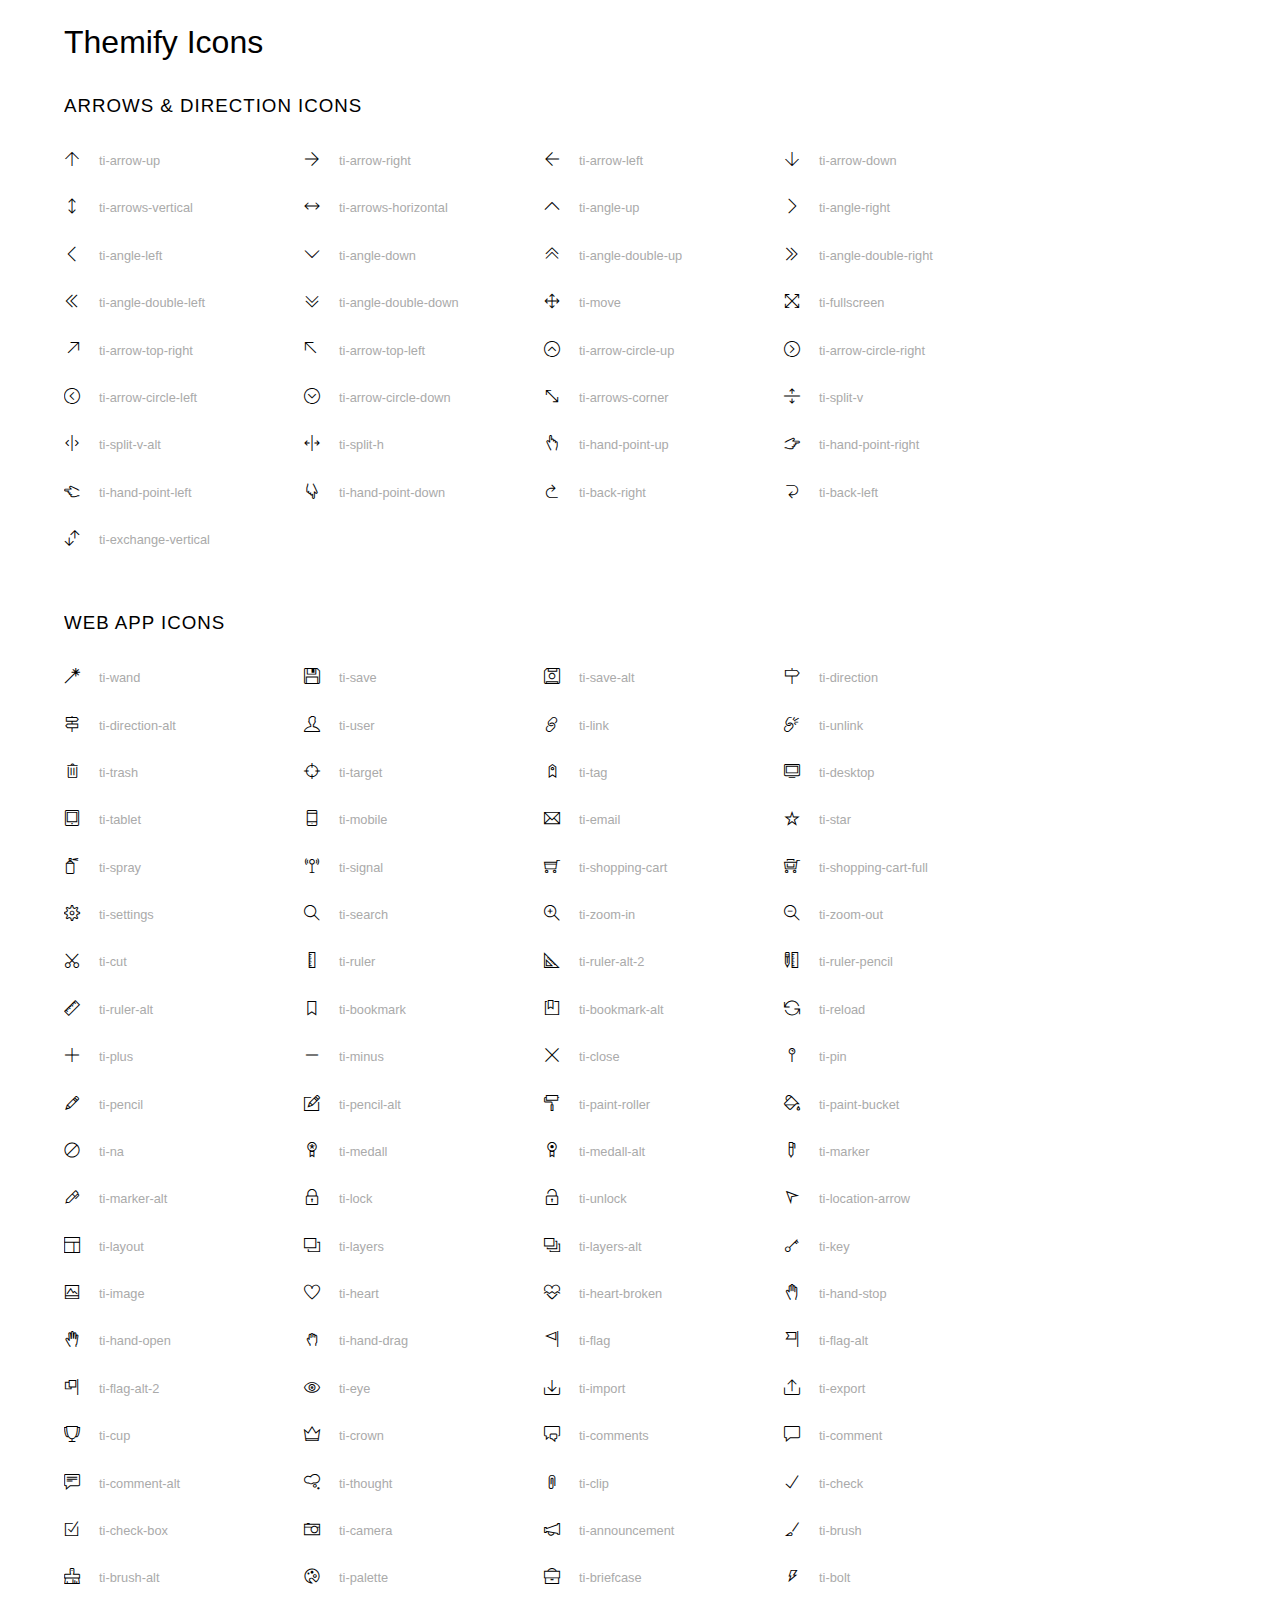
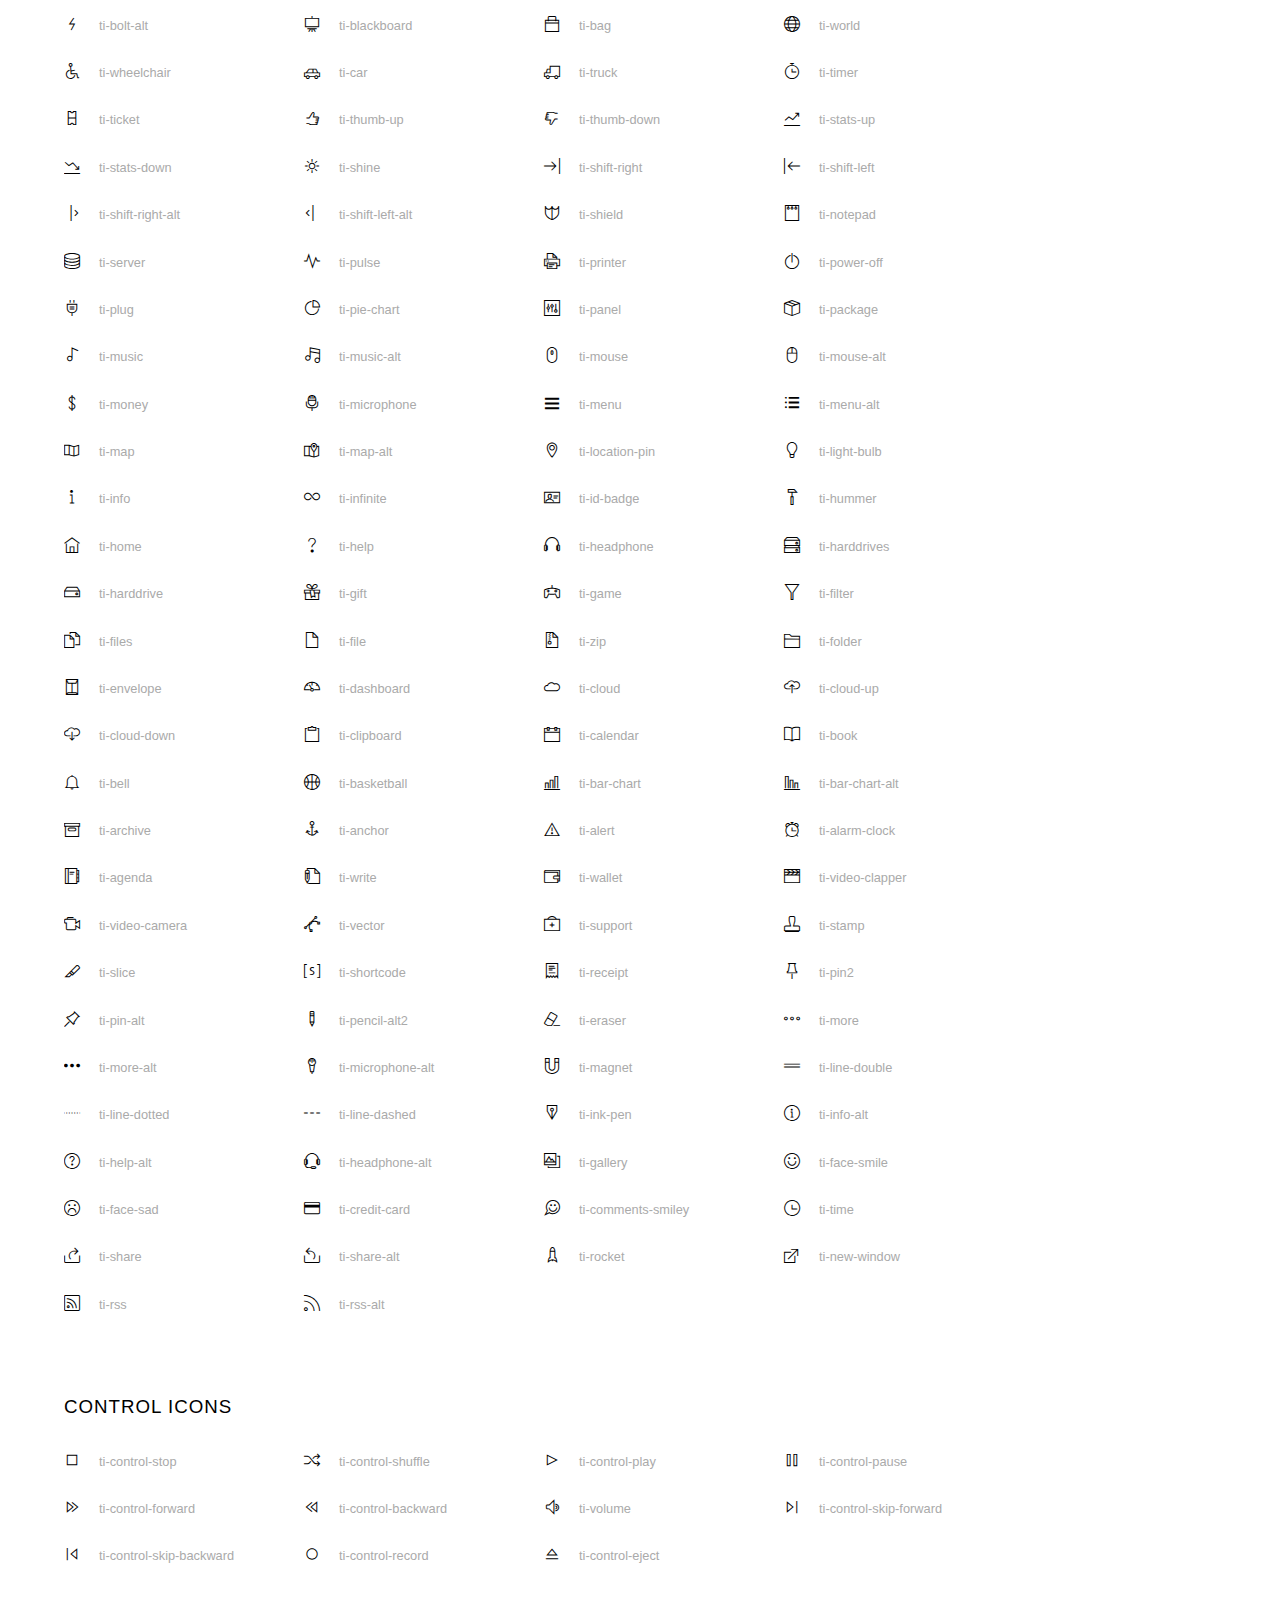
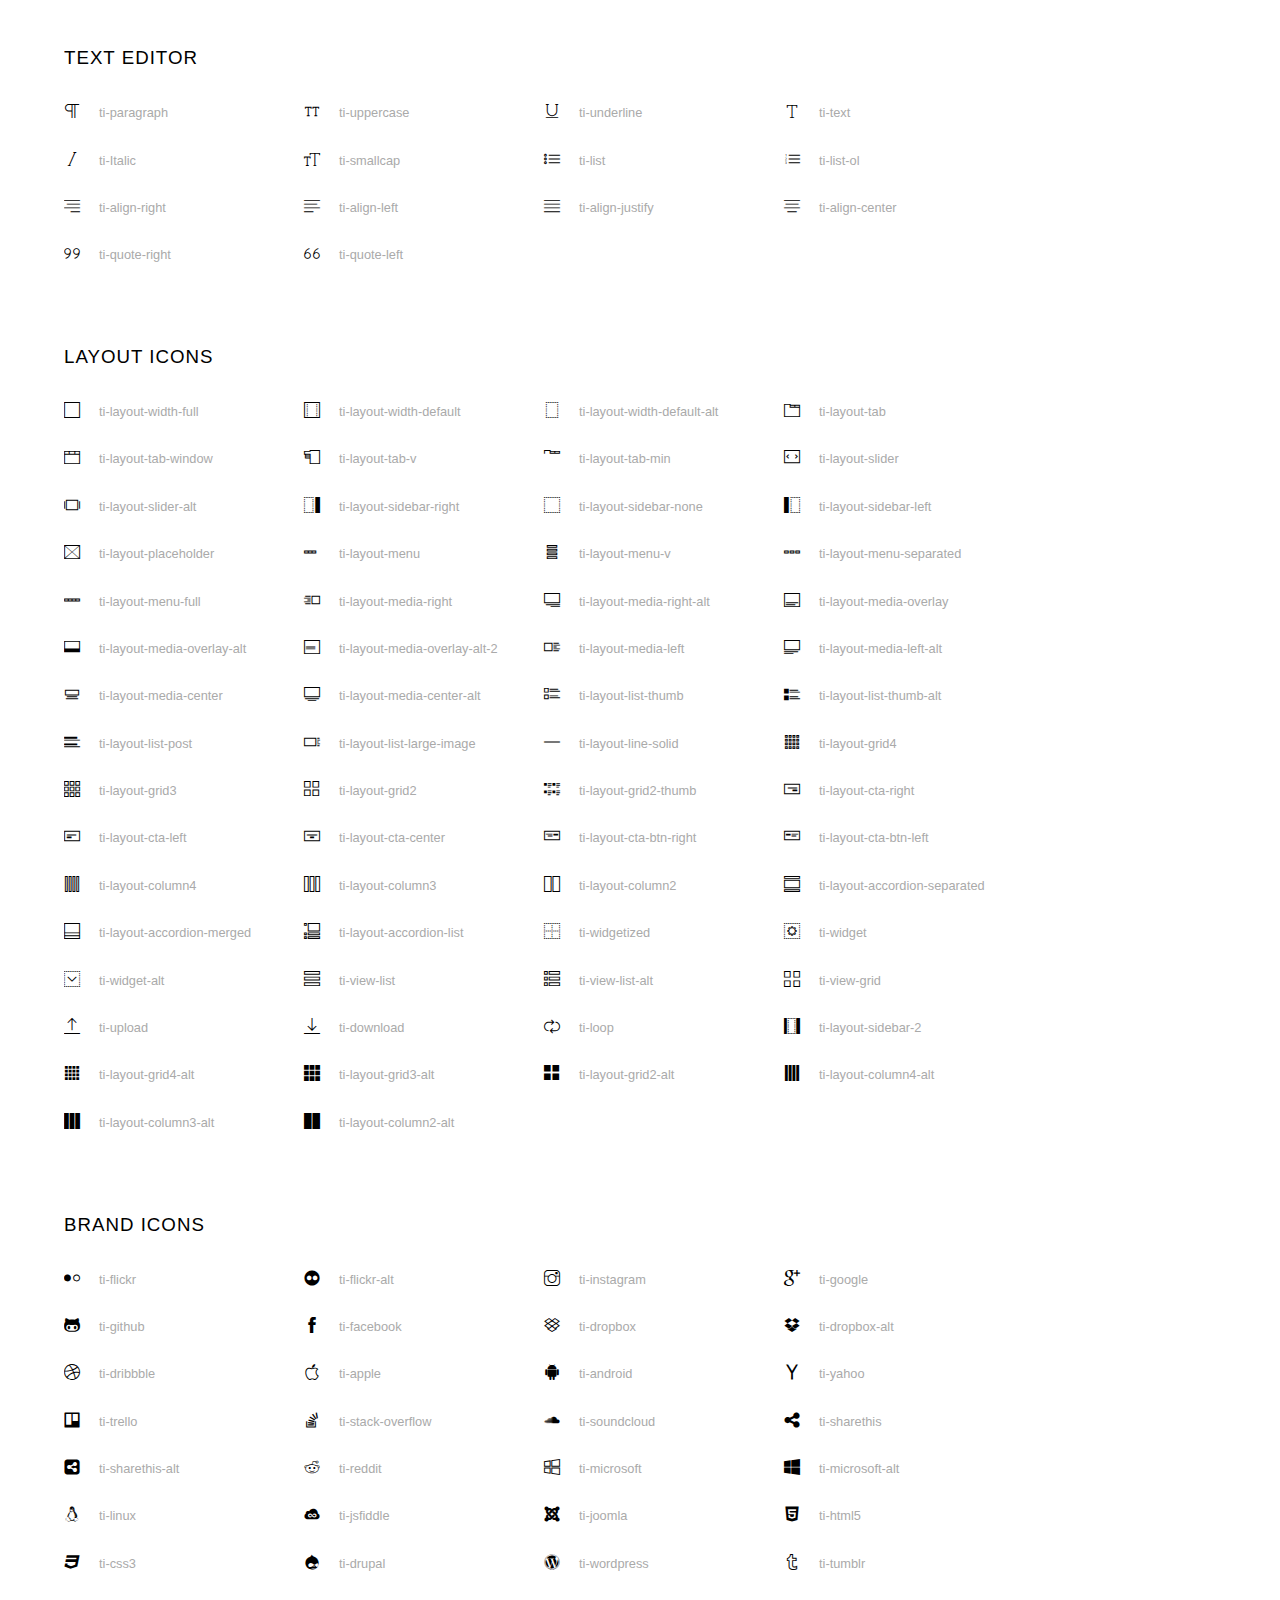
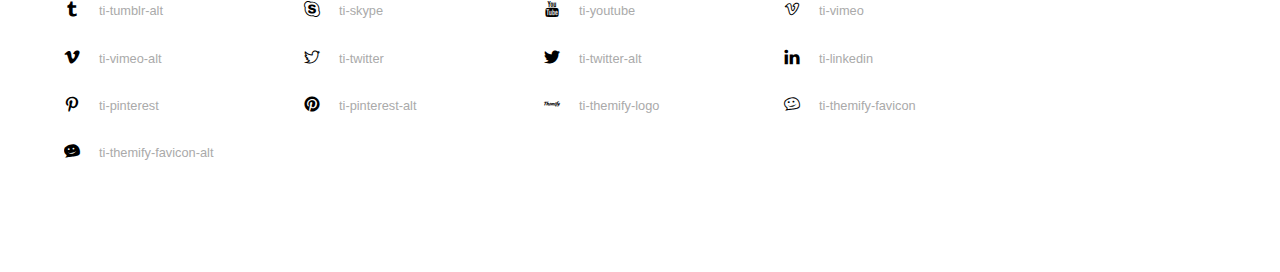
<file: themify-icons-font/themify-icons/index.html>
<!doctype html>
<html>
<head>
	<meta charset="utf-8">
	<title>Themify Icon Font</title>
	<meta name="viewport" content="width=device-width">
	<link rel="stylesheet" href="demo-files/demo.css">
	<link rel="stylesheet" href="themify-icons.css">
	<!--[if lt IE 8]><!-->
	<link rel="stylesheet" href="ie7/ie7.css">
	<!--<![endif]-->
</head>
<body>
	<h1>Themify Icons</h1>

	<div class="icon-section">

		<div class="icon-section">
			<h3>Arrows &amp; Direction Icons </h3>

			<div class="icon-container">
				<span class="ti-arrow-up"></span><span class="icon-name"> ti-arrow-up</span>
			</div>
			<div class="icon-container">
				<span class="ti-arrow-right"></span><span class="icon-name"> ti-arrow-right</span>
			</div>
			<div class="icon-container">
				<span class="ti-arrow-left"></span><span class="icon-name"> ti-arrow-left</span>
			</div>
			<div class="icon-container">
				<span class="ti-arrow-down"></span><span class="icon-name"> ti-arrow-down</span>
			</div>
			<div class="icon-container">
				<span class="ti-arrows-vertical"></span><span class="icon-name"> ti-arrows-vertical</span>
			</div>
			<div class="icon-container">
				<span class="ti-arrows-horizontal"></span><span class="icon-name"> ti-arrows-horizontal</span>
			</div>
			<div class="icon-container">
				<span class="ti-angle-up"></span><span class="icon-name"> ti-angle-up</span>
			</div>
			<div class="icon-container">
				<span class="ti-angle-right"></span><span class="icon-name"> ti-angle-right</span>
			</div>
			<div class="icon-container">
				<span class="ti-angle-left"></span><span class="icon-name"> ti-angle-left</span>
			</div>
			<div class="icon-container">
				<span class="ti-angle-down"></span><span class="icon-name"> ti-angle-down</span>
			</div>	
			<div class="icon-container">
				<span class="ti-angle-double-up"></span><span class="icon-name"> ti-angle-double-up</span>
			</div>
			<div class="icon-container">
				<span class="ti-angle-double-right"></span><span class="icon-name"> ti-angle-double-right</span>
			</div>
			<div class="icon-container">
				<span class="ti-angle-double-left"></span><span class="icon-name"> ti-angle-double-left</span>
			</div>
			<div class="icon-container">
				<span class="ti-angle-double-down"></span><span class="icon-name"> ti-angle-double-down</span>
			</div>					
			<div class="icon-container">
				<span class="ti-move"></span><span class="icon-name"> ti-move</span>
			</div>
			<div class="icon-container">
				<span class="ti-fullscreen"></span><span class="icon-name"> ti-fullscreen</span>
			</div>
			<div class="icon-container">
				<span class="ti-arrow-top-right"></span><span class="icon-name"> ti-arrow-top-right</span>
			</div>
			<div class="icon-container">
				<span class="ti-arrow-top-left"></span><span class="icon-name"> ti-arrow-top-left</span>
			</div>
			<div class="icon-container">
				<span class="ti-arrow-circle-up"></span><span class="icon-name"> ti-arrow-circle-up</span>
			</div>
			<div class="icon-container">
				<span class="ti-arrow-circle-right"></span><span class="icon-name"> ti-arrow-circle-right</span>
			</div>
			<div class="icon-container">
				<span class="ti-arrow-circle-left"></span><span class="icon-name"> ti-arrow-circle-left</span>
			</div>
			<div class="icon-container">
				<span class="ti-arrow-circle-down"></span><span class="icon-name"> ti-arrow-circle-down</span>
			</div>
			<div class="icon-container">
				<span class="ti-arrows-corner"></span><span class="icon-name"> ti-arrows-corner</span>
			</div>
			<div class="icon-container">
				<span class="ti-split-v"></span><span class="icon-name"> ti-split-v</span>
			</div>

			<div class="icon-container">
				<span class="ti-split-v-alt"></span><span class="icon-name"> ti-split-v-alt</span>
			</div>
			<div class="icon-container">
				<span class="ti-split-h"></span><span class="icon-name"> ti-split-h</span>
			</div>
			<div class="icon-container">
				<span class="ti-hand-point-up"></span><span class="icon-name"> ti-hand-point-up</span>
			</div>
			<div class="icon-container">
				<span class="ti-hand-point-right"></span><span class="icon-name"> ti-hand-point-right</span>
			</div>
			<div class="icon-container">
				<span class="ti-hand-point-left"></span><span class="icon-name"> ti-hand-point-left</span>
			</div>
			<div class="icon-container">
				<span class="ti-hand-point-down"></span><span class="icon-name"> ti-hand-point-down</span>
			</div>
			<div class="icon-container">
				<span class="ti-back-right"></span><span class="icon-name"> ti-back-right</span>
			</div>
			<div class="icon-container">
				<span class="ti-back-left"></span><span class="icon-name"> ti-back-left</span>
			</div>
			<div class="icon-container">
				<span class="ti-exchange-vertical"></span><span class="icon-name"> ti-exchange-vertical</span>
			</div>

		</div> <!-- Arrows Icons -->



		<h3>Web App Icons</h3>
		
		<div class="icon-section">

			<div class="icon-container">
				<span class="ti-wand"></span><span class="icon-name"> ti-wand</span>
			</div>
			<div class="icon-container">
				<span class="ti-save"></span><span class="icon-name"> ti-save</span>
			</div>
			<div class="icon-container">
				<span class="ti-save-alt"></span><span class="icon-name"> ti-save-alt</span>
			</div>

			<div class="icon-container">
				<span class="ti-direction"></span><span class="icon-name"> ti-direction</span>
			</div>
			<div class="icon-container">
				<span class="ti-direction-alt"></span><span class="icon-name"> ti-direction-alt</span>
			</div>
			<div class="icon-container">
				<span class="ti-user"></span><span class="icon-name"> ti-user</span>
			</div>
			<div class="icon-container">
				<span class="ti-link"></span><span class="icon-name"> ti-link</span>
			</div>
			<div class="icon-container">
				<span class="ti-unlink"></span><span class="icon-name"> ti-unlink</span>
			</div>
			<div class="icon-container">
				<span class="ti-trash"></span><span class="icon-name"> ti-trash</span>
			</div>
			<div class="icon-container">
				<span class="ti-target"></span><span class="icon-name"> ti-target</span>
			</div>
			<div class="icon-container">
				<span class="ti-tag"></span><span class="icon-name"> ti-tag</span>
			</div>
			<div class="icon-container">
				<span class="ti-desktop"></span><span class="icon-name"> ti-desktop</span>
			</div>
			<div class="icon-container">
				<span class="ti-tablet"></span><span class="icon-name"> ti-tablet</span>
			</div>
			<div class="icon-container">
				<span class="ti-mobile"></span><span class="icon-name"> ti-mobile</span>
			</div>
			<div class="icon-container">
				<span class="ti-email"></span><span class="icon-name"> ti-email</span>
			</div>	
			<div class="icon-container">
				<span class="ti-star"></span><span class="icon-name"> ti-star</span>
			</div>
			<div class="icon-container">
				<span class="ti-spray"></span><span class="icon-name"> ti-spray</span>
			</div>
			<div class="icon-container">
				<span class="ti-signal"></span><span class="icon-name"> ti-signal</span>
			</div>
			<div class="icon-container">
				<span class="ti-shopping-cart"></span><span class="icon-name"> ti-shopping-cart</span>
			</div>
			<div class="icon-container">
				<span class="ti-shopping-cart-full"></span><span class="icon-name"> ti-shopping-cart-full</span>
			</div>
			<div class="icon-container">
				<span class="ti-settings"></span><span class="icon-name"> ti-settings</span>
			</div>
			<div class="icon-container">
				<span class="ti-search"></span><span class="icon-name"> ti-search</span>
			</div>
			<div class="icon-container">
				<span class="ti-zoom-in"></span><span class="icon-name"> ti-zoom-in</span>
			</div>
			<div class="icon-container">
				<span class="ti-zoom-out"></span><span class="icon-name"> ti-zoom-out</span>
			</div>
			<div class="icon-container">
				<span class="ti-cut"></span><span class="icon-name"> ti-cut</span>
			</div>
			<div class="icon-container">
				<span class="ti-ruler"></span><span class="icon-name"> ti-ruler</span>
			</div>
			<div class="icon-container">
				<span class="ti-ruler-alt-2"></span><span class="icon-name"> ti-ruler-alt-2</span>
			</div>			
			<div class="icon-container">
				<span class="ti-ruler-pencil"></span><span class="icon-name"> ti-ruler-pencil</span>
			</div>
			<div class="icon-container">
				<span class="ti-ruler-alt"></span><span class="icon-name"> ti-ruler-alt</span>
			</div>
			<div class="icon-container">
				<span class="ti-bookmark"></span><span class="icon-name"> ti-bookmark</span>
			</div>
			<div class="icon-container">
				<span class="ti-bookmark-alt"></span><span class="icon-name"> ti-bookmark-alt</span>
			</div>
			<div class="icon-container">
				<span class="ti-reload"></span><span class="icon-name"> ti-reload</span>
			</div>
			<div class="icon-container">
				<span class="ti-plus"></span><span class="icon-name"> ti-plus</span>
			</div>
			<div class="icon-container">
				<span class="ti-minus"></span><span class="icon-name"> ti-minus</span>
			</div>
			<div class="icon-container">
				<span class="ti-close"></span><span class="icon-name"> ti-close</span>
			</div>			
			<div class="icon-container">
				<span class="ti-pin"></span><span class="icon-name"> ti-pin</span>
			</div>
			<div class="icon-container">
				<span class="ti-pencil"></span><span class="icon-name"> ti-pencil</span>
			</div>
					
		  	<div class="icon-container">
				<span class="ti-pencil-alt"></span><span class="icon-name"> ti-pencil-alt</span>
			</div>
			<div class="icon-container">
				<span class="ti-paint-roller"></span><span class="icon-name"> ti-paint-roller</span>
			</div>
			<div class="icon-container">
				<span class="ti-paint-bucket"></span><span class="icon-name"> ti-paint-bucket</span>
			</div>
			<div class="icon-container">
				<span class="ti-na"></span><span class="icon-name"> ti-na</span>
			</div>
			<div class="icon-container">
				<span class="ti-medall"></span><span class="icon-name"> ti-medall</span>
			</div>
			<div class="icon-container">
				<span class="ti-medall-alt"></span><span class="icon-name"> ti-medall-alt</span>
			</div>
			<div class="icon-container">
				<span class="ti-marker"></span><span class="icon-name"> ti-marker</span>
			</div>
			<div class="icon-container">
				<span class="ti-marker-alt"></span><span class="icon-name"> ti-marker-alt</span>
			</div>

			<div class="icon-container">
				<span class="ti-lock"></span><span class="icon-name"> ti-lock</span>
			</div>
			<div class="icon-container">
				<span class="ti-unlock"></span><span class="icon-name"> ti-unlock</span>
			</div>
			<div class="icon-container">
				<span class="ti-location-arrow"></span><span class="icon-name"> ti-location-arrow</span>
			</div>
			<div class="icon-container">
				<span class="ti-layout"></span><span class="icon-name"> ti-layout</span>
			</div>
			<div class="icon-container">
				<span class="ti-layers"></span><span class="icon-name"> ti-layers</span>
			</div>
			<div class="icon-container">
				<span class="ti-layers-alt"></span><span class="icon-name"> ti-layers-alt</span>
			</div>
			<div class="icon-container">
				<span class="ti-key"></span><span class="icon-name"> ti-key</span>
			</div>
			<div class="icon-container">
				<span class="ti-image"></span><span class="icon-name"> ti-image</span>
			</div>
			<div class="icon-container">
				<span class="ti-heart"></span><span class="icon-name"> ti-heart</span>
			</div>
			<div class="icon-container">
				<span class="ti-heart-broken"></span><span class="icon-name"> ti-heart-broken</span>
			</div>
			<div class="icon-container">
				<span class="ti-hand-stop"></span><span class="icon-name"> ti-hand-stop</span>
			</div>
			<div class="icon-container">
				<span class="ti-hand-open"></span><span class="icon-name"> ti-hand-open</span>
			</div>
			<div class="icon-container">
				<span class="ti-hand-drag"></span><span class="icon-name"> ti-hand-drag</span>
			</div>
			<div class="icon-container">
				<span class="ti-flag"></span><span class="icon-name"> ti-flag</span>
			</div>
			<div class="icon-container">
				<span class="ti-flag-alt"></span><span class="icon-name"> ti-flag-alt</span>
			</div>
			<div class="icon-container">
				<span class="ti-flag-alt-2"></span><span class="icon-name"> ti-flag-alt-2</span>
			</div>
			<div class="icon-container">
				<span class="ti-eye"></span><span class="icon-name"> ti-eye</span>
			</div>
			<div class="icon-container">
				<span class="ti-import"></span><span class="icon-name"> ti-import</span>
			</div>			
			<div class="icon-container">
				<span class="ti-export"></span><span class="icon-name"> ti-export</span>
			</div>
			<div class="icon-container">
				<span class="ti-cup"></span><span class="icon-name"> ti-cup</span>
			</div>
			<div class="icon-container">
				<span class="ti-crown"></span><span class="icon-name"> ti-crown</span>
			</div>
			<div class="icon-container">
				<span class="ti-comments"></span><span class="icon-name"> ti-comments</span>
			</div>
			<div class="icon-container">
				<span class="ti-comment"></span><span class="icon-name"> ti-comment</span>
			</div>
			<div class="icon-container">
				<span class="ti-comment-alt"></span><span class="icon-name"> ti-comment-alt</span>
			</div>
			<div class="icon-container">
				<span class="ti-thought"></span><span class="icon-name"> ti-thought</span>
			</div>			
			<div class="icon-container">
				<span class="ti-clip"></span><span class="icon-name"> ti-clip</span>
			</div>

			<div class="icon-container">
				<span class="ti-check"></span><span class="icon-name"> ti-check</span>
			</div>
			<div class="icon-container">
				<span class="ti-check-box"></span><span class="icon-name"> ti-check-box</span>
			</div>
			<div class="icon-container">
				<span class="ti-camera"></span><span class="icon-name"> ti-camera</span>
			</div>
			<div class="icon-container">
				<span class="ti-announcement"></span><span class="icon-name"> ti-announcement</span>
			</div>
			<div class="icon-container">
				<span class="ti-brush"></span><span class="icon-name"> ti-brush</span>
			</div>
			<div class="icon-container">
				<span class="ti-brush-alt"></span><span class="icon-name"> ti-brush-alt</span>
			</div>
			<div class="icon-container">
				<span class="ti-palette"></span><span class="icon-name"> ti-palette</span>
			</div>			
			<div class="icon-container">
				<span class="ti-briefcase"></span><span class="icon-name"> ti-briefcase</span>
			</div>
			<div class="icon-container">
				<span class="ti-bolt"></span><span class="icon-name"> ti-bolt</span>
			</div>
			<div class="icon-container">
				<span class="ti-bolt-alt"></span><span class="icon-name"> ti-bolt-alt</span>
			</div>
			<div class="icon-container">
				<span class="ti-blackboard"></span><span class="icon-name"> ti-blackboard</span>
			</div>
			<div class="icon-container">
				<span class="ti-bag"></span><span class="icon-name"> ti-bag</span>
			</div>
			<div class="icon-container">
				<span class="ti-world"></span><span class="icon-name"> ti-world</span>
			</div>
			<div class="icon-container">
				<span class="ti-wheelchair"></span><span class="icon-name"> ti-wheelchair</span>
			</div>
			<div class="icon-container">
				<span class="ti-car"></span><span class="icon-name"> ti-car</span>
			</div>
			<div class="icon-container">
				<span class="ti-truck"></span><span class="icon-name"> ti-truck</span>
			</div>
			<div class="icon-container">
				<span class="ti-timer"></span><span class="icon-name"> ti-timer</span>
			</div>
			<div class="icon-container">
				<span class="ti-ticket"></span><span class="icon-name"> ti-ticket</span>
			</div>
			<div class="icon-container">
				<span class="ti-thumb-up"></span><span class="icon-name"> ti-thumb-up</span>
			</div>
			<div class="icon-container">
				<span class="ti-thumb-down"></span><span class="icon-name"> ti-thumb-down</span>
			</div>

			<div class="icon-container">
				<span class="ti-stats-up"></span><span class="icon-name"> ti-stats-up</span>
			</div>
			<div class="icon-container">
				<span class="ti-stats-down"></span><span class="icon-name"> ti-stats-down</span>
			</div>
			<div class="icon-container">
				<span class="ti-shine"></span><span class="icon-name"> ti-shine</span>
			</div>
			<div class="icon-container">
				<span class="ti-shift-right"></span><span class="icon-name"> ti-shift-right</span>
			</div>
			<div class="icon-container">
				<span class="ti-shift-left"></span><span class="icon-name"> ti-shift-left</span>
			</div>

			<div class="icon-container">
				<span class="ti-shift-right-alt"></span><span class="icon-name"> ti-shift-right-alt</span>
			</div>
			<div class="icon-container">
				<span class="ti-shift-left-alt"></span><span class="icon-name"> ti-shift-left-alt</span>
			</div>
			<div class="icon-container">
				<span class="ti-shield"></span><span class="icon-name"> ti-shield</span>
			</div>
			<div class="icon-container">
				<span class="ti-notepad"></span><span class="icon-name"> ti-notepad</span>
			</div>
			<div class="icon-container">
				<span class="ti-server"></span><span class="icon-name"> ti-server</span>
			</div>

			<div class="icon-container">
				<span class="ti-pulse"></span><span class="icon-name"> ti-pulse</span>
			</div>
			<div class="icon-container">
				<span class="ti-printer"></span><span class="icon-name"> ti-printer</span>
			</div>
			<div class="icon-container">
				<span class="ti-power-off"></span><span class="icon-name"> ti-power-off</span>
			</div>
			<div class="icon-container">
				<span class="ti-plug"></span><span class="icon-name"> ti-plug</span>
			</div>
			<div class="icon-container">
				<span class="ti-pie-chart"></span><span class="icon-name"> ti-pie-chart</span>
			</div>

			<div class="icon-container">
				<span class="ti-panel"></span><span class="icon-name"> ti-panel</span>
			</div>
			<div class="icon-container">
				<span class="ti-package"></span><span class="icon-name"> ti-package</span>
			</div>
			<div class="icon-container">
				<span class="ti-music"></span><span class="icon-name"> ti-music</span>
			</div>
			<div class="icon-container">
				<span class="ti-music-alt"></span><span class="icon-name"> ti-music-alt</span>
			</div>
			<div class="icon-container">
				<span class="ti-mouse"></span><span class="icon-name"> ti-mouse</span>
			</div>
			<div class="icon-container">
				<span class="ti-mouse-alt"></span><span class="icon-name"> ti-mouse-alt</span>
			</div>
			<div class="icon-container">
				<span class="ti-money"></span><span class="icon-name"> ti-money</span>
			</div>
			<div class="icon-container">
				<span class="ti-microphone"></span><span class="icon-name"> ti-microphone</span>
			</div>
			<div class="icon-container">
				<span class="ti-menu"></span><span class="icon-name"> ti-menu</span>
			</div>
			<div class="icon-container">
				<span class="ti-menu-alt"></span><span class="icon-name"> ti-menu-alt</span>
			</div>
			<div class="icon-container">
				<span class="ti-map"></span><span class="icon-name"> ti-map</span>
			</div>
			<div class="icon-container">
				<span class="ti-map-alt"></span><span class="icon-name"> ti-map-alt</span>
			</div>

			<div class="icon-container">
				<span class="ti-location-pin"></span><span class="icon-name"> ti-location-pin</span>
			</div>

			<div class="icon-container">
				<span class="ti-light-bulb"></span><span class="icon-name"> ti-light-bulb</span>
			</div>
			<div class="icon-container">
				<span class="ti-info"></span><span class="icon-name"> ti-info</span>
			</div>
			<div class="icon-container">
				<span class="ti-infinite"></span><span class="icon-name"> ti-infinite</span>
			</div>
			<div class="icon-container">
				<span class="ti-id-badge"></span><span class="icon-name"> ti-id-badge</span>
			</div>
			<div class="icon-container">
				<span class="ti-hummer"></span><span class="icon-name"> ti-hummer</span>
			</div>
			<div class="icon-container">
				<span class="ti-home"></span><span class="icon-name"> ti-home</span>
			</div>
			<div class="icon-container">
				<span class="ti-help"></span><span class="icon-name"> ti-help</span>
			</div>
			<div class="icon-container">
				<span class="ti-headphone"></span><span class="icon-name"> ti-headphone</span>
			</div>
			<div class="icon-container">
				<span class="ti-harddrives"></span><span class="icon-name"> ti-harddrives</span>
			</div>
			<div class="icon-container">
				<span class="ti-harddrive"></span><span class="icon-name"> ti-harddrive</span>
			</div>
			<div class="icon-container">
				<span class="ti-gift"></span><span class="icon-name"> ti-gift</span>
			</div>
			<div class="icon-container">
				<span class="ti-game"></span><span class="icon-name"> ti-game</span>
			</div>
			<div class="icon-container">
				<span class="ti-filter"></span><span class="icon-name"> ti-filter</span>
			</div>
			<div class="icon-container">
				<span class="ti-files"></span><span class="icon-name"> ti-files</span>
			</div>
			<div class="icon-container">
				<span class="ti-file"></span><span class="icon-name"> ti-file</span>
			</div>
			<div class="icon-container">
				<span class="ti-zip"></span><span class="icon-name"> ti-zip</span>
			</div>
			<div class="icon-container">
				<span class="ti-folder"></span><span class="icon-name"> ti-folder</span>
			</div>			
			<div class="icon-container">
				<span class="ti-envelope"></span><span class="icon-name"> ti-envelope</span>
			</div>


			<div class="icon-container">
				<span class="ti-dashboard"></span><span class="icon-name"> ti-dashboard</span>
			</div>
			<div class="icon-container">
				<span class="ti-cloud"></span><span class="icon-name"> ti-cloud</span>
			</div>
			<div class="icon-container">
				<span class="ti-cloud-up"></span><span class="icon-name"> ti-cloud-up</span>
			</div>
			<div class="icon-container">
				<span class="ti-cloud-down"></span><span class="icon-name"> ti-cloud-down</span>
			</div>
			<div class="icon-container">
				<span class="ti-clipboard"></span><span class="icon-name"> ti-clipboard</span>
			</div>
			<div class="icon-container">
				<span class="ti-calendar"></span><span class="icon-name"> ti-calendar</span>
			</div>
			<div class="icon-container">
				<span class="ti-book"></span><span class="icon-name"> ti-book</span>
			</div>
			<div class="icon-container">
				<span class="ti-bell"></span><span class="icon-name"> ti-bell</span>
			</div>
			<div class="icon-container">
				<span class="ti-basketball"></span><span class="icon-name"> ti-basketball</span>
			</div>
			<div class="icon-container">
				<span class="ti-bar-chart"></span><span class="icon-name"> ti-bar-chart</span>
			</div>
			<div class="icon-container">
				<span class="ti-bar-chart-alt"></span><span class="icon-name"> ti-bar-chart-alt</span>
			</div>


			<div class="icon-container">
				<span class="ti-archive"></span><span class="icon-name"> ti-archive</span>
			</div>
			<div class="icon-container">
				<span class="ti-anchor"></span><span class="icon-name"> ti-anchor</span>
			</div>

			<div class="icon-container">
				<span class="ti-alert"></span><span class="icon-name"> ti-alert</span>
			</div>
			<div class="icon-container">
				<span class="ti-alarm-clock"></span><span class="icon-name"> ti-alarm-clock</span>
			</div>
			<div class="icon-container">
				<span class="ti-agenda"></span><span class="icon-name"> ti-agenda</span>
			</div>
			<div class="icon-container">
				<span class="ti-write"></span><span class="icon-name"> ti-write</span>
			</div>

			<div class="icon-container">
				<span class="ti-wallet"></span><span class="icon-name"> ti-wallet</span>
			</div>
			<div class="icon-container">
				<span class="ti-video-clapper"></span><span class="icon-name"> ti-video-clapper</span>
			</div>
			<div class="icon-container">
				<span class="ti-video-camera"></span><span class="icon-name"> ti-video-camera</span>
			</div>
			<div class="icon-container">
				<span class="ti-vector"></span><span class="icon-name"> ti-vector</span>
			</div>

			<div class="icon-container">
				<span class="ti-support"></span><span class="icon-name"> ti-support</span>
			</div>
			<div class="icon-container">
				<span class="ti-stamp"></span><span class="icon-name"> ti-stamp</span>
			</div>
			<div class="icon-container">
				<span class="ti-slice"></span><span class="icon-name"> ti-slice</span>
			</div>
			<div class="icon-container">
				<span class="ti-shortcode"></span><span class="icon-name"> ti-shortcode</span>
			</div>
			<div class="icon-container">
				<span class="ti-receipt"></span><span class="icon-name"> ti-receipt</span>
			</div>
			<div class="icon-container">
				<span class="ti-pin2"></span><span class="icon-name"> ti-pin2</span>
			</div>
			<div class="icon-container">
				<span class="ti-pin-alt"></span><span class="icon-name"> ti-pin-alt</span>
			</div>
			<div class="icon-container">
				<span class="ti-pencil-alt2"></span><span class="icon-name"> ti-pencil-alt2</span>
			</div>
			<div class="icon-container">
				<span class="ti-eraser"></span><span class="icon-name"> ti-eraser</span>
			</div>			
			<div class="icon-container">
				<span class="ti-more"></span><span class="icon-name"> ti-more</span>
			</div>
			<div class="icon-container">
				<span class="ti-more-alt"></span><span class="icon-name"> ti-more-alt</span>
			</div>
			<div class="icon-container">
				<span class="ti-microphone-alt"></span><span class="icon-name"> ti-microphone-alt</span>
			</div>
			<div class="icon-container">
				<span class="ti-magnet"></span><span class="icon-name"> ti-magnet</span>
			</div>
			<div class="icon-container">
				<span class="ti-line-double"></span><span class="icon-name"> ti-line-double</span>
			</div>
			<div class="icon-container">
				<span class="ti-line-dotted"></span><span class="icon-name"> ti-line-dotted</span>
			</div>
			<div class="icon-container">
				<span class="ti-line-dashed"></span><span class="icon-name"> ti-line-dashed</span>
			</div>

			<div class="icon-container">
				<span class="ti-ink-pen"></span><span class="icon-name"> ti-ink-pen</span>
			</div>
			<div class="icon-container">
				<span class="ti-info-alt"></span><span class="icon-name"> ti-info-alt</span>
			</div>
			<div class="icon-container">
				<span class="ti-help-alt"></span><span class="icon-name"> ti-help-alt</span>
			</div>
			<div class="icon-container">
				<span class="ti-headphone-alt"></span><span class="icon-name"> ti-headphone-alt</span>
			</div>

			<div class="icon-container">
				<span class="ti-gallery"></span><span class="icon-name"> ti-gallery</span>
			</div>
			<div class="icon-container">
				<span class="ti-face-smile"></span><span class="icon-name"> ti-face-smile</span>
			</div>
			<div class="icon-container">
				<span class="ti-face-sad"></span><span class="icon-name"> ti-face-sad</span>
			</div>
			<div class="icon-container">
				<span class="ti-credit-card"></span><span class="icon-name"> ti-credit-card</span>
			</div>
			<div class="icon-container">
				<span class="ti-comments-smiley"></span><span class="icon-name"> ti-comments-smiley</span>
			</div>
			<div class="icon-container">
				<span class="ti-time"></span><span class="icon-name"> ti-time</span>
			</div>
			<div class="icon-container">
				<span class="ti-share"></span><span class="icon-name"> ti-share</span>
			</div>
			<div class="icon-container">
				<span class="ti-share-alt"></span><span class="icon-name"> ti-share-alt</span>
			</div>
			<div class="icon-container">
				<span class="ti-rocket"></span><span class="icon-name"> ti-rocket</span>
			</div>

			<div class="icon-container">
				<span class="ti-new-window"></span><span class="icon-name"> ti-new-window</span>
			</div>

			<div class="icon-container">
				<span class="ti-rss"></span><span class="icon-name"> ti-rss</span>
			</div>

			<div class="icon-container">
				<span class="ti-rss-alt"></span><span class="icon-name"> ti-rss-alt</span>
			</div>
			
		</div><!-- Web App Icons -->


		<div class="icon-section">
			<h3>Control Icons</h3>
			<div class="icon-container">
				<span class="ti-control-stop"></span><span class="icon-name"> ti-control-stop</span>
			</div>
			<div class="icon-container">
				<span class="ti-control-shuffle"></span><span class="icon-name"> ti-control-shuffle</span>
			</div>
			<div class="icon-container">
				<span class="ti-control-play"></span><span class="icon-name"> ti-control-play</span>
			</div>
			<div class="icon-container">
				<span class="ti-control-pause"></span><span class="icon-name"> ti-control-pause</span>
			</div>
			<div class="icon-container">
				<span class="ti-control-forward"></span><span class="icon-name"> ti-control-forward</span>
			</div>
			<div class="icon-container">
				<span class="ti-control-backward"></span><span class="icon-name"> ti-control-backward</span>
			</div>	
			<div class="icon-container">
				<span class="ti-volume"></span><span class="icon-name"> ti-volume</span>
			</div>
			<div class="icon-container">
				<span class="ti-control-skip-forward"></span><span class="icon-name"> ti-control-skip-forward</span>
			</div>
			<div class="icon-container">
				<span class="ti-control-skip-backward"></span><span class="icon-name"> ti-control-skip-backward</span>
			</div>
			<div class="icon-container">
				<span class="ti-control-record"></span><span class="icon-name"> ti-control-record</span>
			</div>
			<div class="icon-container">
				<span class="ti-control-eject"></span><span class="icon-name"> ti-control-eject</span>
			</div>			
		</div> <!-- Control Icons -->


		<div class="icon-section">
			<h3>Text Editor</h3>

			<div class="icon-container">
				<span class="ti-paragraph"></span><span class="icon-name"> ti-paragraph</span>
			</div>
			<div class="icon-container">
				<span class="ti-uppercase"></span><span class="icon-name"> ti-uppercase</span>
			</div>

			<div class="icon-container">
				<span class="ti-underline"></span><span class="icon-name"> ti-underline</span>
			</div>
			<div class="icon-container">
				<span class="ti-text"></span><span class="icon-name"> ti-text</span>
			</div>
			<div class="icon-container">
				<span class="ti-Italic"></span><span class="icon-name"> ti-Italic</span>
			</div>
			<div class="icon-container">
				<span class="ti-smallcap"></span><span class="icon-name"> ti-smallcap</span>
			</div>
			<div class="icon-container">
				<span class="ti-list"></span><span class="icon-name"> ti-list</span>
			</div>
			<div class="icon-container">
				<span class="ti-list-ol"></span><span class="icon-name"> ti-list-ol</span>
			</div>
			<div class="icon-container">
				<span class="ti-align-right"></span><span class="icon-name"> ti-align-right</span>
			</div>
			<div class="icon-container">
				<span class="ti-align-left"></span><span class="icon-name"> ti-align-left</span>
			</div>
			<div class="icon-container">
				<span class="ti-align-justify"></span><span class="icon-name"> ti-align-justify</span>
			</div>
			<div class="icon-container">
				<span class="ti-align-center"></span><span class="icon-name"> ti-align-center</span>
			</div>
			<div class="icon-container">
				<span class="ti-quote-right"></span><span class="icon-name"> ti-quote-right</span>
			</div>
			<div class="icon-container">
				<span class="ti-quote-left"></span><span class="icon-name"> ti-quote-left</span>
			</div>

		</div> <!-- Text Editor -->



		<div class="icon-section">
			<h3>Layout Icons</h3>
			<div class="icon-container">
				<span class="ti-layout-width-full"></span><span class="icon-name"> ti-layout-width-full</span>
			</div>
			<div class="icon-container">
				<span class="ti-layout-width-default"></span><span class="icon-name"> ti-layout-width-default</span>
			</div>
			<div class="icon-container">
				<span class="ti-layout-width-default-alt"></span><span class="icon-name"> ti-layout-width-default-alt</span>
			</div>
			<div class="icon-container">
				<span class="ti-layout-tab"></span><span class="icon-name"> ti-layout-tab</span>
			</div>
			<div class="icon-container">
				<span class="ti-layout-tab-window"></span><span class="icon-name"> ti-layout-tab-window</span>
			</div>
			<div class="icon-container">
				<span class="ti-layout-tab-v"></span><span class="icon-name"> ti-layout-tab-v</span>
			</div>
			<div class="icon-container">
				<span class="ti-layout-tab-min"></span><span class="icon-name"> ti-layout-tab-min</span>
			</div>
			<div class="icon-container">
				<span class="ti-layout-slider"></span><span class="icon-name"> ti-layout-slider</span>
			</div>
			<div class="icon-container">
				<span class="ti-layout-slider-alt"></span><span class="icon-name"> ti-layout-slider-alt</span>
			</div>
			<div class="icon-container">
				<span class="ti-layout-sidebar-right"></span><span class="icon-name"> ti-layout-sidebar-right</span>
			</div>
			<div class="icon-container">
				<span class="ti-layout-sidebar-none"></span><span class="icon-name"> ti-layout-sidebar-none</span>
			</div>
			<div class="icon-container">
				<span class="ti-layout-sidebar-left"></span><span class="icon-name"> ti-layout-sidebar-left</span>
			</div>
			<div class="icon-container">
				<span class="ti-layout-placeholder"></span><span class="icon-name"> ti-layout-placeholder</span>
			</div>
			<div class="icon-container">
				<span class="ti-layout-menu"></span><span class="icon-name"> ti-layout-menu</span>
			</div>
			<div class="icon-container">
				<span class="ti-layout-menu-v"></span><span class="icon-name"> ti-layout-menu-v</span>
			</div>
			<div class="icon-container">
				<span class="ti-layout-menu-separated"></span><span class="icon-name"> ti-layout-menu-separated</span>
			</div>
			<div class="icon-container">
				<span class="ti-layout-menu-full"></span><span class="icon-name"> ti-layout-menu-full</span>
			</div>
			<div class="icon-container">
				<span class="ti-layout-media-right"></span><span class="icon-name"> ti-layout-media-right</span>
			</div>
			<div class="icon-container">
				<span class="ti-layout-media-right-alt"></span><span class="icon-name"> ti-layout-media-right-alt</span>
			</div>
			<div class="icon-container">
				<span class="ti-layout-media-overlay"></span><span class="icon-name"> ti-layout-media-overlay</span>
			</div>
			<div class="icon-container">
				<span class="ti-layout-media-overlay-alt"></span><span class="icon-name"> ti-layout-media-overlay-alt</span>
			</div>
			<div class="icon-container">
				<span class="ti-layout-media-overlay-alt-2"></span><span class="icon-name"> ti-layout-media-overlay-alt-2</span>
			</div>
			<div class="icon-container">
				<span class="ti-layout-media-left"></span><span class="icon-name"> ti-layout-media-left</span>
			</div>
			<div class="icon-container">
				<span class="ti-layout-media-left-alt"></span><span class="icon-name"> ti-layout-media-left-alt</span>
			</div>
			<div class="icon-container">
				<span class="ti-layout-media-center"></span><span class="icon-name"> ti-layout-media-center</span>
			</div>
			<div class="icon-container">
				<span class="ti-layout-media-center-alt"></span><span class="icon-name"> ti-layout-media-center-alt</span>
			</div>
			<div class="icon-container">
				<span class="ti-layout-list-thumb"></span><span class="icon-name"> ti-layout-list-thumb</span>
			</div>
			<div class="icon-container">
				<span class="ti-layout-list-thumb-alt"></span><span class="icon-name"> ti-layout-list-thumb-alt</span>
			</div>
			<div class="icon-container">
				<span class="ti-layout-list-post"></span><span class="icon-name"> ti-layout-list-post</span>
			</div>
			<div class="icon-container">
				<span class="ti-layout-list-large-image"></span><span class="icon-name"> ti-layout-list-large-image</span>
			</div>
			<div class="icon-container">
				<span class="ti-layout-line-solid"></span><span class="icon-name"> ti-layout-line-solid</span>
			</div>
			<div class="icon-container">
				<span class="ti-layout-grid4"></span><span class="icon-name"> ti-layout-grid4</span>
			</div>
			<div class="icon-container">
				<span class="ti-layout-grid3"></span><span class="icon-name"> ti-layout-grid3</span>
			</div>
			<div class="icon-container">
				<span class="ti-layout-grid2"></span><span class="icon-name"> ti-layout-grid2</span>
			</div>
			<div class="icon-container">
				<span class="ti-layout-grid2-thumb"></span><span class="icon-name"> ti-layout-grid2-thumb</span>
			</div>
			<div class="icon-container">
				<span class="ti-layout-cta-right"></span><span class="icon-name"> ti-layout-cta-right</span>
			</div>
			<div class="icon-container">
				<span class="ti-layout-cta-left"></span><span class="icon-name"> ti-layout-cta-left</span>
			</div>
			<div class="icon-container">
				<span class="ti-layout-cta-center"></span><span class="icon-name"> ti-layout-cta-center</span>
			</div>
			<div class="icon-container">
				<span class="ti-layout-cta-btn-right"></span><span class="icon-name"> ti-layout-cta-btn-right</span>
			</div>
			<div class="icon-container">
				<span class="ti-layout-cta-btn-left"></span><span class="icon-name"> ti-layout-cta-btn-left</span>
			</div>
			<div class="icon-container">
				<span class="ti-layout-column4"></span><span class="icon-name"> ti-layout-column4</span>
			</div>
			<div class="icon-container">
				<span class="ti-layout-column3"></span><span class="icon-name"> ti-layout-column3</span>
			</div>
			<div class="icon-container">
				<span class="ti-layout-column2"></span><span class="icon-name"> ti-layout-column2</span>
			</div>
			<div class="icon-container">
				<span class="ti-layout-accordion-separated"></span><span class="icon-name"> ti-layout-accordion-separated</span>
			</div>
			<div class="icon-container">
				<span class="ti-layout-accordion-merged"></span><span class="icon-name"> ti-layout-accordion-merged</span>
			</div>
			<div class="icon-container">
				<span class="ti-layout-accordion-list"></span><span class="icon-name"> ti-layout-accordion-list</span>
			</div>
			<div class="icon-container">
				<span class="ti-widgetized"></span><span class="icon-name"> ti-widgetized</span>
			</div>
			<div class="icon-container">
				<span class="ti-widget"></span><span class="icon-name"> ti-widget</span>
			</div>
			<div class="icon-container">
				<span class="ti-widget-alt"></span><span class="icon-name"> ti-widget-alt</span>
			</div>
			<div class="icon-container">
				<span class="ti-view-list"></span><span class="icon-name"> ti-view-list</span>
			</div>
			<div class="icon-container">
				<span class="ti-view-list-alt"></span><span class="icon-name"> ti-view-list-alt</span>
			</div>
			<div class="icon-container">
				<span class="ti-view-grid"></span><span class="icon-name"> ti-view-grid</span>
			</div>
			<div class="icon-container">
				<span class="ti-upload"></span><span class="icon-name"> ti-upload</span>
			</div>
			<div class="icon-container">
				<span class="ti-download"></span><span class="icon-name"> ti-download</span>
			</div>	
			<div class="icon-container">
				<span class="ti-loop"></span><span class="icon-name"> ti-loop</span>
			</div>
			<div class="icon-container">
				<span class="ti-layout-sidebar-2"></span><span class="icon-name"> ti-layout-sidebar-2</span>
			</div>
			<div class="icon-container">
				<span class="ti-layout-grid4-alt"></span><span class="icon-name"> ti-layout-grid4-alt</span>
			</div>
			<div class="icon-container">
				<span class="ti-layout-grid3-alt"></span><span class="icon-name"> ti-layout-grid3-alt</span>
			</div>
			<div class="icon-container">
				<span class="ti-layout-grid2-alt"></span><span class="icon-name"> ti-layout-grid2-alt</span>
			</div>
			<div class="icon-container">
				<span class="ti-layout-column4-alt"></span><span class="icon-name"> ti-layout-column4-alt</span>
			</div>
			<div class="icon-container">
				<span class="ti-layout-column3-alt"></span><span class="icon-name"> ti-layout-column3-alt</span>
			</div>
			<div class="icon-container">
				<span class="ti-layout-column2-alt"></span><span class="icon-name"> ti-layout-column2-alt</span>
			</div>		


		</div> <!-- Layout Icons -->


		<div class="icon-section">
			<h3>Brand Icons</h3>

			<div class="icon-container">
				<span class="ti-flickr"></span><span class="icon-name"> ti-flickr</span>
			</div>
			<div class="icon-container">
				<span class="ti-flickr-alt"></span><span class="icon-name"> ti-flickr-alt</span>
			</div>			
			<div class="icon-container">
				<span class="ti-instagram"></span><span class="icon-name"> ti-instagram</span>
			</div>
			<div class="icon-container">
				<span class="ti-google"></span><span class="icon-name"> ti-google</span>
			</div>
			<div class="icon-container">
				<span class="ti-github"></span><span class="icon-name"> ti-github</span>
			</div>

			<div class="icon-container">
				<span class="ti-facebook"></span><span class="icon-name"> ti-facebook</span>
			</div>
			<div class="icon-container">
				<span class="ti-dropbox"></span><span class="icon-name"> ti-dropbox</span>
			</div>
			<div class="icon-container">
				<span class="ti-dropbox-alt"></span><span class="icon-name"> ti-dropbox-alt</span>
			</div>
			<div class="icon-container">
				<span class="ti-dribbble"></span><span class="icon-name"> ti-dribbble</span>
			</div>
			<div class="icon-container">
				<span class="ti-apple"></span><span class="icon-name"> ti-apple</span>
			</div>
			<div class="icon-container">
				<span class="ti-android"></span><span class="icon-name"> ti-android</span>
			</div>
			<div class="icon-container">
				<span class="ti-yahoo"></span><span class="icon-name"> ti-yahoo</span>
			</div>
			<div class="icon-container">
				<span class="ti-trello"></span><span class="icon-name"> ti-trello</span>
			</div>
			<div class="icon-container">
				<span class="ti-stack-overflow"></span><span class="icon-name"> ti-stack-overflow</span>
			</div>
			<div class="icon-container">
				<span class="ti-soundcloud"></span><span class="icon-name"> ti-soundcloud</span>
			</div>
			<div class="icon-container">
				<span class="ti-sharethis"></span><span class="icon-name"> ti-sharethis</span>
			</div>
			<div class="icon-container">
				<span class="ti-sharethis-alt"></span><span class="icon-name"> ti-sharethis-alt</span>
			</div>
			<div class="icon-container">
				<span class="ti-reddit"></span><span class="icon-name"> ti-reddit</span>
			</div>

			<div class="icon-container">
				<span class="ti-microsoft"></span><span class="icon-name"> ti-microsoft</span>
			</div>
			<div class="icon-container">
				<span class="ti-microsoft-alt"></span><span class="icon-name"> ti-microsoft-alt</span>
			</div>
			<div class="icon-container">
				<span class="ti-linux"></span><span class="icon-name"> ti-linux</span>
			</div>
			<div class="icon-container">
				<span class="ti-jsfiddle"></span><span class="icon-name"> ti-jsfiddle</span>
			</div>
			<div class="icon-container">
				<span class="ti-joomla"></span><span class="icon-name"> ti-joomla</span>
			</div>
			<div class="icon-container">
				<span class="ti-html5"></span><span class="icon-name"> ti-html5</span>
			</div>
			<div class="icon-container">
				<span class="ti-css3"></span><span class="icon-name"> ti-css3</span>
			</div>	
			<div class="icon-container">
				<span class="ti-drupal"></span><span class="icon-name"> ti-drupal</span>
			</div>
			<div class="icon-container">
				<span class="ti-wordpress"></span><span class="icon-name"> ti-wordpress</span>
			</div>		
			<div class="icon-container">
				<span class="ti-tumblr"></span><span class="icon-name"> ti-tumblr</span>
			</div>
			<div class="icon-container">
				<span class="ti-tumblr-alt"></span><span class="icon-name"> ti-tumblr-alt</span>
			</div>
			<div class="icon-container">
				<span class="ti-skype"></span><span class="icon-name"> ti-skype</span>
			</div>
			<div class="icon-container">
				<span class="ti-youtube"></span><span class="icon-name"> ti-youtube</span>
			</div>
			<div class="icon-container">
				<span class="ti-vimeo"></span><span class="icon-name"> ti-vimeo</span>
			</div>
			<div class="icon-container">
				<span class="ti-vimeo-alt"></span><span class="icon-name"> ti-vimeo-alt</span>
			</div>			
			<div class="icon-container">
				<span class="ti-twitter"></span><span class="icon-name"> ti-twitter</span>
			</div>
			<div class="icon-container">
				<span class="ti-twitter-alt"></span><span class="icon-name"> ti-twitter-alt</span>
			</div>
			<div class="icon-container">
				<span class="ti-linkedin"></span><span class="icon-name"> ti-linkedin</span>
			</div>
			<div class="icon-container">
				<span class="ti-pinterest"></span><span class="icon-name"> ti-pinterest</span>
			</div>

			<div class="icon-container">
				<span class="ti-pinterest-alt"></span><span class="icon-name"> ti-pinterest-alt</span>
			</div>
			<div class="icon-container">
				<span class="ti-themify-logo"></span><span class="icon-name"> ti-themify-logo</span>
			</div>
			<div class="icon-container">
				<span class="ti-themify-favicon"></span><span class="icon-name"> ti-themify-favicon</span>
			</div>
			<div class="icon-container">
				<span class="ti-themify-favicon-alt"></span><span class="icon-name"> ti-themify-favicon-alt</span>
			</div>

		</div> <!-- brand Icons -->

	</div>

</body>
</html>
</file>
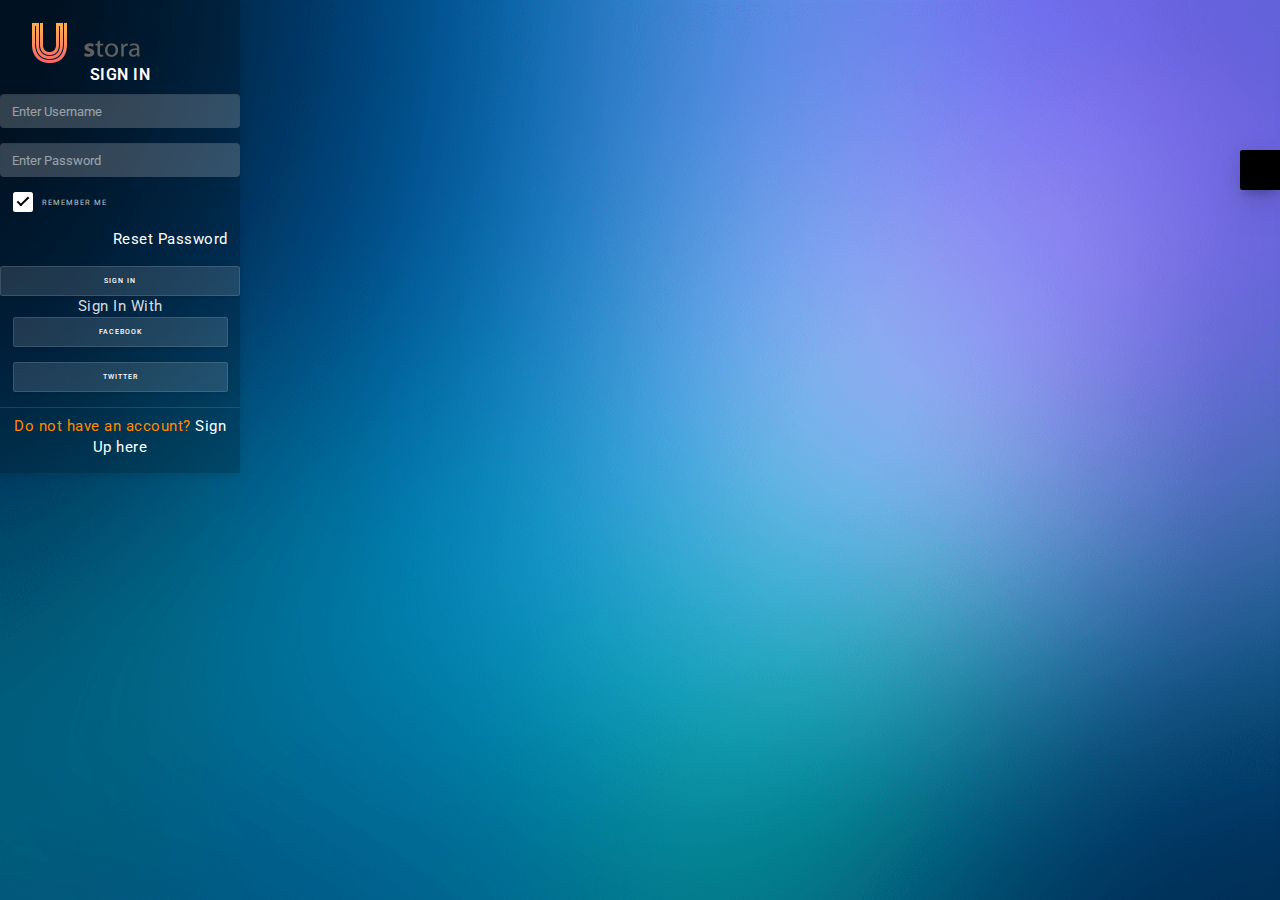
<file: LogIn.html>
<!DOCTYPE html>
<html lang="en">
<head>
  <meta charset="utf-8"/>
  <meta http-equiv="X-UA-Compatible" content="IE=edge"/>
  <meta name="viewport" content="width=device-width, initial-scale=1, shrink-to-fit=no"/>
  <meta name="description" content=""/>
  <meta name="author" content=""/>
  <title>LogIn</title>
  <!-- loader-->
  <link href="assets/css/pace.min.css" rel="stylesheet"/>
  <script src="assets/js/pace.min.js"></script>
  <!--favicon-->
  <link rel="icon" href="img/favicon.ico" type="image/x-icon">
  <!-- Bootstrap core CSS-->
  <link href="assets/css/bootstrap.min.css" rel="stylesheet"/>
  <!-- animate CSS-->
  <link href="assets/css/app-style.css" rel="stylesheet"/>
  
</head>

<body class="bg-theme bg-theme1">

<!-- start loader -->
   <div id="pageloader-overlay" class="visible incoming"><div class="loader-wrapper-outer"><div class="loader-wrapper-inner" ><div class="loader"></div></div></div></div>
   <!-- end loader -->

<!-- Start wrapper-->
 <div id="wrapper">

 <div class="loader-wrapper"><div class="lds-ring"><div></div><div></div><div></div><div></div></div></div>
	<div class="card card-authentication1 mx-auto my-5">
		<div class="card-body">
		 <div class="card-content p-2">
		 	<div class="text-center">
		 		<img src="img/Logo/logo.webp" alt="logo icon">
		 	</div>
		  <div class="card-title text-uppercase text-center py-3">Sign In</div>
		    <form>
			  <div class="form-group">
			  <label for="exampleInputUsername" class="sr-only">Username</label>
			   <div class="position-relative has-icon-right">
				  <input type="text" id="exampleInputUsername" class="form-control input-shadow" placeholder="Enter Username">
				  <div class="form-control-position">
					  <i class="icon-user"></i>
				  </div>
			   </div>
			  </div>
			  <div class="form-group">
			  <label for="exampleInputPassword" class="sr-only">Password</label>
			   <div class="position-relative has-icon-right">
				  <input type="password" id="exampleInputPassword" class="form-control input-shadow" placeholder="Enter Password">
				  <div class="form-control-position">
					  <i class="icon-lock"></i>
				  </div>
			   </div>
			  </div>
			<div class="form-row">
			 <div class="form-group col-6">
			   <div class="icheck-material-white">
                <input type="checkbox" id="user-checkbox" checked="" />
                <label for="user-checkbox">Remember me</label>
			  </div>
			 </div>
			 <div class="form-group col-6 text-right">
			  <a href="reset-password.html">Reset Password</a>
			 </div>
			</div>
			 <button type="button" class="btn btn-light btn-block">Sign In</button>
			  <div class="text-center mt-3">Sign In With</div>
			  
			 <div class="form-row mt-4">
			  <div class="form-group mb-0 col-6">
			   <button type="button" class="btn btn-light btn-block"><i class="fa fa-facebook-square"></i> Facebook</button>
			 </div>
			 <div class="form-group mb-0 col-6 text-right">
			  <button type="button" class="btn btn-light btn-block"><i class="fa fa-twitter-square"></i> Twitter</button>
			 </div>
			</div>
			 
			 </form>
		   </div>
		  </div>
		  <div class="card-footer text-center py-3">
		    <p class="text-warning mb-0">Do not have an account? <a href="register.html"> Sign Up here</a></p>
		  </div>
	     </div>
    
     <!--Start Back To Top Button-->
    <a href="javaScript:void();" class="back-to-top"><i class="fa fa-angle-double-up"></i> </a>
    <!--End Back To Top Button-->
	
	<!--start color switcher-->
   <div class="right-sidebar">
    <div class="switcher-icon">
      <i class="zmdi zmdi-settings zmdi-hc-spin"></i>
    </div>
    <div class="right-sidebar-content">

      <p class="mb-0">Gaussion Texture</p>
      <hr>
      
      <ul class="switcher">
        <li id="theme1"></li>
        <li id="theme2"></li>
        <li id="theme3"></li>
        <li id="theme4"></li>
        <li id="theme5"></li>
        <li id="theme6"></li>
      </ul>

      <p class="mb-0">Gradient Background</p>
      <hr>
      
      <ul class="switcher">
        <li id="theme7"></li>
        <li id="theme8"></li>
        <li id="theme9"></li>
        <li id="theme10"></li>
        <li id="theme11"></li>
        <li id="theme12"></li>
		<li id="theme13"></li>
        <li id="theme14"></li>
        <li id="theme15"></li>
      </ul>
      
     </div>
   </div>
  <!--end color switcher-->
	
	</div><!--wrapper-->
	
  <!-- Bootstrap core JavaScript-->
  <script src="assets/js/jquery.min.js"></script>
  <script src="assets/js/popper.min.js"></script>
  <script src="assets/js/bootstrap.min.js"></script>
	
  <!-- sidebar-menu js -->
  <script src="assets/js/sidebar-menu.js"></script>
  
  <!-- Custom scripts -->
  <script src="assets/js/app-script.js"></script>
  
</body>
</html>
</file>
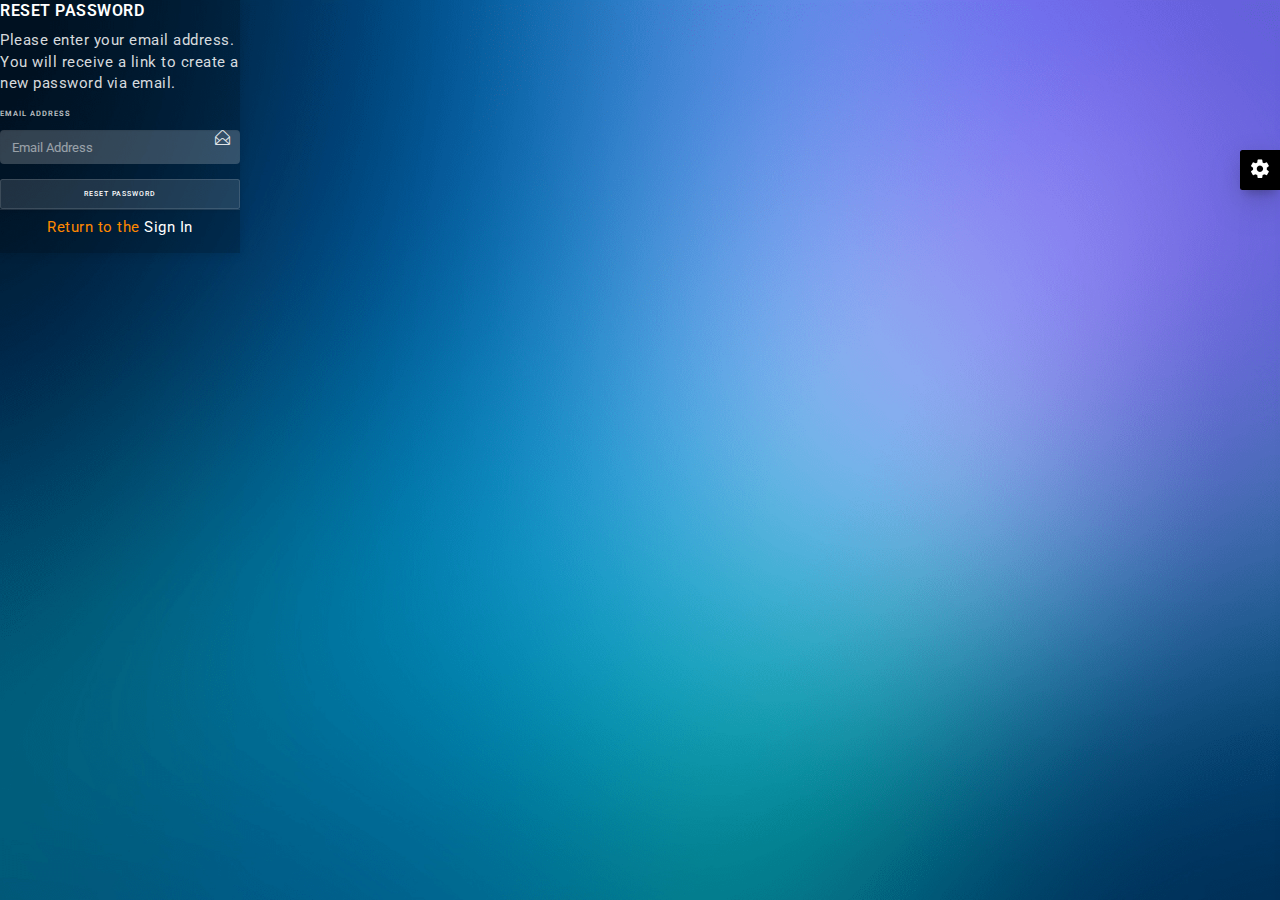
<file: reset-password.html>
<!DOCTYPE html>
<html lang="en">
<head>
  <meta charset="utf-8"/>
  <meta http-equiv="X-UA-Compatible" content="IE=edge"/>
  <meta name="viewport" content="width=device-width, initial-scale=1, shrink-to-fit=no"/>
  <meta name="description" content=""/>
  <meta name="author" content=""/>
  <title>Dashtreme - Multipurpose Bootstrap4 Admin Template</title>
  <!-- loader-->
  <link href="assets/css/pace.min.css" rel="stylesheet"/>
  <script src="assets/js/pace.min.js"></script>
  <link rel="icon" href="assets/images/favicon.ico" type="image/x-icon">
  <!-- Bootstrap core CSS-->
  <link href="assets/css/bootstrap.min.css" rel="stylesheet"/>
  <!-- animate CSS-->
  <link href="assets/css/animate.css" rel="stylesheet" type="text/css"/>
  <!-- Icons CSS-->
  <link href="assets/css/icons.css" rel="stylesheet" type="text/css"/>
  <!-- Custom Style-->
  <link href="assets/css/app-style.css" rel="stylesheet"/>
  
</head>

<body class="bg-theme bg-theme1">

<!-- Start wrapper-->
 <div id="wrapper">

 <div class="height-100v d-flex align-items-center justify-content-center">
	<div class="card card-authentication1 mb-0">
		<div class="card-body">
		 <div class="card-content p-2">
		  <div class="card-title text-uppercase pb-2">Reset Password</div>
		    <p class="pb-2">Please enter your email address. You will receive a link to create a new password via email.</p>
		    <form>
			  <div class="form-group">
			  <label for="exampleInputEmailAddress" class="">Email Address</label>
			   <div class="position-relative has-icon-right">
				  <input type="text" id="exampleInputEmailAddress" class="form-control input-shadow" placeholder="Email Address">
				  <div class="form-control-position">
					  <i class="icon-envelope-open"></i>
				  </div>
			   </div>
			  </div>
			 
			  <button type="button" class="btn btn-light btn-block mt-3">Reset Password</button>
			 </form>
		   </div>
		  </div>
		   <div class="card-footer text-center py-3">
		    <p class="text-warning mb-0">Return to the <a href="login.html"> Sign In</a></p>
		  </div>
	     </div>
	     </div>
    
     <!--Start Back To Top Button-->
    <a href="javaScript:void();" class="back-to-top"><i class="fa fa-angle-double-up"></i> </a>
    <!--End Back To Top Button-->
	
	<!--start color switcher-->
   <div class="right-sidebar">
    <div class="switcher-icon">
      <i class="zmdi zmdi-settings zmdi-hc-spin"></i>
    </div>
    <div class="right-sidebar-content">

      <p class="mb-0">Gaussion Texture</p>
      <hr>
      
      <ul class="switcher">
        <li id="theme1"></li>
        <li id="theme2"></li>
        <li id="theme3"></li>
        <li id="theme4"></li>
        <li id="theme5"></li>
        <li id="theme6"></li>
      </ul>

      <p class="mb-0">Gradient Background</p>
      <hr>
      
      <ul class="switcher">
        <li id="theme7"></li>
        <li id="theme8"></li>
        <li id="theme9"></li>
        <li id="theme10"></li>
        <li id="theme11"></li>
        <li id="theme12"></li>
		<li id="theme13"></li>
        <li id="theme14"></li>
        <li id="theme15"></li>
      </ul>
      
     </div>
   </div>
  <!--end color switcher-->
	
	</div><!--wrapper-->
	
  <!-- Bootstrap core JavaScript-->
  <script src="assets/js/jquery.min.js"></script>
  <script src="assets/js/popper.min.js"></script>
  <script src="assets/js/bootstrap.min.js"></script>
	
  <!-- sidebar-menu js -->
  <script src="assets/js/sidebar-menu.js"></script>
  
  <!-- Custom scripts -->
  <script src="assets/js/app-script.js"></script>
  
	
</body>
</html>
</file>
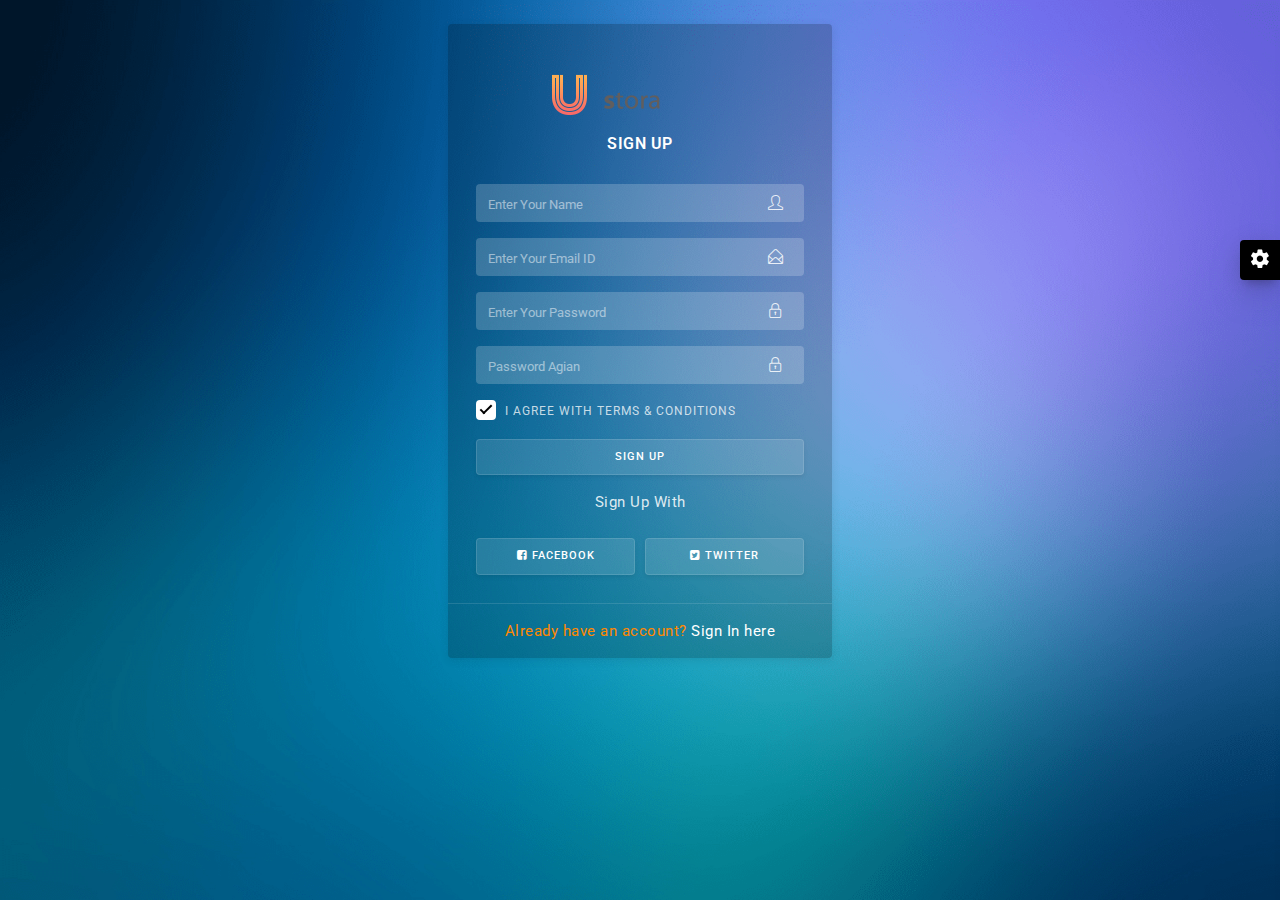
<file: SignUp.html>
<!DOCTYPE html>
<html lang="en">
<head>
  <meta charset="utf-8"/>
  <meta http-equiv="X-UA-Compatible" content="IE=edge"/>
  <meta name="viewport" content="width=device-width, initial-scale=1, shrink-to-fit=no"/>
  
  <title>SignUp</title>
  <!-- loader-->
  <link href="assets/css/pace.min.css" rel="stylesheet"/>
  <script src="assets/js/pace.min.js"></script>
 
  <!-- Bootstrap core CSS-->
  <link href="assets/css/bootstrap.min1.css" rel="stylesheet"/>
  <!-- animate CSS-->
  <link href="assets/css/animate.css" rel="stylesheet" type="text/css"/>
  <!-- Icons CSS-->
  <link href="assets/css/icons.css" rel="stylesheet" type="text/css"/>
  <!-- Custom Style-->
  <link href="assets/css/app-style.css" rel="stylesheet"/>
  
</head>

<body class="bg-theme bg-theme1">

<!-- start loader -->
   <div id="pageloader-overlay" class="visible incoming"><div class="loader-wrapper-outer"><div class="loader-wrapper-inner" ><div class="loader"></div></div></div></div>
   <!-- end loader -->

<!-- Start wrapper-->
 <div id="wrapper">

	<div class="card card-authentication1 mx-auto my-4">
		<div class="card-body">
		 <div class="card-content p-2">
		 	<div class="text-center">
		 		<img src="img/Logo/logo.webp" alt="logo icon">
		 	</div>
		  <div class="card-title text-uppercase text-center py-3">Sign Up</div>
		    <form>
			  <div class="form-group">
        <label for="exampleInputEmailId" class="sr-only">User Name</label>
			   <div class="position-relative has-icon-right">
				  <input type="text"  name="txtUserID" id="txtUserID" class="form-control input-shadow"  placeholder="Enter Your Name" required>
          <span id="statusOfUserID"></span>
				  <div class="form-control-position">
					  <i class="icon-user"></i>
				  </div>
			   </div>
			  </div>

			  <div class="form-group">
			  <label for="exampleInputEmailId" class="sr-only">Email</label>
			   <div class="position-relative has-icon-right">
				  <input type="text" name="txtEmail" id="txtEmail" class="form-control input-shadow" placeholder="Enter Your Email ID" required>
          <span id="statusOfEmail"></span>
				  <div class="form-control-position">
					  <i class="icon-envelope-open"></i>
				  </div>
         
			   </div>
			  </div>
			  <div class="form-group">
			   <label for="exampleInputPassword" class="sr-only">Password</label>
			   <div class="position-relative has-icon-right">
				  <input type="text" name="txtPassword" id="txtPassword" class="form-control input-shadow" placeholder="Enter Your Password" required>
          <span id="statusOfPassword"></span>
				  <div class="form-control-position">
					  <i class="icon-lock"></i>
				  </div>
         
			   </div>
			  </div>
			  
        <div class="form-group">
          <label for="exampleInputPassword" class="sr-only">Password</label>
          <div class="position-relative has-icon-right">
           <input type="text" name="txtPassword2" id="txtPassword2" class="form-control input-shadow" placeholder="Password Agian" required>
           <span id="statusOfPassword2"></span>
           <div class="form-control-position">
             <i class="icon-lock"></i>
           </div>
          
          </div>
         </div>
        
			   <div class="form-group">
			     <div class="icheck-material-white">
                   <input type="checkbox" id="user-checkbox" checked="" />
                   <label for="user-checkbox">I Agree With Terms & Conditions</label>
			     </div>
			    </div>
			  
			 <button type="submit" class="btn btn-light btn-block waves-effect waves-light">Sign Up</button>
			  <div class="text-center mt-3">Sign Up With</div>
			  
			 <div class="form-row mt-4">
			  <div class="form-group mb-0 col-6">
			   <button type="button" class="btn btn-light btn-block"><i class="fa fa-facebook-square"></i> Facebook</button>
			 </div>

			 <div class="form-group mb-0 col-6 text-right">
			  <button type="button" class="btn btn-light btn-block"><i class="fa fa-twitter-square"></i> Twitter</button>
			 </div>
			</div>
			
			 </form>
		   </div>
		  </div>
		  <div class="card-footer text-center py-3">
		    <p class="text-warning mb-0">Already have an account? <a href="LogIn.html"> Sign In here</a></p>
		  </div>
	     </div>
    
     <!--Start Back To Top Button-->
    <a href="javaScript:void();" class="back-to-top"><i class="fa fa-angle-double-up"></i> </a>
    <!--End Back To Top Button-->
	
	<!--start color switcher-->
   <div class="right-sidebar">
    <div class="switcher-icon">
      <i class="zmdi zmdi-settings zmdi-hc-spin"></i>
    </div>
    <div class="right-sidebar-content">

      <p class="mb-0">Gaussion Texture</p>
      <hr>
      
      <ul class="switcher">
        <li id="theme1"></li>
        <li id="theme2"></li>
        <li id="theme3"></li>
        <li id="theme4"></li>
        <li id="theme5"></li>
        <li id="theme6"></li>
      </ul>

      <p class="mb-0">Gradient Background</p>
      <hr>
      
      <ul class="switcher">
        <li id="theme7"></li>
        <li id="theme8"></li>
        <li id="theme9"></li>
        <li id="theme10"></li>
        <li id="theme11"></li>
        <li id="theme12"></li>
		<li id="theme13"></li>
        <li id="theme14"></li>
        <li id="theme15"></li>
      </ul>
      
     </div>
   </div>
  <!--end color switcher-->
	
	</div><!--wrapper-->
	
  <!-- Bootstrap core JavaScript-->
  <script src="assets/js/jquery.min.js"></script>
  <script src="assets/js/popper.min.js"></script>
  <script src="assets/js/bootstrap.min.js"></script>
	
  <!-- sidebar-menu js -->
  <script src="assets/js/sidebar-menu.js"></script>
  
  <!-- Custom scripts -->
  <script src="assets/js/app-script.js"></script>
  <!-- SignUP script -->
  <script src="assets/js/SignUP.js"></script>
</body>
</html>
</file>
<file: themify-icons-font/themify-icons/demo-files/demo.css>
body {
	font: normal 1em/1.5em Arial, Helvetica, sans-serif;
	max-width: 90%;
	margin: 30px auto 0;
}
h1, h3 {
	font-weight: normal;
}
h3 {
	font-size: 1.4;
	text-transform: uppercase;
	letter-spacing: 1px;
}

.icon-section {
	margin: 0 0 3em;
	clear: both;
	overflow: hidden;
}
.icon-container {
	width: 240px; 
	padding: .7em 0;
	float: left; 
	position: relative;
	text-align: left;
}
.icon-container [class^="ti-"], 
.icon-container [class*=" ti-"] {
	color: #000;
	position: absolute;
	margin-top: 3px;
	transition: .3s;
}
.icon-container:hover [class^="ti-"],
.icon-container:hover [class*=" ti-"] {
	font-size: 2.2em;
	margin-top: -5px;
}
.icon-container:hover .icon-name {
	color: #000;
}
.icon-name {
	color: #aaa;
	margin-left: 35px;
	font-size: .8em;
	transition: .3s;
}
.icon-container:hover .icon-name {
	margin-left: 45px;
}
</file>
<file: themify-icons-font/themify-icons/themify-icons.css>
@font-face {
	font-family: 'themify';
	src:url('fonts/themify.eot?-fvbane');
	src:url('fonts/themify.eot?#iefix-fvbane') format('embedded-opentype'),
		url('fonts/themify.woff?-fvbane') format('woff'),
		url('fonts/themify.ttf?-fvbane') format('truetype'),
		url('fonts/themify.svg?-fvbane#themify') format('svg');
	font-weight: normal;
	font-style: normal;
}

[class^="ti-"], [class*=" ti-"] {
	font-family: 'themify';
	speak: none;
	font-style: normal;
	font-weight: normal;
	font-variant: normal;
	text-transform: none;
	line-height: 1;

	/* Better Font Rendering =========== */
	-webkit-font-smoothing: antialiased;
	-moz-osx-font-smoothing: grayscale;
}

.ti-wand:before {
	content: "\e600";
}
.ti-volume:before {
	content: "\e601";
}
.ti-user:before {
	content: "\e602";
}
.ti-unlock:before {
	content: "\e603";
}
.ti-unlink:before {
	content: "\e604";
}
.ti-trash:before {
	content: "\e605";
}
.ti-thought:before {
	content: "\e606";
}
.ti-target:before {
	content: "\e607";
}
.ti-tag:before {
	content: "\e608";
}
.ti-tablet:before {
	content: "\e609";
}
.ti-star:before {
	content: "\e60a";
}
.ti-spray:before {
	content: "\e60b";
}
.ti-signal:before {
	content: "\e60c";
}
.ti-shopping-cart:before {
	content: "\e60d";
}
.ti-shopping-cart-full:before {
	content: "\e60e";
}
.ti-settings:before {
	content: "\e60f";
}
.ti-search:before {
	content: "\e610";
}
.ti-zoom-in:before {
	content: "\e611";
}
.ti-zoom-out:before {
	content: "\e612";
}
.ti-cut:before {
	content: "\e613";
}
.ti-ruler:before {
	content: "\e614";
}
.ti-ruler-pencil:before {
	content: "\e615";
}
.ti-ruler-alt:before {
	content: "\e616";
}
.ti-bookmark:before {
	content: "\e617";
}
.ti-bookmark-alt:before {
	content: "\e618";
}
.ti-reload:before {
	content: "\e619";
}
.ti-plus:before {
	content: "\e61a";
}
.ti-pin:before {
	content: "\e61b";
}
.ti-pencil:before {
	content: "\e61c";
}
.ti-pencil-alt:before {
	content: "\e61d";
}
.ti-paint-roller:before {
	content: "\e61e";
}
.ti-paint-bucket:before {
	content: "\e61f";
}
.ti-na:before {
	content: "\e620";
}
.ti-mobile:before {
	content: "\e621";
}
.ti-minus:before {
	content: "\e622";
}
.ti-medall:before {
	content: "\e623";
}
.ti-medall-alt:before {
	content: "\e624";
}
.ti-marker:before {
	content: "\e625";
}
.ti-marker-alt:before {
	content: "\e626";
}
.ti-arrow-up:before {
	content: "\e627";
}
.ti-arrow-right:before {
	content: "\e628";
}
.ti-arrow-left:before {
	content: "\e629";
}
.ti-arrow-down:before {
	content: "\e62a";
}
.ti-lock:before {
	content: "\e62b";
}
.ti-location-arrow:before {
	content: "\e62c";
}
.ti-link:before {
	content: "\e62d";
}
.ti-layout:before {
	content: "\e62e";
}
.ti-layers:before {
	content: "\e62f";
}
.ti-layers-alt:before {
	content: "\e630";
}
.ti-key:before {
	content: "\e631";
}
.ti-import:before {
	content: "\e632";
}
.ti-image:before {
	content: "\e633";
}
.ti-heart:before {
	content: "\e634";
}
.ti-heart-broken:before {
	content: "\e635";
}
.ti-hand-stop:before {
	content: "\e636";
}
.ti-hand-open:before {
	content: "\e637";
}
.ti-hand-drag:before {
	content: "\e638";
}
.ti-folder:before {
	content: "\e639";
}
.ti-flag:before {
	content: "\e63a";
}
.ti-flag-alt:before {
	content: "\e63b";
}
.ti-flag-alt-2:before {
	content: "\e63c";
}
.ti-eye:before {
	content: "\e63d";
}
.ti-export:before {
	content: "\e63e";
}
.ti-exchange-vertical:before {
	content: "\e63f";
}
.ti-desktop:before {
	content: "\e640";
}
.ti-cup:before {
	content: "\e641";
}
.ti-crown:before {
	content: "\e642";
}
.ti-comments:before {
	content: "\e643";
}
.ti-comment:before {
	content: "\e644";
}
.ti-comment-alt:before {
	content: "\e645";
}
.ti-close:before {
	content: "\e646";
}
.ti-clip:before {
	content: "\e647";
}
.ti-angle-up:before {
	content: "\e648";
}
.ti-angle-right:before {
	content: "\e649";
}
.ti-angle-left:before {
	content: "\e64a";
}
.ti-angle-down:before {
	content: "\e64b";
}
.ti-check:before {
	content: "\e64c";
}
.ti-check-box:before {
	content: "\e64d";
}
.ti-camera:before {
	content: "\e64e";
}
.ti-announcement:before {
	content: "\e64f";
}
.ti-brush:before {
	content: "\e650";
}
.ti-briefcase:before {
	content: "\e651";
}
.ti-bolt:before {
	content: "\e652";
}
.ti-bolt-alt:before {
	content: "\e653";
}
.ti-blackboard:before {
	content: "\e654";
}
.ti-bag:before {
	content: "\e655";
}
.ti-move:before {
	content: "\e656";
}
.ti-arrows-vertical:before {
	content: "\e657";
}
.ti-arrows-horizontal:before {
	content: "\e658";
}
.ti-fullscreen:before {
	content: "\e659";
}
.ti-arrow-top-right:before {
	content: "\e65a";
}
.ti-arrow-top-left:before {
	content: "\e65b";
}
.ti-arrow-circle-up:before {
	content: "\e65c";
}
.ti-arrow-circle-right:before {
	content: "\e65d";
}
.ti-arrow-circle-left:before {
	content: "\e65e";
}
.ti-arrow-circle-down:before {
	content: "\e65f";
}
.ti-angle-double-up:before {
	content: "\e660";
}
.ti-angle-double-right:before {
	content: "\e661";
}
.ti-angle-double-left:before {
	content: "\e662";
}
.ti-angle-double-down:before {
	content: "\e663";
}
.ti-zip:before {
	content: "\e664";
}
.ti-world:before {
	content: "\e665";
}
.ti-wheelchair:before {
	content: "\e666";
}
.ti-view-list:before {
	content: "\e667";
}
.ti-view-list-alt:before {
	content: "\e668";
}
.ti-view-grid:before {
	content: "\e669";
}
.ti-uppercase:before {
	content: "\e66a";
}
.ti-upload:before {
	content: "\e66b";
}
.ti-underline:before {
	content: "\e66c";
}
.ti-truck:before {
	content: "\e66d";
}
.ti-timer:before {
	content: "\e66e";
}
.ti-ticket:before {
	content: "\e66f";
}
.ti-thumb-up:before {
	content: "\e670";
}
.ti-thumb-down:before {
	content: "\e671";
}
.ti-text:before {
	content: "\e672";
}
.ti-stats-up:before {
	content: "\e673";
}
.ti-stats-down:before {
	content: "\e674";
}
.ti-split-v:before {
	content: "\e675";
}
.ti-split-h:before {
	content: "\e676";
}
.ti-smallcap:before {
	content: "\e677";
}
.ti-shine:before {
	content: "\e678";
}
.ti-shift-right:before {
	content: "\e679";
}
.ti-shift-left:before {
	content: "\e67a";
}
.ti-shield:before {
	content: "\e67b";
}
.ti-notepad:before {
	content: "\e67c";
}
.ti-server:before {
	content: "\e67d";
}
.ti-quote-right:before {
	content: "\e67e";
}
.ti-quote-left:before {
	content: "\e67f";
}
.ti-pulse:before {
	content: "\e680";
}
.ti-printer:before {
	content: "\e681";
}
.ti-power-off:before {
	content: "\e682";
}
.ti-plug:before {
	content: "\e683";
}
.ti-pie-chart:before {
	content: "\e684";
}
.ti-paragraph:before {
	content: "\e685";
}
.ti-panel:before {
	content: "\e686";
}
.ti-package:before {
	content: "\e687";
}
.ti-music:before {
	content: "\e688";
}
.ti-music-alt:before {
	content: "\e689";
}
.ti-mouse:before {
	content: "\e68a";
}
.ti-mouse-alt:before {
	content: "\e68b";
}
.ti-money:before {
	content: "\e68c";
}
.ti-microphone:before {
	content: "\e68d";
}
.ti-menu:before {
	content: "\e68e";
}
.ti-menu-alt:before {
	content: "\e68f";
}
.ti-map:before {
	content: "\e690";
}
.ti-map-alt:before {
	content: "\e691";
}
.ti-loop:before {
	content: "\e692";
}
.ti-location-pin:before {
	content: "\e693";
}
.ti-list:before {
	content: "\e694";
}
.ti-light-bulb:before {
	content: "\e695";
}
.ti-Italic:before {
	content: "\e696";
}
.ti-info:before {
	content: "\e697";
}
.ti-infinite:before {
	content: "\e698";
}
.ti-id-badge:before {
	content: "\e699";
}
.ti-hummer:before {
	content: "\e69a";
}
.ti-home:before {
	content: "\e69b";
}
.ti-help:before {
	content: "\e69c";
}
.ti-headphone:before {
	content: "\e69d";
}
.ti-harddrives:before {
	content: "\e69e";
}
.ti-harddrive:before {
	content: "\e69f";
}
.ti-gift:before {
	content: "\e6a0";
}
.ti-game:before {
	content: "\e6a1";
}
.ti-filter:before {
	content: "\e6a2";
}
.ti-files:before {
	content: "\e6a3";
}
.ti-file:before {
	content: "\e6a4";
}
.ti-eraser:before {
	content: "\e6a5";
}
.ti-envelope:before {
	content: "\e6a6";
}
.ti-download:before {
	content: "\e6a7";
}
.ti-direction:before {
	content: "\e6a8";
}
.ti-direction-alt:before {
	content: "\e6a9";
}
.ti-dashboard:before {
	content: "\e6aa";
}
.ti-control-stop:before {
	content: "\e6ab";
}
.ti-control-shuffle:before {
	content: "\e6ac";
}
.ti-control-play:before {
	content: "\e6ad";
}
.ti-control-pause:before {
	content: "\e6ae";
}
.ti-control-forward:before {
	content: "\e6af";
}
.ti-control-backward:before {
	content: "\e6b0";
}
.ti-cloud:before {
	content: "\e6b1";
}
.ti-cloud-up:before {
	content: "\e6b2";
}
.ti-cloud-down:before {
	content: "\e6b3";
}
.ti-clipboard:before {
	content: "\e6b4";
}
.ti-car:before {
	content: "\e6b5";
}
.ti-calendar:before {
	content: "\e6b6";
}
.ti-book:before {
	content: "\e6b7";
}
.ti-bell:before {
	content: "\e6b8";
}
.ti-basketball:before {
	content: "\e6b9";
}
.ti-bar-chart:before {
	content: "\e6ba";
}
.ti-bar-chart-alt:before {
	content: "\e6bb";
}
.ti-back-right:before {
	content: "\e6bc";
}
.ti-back-left:before {
	content: "\e6bd";
}
.ti-arrows-corner:before {
	content: "\e6be";
}
.ti-archive:before {
	content: "\e6bf";
}
.ti-anchor:before {
	content: "\e6c0";
}
.ti-align-right:before {
	content: "\e6c1";
}
.ti-align-left:before {
	content: "\e6c2";
}
.ti-align-justify:before {
	content: "\e6c3";
}
.ti-align-center:before {
	content: "\e6c4";
}
.ti-alert:before {
	content: "\e6c5";
}
.ti-alarm-clock:before {
	content: "\e6c6";
}
.ti-agenda:before {
	content: "\e6c7";
}
.ti-write:before {
	content: "\e6c8";
}
.ti-window:before {
	content: "\e6c9";
}
.ti-widgetized:before {
	content: "\e6ca";
}
.ti-widget:before {
	content: "\e6cb";
}
.ti-widget-alt:before {
	content: "\e6cc";
}
.ti-wallet:before {
	content: "\e6cd";
}
.ti-video-clapper:before {
	content: "\e6ce";
}
.ti-video-camera:before {
	content: "\e6cf";
}
.ti-vector:before {
	content: "\e6d0";
}
.ti-themify-logo:before {
	content: "\e6d1";
}
.ti-themify-favicon:before {
	content: "\e6d2";
}
.ti-themify-favicon-alt:before {
	content: "\e6d3";
}
.ti-support:before {
	content: "\e6d4";
}
.ti-stamp:before {
	content: "\e6d5";
}
.ti-split-v-alt:before {
	content: "\e6d6";
}
.ti-slice:before {
	content: "\e6d7";
}
.ti-shortcode:before {
	content: "\e6d8";
}
.ti-shift-right-alt:before {
	content: "\e6d9";
}
.ti-shift-left-alt:before {
	content: "\e6da";
}
.ti-ruler-alt-2:before {
	content: "\e6db";
}
.ti-receipt:before {
	content: "\e6dc";
}
.ti-pin2:before {
	content: "\e6dd";
}
.ti-pin-alt:before {
	content: "\e6de";
}
.ti-pencil-alt2:before {
	content: "\e6df";
}
.ti-palette:before {
	content: "\e6e0";
}
.ti-more:before {
	content: "\e6e1";
}
.ti-more-alt:before {
	content: "\e6e2";
}
.ti-microphone-alt:before {
	content: "\e6e3";
}
.ti-magnet:before {
	content: "\e6e4";
}
.ti-line-double:before {
	content: "\e6e5";
}
.ti-line-dotted:before {
	content: "\e6e6";
}
.ti-line-dashed:before {
	content: "\e6e7";
}
.ti-layout-width-full:before {
	content: "\e6e8";
}
.ti-layout-width-default:before {
	content: "\e6e9";
}
.ti-layout-width-default-alt:before {
	content: "\e6ea";
}
.ti-layout-tab:before {
	content: "\e6eb";
}
.ti-layout-tab-window:before {
	content: "\e6ec";
}
.ti-layout-tab-v:before {
	content: "\e6ed";
}
.ti-layout-tab-min:before {
	content: "\e6ee";
}
.ti-layout-slider:before {
	content: "\e6ef";
}
.ti-layout-slider-alt:before {
	content: "\e6f0";
}
.ti-layout-sidebar-right:before {
	content: "\e6f1";
}
.ti-layout-sidebar-none:before {
	content: "\e6f2";
}
.ti-layout-sidebar-left:before {
	content: "\e6f3";
}
.ti-layout-placeholder:before {
	content: "\e6f4";
}
.ti-layout-menu:before {
	content: "\e6f5";
}
.ti-layout-menu-v:before {
	content: "\e6f6";
}
.ti-layout-menu-separated:before {
	content: "\e6f7";
}
.ti-layout-menu-full:before {
	content: "\e6f8";
}
.ti-layout-media-right-alt:before {
	content: "\e6f9";
}
.ti-layout-media-right:before {
	content: "\e6fa";
}
.ti-layout-media-overlay:before {
	content: "\e6fb";
}
.ti-layout-media-overlay-alt:before {
	content: "\e6fc";
}
.ti-layout-media-overlay-alt-2:before {
	content: "\e6fd";
}
.ti-layout-media-left-alt:before {
	content: "\e6fe";
}
.ti-layout-media-left:before {
	content: "\e6ff";
}
.ti-layout-media-center-alt:before {
	content: "\e700";
}
.ti-layout-media-center:before {
	content: "\e701";
}
.ti-layout-list-thumb:before {
	content: "\e702";
}
.ti-layout-list-thumb-alt:before {
	content: "\e703";
}
.ti-layout-list-post:before {
	content: "\e704";
}
.ti-layout-list-large-image:before {
	content: "\e705";
}
.ti-layout-line-solid:before {
	content: "\e706";
}
.ti-layout-grid4:before {
	content: "\e707";
}
.ti-layout-grid3:before {
	content: "\e708";
}
.ti-layout-grid2:before {
	content: "\e709";
}
.ti-layout-grid2-thumb:before {
	content: "\e70a";
}
.ti-layout-cta-right:before {
	content: "\e70b";
}
.ti-layout-cta-left:before {
	content: "\e70c";
}
.ti-layout-cta-center:before {
	content: "\e70d";
}
.ti-layout-cta-btn-right:before {
	content: "\e70e";
}
.ti-layout-cta-btn-left:before {
	content: "\e70f";
}
.ti-layout-column4:before {
	content: "\e710";
}
.ti-layout-column3:before {
	content: "\e711";
}
.ti-layout-column2:before {
	content: "\e712";
}
.ti-layout-accordion-separated:before {
	content: "\e713";
}
.ti-layout-accordion-merged:before {
	content: "\e714";
}
.ti-layout-accordion-list:before {
	content: "\e715";
}
.ti-ink-pen:before {
	content: "\e716";
}
.ti-info-alt:before {
	content: "\e717";
}
.ti-help-alt:before {
	content: "\e718";
}
.ti-headphone-alt:before {
	content: "\e719";
}
.ti-hand-point-up:before {
	content: "\e71a";
}
.ti-hand-point-right:before {
	content: "\e71b";
}
.ti-hand-point-left:before {
	content: "\e71c";
}
.ti-hand-point-down:before {
	content: "\e71d";
}
.ti-gallery:before {
	content: "\e71e";
}
.ti-face-smile:before {
	content: "\e71f";
}
.ti-face-sad:before {
	content: "\e720";
}
.ti-credit-card:before {
	content: "\e721";
}
.ti-control-skip-forward:before {
	content: "\e722";
}
.ti-control-skip-backward:before {
	content: "\e723";
}
.ti-control-record:before {
	content: "\e724";
}
.ti-control-eject:before {
	content: "\e725";
}
.ti-comments-smiley:before {
	content: "\e726";
}
.ti-brush-alt:before {
	content: "\e727";
}
.ti-youtube:before {
	content: "\e728";
}
.ti-vimeo:before {
	content: "\e729";
}
.ti-twitter:before {
	content: "\e72a";
}
.ti-time:before {
	content: "\e72b";
}
.ti-tumblr:before {
	content: "\e72c";
}
.ti-skype:before {
	content: "\e72d";
}
.ti-share:before {
	content: "\e72e";
}
.ti-share-alt:before {
	content: "\e72f";
}
.ti-rocket:before {
	content: "\e730";
}
.ti-pinterest:before {
	content: "\e731";
}
.ti-new-window:before {
	content: "\e732";
}
.ti-microsoft:before {
	content: "\e733";
}
.ti-list-ol:before {
	content: "\e734";
}
.ti-linkedin:before {
	content: "\e735";
}
.ti-layout-sidebar-2:before {
	content: "\e736";
}
.ti-layout-grid4-alt:before {
	content: "\e737";
}
.ti-layout-grid3-alt:before {
	content: "\e738";
}
.ti-layout-grid2-alt:before {
	content: "\e739";
}
.ti-layout-column4-alt:before {
	content: "\e73a";
}
.ti-layout-column3-alt:before {
	content: "\e73b";
}
.ti-layout-column2-alt:before {
	content: "\e73c";
}
.ti-instagram:before {
	content: "\e73d";
}
.ti-google:before {
	content: "\e73e";
}
.ti-github:before {
	content: "\e73f";
}
.ti-flickr:before {
	content: "\e740";
}
.ti-facebook:before {
	content: "\e741";
}
.ti-dropbox:before {
	content: "\e742";
}
.ti-dribbble:before {
	content: "\e743";
}
.ti-apple:before {
	content: "\e744";
}
.ti-android:before {
	content: "\e745";
}
.ti-save:before {
	content: "\e746";
}
.ti-save-alt:before {
	content: "\e747";
}
.ti-yahoo:before {
	content: "\e748";
}
.ti-wordpress:before {
	content: "\e749";
}
.ti-vimeo-alt:before {
	content: "\e74a";
}
.ti-twitter-alt:before {
	content: "\e74b";
}
.ti-tumblr-alt:before {
	content: "\e74c";
}
.ti-trello:before {
	content: "\e74d";
}
.ti-stack-overflow:before {
	content: "\e74e";
}
.ti-soundcloud:before {
	content: "\e74f";
}
.ti-sharethis:before {
	content: "\e750";
}
.ti-sharethis-alt:before {
	content: "\e751";
}
.ti-reddit:before {
	content: "\e752";
}
.ti-pinterest-alt:before {
	content: "\e753";
}
.ti-microsoft-alt:before {
	content: "\e754";
}
.ti-linux:before {
	content: "\e755";
}
.ti-jsfiddle:before {
	content: "\e756";
}
.ti-joomla:before {
	content: "\e757";
}
.ti-html5:before {
	content: "\e758";
}
.ti-flickr-alt:before {
	content: "\e759";
}
.ti-email:before {
	content: "\e75a";
}
.ti-drupal:before {
	content: "\e75b";
}
.ti-dropbox-alt:before {
	content: "\e75c";
}
.ti-css3:before {
	content: "\e75d";
}
.ti-rss:before {
	content: "\e75e";
}
.ti-rss-alt:before {
	content: "\e75f";
}
</file>
<file: themify-icons-font/themify-icons/ie7/ie7.css>
.ti-wand {
	*zoom: expression(this.runtimeStyle['zoom'] = '1', this.innerHTML = '&#xe600;');
}
.ti-volume {
	*zoom: expression(this.runtimeStyle['zoom'] = '1', this.innerHTML = '&#xe601;');
}
.ti-user {
	*zoom: expression(this.runtimeStyle['zoom'] = '1', this.innerHTML = '&#xe602;');
}
.ti-unlock {
	*zoom: expression(this.runtimeStyle['zoom'] = '1', this.innerHTML = '&#xe603;');
}
.ti-unlink {
	*zoom: expression(this.runtimeStyle['zoom'] = '1', this.innerHTML = '&#xe604;');
}
.ti-trash {
	*zoom: expression(this.runtimeStyle['zoom'] = '1', this.innerHTML = '&#xe605;');
}
.ti-thought {
	*zoom: expression(this.runtimeStyle['zoom'] = '1', this.innerHTML = '&#xe606;');
}
.ti-target {
	*zoom: expression(this.runtimeStyle['zoom'] = '1', this.innerHTML = '&#xe607;');
}
.ti-tag {
	*zoom: expression(this.runtimeStyle['zoom'] = '1', this.innerHTML = '&#xe608;');
}
.ti-tablet {
	*zoom: expression(this.runtimeStyle['zoom'] = '1', this.innerHTML = '&#xe609;');
}
.ti-star {
	*zoom: expression(this.runtimeStyle['zoom'] = '1', this.innerHTML = '&#xe60a;');
}
.ti-spray {
	*zoom: expression(this.runtimeStyle['zoom'] = '1', this.innerHTML = '&#xe60b;');
}
.ti-signal {
	*zoom: expression(this.runtimeStyle['zoom'] = '1', this.innerHTML = '&#xe60c;');
}
.ti-shopping-cart {
	*zoom: expression(this.runtimeStyle['zoom'] = '1', this.innerHTML = '&#xe60d;');
}
.ti-shopping-cart-full {
	*zoom: expression(this.runtimeStyle['zoom'] = '1', this.innerHTML = '&#xe60e;');
}
.ti-settings {
	*zoom: expression(this.runtimeStyle['zoom'] = '1', this.innerHTML = '&#xe60f;');
}
.ti-search {
	*zoom: expression(this.runtimeStyle['zoom'] = '1', this.innerHTML = '&#xe610;');
}
.ti-zoom-in {
	*zoom: expression(this.runtimeStyle['zoom'] = '1', this.innerHTML = '&#xe611;');
}
.ti-zoom-out {
	*zoom: expression(this.runtimeStyle['zoom'] = '1', this.innerHTML = '&#xe612;');
}
.ti-cut {
	*zoom: expression(this.runtimeStyle['zoom'] = '1', this.innerHTML = '&#xe613;');
}
.ti-ruler {
	*zoom: expression(this.runtimeStyle['zoom'] = '1', this.innerHTML = '&#xe614;');
}
.ti-ruler-pencil {
	*zoom: expression(this.runtimeStyle['zoom'] = '1', this.innerHTML = '&#xe615;');
}
.ti-ruler-alt {
	*zoom: expression(this.runtimeStyle['zoom'] = '1', this.innerHTML = '&#xe616;');
}
.ti-bookmark {
	*zoom: expression(this.runtimeStyle['zoom'] = '1', this.innerHTML = '&#xe617;');
}
.ti-bookmark-alt {
	*zoom: expression(this.runtimeStyle['zoom'] = '1', this.innerHTML = '&#xe618;');
}
.ti-reload {
	*zoom: expression(this.runtimeStyle['zoom'] = '1', this.innerHTML = '&#xe619;');
}
.ti-plus {
	*zoom: expression(this.runtimeStyle['zoom'] = '1', this.innerHTML = '&#xe61a;');
}
.ti-pin {
	*zoom: expression(this.runtimeStyle['zoom'] = '1', this.innerHTML = '&#xe61b;');
}
.ti-pencil {
	*zoom: expression(this.runtimeStyle['zoom'] = '1', this.innerHTML = '&#xe61c;');
}
.ti-pencil-alt {
	*zoom: expression(this.runtimeStyle['zoom'] = '1', this.innerHTML = '&#xe61d;');
}
.ti-paint-roller {
	*zoom: expression(this.runtimeStyle['zoom'] = '1', this.innerHTML = '&#xe61e;');
}
.ti-paint-bucket {
	*zoom: expression(this.runtimeStyle['zoom'] = '1', this.innerHTML = '&#xe61f;');
}
.ti-na {
	*zoom: expression(this.runtimeStyle['zoom'] = '1', this.innerHTML = '&#xe620;');
}
.ti-mobile {
	*zoom: expression(this.runtimeStyle['zoom'] = '1', this.innerHTML = '&#xe621;');
}
.ti-minus {
	*zoom: expression(this.runtimeStyle['zoom'] = '1', this.innerHTML = '&#xe622;');
}
.ti-medall {
	*zoom: expression(this.runtimeStyle['zoom'] = '1', this.innerHTML = '&#xe623;');
}
.ti-medall-alt {
	*zoom: expression(this.runtimeStyle['zoom'] = '1', this.innerHTML = '&#xe624;');
}
.ti-marker {
	*zoom: expression(this.runtimeStyle['zoom'] = '1', this.innerHTML = '&#xe625;');
}
.ti-marker-alt {
	*zoom: expression(this.runtimeStyle['zoom'] = '1', this.innerHTML = '&#xe626;');
}
.ti-arrow-up {
	*zoom: expression(this.runtimeStyle['zoom'] = '1', this.innerHTML = '&#xe627;');
}
.ti-arrow-right {
	*zoom: expression(this.runtimeStyle['zoom'] = '1', this.innerHTML = '&#xe628;');
}
.ti-arrow-left {
	*zoom: expression(this.runtimeStyle['zoom'] = '1', this.innerHTML = '&#xe629;');
}
.ti-arrow-down {
	*zoom: expression(this.runtimeStyle['zoom'] = '1', this.innerHTML = '&#xe62a;');
}
.ti-lock {
	*zoom: expression(this.runtimeStyle['zoom'] = '1', this.innerHTML = '&#xe62b;');
}
.ti-location-arrow {
	*zoom: expression(this.runtimeStyle['zoom'] = '1', this.innerHTML = '&#xe62c;');
}
.ti-link {
	*zoom: expression(this.runtimeStyle['zoom'] = '1', this.innerHTML = '&#xe62d;');
}
.ti-layout {
	*zoom: expression(this.runtimeStyle['zoom'] = '1', this.innerHTML = '&#xe62e;');
}
.ti-layers {
	*zoom: expression(this.runtimeStyle['zoom'] = '1', this.innerHTML = '&#xe62f;');
}
.ti-layers-alt {
	*zoom: expression(this.runtimeStyle['zoom'] = '1', this.innerHTML = '&#xe630;');
}
.ti-key {
	*zoom: expression(this.runtimeStyle['zoom'] = '1', this.innerHTML = '&#xe631;');
}
.ti-import {
	*zoom: expression(this.runtimeStyle['zoom'] = '1', this.innerHTML = '&#xe632;');
}
.ti-image {
	*zoom: expression(this.runtimeStyle['zoom'] = '1', this.innerHTML = '&#xe633;');
}
.ti-heart {
	*zoom: expression(this.runtimeStyle['zoom'] = '1', this.innerHTML = '&#xe634;');
}
.ti-heart-broken {
	*zoom: expression(this.runtimeStyle['zoom'] = '1', this.innerHTML = '&#xe635;');
}
.ti-hand-stop {
	*zoom: expression(this.runtimeStyle['zoom'] = '1', this.innerHTML = '&#xe636;');
}
.ti-hand-open {
	*zoom: expression(this.runtimeStyle['zoom'] = '1', this.innerHTML = '&#xe637;');
}
.ti-hand-drag {
	*zoom: expression(this.runtimeStyle['zoom'] = '1', this.innerHTML = '&#xe638;');
}
.ti-folder {
	*zoom: expression(this.runtimeStyle['zoom'] = '1', this.innerHTML = '&#xe639;');
}
.ti-flag {
	*zoom: expression(this.runtimeStyle['zoom'] = '1', this.innerHTML = '&#xe63a;');
}
.ti-flag-alt {
	*zoom: expression(this.runtimeStyle['zoom'] = '1', this.innerHTML = '&#xe63b;');
}
.ti-flag-alt-2 {
	*zoom: expression(this.runtimeStyle['zoom'] = '1', this.innerHTML = '&#xe63c;');
}
.ti-eye {
	*zoom: expression(this.runtimeStyle['zoom'] = '1', this.innerHTML = '&#xe63d;');
}
.ti-export {
	*zoom: expression(this.runtimeStyle['zoom'] = '1', this.innerHTML = '&#xe63e;');
}
.ti-exchange-vertical {
	*zoom: expression(this.runtimeStyle['zoom'] = '1', this.innerHTML = '&#xe63f;');
}
.ti-desktop {
	*zoom: expression(this.runtimeStyle['zoom'] = '1', this.innerHTML = '&#xe640;');
}
.ti-cup {
	*zoom: expression(this.runtimeStyle['zoom'] = '1', this.innerHTML = '&#xe641;');
}
.ti-crown {
	*zoom: expression(this.runtimeStyle['zoom'] = '1', this.innerHTML = '&#xe642;');
}
.ti-comments {
	*zoom: expression(this.runtimeStyle['zoom'] = '1', this.innerHTML = '&#xe643;');
}
.ti-comment {
	*zoom: expression(this.runtimeStyle['zoom'] = '1', this.innerHTML = '&#xe644;');
}
.ti-comment-alt {
	*zoom: expression(this.runtimeStyle['zoom'] = '1', this.innerHTML = '&#xe645;');
}
.ti-close {
	*zoom: expression(this.runtimeStyle['zoom'] = '1', this.innerHTML = '&#xe646;');
}
.ti-clip {
	*zoom: expression(this.runtimeStyle['zoom'] = '1', this.innerHTML = '&#xe647;');
}
.ti-angle-up {
	*zoom: expression(this.runtimeStyle['zoom'] = '1', this.innerHTML = '&#xe648;');
}
.ti-angle-right {
	*zoom: expression(this.runtimeStyle['zoom'] = '1', this.innerHTML = '&#xe649;');
}
.ti-angle-left {
	*zoom: expression(this.runtimeStyle['zoom'] = '1', this.innerHTML = '&#xe64a;');
}
.ti-angle-down {
	*zoom: expression(this.runtimeStyle['zoom'] = '1', this.innerHTML = '&#xe64b;');
}
.ti-check {
	*zoom: expression(this.runtimeStyle['zoom'] = '1', this.innerHTML = '&#xe64c;');
}
.ti-check-box {
	*zoom: expression(this.runtimeStyle['zoom'] = '1', this.innerHTML = '&#xe64d;');
}
.ti-camera {
	*zoom: expression(this.runtimeStyle['zoom'] = '1', this.innerHTML = '&#xe64e;');
}
.ti-announcement {
	*zoom: expression(this.runtimeStyle['zoom'] = '1', this.innerHTML = '&#xe64f;');
}
.ti-brush {
	*zoom: expression(this.runtimeStyle['zoom'] = '1', this.innerHTML = '&#xe650;');
}
.ti-briefcase {
	*zoom: expression(this.runtimeStyle['zoom'] = '1', this.innerHTML = '&#xe651;');
}
.ti-bolt {
	*zoom: expression(this.runtimeStyle['zoom'] = '1', this.innerHTML = '&#xe652;');
}
.ti-bolt-alt {
	*zoom: expression(this.runtimeStyle['zoom'] = '1', this.innerHTML = '&#xe653;');
}
.ti-blackboard {
	*zoom: expression(this.runtimeStyle['zoom'] = '1', this.innerHTML = '&#xe654;');
}
.ti-bag {
	*zoom: expression(this.runtimeStyle['zoom'] = '1', this.innerHTML = '&#xe655;');
}
.ti-move {
	*zoom: expression(this.runtimeStyle['zoom'] = '1', this.innerHTML = '&#xe656;');
}
.ti-arrows-vertical {
	*zoom: expression(this.runtimeStyle['zoom'] = '1', this.innerHTML = '&#xe657;');
}
.ti-arrows-horizontal {
	*zoom: expression(this.runtimeStyle['zoom'] = '1', this.innerHTML = '&#xe658;');
}
.ti-fullscreen {
	*zoom: expression(this.runtimeStyle['zoom'] = '1', this.innerHTML = '&#xe659;');
}
.ti-arrow-top-right {
	*zoom: expression(this.runtimeStyle['zoom'] = '1', this.innerHTML = '&#xe65a;');
}
.ti-arrow-top-left {
	*zoom: expression(this.runtimeStyle['zoom'] = '1', this.innerHTML = '&#xe65b;');
}
.ti-arrow-circle-up {
	*zoom: expression(this.runtimeStyle['zoom'] = '1', this.innerHTML = '&#xe65c;');
}
.ti-arrow-circle-right {
	*zoom: expression(this.runtimeStyle['zoom'] = '1', this.innerHTML = '&#xe65d;');
}
.ti-arrow-circle-left {
	*zoom: expression(this.runtimeStyle['zoom'] = '1', this.innerHTML = '&#xe65e;');
}
.ti-arrow-circle-down {
	*zoom: expression(this.runtimeStyle['zoom'] = '1', this.innerHTML = '&#xe65f;');
}
.ti-angle-double-up {
	*zoom: expression(this.runtimeStyle['zoom'] = '1', this.innerHTML = '&#xe660;');
}
.ti-angle-double-right {
	*zoom: expression(this.runtimeStyle['zoom'] = '1', this.innerHTML = '&#xe661;');
}
.ti-angle-double-left {
	*zoom: expression(this.runtimeStyle['zoom'] = '1', this.innerHTML = '&#xe662;');
}
.ti-angle-double-down {
	*zoom: expression(this.runtimeStyle['zoom'] = '1', this.innerHTML = '&#xe663;');
}
.ti-zip {
	*zoom: expression(this.runtimeStyle['zoom'] = '1', this.innerHTML = '&#xe664;');
}
.ti-world {
	*zoom: expression(this.runtimeStyle['zoom'] = '1', this.innerHTML = '&#xe665;');
}
.ti-wheelchair {
	*zoom: expression(this.runtimeStyle['zoom'] = '1', this.innerHTML = '&#xe666;');
}
.ti-view-list {
	*zoom: expression(this.runtimeStyle['zoom'] = '1', this.innerHTML = '&#xe667;');
}
.ti-view-list-alt {
	*zoom: expression(this.runtimeStyle['zoom'] = '1', this.innerHTML = '&#xe668;');
}
.ti-view-grid {
	*zoom: expression(this.runtimeStyle['zoom'] = '1', this.innerHTML = '&#xe669;');
}
.ti-uppercase {
	*zoom: expression(this.runtimeStyle['zoom'] = '1', this.innerHTML = '&#xe66a;');
}
.ti-upload {
	*zoom: expression(this.runtimeStyle['zoom'] = '1', this.innerHTML = '&#xe66b;');
}
.ti-underline {
	*zoom: expression(this.runtimeStyle['zoom'] = '1', this.innerHTML = '&#xe66c;');
}
.ti-truck {
	*zoom: expression(this.runtimeStyle['zoom'] = '1', this.innerHTML = '&#xe66d;');
}
.ti-timer {
	*zoom: expression(this.runtimeStyle['zoom'] = '1', this.innerHTML = '&#xe66e;');
}
.ti-ticket {
	*zoom: expression(this.runtimeStyle['zoom'] = '1', this.innerHTML = '&#xe66f;');
}
.ti-thumb-up {
	*zoom: expression(this.runtimeStyle['zoom'] = '1', this.innerHTML = '&#xe670;');
}
.ti-thumb-down {
	*zoom: expression(this.runtimeStyle['zoom'] = '1', this.innerHTML = '&#xe671;');
}
.ti-text {
	*zoom: expression(this.runtimeStyle['zoom'] = '1', this.innerHTML = '&#xe672;');
}
.ti-stats-up {
	*zoom: expression(this.runtimeStyle['zoom'] = '1', this.innerHTML = '&#xe673;');
}
.ti-stats-down {
	*zoom: expression(this.runtimeStyle['zoom'] = '1', this.innerHTML = '&#xe674;');
}
.ti-split-v {
	*zoom: expression(this.runtimeStyle['zoom'] = '1', this.innerHTML = '&#xe675;');
}
.ti-split-h {
	*zoom: expression(this.runtimeStyle['zoom'] = '1', this.innerHTML = '&#xe676;');
}
.ti-smallcap {
	*zoom: expression(this.runtimeStyle['zoom'] = '1', this.innerHTML = '&#xe677;');
}
.ti-shine {
	*zoom: expression(this.runtimeStyle['zoom'] = '1', this.innerHTML = '&#xe678;');
}
.ti-shift-right {
	*zoom: expression(this.runtimeStyle['zoom'] = '1', this.innerHTML = '&#xe679;');
}
.ti-shift-left {
	*zoom: expression(this.runtimeStyle['zoom'] = '1', this.innerHTML = '&#xe67a;');
}
.ti-shield {
	*zoom: expression(this.runtimeStyle['zoom'] = '1', this.innerHTML = '&#xe67b;');
}
.ti-notepad {
	*zoom: expression(this.runtimeStyle['zoom'] = '1', this.innerHTML = '&#xe67c;');
}
.ti-server {
	*zoom: expression(this.runtimeStyle['zoom'] = '1', this.innerHTML = '&#xe67d;');
}
.ti-quote-right {
	*zoom: expression(this.runtimeStyle['zoom'] = '1', this.innerHTML = '&#xe67e;');
}
.ti-quote-left {
	*zoom: expression(this.runtimeStyle['zoom'] = '1', this.innerHTML = '&#xe67f;');
}
.ti-pulse {
	*zoom: expression(this.runtimeStyle['zoom'] = '1', this.innerHTML = '&#xe680;');
}
.ti-printer {
	*zoom: expression(this.runtimeStyle['zoom'] = '1', this.innerHTML = '&#xe681;');
}
.ti-power-off {
	*zoom: expression(this.runtimeStyle['zoom'] = '1', this.innerHTML = '&#xe682;');
}
.ti-plug {
	*zoom: expression(this.runtimeStyle['zoom'] = '1', this.innerHTML = '&#xe683;');
}
.ti-pie-chart {
	*zoom: expression(this.runtimeStyle['zoom'] = '1', this.innerHTML = '&#xe684;');
}
.ti-paragraph {
	*zoom: expression(this.runtimeStyle['zoom'] = '1', this.innerHTML = '&#xe685;');
}
.ti-panel {
	*zoom: expression(this.runtimeStyle['zoom'] = '1', this.innerHTML = '&#xe686;');
}
.ti-package {
	*zoom: expression(this.runtimeStyle['zoom'] = '1', this.innerHTML = '&#xe687;');
}
.ti-music {
	*zoom: expression(this.runtimeStyle['zoom'] = '1', this.innerHTML = '&#xe688;');
}
.ti-music-alt {
	*zoom: expression(this.runtimeStyle['zoom'] = '1', this.innerHTML = '&#xe689;');
}
.ti-mouse {
	*zoom: expression(this.runtimeStyle['zoom'] = '1', this.innerHTML = '&#xe68a;');
}
.ti-mouse-alt {
	*zoom: expression(this.runtimeStyle['zoom'] = '1', this.innerHTML = '&#xe68b;');
}
.ti-money {
	*zoom: expression(this.runtimeStyle['zoom'] = '1', this.innerHTML = '&#xe68c;');
}
.ti-microphone {
	*zoom: expression(this.runtimeStyle['zoom'] = '1', this.innerHTML = '&#xe68d;');
}
.ti-menu {
	*zoom: expression(this.runtimeStyle['zoom'] = '1', this.innerHTML = '&#xe68e;');
}
.ti-menu-alt {
	*zoom: expression(this.runtimeStyle['zoom'] = '1', this.innerHTML = '&#xe68f;');
}
.ti-map {
	*zoom: expression(this.runtimeStyle['zoom'] = '1', this.innerHTML = '&#xe690;');
}
.ti-map-alt {
	*zoom: expression(this.runtimeStyle['zoom'] = '1', this.innerHTML = '&#xe691;');
}
.ti-loop {
	*zoom: expression(this.runtimeStyle['zoom'] = '1', this.innerHTML = '&#xe692;');
}
.ti-location-pin {
	*zoom: expression(this.runtimeStyle['zoom'] = '1', this.innerHTML = '&#xe693;');
}
.ti-list {
	*zoom: expression(this.runtimeStyle['zoom'] = '1', this.innerHTML = '&#xe694;');
}
.ti-light-bulb {
	*zoom: expression(this.runtimeStyle['zoom'] = '1', this.innerHTML = '&#xe695;');
}
.ti-Italic {
	*zoom: expression(this.runtimeStyle['zoom'] = '1', this.innerHTML = '&#xe696;');
}
.ti-info {
	*zoom: expression(this.runtimeStyle['zoom'] = '1', this.innerHTML = '&#xe697;');
}
.ti-infinite {
	*zoom: expression(this.runtimeStyle['zoom'] = '1', this.innerHTML = '&#xe698;');
}
.ti-id-badge {
	*zoom: expression(this.runtimeStyle['zoom'] = '1', this.innerHTML = '&#xe699;');
}
.ti-hummer {
	*zoom: expression(this.runtimeStyle['zoom'] = '1', this.innerHTML = '&#xe69a;');
}
.ti-home {
	*zoom: expression(this.runtimeStyle['zoom'] = '1', this.innerHTML = '&#xe69b;');
}
.ti-help {
	*zoom: expression(this.runtimeStyle['zoom'] = '1', this.innerHTML = '&#xe69c;');
}
.ti-headphone {
	*zoom: expression(this.runtimeStyle['zoom'] = '1', this.innerHTML = '&#xe69d;');
}
.ti-harddrives {
	*zoom: expression(this.runtimeStyle['zoom'] = '1', this.innerHTML = '&#xe69e;');
}
.ti-harddrive {
	*zoom: expression(this.runtimeStyle['zoom'] = '1', this.innerHTML = '&#xe69f;');
}
.ti-gift {
	*zoom: expression(this.runtimeStyle['zoom'] = '1', this.innerHTML = '&#xe6a0;');
}
.ti-game {
	*zoom: expression(this.runtimeStyle['zoom'] = '1', this.innerHTML = '&#xe6a1;');
}
.ti-filter {
	*zoom: expression(this.runtimeStyle['zoom'] = '1', this.innerHTML = '&#xe6a2;');
}
.ti-files {
	*zoom: expression(this.runtimeStyle['zoom'] = '1', this.innerHTML = '&#xe6a3;');
}
.ti-file {
	*zoom: expression(this.runtimeStyle['zoom'] = '1', this.innerHTML = '&#xe6a4;');
}
.ti-eraser {
	*zoom: expression(this.runtimeStyle['zoom'] = '1', this.innerHTML = '&#xe6a5;');
}
.ti-envelope {
	*zoom: expression(this.runtimeStyle['zoom'] = '1', this.innerHTML = '&#xe6a6;');
}
.ti-download {
	*zoom: expression(this.runtimeStyle['zoom'] = '1', this.innerHTML = '&#xe6a7;');
}
.ti-direction {
	*zoom: expression(this.runtimeStyle['zoom'] = '1', this.innerHTML = '&#xe6a8;');
}
.ti-direction-alt {
	*zoom: expression(this.runtimeStyle['zoom'] = '1', this.innerHTML = '&#xe6a9;');
}
.ti-dashboard {
	*zoom: expression(this.runtimeStyle['zoom'] = '1', this.innerHTML = '&#xe6aa;');
}
.ti-control-stop {
	*zoom: expression(this.runtimeStyle['zoom'] = '1', this.innerHTML = '&#xe6ab;');
}
.ti-control-shuffle {
	*zoom: expression(this.runtimeStyle['zoom'] = '1', this.innerHTML = '&#xe6ac;');
}
.ti-control-play {
	*zoom: expression(this.runtimeStyle['zoom'] = '1', this.innerHTML = '&#xe6ad;');
}
.ti-control-pause {
	*zoom: expression(this.runtimeStyle['zoom'] = '1', this.innerHTML = '&#xe6ae;');
}
.ti-control-forward {
	*zoom: expression(this.runtimeStyle['zoom'] = '1', this.innerHTML = '&#xe6af;');
}
.ti-control-backward {
	*zoom: expression(this.runtimeStyle['zoom'] = '1', this.innerHTML = '&#xe6b0;');
}
.ti-cloud {
	*zoom: expression(this.runtimeStyle['zoom'] = '1', this.innerHTML = '&#xe6b1;');
}
.ti-cloud-up {
	*zoom: expression(this.runtimeStyle['zoom'] = '1', this.innerHTML = '&#xe6b2;');
}
.ti-cloud-down {
	*zoom: expression(this.runtimeStyle['zoom'] = '1', this.innerHTML = '&#xe6b3;');
}
.ti-clipboard {
	*zoom: expression(this.runtimeStyle['zoom'] = '1', this.innerHTML = '&#xe6b4;');
}
.ti-car {
	*zoom: expression(this.runtimeStyle['zoom'] = '1', this.innerHTML = '&#xe6b5;');
}
.ti-calendar {
	*zoom: expression(this.runtimeStyle['zoom'] = '1', this.innerHTML = '&#xe6b6;');
}
.ti-book {
	*zoom: expression(this.runtimeStyle['zoom'] = '1', this.innerHTML = '&#xe6b7;');
}
.ti-bell {
	*zoom: expression(this.runtimeStyle['zoom'] = '1', this.innerHTML = '&#xe6b8;');
}
.ti-basketball {
	*zoom: expression(this.runtimeStyle['zoom'] = '1', this.innerHTML = '&#xe6b9;');
}
.ti-bar-chart {
	*zoom: expression(this.runtimeStyle['zoom'] = '1', this.innerHTML = '&#xe6ba;');
}
.ti-bar-chart-alt {
	*zoom: expression(this.runtimeStyle['zoom'] = '1', this.innerHTML = '&#xe6bb;');
}
.ti-back-right {
	*zoom: expression(this.runtimeStyle['zoom'] = '1', this.innerHTML = '&#xe6bc;');
}
.ti-back-left {
	*zoom: expression(this.runtimeStyle['zoom'] = '1', this.innerHTML = '&#xe6bd;');
}
.ti-arrows-corner {
	*zoom: expression(this.runtimeStyle['zoom'] = '1', this.innerHTML = '&#xe6be;');
}
.ti-archive {
	*zoom: expression(this.runtimeStyle['zoom'] = '1', this.innerHTML = '&#xe6bf;');
}
.ti-anchor {
	*zoom: expression(this.runtimeStyle['zoom'] = '1', this.innerHTML = '&#xe6c0;');
}
.ti-align-right {
	*zoom: expression(this.runtimeStyle['zoom'] = '1', this.innerHTML = '&#xe6c1;');
}
.ti-align-left {
	*zoom: expression(this.runtimeStyle['zoom'] = '1', this.innerHTML = '&#xe6c2;');
}
.ti-align-justify {
	*zoom: expression(this.runtimeStyle['zoom'] = '1', this.innerHTML = '&#xe6c3;');
}
.ti-align-center {
	*zoom: expression(this.runtimeStyle['zoom'] = '1', this.innerHTML = '&#xe6c4;');
}
.ti-alert {
	*zoom: expression(this.runtimeStyle['zoom'] = '1', this.innerHTML = '&#xe6c5;');
}
.ti-alarm-clock {
	*zoom: expression(this.runtimeStyle['zoom'] = '1', this.innerHTML = '&#xe6c6;');
}
.ti-agenda {
	*zoom: expression(this.runtimeStyle['zoom'] = '1', this.innerHTML = '&#xe6c7;');
}
.ti-write {
	*zoom: expression(this.runtimeStyle['zoom'] = '1', this.innerHTML = '&#xe6c8;');
}
.ti-window {
	*zoom: expression(this.runtimeStyle['zoom'] = '1', this.innerHTML = '&#xe6c9;');
}
.ti-widgetized {
	*zoom: expression(this.runtimeStyle['zoom'] = '1', this.innerHTML = '&#xe6ca;');
}
.ti-widget {
	*zoom: expression(this.runtimeStyle['zoom'] = '1', this.innerHTML = '&#xe6cb;');
}
.ti-widget-alt {
	*zoom: expression(this.runtimeStyle['zoom'] = '1', this.innerHTML = '&#xe6cc;');
}
.ti-wallet {
	*zoom: expression(this.runtimeStyle['zoom'] = '1', this.innerHTML = '&#xe6cd;');
}
.ti-video-clapper {
	*zoom: expression(this.runtimeStyle['zoom'] = '1', this.innerHTML = '&#xe6ce;');
}
.ti-video-camera {
	*zoom: expression(this.runtimeStyle['zoom'] = '1', this.innerHTML = '&#xe6cf;');
}
.ti-vector {
	*zoom: expression(this.runtimeStyle['zoom'] = '1', this.innerHTML = '&#xe6d0;');
}
.ti-themify-logo {
	*zoom: expression(this.runtimeStyle['zoom'] = '1', this.innerHTML = '&#xe6d1;');
}
.ti-themify-favicon {
	*zoom: expression(this.runtimeStyle['zoom'] = '1', this.innerHTML = '&#xe6d2;');
}
.ti-themify-favicon-alt {
	*zoom: expression(this.runtimeStyle['zoom'] = '1', this.innerHTML = '&#xe6d3;');
}
.ti-support {
	*zoom: expression(this.runtimeStyle['zoom'] = '1', this.innerHTML = '&#xe6d4;');
}
.ti-stamp {
	*zoom: expression(this.runtimeStyle['zoom'] = '1', this.innerHTML = '&#xe6d5;');
}
.ti-split-v-alt {
	*zoom: expression(this.runtimeStyle['zoom'] = '1', this.innerHTML = '&#xe6d6;');
}
.ti-slice {
	*zoom: expression(this.runtimeStyle['zoom'] = '1', this.innerHTML = '&#xe6d7;');
}
.ti-shortcode {
	*zoom: expression(this.runtimeStyle['zoom'] = '1', this.innerHTML = '&#xe6d8;');
}
.ti-shift-right-alt {
	*zoom: expression(this.runtimeStyle['zoom'] = '1', this.innerHTML = '&#xe6d9;');
}
.ti-shift-left-alt {
	*zoom: expression(this.runtimeStyle['zoom'] = '1', this.innerHTML = '&#xe6da;');
}
.ti-ruler-alt-2 {
	*zoom: expression(this.runtimeStyle['zoom'] = '1', this.innerHTML = '&#xe6db;');
}
.ti-receipt {
	*zoom: expression(this.runtimeStyle['zoom'] = '1', this.innerHTML = '&#xe6dc;');
}
.ti-pin2 {
	*zoom: expression(this.runtimeStyle['zoom'] = '1', this.innerHTML = '&#xe6dd;');
}
.ti-pin-alt {
	*zoom: expression(this.runtimeStyle['zoom'] = '1', this.innerHTML = '&#xe6de;');
}
.ti-pencil-alt2 {
	*zoom: expression(this.runtimeStyle['zoom'] = '1', this.innerHTML = '&#xe6df;');
}
.ti-palette {
	*zoom: expression(this.runtimeStyle['zoom'] = '1', this.innerHTML = '&#xe6e0;');
}
.ti-more {
	*zoom: expression(this.runtimeStyle['zoom'] = '1', this.innerHTML = '&#xe6e1;');
}
.ti-more-alt {
	*zoom: expression(this.runtimeStyle['zoom'] = '1', this.innerHTML = '&#xe6e2;');
}
.ti-microphone-alt {
	*zoom: expression(this.runtimeStyle['zoom'] = '1', this.innerHTML = '&#xe6e3;');
}
.ti-magnet {
	*zoom: expression(this.runtimeStyle['zoom'] = '1', this.innerHTML = '&#xe6e4;');
}
.ti-line-double {
	*zoom: expression(this.runtimeStyle['zoom'] = '1', this.innerHTML = '&#xe6e5;');
}
.ti-line-dotted {
	*zoom: expression(this.runtimeStyle['zoom'] = '1', this.innerHTML = '&#xe6e6;');
}
.ti-line-dashed {
	*zoom: expression(this.runtimeStyle['zoom'] = '1', this.innerHTML = '&#xe6e7;');
}
.ti-layout-width-full {
	*zoom: expression(this.runtimeStyle['zoom'] = '1', this.innerHTML = '&#xe6e8;');
}
.ti-layout-width-default {
	*zoom: expression(this.runtimeStyle['zoom'] = '1', this.innerHTML = '&#xe6e9;');
}
.ti-layout-width-default-alt {
	*zoom: expression(this.runtimeStyle['zoom'] = '1', this.innerHTML = '&#xe6ea;');
}
.ti-layout-tab {
	*zoom: expression(this.runtimeStyle['zoom'] = '1', this.innerHTML = '&#xe6eb;');
}
.ti-layout-tab-window {
	*zoom: expression(this.runtimeStyle['zoom'] = '1', this.innerHTML = '&#xe6ec;');
}
.ti-layout-tab-v {
	*zoom: expression(this.runtimeStyle['zoom'] = '1', this.innerHTML = '&#xe6ed;');
}
.ti-layout-tab-min {
	*zoom: expression(this.runtimeStyle['zoom'] = '1', this.innerHTML = '&#xe6ee;');
}
.ti-layout-slider {
	*zoom: expression(this.runtimeStyle['zoom'] = '1', this.innerHTML = '&#xe6ef;');
}
.ti-layout-slider-alt {
	*zoom: expression(this.runtimeStyle['zoom'] = '1', this.innerHTML = '&#xe6f0;');
}
.ti-layout-sidebar-right {
	*zoom: expression(this.runtimeStyle['zoom'] = '1', this.innerHTML = '&#xe6f1;');
}
.ti-layout-sidebar-none {
	*zoom: expression(this.runtimeStyle['zoom'] = '1', this.innerHTML = '&#xe6f2;');
}
.ti-layout-sidebar-left {
	*zoom: expression(this.runtimeStyle['zoom'] = '1', this.innerHTML = '&#xe6f3;');
}
.ti-layout-placeholder {
	*zoom: expression(this.runtimeStyle['zoom'] = '1', this.innerHTML = '&#xe6f4;');
}
.ti-layout-menu {
	*zoom: expression(this.runtimeStyle['zoom'] = '1', this.innerHTML = '&#xe6f5;');
}
.ti-layout-menu-v {
	*zoom: expression(this.runtimeStyle['zoom'] = '1', this.innerHTML = '&#xe6f6;');
}
.ti-layout-menu-separated {
	*zoom: expression(this.runtimeStyle['zoom'] = '1', this.innerHTML = '&#xe6f7;');
}
.ti-layout-menu-full {
	*zoom: expression(this.runtimeStyle['zoom'] = '1', this.innerHTML = '&#xe6f8;');
}
.ti-layout-media-right-alt {
	*zoom: expression(this.runtimeStyle['zoom'] = '1', this.innerHTML = '&#xe6f9;');
}
.ti-layout-media-right {
	*zoom: expression(this.runtimeStyle['zoom'] = '1', this.innerHTML = '&#xe6fa;');
}
.ti-layout-media-overlay {
	*zoom: expression(this.runtimeStyle['zoom'] = '1', this.innerHTML = '&#xe6fb;');
}
.ti-layout-media-overlay-alt {
	*zoom: expression(this.runtimeStyle['zoom'] = '1', this.innerHTML = '&#xe6fc;');
}
.ti-layout-media-overlay-alt-2 {
	*zoom: expression(this.runtimeStyle['zoom'] = '1', this.innerHTML = '&#xe6fd;');
}
.ti-layout-media-left-alt {
	*zoom: expression(this.runtimeStyle['zoom'] = '1', this.innerHTML = '&#xe6fe;');
}
.ti-layout-media-left {
	*zoom: expression(this.runtimeStyle['zoom'] = '1', this.innerHTML = '&#xe6ff;');
}
.ti-layout-media-center-alt {
	*zoom: expression(this.runtimeStyle['zoom'] = '1', this.innerHTML = '&#xe700;');
}
.ti-layout-media-center {
	*zoom: expression(this.runtimeStyle['zoom'] = '1', this.innerHTML = '&#xe701;');
}
.ti-layout-list-thumb {
	*zoom: expression(this.runtimeStyle['zoom'] = '1', this.innerHTML = '&#xe702;');
}
.ti-layout-list-thumb-alt {
	*zoom: expression(this.runtimeStyle['zoom'] = '1', this.innerHTML = '&#xe703;');
}
.ti-layout-list-post {
	*zoom: expression(this.runtimeStyle['zoom'] = '1', this.innerHTML = '&#xe704;');
}
.ti-layout-list-large-image {
	*zoom: expression(this.runtimeStyle['zoom'] = '1', this.innerHTML = '&#xe705;');
}
.ti-layout-line-solid {
	*zoom: expression(this.runtimeStyle['zoom'] = '1', this.innerHTML = '&#xe706;');
}
.ti-layout-grid4 {
	*zoom: expression(this.runtimeStyle['zoom'] = '1', this.innerHTML = '&#xe707;');
}
.ti-layout-grid3 {
	*zoom: expression(this.runtimeStyle['zoom'] = '1', this.innerHTML = '&#xe708;');
}
.ti-layout-grid2 {
	*zoom: expression(this.runtimeStyle['zoom'] = '1', this.innerHTML = '&#xe709;');
}
.ti-layout-grid2-thumb {
	*zoom: expression(this.runtimeStyle['zoom'] = '1', this.innerHTML = '&#xe70a;');
}
.ti-layout-cta-right {
	*zoom: expression(this.runtimeStyle['zoom'] = '1', this.innerHTML = '&#xe70b;');
}
.ti-layout-cta-left {
	*zoom: expression(this.runtimeStyle['zoom'] = '1', this.innerHTML = '&#xe70c;');
}
.ti-layout-cta-center {
	*zoom: expression(this.runtimeStyle['zoom'] = '1', this.innerHTML = '&#xe70d;');
}
.ti-layout-cta-btn-right {
	*zoom: expression(this.runtimeStyle['zoom'] = '1', this.innerHTML = '&#xe70e;');
}
.ti-layout-cta-btn-left {
	*zoom: expression(this.runtimeStyle['zoom'] = '1', this.innerHTML = '&#xe70f;');
}
.ti-layout-column4 {
	*zoom: expression(this.runtimeStyle['zoom'] = '1', this.innerHTML = '&#xe710;');
}
.ti-layout-column3 {
	*zoom: expression(this.runtimeStyle['zoom'] = '1', this.innerHTML = '&#xe711;');
}
.ti-layout-column2 {
	*zoom: expression(this.runtimeStyle['zoom'] = '1', this.innerHTML = '&#xe712;');
}
.ti-layout-accordion-separated {
	*zoom: expression(this.runtimeStyle['zoom'] = '1', this.innerHTML = '&#xe713;');
}
.ti-layout-accordion-merged {
	*zoom: expression(this.runtimeStyle['zoom'] = '1', this.innerHTML = '&#xe714;');
}
.ti-layout-accordion-list {
	*zoom: expression(this.runtimeStyle['zoom'] = '1', this.innerHTML = '&#xe715;');
}
.ti-ink-pen {
	*zoom: expression(this.runtimeStyle['zoom'] = '1', this.innerHTML = '&#xe716;');
}
.ti-info-alt {
	*zoom: expression(this.runtimeStyle['zoom'] = '1', this.innerHTML = '&#xe717;');
}
.ti-help-alt {
	*zoom: expression(this.runtimeStyle['zoom'] = '1', this.innerHTML = '&#xe718;');
}
.ti-headphone-alt {
	*zoom: expression(this.runtimeStyle['zoom'] = '1', this.innerHTML = '&#xe719;');
}
.ti-hand-point-up {
	*zoom: expression(this.runtimeStyle['zoom'] = '1', this.innerHTML = '&#xe71a;');
}
.ti-hand-point-right {
	*zoom: expression(this.runtimeStyle['zoom'] = '1', this.innerHTML = '&#xe71b;');
}
.ti-hand-point-left {
	*zoom: expression(this.runtimeStyle['zoom'] = '1', this.innerHTML = '&#xe71c;');
}
.ti-hand-point-down {
	*zoom: expression(this.runtimeStyle['zoom'] = '1', this.innerHTML = '&#xe71d;');
}
.ti-gallery {
	*zoom: expression(this.runtimeStyle['zoom'] = '1', this.innerHTML = '&#xe71e;');
}
.ti-face-smile {
	*zoom: expression(this.runtimeStyle['zoom'] = '1', this.innerHTML = '&#xe71f;');
}
.ti-face-sad {
	*zoom: expression(this.runtimeStyle['zoom'] = '1', this.innerHTML = '&#xe720;');
}
.ti-credit-card {
	*zoom: expression(this.runtimeStyle['zoom'] = '1', this.innerHTML = '&#xe721;');
}
.ti-control-skip-forward {
	*zoom: expression(this.runtimeStyle['zoom'] = '1', this.innerHTML = '&#xe722;');
}
.ti-control-skip-backward {
	*zoom: expression(this.runtimeStyle['zoom'] = '1', this.innerHTML = '&#xe723;');
}
.ti-control-record {
	*zoom: expression(this.runtimeStyle['zoom'] = '1', this.innerHTML = '&#xe724;');
}
.ti-control-eject {
	*zoom: expression(this.runtimeStyle['zoom'] = '1', this.innerHTML = '&#xe725;');
}
.ti-comments-smiley {
	*zoom: expression(this.runtimeStyle['zoom'] = '1', this.innerHTML = '&#xe726;');
}
.ti-brush-alt {
	*zoom: expression(this.runtimeStyle['zoom'] = '1', this.innerHTML = '&#xe727;');
}
.ti-youtube {
	*zoom: expression(this.runtimeStyle['zoom'] = '1', this.innerHTML = '&#xe728;');
}
.ti-vimeo {
	*zoom: expression(this.runtimeStyle['zoom'] = '1', this.innerHTML = '&#xe729;');
}
.ti-twitter {
	*zoom: expression(this.runtimeStyle['zoom'] = '1', this.innerHTML = '&#xe72a;');
}
.ti-time {
	*zoom: expression(this.runtimeStyle['zoom'] = '1', this.innerHTML = '&#xe72b;');
}
.ti-tumblr {
	*zoom: expression(this.runtimeStyle['zoom'] = '1', this.innerHTML = '&#xe72c;');
}
.ti-skype {
	*zoom: expression(this.runtimeStyle['zoom'] = '1', this.innerHTML = '&#xe72d;');
}
.ti-share {
	*zoom: expression(this.runtimeStyle['zoom'] = '1', this.innerHTML = '&#xe72e;');
}
.ti-share-alt {
	*zoom: expression(this.runtimeStyle['zoom'] = '1', this.innerHTML = '&#xe72f;');
}
.ti-rocket {
	*zoom: expression(this.runtimeStyle['zoom'] = '1', this.innerHTML = '&#xe730;');
}
.ti-pinterest {
	*zoom: expression(this.runtimeStyle['zoom'] = '1', this.innerHTML = '&#xe731;');
}
.ti-new-window {
	*zoom: expression(this.runtimeStyle['zoom'] = '1', this.innerHTML = '&#xe732;');
}
.ti-microsoft {
	*zoom: expression(this.runtimeStyle['zoom'] = '1', this.innerHTML = '&#xe733;');
}
.ti-list-ol {
	*zoom: expression(this.runtimeStyle['zoom'] = '1', this.innerHTML = '&#xe734;');
}
.ti-linkedin {
	*zoom: expression(this.runtimeStyle['zoom'] = '1', this.innerHTML = '&#xe735;');
}
.ti-layout-sidebar-2 {
	*zoom: expression(this.runtimeStyle['zoom'] = '1', this.innerHTML = '&#xe736;');
}
.ti-layout-grid4-alt {
	*zoom: expression(this.runtimeStyle['zoom'] = '1', this.innerHTML = '&#xe737;');
}
.ti-layout-grid3-alt {
	*zoom: expression(this.runtimeStyle['zoom'] = '1', this.innerHTML = '&#xe738;');
}
.ti-layout-grid2-alt {
	*zoom: expression(this.runtimeStyle['zoom'] = '1', this.innerHTML = '&#xe739;');
}
.ti-layout-column4-alt {
	*zoom: expression(this.runtimeStyle['zoom'] = '1', this.innerHTML = '&#xe73a;');
}
.ti-layout-column3-alt {
	*zoom: expression(this.runtimeStyle['zoom'] = '1', this.innerHTML = '&#xe73b;');
}
.ti-layout-column2-alt {
	*zoom: expression(this.runtimeStyle['zoom'] = '1', this.innerHTML = '&#xe73c;');
}
.ti-instagram {
	*zoom: expression(this.runtimeStyle['zoom'] = '1', this.innerHTML = '&#xe73d;');
}
.ti-google {
	*zoom: expression(this.runtimeStyle['zoom'] = '1', this.innerHTML = '&#xe73e;');
}
.ti-github {
	*zoom: expression(this.runtimeStyle['zoom'] = '1', this.innerHTML = '&#xe73f;');
}
.ti-flickr {
	*zoom: expression(this.runtimeStyle['zoom'] = '1', this.innerHTML = '&#xe740;');
}
.ti-facebook {
	*zoom: expression(this.runtimeStyle['zoom'] = '1', this.innerHTML = '&#xe741;');
}
.ti-dropbox {
	*zoom: expression(this.runtimeStyle['zoom'] = '1', this.innerHTML = '&#xe742;');
}
.ti-dribbble {
	*zoom: expression(this.runtimeStyle['zoom'] = '1', this.innerHTML = '&#xe743;');
}
.ti-apple {
	*zoom: expression(this.runtimeStyle['zoom'] = '1', this.innerHTML = '&#xe744;');
}
.ti-android {
	*zoom: expression(this.runtimeStyle['zoom'] = '1', this.innerHTML = '&#xe745;');
}
.ti-save {
	*zoom: expression(this.runtimeStyle['zoom'] = '1', this.innerHTML = '&#xe746;');
}
.ti-save-alt {
	*zoom: expression(this.runtimeStyle['zoom'] = '1', this.innerHTML = '&#xe747;');
}
.ti-yahoo {
	*zoom: expression(this.runtimeStyle['zoom'] = '1', this.innerHTML = '&#xe748;');
}
.ti-wordpress {
	*zoom: expression(this.runtimeStyle['zoom'] = '1', this.innerHTML = '&#xe749;');
}
.ti-vimeo-alt {
	*zoom: expression(this.runtimeStyle['zoom'] = '1', this.innerHTML = '&#xe74a;');
}
.ti-twitter-alt {
	*zoom: expression(this.runtimeStyle['zoom'] = '1', this.innerHTML = '&#xe74b;');
}
.ti-tumblr-alt {
	*zoom: expression(this.runtimeStyle['zoom'] = '1', this.innerHTML = '&#xe74c;');
}
.ti-trello {
	*zoom: expression(this.runtimeStyle['zoom'] = '1', this.innerHTML = '&#xe74d;');
}
.ti-stack-overflow {
	*zoom: expression(this.runtimeStyle['zoom'] = '1', this.innerHTML = '&#xe74e;');
}
.ti-soundcloud {
	*zoom: expression(this.runtimeStyle['zoom'] = '1', this.innerHTML = '&#xe74f;');
}
.ti-sharethis {
	*zoom: expression(this.runtimeStyle['zoom'] = '1', this.innerHTML = '&#xe750;');
}
.ti-sharethis-alt {
	*zoom: expression(this.runtimeStyle['zoom'] = '1', this.innerHTML = '&#xe751;');
}
.ti-reddit {
	*zoom: expression(this.runtimeStyle['zoom'] = '1', this.innerHTML = '&#xe752;');
}
.ti-pinterest-alt {
	*zoom: expression(this.runtimeStyle['zoom'] = '1', this.innerHTML = '&#xe753;');
}
.ti-microsoft-alt {
	*zoom: expression(this.runtimeStyle['zoom'] = '1', this.innerHTML = '&#xe754;');
}
.ti-linux {
	*zoom: expression(this.runtimeStyle['zoom'] = '1', this.innerHTML = '&#xe755;');
}
.ti-jsfiddle {
	*zoom: expression(this.runtimeStyle['zoom'] = '1', this.innerHTML = '&#xe756;');
}
.ti-joomla {
	*zoom: expression(this.runtimeStyle['zoom'] = '1', this.innerHTML = '&#xe757;');
}
.ti-html5 {
	*zoom: expression(this.runtimeStyle['zoom'] = '1', this.innerHTML = '&#xe758;');
}
.ti-flickr-alt {
	*zoom: expression(this.runtimeStyle['zoom'] = '1', this.innerHTML = '&#xe759;');
}
.ti-email {
	*zoom: expression(this.runtimeStyle['zoom'] = '1', this.innerHTML = '&#xe75a;');
}
.ti-drupal {
	*zoom: expression(this.runtimeStyle['zoom'] = '1', this.innerHTML = '&#xe75b;');
}
.ti-dropbox-alt {
	*zoom: expression(this.runtimeStyle['zoom'] = '1', this.innerHTML = '&#xe75c;');
}
.ti-css3 {
	*zoom: expression(this.runtimeStyle['zoom'] = '1', this.innerHTML = '&#xe75d;');
}
.ti-rss {
	*zoom: expression(this.runtimeStyle['zoom'] = '1', this.innerHTML = '&#xe75e;');
}
.ti-rss-alt {
	*zoom: expression(this.runtimeStyle['zoom'] = '1', this.innerHTML = '&#xe75f;');
}
</file>
<file: assets/css/app-style.css>
/*
Template Name: Dashtreme Admin
Author: CODERVENT
Email: codervent@gmail.com
File: app-style
*/

/*  
  - Google Font
  - General
  - Menu Sidebar Wrapper
  - Page Content Wrapper
  - Topbar Header
  - Dropdown Menu
  - User Details
  - Logo
  - SearachBar
  - Cards
  - Buttons
  - User Cards
  - Forms
  - Tables
  - Alerts
  - Badges
  - Paginations
  - List Groups
  - Nav Tabs & Pills
  - Accordions
  - Background Colors
  - Borders
  - Text colors
  - CheckBoxes & Radios
  - Responsive
*/

/* Google Font*/
@import url('https://fonts.googleapis.com/css?family=Roboto:400,500,700&display=swap');

/* General */
html {
	 font-family: 'Roboto', sans-serif;
	-webkit-text-size-adjust: 100%;
	-ms-text-size-adjust: 100%;
	-ms-overflow-style: scrollbar;
	-webkit-tap-highlight-color: transparent
}

html{
  height: 100%;
}


@-ms-viewport {
	width: device-width
}
body {
   	background-color: #000;
    font-family: 'Roboto', sans-serif;
    font-size: 15px;
    color: rgba(255,255,255,.85);
    letter-spacing: 0.5px;
}
[tabindex="-1"]:focus {
	outline: 0!important
}

::selection {
  background: rgba(255, 255, 255, 0.2);
}

select option {
    background: #000;
}

::placeholder {
    color: #fff !important;
    font-size: 13px;
    opacity: .5 !important; /* Firefox */
}

:-ms-input-placeholder { /* Internet Explorer 10-11 */
   color: #fff !important;
}

::-ms-input-placeholder { /* Microsoft Edge */
   color: #fff !important;
}

.h1, .h2, .h3, .h4, .h5, .h6, h1, h2, h3, h4, h5, h6 {
	  color: #ffffff;
}
.h1, h1 {
	font-size: 48px;
    line-height: 52px;
}
.h2, h2 {
	font-size: 38px;
    line-height: 42px;
}
.h3, h3 {
	font-size: 30px;
    line-height: 34px;
}
.h4, h4 {
	font-size: 24px;
    line-height: 28px;
}
.h5, h5 {
	font-size: 18px;
    line-height: 22px;
}
.h6, h6 {
	font-size: 14px;
    line-height: 18px;
}

.display-1 {
	font-size: 6rem
}
.display-2 {
	font-size: 5.5rem
}
.display-3 {
	font-size: 4.5rem
}
.display-4 {
	font-size: 3.5rem
}
.line-height-0{
	line-height:0;
}
.line-height-5 {
    line-height: 5px;
}

.line-height-10 {
    line-height: 5px;
}

code {
    font-size: 87.5%;
    color: #ffed16;
    word-break: break-word;
}
.blockquote-footer{
	color: #cecece;
}
hr {
	box-sizing: content-box;
	height: 0;
	overflow: visible;
	margin-top: 1rem;
	border: 0;
	border-top: 1px solid rgba(0, 0, 0, .1)
}
p {
  margin-bottom: .65rem
}
:focus {
  outline: 0!important
}
a {
    color: #ffffff;
}
a {
  outline: none!important
}

a:hover{
  color: #ffffff;
  text-decoration: none;
}

a.text-muted:focus, a.text-muted:hover {
  color: #748690;
}
hr {
    border-top: 1px solid rgba(255, 255, 255, 0.12);
}
.small, small {
    font-size: 75%;
    font-weight: 400;
}
.small-font{
	font-size:14px;
}
.extra-small-font{
  font-size:12px;
}
.breadcrumb-item.active {
    color: #ffffff;
}
.breadcrumb-item+.breadcrumb-item::before {
    color: #ffffff;
}

.row{
	margin-right: -12.5px;
    margin-left: -12.5px;
}
.col,
.col-1,
.col-10,
.col-11,
.col-12,
.col-2,
.col-3,
.col-4,
.col-5,
.col-6,
.col-7,
.col-8,
.col-9,
.col-auto,
.col-lg,
.col-lg-1,
.col-lg-10,
.col-lg-11,
.col-lg-12,
.col-lg-2,
.col-lg-3,
.col-lg-4,
.col-lg-5,
.col-lg-6,
.col-lg-7,
.col-lg-8,
.col-lg-9,
.col-lg-auto,
.col-md,
.col-md-1,
.col-md-10,
.col-md-11,
.col-md-12,
.col-md-2,
.col-md-3,
.col-md-4,
.col-md-5,
.col-md-6,
.col-md-7,
.col-md-8,
.col-md-9,
.col-md-auto,
.col-sm,
.col-sm-1,
.col-sm-10,
.col-sm-11,
.col-sm-12,
.col-sm-2,
.col-sm-3,
.col-sm-4,
.col-sm-5,
.col-sm-6,
.col-sm-7,
.col-sm-8,
.col-sm-9,
.col-sm-auto,
.col-xl,
.col-xl-1,
.col-xl-10,
.col-xl-11,
.col-xl-12,
.col-xl-2,
.col-xl-3,
.col-xl-4,
.col-xl-5,
.col-xl-6,
.col-xl-7,
.col-xl-8,
.col-xl-9,
.col-xl-auto{
	padding-right: 12.5px;
  padding-left: 12.5px;
}


/* Menu Sidebar Wrapper */
#wrapper{
	width:100%;
	position: relative;
}

#sidebar-wrapper {
  background-color: rgba(0,0,0,.2);
  position: fixed;
  top: 0px;
  left: 0px;
  z-index: 1000;
  overflow: hidden;
  width: 250px;
  height: 100%;
 -webkit-transition: all 0.3s ease;
  -moz-transition: all 0.3s ease;
  -o-transition: all 0.3s ease;
  transition: all 0.3s ease; 
  box-shadow: 0 2px 10px rgba(0, 0, 0, 0.1);
}


#wrapper.toggled #sidebar-wrapper {
	 position: fixed;
     left: -250px;
	 
}

#wrapper.toggled .menu-icon{
	margin-left: 0px;
}

#wrapper.toggled .content-wrapper {
    margin-left: 0;
}

/* Page Content Wrapper */
.content-wrapper {
    margin-left: 250px;
	padding-top: 70px;
	padding-left: 10px;
    padding-right: 10px;
    padding-bottom: 70px;
    overflow-x: hidden;
	-webkit-transition: all 0.3s ease;
  -moz-transition: all 0.3s ease;
  -o-transition: all 0.3s ease;
  transition: all 0.3s ease; 
  }

/*----------------right-sidebar----------------*/

.right-sidebar{
	width: 260px;
    height: 100%;
    max-height: 100%;
    position: fixed;
	overflow: scroll;
	overflow-x: hidden;
    top: 0;
    right: -300px;
    z-index: 999;
	text-align:center;
	padding:10px;
    background: #000000;
	box-shadow: 0 16px 38px -12px rgba(0,0,0,.56), 0 4px 25px 0 rgba(0,0,0,.12), 0 8px 10px -5px rgba(0,0,0,.2);
	-webkit-transition: all .3s ease;
    -moz-transition: all .3s ease;
    -ms-transition: all .3s ease;
    -o-transition: all .3s ease;
    transition: all .3s ease;
}

.switcher-icon{
	width: 40px;
    height: 40px;
	line-height:40px;
    background: #000;
	text-align:center;
	font-size:22px;
	color:#fff;
	cursor: pointer;
    display: inline-block;
	box-shadow: 0 16px 38px -12px rgba(0,0,0,.56), 0 4px 25px 0 rgba(0,0,0,.12), 0 8px 10px -5px rgba(0,0,0,.2);
    position: fixed;
    right: 0;
    top: 15rem;
    border-top-left-radius: .25rem;
    border-bottom-left-radius: .25rem;
	-webkit-transition: all .3s ease;
    -moz-transition: all .3s ease;
    -ms-transition: all .3s ease;
    -o-transition: all .3s ease;
    transition: all .3s ease;
}

.right-sidebar.right-toggled{
	right: 0px;
}
.right-sidebar.right-toggled .switcher-icon{
	right: 260px;
}

.bg-theme{
     background-size: 100% 100%;
     background-attachment: fixed;
     background-position: center;
	 background-repeat: no-repeat;
     transition: background .3s;
}

.switcher {
  list-style: none;
  margin: 0;
  padding: 0;
  overflow: hidden;
  margin-left: 20px;
}
.switcher li {
  float: left;
  width: 85px;
  height: 75px;
  margin: 0 15px 15px 0px;
  border-radius: 4px;
  border: 0px solid black;
}

#theme1 {
  background-image: url(../images/bg-themes/1.png);
  background-size: 100% 100%;
  background-position: center;
  transition: background .3s;
}
#theme2 {
  background-image: url(../images/bg-themes/2.png);
  background-size: 100% 100%;
  background-position: center;
  transition: background .3s;
}
#theme3 {
  background-image: url(../images/bg-themes/3.png);
  background-size: 100% 100%;
  background-position: center;
  transition: background .3s;
}
#theme4 {
  background-image: url(../images/bg-themes/4.png);
  background-size: 100% 100%;
  background-position: center;
  transition: background .3s;
}
#theme5 {
  background-image: url(../images/bg-themes/5.png);
  background-size: 100% 100%;
  background-position: center;
  transition: background .3s;
}
#theme6 {
  background-image: url(../images/bg-themes/6.png);
  background-size: 100% 100%;
  background-position: center;
  transition: background .3s;
}
#theme7 {
  background-image: linear-gradient(45deg, #0c675e, #069e90);
  background-size: 100% 100%;
  background-position: center;
  transition: background .3s;
}
#theme8 {
  background-image: linear-gradient(567deg, rgba(165, 42, 4, 0.89), rgba(113, 102, 8, 0.89), rgba(13, 95, 16, 0.93), rgba(4, 79, 88, 0.94), rgba(19, 56, 86, 0.9), rgba(24, 32, 78, 0.94), rgba(100, 8, 115, 0.95));
  background-size: 100% 100%;
  background-position: center;
  transition: background .3s;
}
#theme9 {
  background-image: linear-gradient(45deg, #29323c, #485563);
  background-size: 100% 100%;
  background-position: center;
  transition: background .3s;
}
#theme10 {
  background-image: linear-gradient(45deg, #795548, #945c48);
  background-size: 100% 100%;
  background-position: center;
  transition: background .3s;
}
#theme11 {
  background-image: linear-gradient(45deg, #1565C0, #1E88E5);
  background-size: 100% 100%;
  background-position: center;
  transition: background .3s;
}
#theme12 {
  background-image: linear-gradient(45deg, #65379b, #886aea);
  background-size: 100% 100%;
  background-position: center;
  transition: background .3s;
}

#theme13 {
  background-image: linear-gradient(180deg, #ff5447, #f1076f);
  background-size: 100% 100%;
  background-position: center;
  transition: background .3s;
}

#theme14 {
  background-image: linear-gradient(180deg, #08a50e, #69bb03);
  background-size: 100% 100%;
  background-position: center;
  transition: background .3s;
}
#theme15 {
  background-image: linear-gradient(45deg, #6a11cb, #2575fc);
  background-size: 100% 100%;
  background-position: center;
  transition: background .3s;
}

body.bg-theme1 {
  background-image: url(../images/bg-themes/1.png);
}
body.bg-theme2 {
  background-image: url(../images/bg-themes/2.png);
}
body.bg-theme3 {
  background-image: url(../images/bg-themes/3.png);
}
body.bg-theme4 {
  background-image: url(../images/bg-themes/4.png);
} 
body.bg-theme5 {
  background-image: url(../images/bg-themes/5.png);
} 
body.bg-theme6 {
  background-image: url(../images/bg-themes/6.png);
}
body.bg-theme7 {
  background-image: linear-gradient(45deg, #0c675e, #069e90);
} 
body.bg-theme8 {
  background-image: linear-gradient(567deg, rgba(165, 42, 4, 0.89), rgba(113, 102, 8, 0.89), rgba(13, 95, 16, 0.93), rgba(4, 79, 88, 0.94), rgba(19, 56, 86, 0.9), rgba(24, 32, 78, 0.94), rgba(100, 8, 115, 0.95));
} 
body.bg-theme9 {
  background-image: linear-gradient(45deg, #29323c, #485563);
} 
body.bg-theme10 {
  background-image: linear-gradient(45deg, #795548, #945c48);
} 
body.bg-theme11 {
  background-image: linear-gradient(45deg, #1565C0, #1E88E5);
} 
body.bg-theme12 {
  background-image: linear-gradient(45deg, #65379b, #886aea);
}   
body.bg-theme13 {
  background-image: linear-gradient(180deg, #ff5447, #f1076f);
}
body.bg-theme14 {
  background-image: linear-gradient(180deg, #08a50e, #69bb03);
}
body.bg-theme15 {
  background-image: linear-gradient(45deg, #6a11cb, #2575fc);
}   
  
/* Topbar Header */   
.topbar-nav .navbar{
   padding: 0px 15px;
   z-index: 999;
   height: 60px;
   background-color: rgba(0,0,0,.2);
   -webkit-box-shadow: 0 2px 10px rgba(0, 0, 0, 0.1);
   box-shadow: 0 2px 10px rgba(0, 0, 0, 0.1);
}

.toggle-menu i {
   margin-left: 250px;
   font-size: 14px;
   font-weight: 600;
   color: #ffffff;
   cursor: pointer;
   -webkit-transition: all 0.3s ease;
   -moz-transition: all 0.3s ease;
   -o-transition: all 0.3s ease;
   transition: all 0.3s ease; 
}

.right-nav-link a.nav-link {
    padding-right: .8rem !important;
    padding-left: .8rem !important;
    font-size: 20px;
    color: #ffffff;
}

/* Dropdown Menu */
.dropdown-menu {
	border: 0px solid rgba(0,0,0,.15);
	-webkit-box-shadow: 0 2px 10px rgba(0, 0, 0, 0.08)!important;
	box-shadow: 0 2px 10px rgba(0, 0, 0, 0.08)!important;
    font-size:15px;
	background-color: #000;
    color: #ffffff;
}

.dropdown-menu ul{
  margin-top: 0px;
}

.dropdown-divider{
    margin: 0;
    border-top: 1px solid rgba(255, 255, 255, 0.14);
}

.dropdown-item{
	padding: .70rem 1.5rem;
	color: #ffffff;
}

.dropdown-item:hover{
	padding: .70rem 1.5rem;
	background-color: #000;
	color: #ffffff;
}

.dropdown-item.active, .dropdown-item:active {
    color: #fff;
    text-decoration: none;
    background-color: #000000;
}
.dropdown-toggle-nocaret:after {
  display: none
}

/* User Details */
.user-profile img {
	width:35px;
	height:35px;
	border-radius: 50%;
	box-shadow: 0 16px 38px -12px rgba(0,0,0,.56), 0 4px 25px 0 rgba(0,0,0,.12), 0 8px 10px -5px rgba(0,0,0,.2);
}

.user-details .media .avatar img {
  width: 50px;
  height: 50px;
  border-radius: 50%;
}

.user-details .media .media-body .user-title {
  font-size: 14px;
  color: #000;
  font-weight: 600;
  margin-bottom: 2px;
}

.user-details .media .media-body .user-subtitle {
  font-size: 13px;
  color: #232323;
  margin-bottom: 0;
}

/* Logo */

.brand-logo{
  width: 100%;
  height: 60px;
  line-height: 60px;
  text-align: center;
  border-bottom: 1px solid rgba(255, 255, 255, 0.2)
}

.logo-text{
	color: #ffffff;
	font-size: 15px;
	display: inline-block;
	text-transform: uppercase;
	position: relative;
    top: 3px;
	font-weight: 400;
	text-align: center;
	line-height:50px;
}

.logo-icon{
    width: 35px;
    margin-right: 5px;
}


.user-details .media .avatar img {
  width: 50px;
  height: 50px;
  border-radius: 50%;
}

.user-details .media .media-body .user-title {
  font-size: 14px;
  color: #fff;
  font-weight: 600;
  margin-bottom: 2px;
}

.user-details .media .media-body .user-subtitle {
  font-size: 13px;
  color: #ffffff;
  margin-bottom: 0;
  
}

/* SearachBar */
.search-bar{
	margin-left: 20px;
	position: relative;
}

.search-bar input{
	 border: 0px solid #f1f1f1;
     font-size: 15px;
     width: 530px;
     border-radius: 0.25rem;
     height: 34px;
     padding: .375rem 2.0rem .375rem .75rem;
     background-color: rgba(255, 255, 255, 0.2);
}


.search-bar input::placeholder {
    color: #fff !important;
    font-size: 13px;
    opacity: .5 !important; /* Firefox */
}


.search-bar input:focus{ 
   background-color: rgba(0,0,0,.2);
   border: 0px solid #f1f1f1;
   box-shadow: 0 0 0 0.2rem rgba(255, 255, 255, 0.45)
}

.search-bar a i{
	position: absolute;
    top: 8px;
    right: 15px;
    color: #fff;
	 font-size: 16px;
}
.product-img {
    height: 32px;
}
 
.skill-img{
  height: 35px;
 }

.page-title{
   font-size: 20px;
   line-height: 20px;
}

.breadcrumb{
   padding: 0;
   background-color: transparent;
}

.sidebar-menu li a i:first-child {
    margin-right: 10px;
    font-size: 18px;
}

.sidebar-menu li a i:last-child {
    margin-right: 10px;
    font-size: 12px;
}

.row.row-group>div {
    border-right: 1px solid rgba(255, 255, 255, 0.12)
}

.row.row-group>div:last-child{
    border-right: none;
}

/*Cards */
.card{
   margin-bottom: 25px; 
   box-shadow: 0 2px 10px rgba(0, 0, 0, 0.1);
   border: none;
   background-color: rgba(0,0,0,.2);
}

.card-header {
    padding: .75rem 1.25rem;
    margin-bottom: 0;
    background: transparent;
    border-bottom: 1px solid rgba(255, 255, 255, 0.12);
    font-weight: 600;
	 font-size: 14px;
	 color: #ffffff;
}

.card-title {
	margin-bottom: .75rem;
	font-weight: 600;
	font-size: 16px;
	color:#ffffff;
}

.card-action{
	float: right
}

.card-action a i{
	  color: #ffffff;
    border-radius: 50%;
}

.card-footer {
    padding: .75rem 1.25rem;
    background-color: rgba(0, 0, 0, 0);
    border-top: 1px solid rgba(255, 255, 255, 0.12);
}

.card-deck {
    margin-bottom: 25px;
}

@media (min-width: 576px){
	
.card-deck {
    margin-right: -12.5px;
    margin-left: -12.5px;
}	
	
.card-deck .card {
    margin-right: 12.5px;
    margin-left: 12.5px;
 }
}

.card-group {
	box-shadow: 0 2px 10px rgba(0, 0, 0, 0.1);
	margin-bottom: 25px;
}
.card-group .card {
	box-shadow: none;
}

/*Profile card 2*/
.profile-card-2 .card-img-block{
    float:left;
    width:100%;
    height:150px;
    overflow:hidden;
}
.profile-card-2 .card-body{
    position:relative;
}
.profile-card-2 .profile {
  border-radius: 50%;
  position: absolute;
  top: -42px;
  left: 15%;
  max-width: 75px;
  border: 3px solid rgba(255, 255, 255, 1);
  -webkit-transform: translate(-50%, 0%);
  transform: translate(-50%, 0%);
}
.profile-card-2 h5{
    font-weight:600;
}
.profile-card-2 .card-text{
    font-weight:300;
    font-size:15px;
}
.profile-card-2 .icon-block{
    float:left;
    width:100%;
}
.profile-card-2 .icon-block a{
    text-decoration:none;
}
.profile-card-2 i {
    display: inline-block;
    text-align: center;
    width: 30px;
    height: 30px;
    line-height: 30px;
    border-radius: 50%;
    margin:0 5px;
}

/*Buttons */
.btn{
	font-size: .70rem;
    font-weight: 500;
    letter-spacing: 1px;
    padding: 9px 19px;
    border-radius: .25rem;
    text-transform: uppercase;
    box-shadow: 0 .125rem .25rem rgba(0, 0, 0, .075);
}
.btn-link{
	color: #14abef;
}
.btn:focus{
	box-shadow:none;
}
.btn-lg {
    padding: 12px 38px;
    font-size: .90rem;
}

.btn-sm {
    font-size: 10px;
    font-weight: 500;
    padding: 6px 15px;
}

.btn-group-sm>.btn{
   font-size: 10px;
}

.btn-primary {
	color: #fff;
	background-color: #7934f3;
	border-color: #7934f3
}

.btn-primary:hover {
	color: #fff;
	background-color: #6a27e0;
	border-color: #6a27e0
}

.btn-primary.focus, .btn-primary:focus {
	box-shadow:none;
}

.btn-primary.disabled, .btn-primary:disabled {
	color: #fff;
	background-color: #6a27e0;
	border-color: #6a27e0
}

.btn-primary:not(:disabled):not(.disabled).active, .btn-primary:not(:disabled):not(.disabled):active, .show>.btn-primary.dropdown-toggle {
	color: #fff;
	background-color: #6a27e0;
	border-color: #6a27e0
}

.btn-primary:not(:disabled):not(.disabled).active:focus, .btn-primary:not(:disabled):not(.disabled):active:focus, .show>.btn-primary.dropdown-toggle:focus {
	box-shadow:none;
}

.btn-secondary {
	color: #fff;
	background-color: #94614f;
	border-color: #94614f
}
.btn-secondary:hover {
	color: #fff;
	background-color: #82503f;
	border-color: #82503f
}
.btn-secondary.focus, .btn-secondary:focus {
	box-shadow:none;
}
.btn-secondary.disabled, .btn-secondary:disabled {
	color: #fff;
	background-color: #82503f;
	border-color: #82503f
}
.btn-secondary:not(:disabled):not(.disabled).active, .btn-secondary:not(:disabled):not(.disabled):active, .show>.btn-secondary.dropdown-toggle {
	color: #fff;
	background-color: #82503f;
	border-color: #82503f
}
.btn-secondary:not(:disabled):not(.disabled).active:focus, .btn-secondary:not(:disabled):not(.disabled):active:focus, .show>.btn-secondary.dropdown-toggle:focus {
	box-shadow:none;
}

.btn-success {
	color: #fff;
	background-color: #04b962;
	border-color: #04b962
}
.btn-success:hover {
	color: #fff;
	background-color: #019e4c;
	border-color: #019e4c
}
.btn-success.focus, .btn-success:focus {
	box-shadow:none;
}
.btn-success.disabled, .btn-success:disabled {
	color: #fff;
	background-color: #019e4c;
	border-color: #019e4c
}
.btn-success:not(:disabled):not(.disabled).active, .btn-success:not(:disabled):not(.disabled):active, .show>.btn-success.dropdown-toggle {
	color: #fff;
	background-color: #019e4c;
	border-color: #019e4c
}
.btn-success:not(:disabled):not(.disabled).active:focus, .btn-success:not(:disabled):not(.disabled):active:focus, .show>.btn-success.dropdown-toggle:focus {
	box-shadow:none;
}

.btn-info {
	color: #fff;
	background-color: #14b6ff;
	border-color: #14b6ff
}
.btn-info:hover {
	color: #fff;
	background-color: #039ce0;
	border-color: #039ce0
}
.btn-info.focus, .btn-info:focus {
	box-shadow:none;
}
.btn-info.disabled, .btn-info:disabled {
	color: #fff;
	background-color: #039ce0;
	border-color: #039ce0
}
.btn-info:not(:disabled):not(.disabled).active, .btn-info:not(:disabled):not(.disabled):active, .show>.btn-info.dropdown-toggle {
	color: #fff;
	background-color: #039ce0;
	border-color: #039ce0
}
.btn-info:not(:disabled):not(.disabled).active:focus, .btn-info:not(:disabled):not(.disabled):active:focus, .show>.btn-info.dropdown-toggle:focus {
	box-shadow:none;
}


.btn-warning {
	color: #fff;
	background-color: #ff8800;
	border-color: #ff8800
}
.btn-warning:hover {
	color: #fff;
	background-color: #e67c02;
	border-color: #e67c02
}
.btn-warning.focus, .btn-warning:focus {
	box-shadow:none;
}
.btn-warning.disabled, .btn-warning:disabled {
	color: #fff;
	background-color: #e67c02;
	border-color: #e67c02
}
.btn-warning:not(:disabled):not(.disabled).active, .btn-warning:not(:disabled):not(.disabled):active, .show>.btn-warning.dropdown-toggle {
	color: #fff;
	background-color: #e67c02;
	border-color: #e67c02
}
.btn-warning:not(:disabled):not(.disabled).active:focus, .btn-warning:not(:disabled):not(.disabled):active:focus, .show>.btn-warning.dropdown-toggle:focus {
	box-shadow:none;
}

.btn-danger {
	color: #fff;
	background-color: #f43643;
	border-color: #f43643
}
.btn-danger:hover {
	color: #fff;
	background-color: #de2935;
	border-color: #de2935
}
.btn-danger.focus, .btn-danger:focus {
	box-shadow:none;
}
.btn-danger.disabled, .btn-danger:disabled {
	color: #fff;
	background-color: #de2935;
	border-color: #de2935
}
.btn-danger:not(:disabled):not(.disabled).active, .btn-danger:not(:disabled):not(.disabled):active, .show>.btn-danger.dropdown-toggle {
	color: #fff;
	background-color: #de2935;
	border-color: #de2935
}
.btn-danger:not(:disabled):not(.disabled).active:focus, .btn-danger:not(:disabled):not(.disabled):active:focus, .show>.btn-danger.dropdown-toggle:focus {
	box-shadow:none;
}

.btn-light{
	color: #fff;
	background-color: rgba(255,255,255,.125);
	border-color: rgba(255,255,255,.125);
}
.btn-light:hover {
	color: #fff;
	background-color: rgba(255, 255, 255, 0.18);
	border-color: rgba(255, 255, 255, 0.18);
}
.btn-light.focus, .btn-light:focus {
	box-shadow:none;
}
.btn-light.disabled, .btn-light:disabled {
	color: #fff;
	background-color: rgba(255,255,255,.125);
	border-color: rgba(255,255,255,.125);
}
.btn-light:not(:disabled):not(.disabled).active, .btn-light:not(:disabled):not(.disabled):active, .show>.btn-light.dropdown-toggle {
	color: #fff;
	background-color: rgba(255,255,255,.125);
	border-color: rgba(255,255,255,.125);
}
.btn-light:not(:disabled):not(.disabled).active:focus, .btn-light:not(:disabled):not(.disabled):active:focus, .show>.btn-light.dropdown-toggle:focus {
	box-shadow:none;
}

.btn-white {
	color: #000;
    background-color: #ffffff;
    border-color: #ffffff;
}
.btn-white:hover {
	color: #000;
	background-color: #ffffff;
	border-color: #ffffff
}
.btn-white.focus, .btn-white:focus {
	box-shadow:none;
}
.btn-white.disabled, .btn-white:disabled {
	color: #000;
	background-color: #ffffff;
	border-color: #ffffff
}

.btn-white:not(:disabled):not(.disabled).active, .btn-white:not(:disabled):not(.disabled):active, .show>.btn-white.dropdown-toggle {
	color: #000;
	background-color: #ffffff;
	border-color: #ffffff
}

.btn-white:not(:disabled):not(.disabled).active:focus, .btn-white:not(:disabled):not(.disabled):active:focus, .show>.btn-white.dropdown-toggle:focus {
	box-shadow:none;
}

.btn-dark {
	color: #fff;
	background-color: #353434;
	border-color: #353434
}
.btn-dark:hover {
	color: #fff;
	background-color: #1b1a1a;
	border-color: #1b1a1a
}
.btn-dark.focus, .btn-dark:focus {
	box-shadow:none;
}
.btn-dark.disabled, .btn-dark:disabled {
	color: #fff;
	background-color: #1b1a1a;
	border-color: #1b1a1a
}
.btn-dark:not(:disabled):not(.disabled).active, .btn-dark:not(:disabled):not(.disabled):active, .show>.btn-dark.dropdown-toggle {
	color: #fff;
	background-color: #1b1a1a;
	border-color: #1b1a1a
}
.btn-dark:not(:disabled):not(.disabled).active:focus, .btn-dark:not(:disabled):not(.disabled):active:focus, .show>.btn-dark.dropdown-toggle:focus {
	box-shadow:none;
}


.btn-outline-primary {
	color: #7934f3;
	background-color: transparent;
	background-image: none;
	border-color: #7934f3
}
.btn-outline-primary:hover {
	color: #fff;
	background-color: #7934f3;
	border-color: #7934f3
}
.btn-outline-primary.focus, .btn-outline-primary:focus {
	color: #fff;
	background-color: #7934f3;
	border-color: #7934f3;
	box-shadow: none
}
.btn-outline-primary.disabled, .btn-outline-primary:disabled {
	color: #7934f3;
	background-color: transparent
}
.btn-outline-primary:not(:disabled):not(.disabled).active, .btn-outline-primary:not(:disabled):not(.disabled):active, .show>.btn-outline-primary.dropdown-toggle {
	color: #fff;
	background-color: #7934f3;
	border-color: #7934f3
}
.btn-outline-primary:not(:disabled):not(.disabled).active:focus, .btn-outline-primary:not(:disabled):not(.disabled):active:focus, .show>.btn-outline-primary.dropdown-toggle:focus {
	box-shadow: none
}

.btn-outline-secondary {
	color: #94614f;
	background-color: transparent;
	background-image: none;
	border-color: #94614f
}
.btn-outline-secondary:hover {
	color: #fff;
	background-color: #94614f;
	border-color: #94614f
}
.btn-outline-secondary.focus, .btn-outline-secondary:focus {
	color: #fff;
	background-color: #94614f;
	border-color: #94614f;
	box-shadow: none
}
.btn-outline-secondary.disabled, .btn-outline-secondary:disabled {
	color: #94614f;
	background-color: transparent
}
.btn-outline-secondary:not(:disabled):not(.disabled).active, .btn-outline-secondary:not(:disabled):not(.disabled):active, .show>.btn-outline-secondary.dropdown-toggle {
	color: #fff;
	background-color: #94614f;
	border-color: #94614f
}
.btn-outline-secondary:not(:disabled):not(.disabled).active:focus, .btn-outline-secondary:not(:disabled):not(.disabled):active:focus, .show>.btn-outline-secondary.dropdown-toggle:focus {
	box-shadow: none
}

.btn-outline-success {
	color: #04b962;
	background-color: transparent;
	background-image: none;
	border-color: #04b962
}
.btn-outline-success:hover {
	color: #fff;
	background-color: #04b962;
	border-color: #04b962
}
.btn-outline-success.focus, .btn-outline-success:focus {
	color: #fff;
	background-color: #04b962;
	border-color: #04b962;
	box-shadow: none
}
.btn-outline-success.disabled, .btn-outline-success:disabled {
	color: #04b962;
	background-color: transparent
}
.btn-outline-success:not(:disabled):not(.disabled).active, .btn-outline-success:not(:disabled):not(.disabled):active, .show>.btn-outline-success.dropdown-toggle {
	color: #fff;
	background-color: #04b962;
	border-color: #04b962
}
.btn-outline-success:not(:disabled):not(.disabled).active:focus, .btn-outline-success:not(:disabled):not(.disabled):active:focus, .show>.btn-outline-success.dropdown-toggle:focus {
	box-shadow: none
}


.btn-outline-info {
	color: #14b6ff;
	background-color: transparent;
	background-image: none;
	border-color: #14b6ff
}
.btn-outline-info:hover {
	color: #fff;
	background-color: #14b6ff;
	border-color: #14b6ff
}
.btn-outline-info.focus, .btn-outline-info:focus {
	color: #fff;
	background-color: #14b6ff;
	border-color: #14b6ff;
	box-shadow: none
}
.btn-outline-info.disabled, .btn-outline-info:disabled {
	color: #14b6ff;
	background-color: transparent
}
.btn-outline-info:not(:disabled):not(.disabled).active, .btn-outline-info:not(:disabled):not(.disabled):active, .show>.btn-outline-info.dropdown-toggle {
	color: #fff;
	background-color: #14b6ff;
	border-color: #14b6ff
}
.btn-outline-info:not(:disabled):not(.disabled).active:focus, .btn-outline-info:not(:disabled):not(.disabled):active:focus, .show>.btn-outline-info.dropdown-toggle:focus {
	box-shadow: none
}


.btn-outline-warning {
	color: #ff8800;
	background-color: transparent;
	background-image: none;
	border-color: #ff8800
}
.btn-outline-warning:hover {
	color: #fff;
	background-color: #ff8800;
	border-color: #ff8800
}
.btn-outline-warning.focus, .btn-outline-warning:focus {
	color: #fff;
	background-color: #ff8800;
	border-color: #ff8800;
	box-shadow: none
}
.btn-outline-warning.disabled, .btn-outline-warning:disabled {
	color: #ff8800;
	background-color: transparent
}
.btn-outline-warning:not(:disabled):not(.disabled).active, .btn-outline-warning:not(:disabled):not(.disabled):active, .show>.btn-outline-warning.dropdown-toggle {
	color: #fff;
	background-color: #ff8800;
	border-color: #ff8800
}
.btn-outline-warning:not(:disabled):not(.disabled).active:focus, .btn-outline-warning:not(:disabled):not(.disabled):active:focus, .show>.btn-outline-warning.dropdown-toggle:focus {
	box-shadow: none
}

.btn-outline-danger {
	color: #f43643;
	background-color: transparent;
	background-image: none;
	border-color: #f43643
}
.btn-outline-danger:hover {
	color: #fff;
	background-color: #f43643;
	border-color: #f43643
}
.btn-outline-danger.focus, .btn-outline-danger:focus {
	color: #fff;
	background-color: #f43643;
	border-color: #f43643;
	box-shadow: none
}
.btn-outline-danger.disabled, .btn-outline-danger:disabled {
	color: #f43643;
	background-color: transparent
}
.btn-outline-danger:not(:disabled):not(.disabled).active, .btn-outline-danger:not(:disabled):not(.disabled):active, .show>.btn-outline-danger.dropdown-toggle {
	color: #fff;
	background-color: #f43643;
	border-color: #f43643
}
.btn-outline-danger:not(:disabled):not(.disabled).active:focus, .btn-outline-danger:not(:disabled):not(.disabled):active:focus, .show>.btn-outline-danger.dropdown-toggle:focus {
	box-shadow: none
}

.btn-outline-light {
	color: rgba(255,255,255,.125);
	background-color: transparent;
	background-image: none;
	border-color: rgba(255,255,255,.125)
}
.btn-outline-light:hover {
	color: #212529;
	background-color: rgba(255,255,255,.125);
	border-color: rgba(255,255,255,.125)
}
.btn-outline-light.focus, .btn-outline-light:focus {
	color: #212529;
	background-color: rgba(255,255,255,.125);
	border-color: rgba(255,255,255,.125);
	box-shadow: none
}
.btn-outline-light.disabled, .btn-outline-light:disabled {
	color: rgba(255,255,255,.125);
	background-color: transparent
}
.btn-outline-light:not(:disabled):not(.disabled).active, .btn-outline-light:not(:disabled):not(.disabled):active, .show>.btn-outline-light.dropdown-toggle {
	color: #212529;
	background-color: rgba(255,255,255,.125);
	border-color: rgba(255,255,255,.125)
}
.btn-outline-light:not(:disabled):not(.disabled).active:focus, .btn-outline-light:not(:disabled):not(.disabled):active:focus, .show>.btn-outline-light.dropdown-toggle:focus {
	box-shadow: none
}

.btn-outline-white {
	color: #ffffff;
    background-color: transparent;
    background-image: none;
    border-color: #ffffff;
}
.btn-outline-white:hover {
	color: #000;
	background-color: #ffffff;
	border-color: #ffffff
}
.btn-outline-white.focus, .btn-outline-white:focus {
	color: #000;
	background-color: #ffffff;
	border-color: #ffffff;
	box-shadow: none
}
.btn-outline-white.disabled, .btn-outline-white:disabled {
	color: #000000;
	background-color: transparent
}
.btn-outline-white:not(:disabled):not(.disabled).active, .btn-outline-white:not(:disabled):not(.disabled):active, .show>.btn-outline-white.dropdown-toggle {
	color: #000;
	background-color: #ffffff;
	border-color: #ffffff
}
.btn-outline-white:not(:disabled):not(.disabled).active:focus, .btn-outline-white:not(:disabled):not(.disabled):active:focus, .show>.btn-outline-white.dropdown-toggle:focus {
	box-shadow: none
}

.btn-outline-dark {
	color: #000000;
	background-color: transparent;
	background-image: none;
	border-color: #000000
}
.btn-outline-dark:hover {
	color: #fff;
	background-color: #000000;
	border-color: #000000
}
.btn-outline-dark.focus, .btn-outline-dark:focus {
	color: #fff;
	background-color: #000000;
	border-color: #000000;
	box-shadow: none
}
.btn-outline-dark.disabled, .btn-outline-dark:disabled {
	color: #000000;
	background-color: transparent
}
.btn-outline-dark:not(:disabled):not(.disabled).active, .btn-outline-dark:not(:disabled):not(.disabled):active, .show>.btn-outline-dark.dropdown-toggle {
	color: #fff;
	background-color: #000000;
	border-color: #000000
}
.btn-outline-dark:not(:disabled):not(.disabled).active:focus, .btn-outline-dark:not(:disabled):not(.disabled):active:focus, .show>.btn-outline-dark.dropdown-toggle:focus {
	box-shadow: none
}

.btn-link {
    font-weight: 600;
    box-shadow: none;
}

.btn-link:hover, .btn-link:focus {
    text-decoration: none;
}

.btn-round {
    border-radius: 30px !important;
}

.btn-square {
    border-radius: 0px !important;
}

.btn-group, .btn-group-vertical{
	box-shadow: 0 0.125rem 0.25rem rgba(0, 0, 0, .075);
}

.btn-group .btn{
	box-shadow: none !important;
}

.btn-group-vertical .btn{
	box-shadow: none !important;
}
.btn-group-round{
	border-radius: 30px;
}

.btn-group-round .btn{
	border-radius: 30px;
}
.btn-group.group-round>.btn:first-child{
	border-top-left-radius: 25px;
	border-bottom-left-radius: 25px;
}
.btn-group.group-round{
	border-radius: 25px;
}
.btn-group.group-round>.btn:last-child{
	border-top-right-radius: 25px;
	border-bottom-right-radius: 25px;
}
.btn-group-vertical.group-round-vertical{
	border-radius: 25px;
}
.btn-group-vertical.group-round-vertical>.btn:first-child{
	border-top-left-radius:25px;
	border-top-right-radius:25px;
}
.btn-group-vertical.group-round-vertical>.btn:last-child{
	border-bottom-left-radius:25px;
	border-bottom-right-radius:25px;
}

.split-btn-primary, .split-btn-primary:hover {
    border: 1px solid #0e95d2 !important;
    background-color: #0e95d2;
}

.split-btn-success, .split-btn-success:hover {
    border: 1px solid #059f4f !important;
    background-color: #059f4f;
}

.split-btn-danger, .split-btn-danger:hover {
    border: 1px solid #de1940 !important;
    background-color: #de1940;
}

.split-btn-secondary, .split-btn-secondary:hover {
    border: 1px solid #ae1cbc !important;
    background-color: #ae1cbc;
}

.split-btn-warning, .split-btn-warning:hover {
    border: 1px solid #dd8824 !important;
    background-color: #dd8824;
}

.split-btn-info, .split-btn-info:hover {
    border: 1px solid #05afce !important;
    background-color: #05afce;
}

.split-btn-white, .split-btn-white:hover {
    border: 1px solid #dddddd !important;
    background-color: #dddddd;
}

.split-btn-dark, .split-btn-dark:hover {
    border: 1px solid #070f1d !important;
    background-color: #070f1d;
}

  
#calendar {
    max-width: 100%;
    margin: 0 auto;
}
 
.fc-view-container{
	background-color: transparent;
}


.fc-toolbar h2 {
    font-size: 18px;
    font-weight: 600;
    line-height: 30px;
    text-transform: uppercase;
}

.fc th.fc-widget-header {
    font-size: 14px;
    line-height: 20px;
    padding: 10px 0px;
    color: white;
    text-transform: uppercase;
}
.fc-event, .fc-event-dot {
    background: rgba(255, 255, 255, 0.12);
    color: #ffffff !important;
	  margin: 5px 7px;
    padding: 1px 5px;
	  border: none;
}

.fc-state-active, .fc-state-down {
    background-color: #fff;
    background-image: none;
    box-shadow: inset 0 2px 4px rgba(0, 0, 0, .15), 0 1px 2px rgba(0, 0, 0, .05);
}


.icon a:hover {
    background: rgba(255, 255, 255, 0.26);
    color: #fff;
    text-decoration: none;
}

.icon a {
    display: block;
    color: #e8e8e8;
    padding: 8px;
    line-height: 32px;
    -webkit-transition: all .3s ease;
    transition: all .3s ease;
    border-radius: 2px;
}

.icon a i {
    padding-right: 10px;
}

.icon-section {
  clear: both;
  overflow: hidden;
}
.icon-container {
  width: 250px; 
  padding: .7em 0;
  float: left; 
  position: relative;
  text-align: left;
}
.icon-container [class^="ti-"], 
.icon-container [class*=" ti-"] {
  color: #e8e8e8;
  position: absolute;
  margin-top: 3px;
  transition: .3s;
}
.icon-container:hover [class^="ti-"],
.icon-container:hover [class*=" ti-"] {
  font-size: 2.2em;
  margin-top: -5px;
}
.icon-container:hover .icon-name {
  color: #e8e8e8;
}
.icon-name {
  color: #e8e8e8;
  margin-left: 35px;
  transition: .3s;
}
.icon-container:hover .icon-name {
  margin-left: 45px;
}


.preview {
    padding: 15px 0;
    position: relative;
}

.show-code {
    color: #e8e8e8;
}

.icons {
    font-size: 15px;
    padding-right: 7px;
}

.name {
    font-size: 15px;
}

.preview a{
  padding: 15px;
}
.preview a:hover{
  padding: 15px;
  text-decoration:none;
}

.preview a i{
  margin-right: 10px;
  font-size: 18px;
}

.icon-preview-box div:hover{
  background: rgba(255, 255, 255, 0.3);;
}

.error {
    color: #ff5656;
}

label {
    color: rgba(255, 255, 255, 0.75);
    font-size: .75rem;
    text-transform: uppercase;
    letter-spacing: 1px;
    font-weight: 600;
    margin-bottom: 10px;
}

/* Forms */
.input-group .btn{
	box-shadow:none;
	padding: .375rem .75rem;
}

.input-group-text{
  color: #ffffff;
  background-color: rgba(233, 236, 239, 0.4);
  border: 0px solid rgba(206, 212, 218, 0);
}

.custom-select{
  color: #ffffff;
  background: rgba(255, 255, 255, 0.2);
  border: 0px solid #ced4da;
}

.custom-file-label {
    position: absolute;
    top: 0;
    right: 0;
    left: 0;
    z-index: 1;
    height: calc(2.25rem + 2px);
    padding: .375rem .75rem;
    line-height: 1.5;
    color: #ffffff;
    background-color: rgba(255, 255, 255, 0.2);
    border: 0px solid #ced4da;
    border-radius: .25rem;
}

.custom-file-label::after{
    color: #ffffff;
    background-color: rgba(233, 236, 239, 0.4);
    border-left: 0px solid #ced4da;
}

.col-form-label{
   font-size: 13px;
}

.form-control{
  border: 0px solid #e5eaef;
  background-color: rgba(255, 255, 255, 0.2);
  color: #fff !important;
}

.form-control:focus{
  background-color: rgba(0,0,0,.2);
  box-shadow: 0 0 0 0.2rem rgba(255, 255, 255, 0.45)
}

.form-control-rounded {
    border-radius: 30px !important;
}

.form-control-square {
    border-radius: 0px !important;
}

.form-control:disabled, .form-control[readonly] {
    background-color: rgba(21, 14, 14, 0.45);
    opacity: 1;
}

.form-control-xl {
    height: 60px !important;
    font-size: 26px !important;
}

.position-relative {
    position: relative!important;
}


.has-icon-left .form-control {
    padding-right: .85rem;
    padding-left: 2.9rem;
}

.form-control-position {
    position: absolute;
    top: -8px;
    right: 0;
    z-index: 2;
    display: block;
    width: 3.5rem;
    height: 3.5rem;
    line-height: 3.5rem;
    text-align: center;
}

.has-icon-left .form-control-position {
    right: auto;
    left: 0px;
}

.has-icon-right .form-control-position {
    right: 0px;
    left: auto;
}

.has-icon-right .form-control{
	padding-right: 37px;
}

.search-input {
    margin-bottom: 10px;
}
.custom-header {
    background: rgba(255, 255, 255, 0.34);
    padding: 5px;
    color: #ffffff;
}

.input-group-prepend [type=checkbox]:checked,
.input-group-prepend [type=checkbox]:not(:checked),
.input-group-prepend [type=radio]:checked,
.input-group-prepend [type=radio]:not(:checked) {
    position: initial;
    opacity: 1;
    margin-top: 0px;
}

.border-radius {
    border-radius: 0px;
}

.payment-icons img {
    width: 100px;
}
.bootstrap-touchspin .input-group-text{
  border-radius: 0px;
}

.datepicker table tr td, .datepicker table tr th {
    width: 40px;
    height: 40px;
}

.user-lock {
    height: 150px!important;
}

.user-lock-img {
    width: 130px;
    margin: auto;
}

.user-lock-img img {
    width: 100%;
    border-radius: 50%;
    margin-top: 80px;
    border: 4px solid white;
    box-shadow: 0 2px 5px 0 rgba(0, 0, 0, .16), 0 2px 10px 0 rgba(0, 0, 0, .12);
}

/* Tables */
table.grid {
    width: 100%;
    border: none;
    background-color: transparent;
    padding: 0px;
}
table.grid td {
    border: 2px solid white;
    padding: 8px;
}

.card .table{
	margin-bottom:0px;
}

.card .table td, .card .table th {
    padding-right: 1.5rem;
    padding-left: 1.5rem;
}
.table {
    width: 100%;
    margin-bottom: 1rem;
    color: rgba(255,255,255,.85);
}
.table.align-items-center td, .table.align-items-center th {
    vertical-align: middle;
}
.table thead th {
    font-size: .72rem;
    padding-top: .75rem;
    padding-bottom: .75rem;
    letter-spacing: 1px;
    text-transform: uppercase;
    border-bottom: 1px solid rgba(255, 255, 255, 0.3)
}
.table-bordered {
    border: 1px solid rgba(255, 255, 255, 0.15);
}
.table-flush td, .table-flush th {
    border-right: 0;
    border-left: 0;
}
.table td, .table th {
    white-space: nowrap;
	border-top: 1px solid rgba(255, 255, 255, 0.15);
}
.table-bordered td, .table-bordered th {
    border: 1px solid rgba(255, 255, 255, 0.15);
}
.table-hover tbody tr:hover {
	background-color: rgba(0, 0, 0, .20);
	color:#fff;
}
.table th {
    font-weight: 600;
}
.table-responsive{
	white-space:nowrap;
}
.table .thead-primary th {
    color: #fff;
    background-color: #14abef;
    border-color: #14abef;
}

.table .thead-secondary th {
    color: #fff;
    background-color: #d13adf;
    border-color: #d13adf;
}

.table .thead-success th {
    color: #fff;
    background-color: #02ba5a;
    border-color: #02ba5a;
}

.table .thead-danger th {
    color: #fff;
    background-color: #f5365c;
    border-color: #f5365c;
}

.table .thead-warning th {
    color: #fff;
    background-color: #fba540;
	border-color: #fba540;
}

.table .thead-info th {
    color: #fff;
    background-color: #03d0ea;
    border-color: #03d0ea;
}

.table .thead-dark th {
    color: #fff;
    background-color: #000000;
    border-color: #000000;
}

.table .thead-light th {
    color: #495057;
    background-color: rgba(255,255,255,.125);
    border-color: rgba(255,255,255,.125);
}

.table-primary {
    color: #fff;
    background-color: #14abef;
}

.table-primary td, .table-primary th, .table-primary thead th {
    border-color: rgba(244, 245, 250, 0.15);
}

.table-secondary {
    color: #fff;
    background-color: #d13adf;
}

.table-secondary td, .table-secondary th, .table-secondary thead th {
    border-color: rgba(244, 245, 250, 0.30);
}

.table-success {
    color: #fff;
    background-color: #02ba5a;
}

.table-success td, .table-success th, .table-success thead th {
    border-color: rgba(244, 245, 250, 0.30);
}

.table-danger {
    color: #fff;
    background-color: #f5365c;
}

.table-danger td, .table-danger th, .table-danger thead th {
    border-color: rgba(244, 245, 250, 0.30);
}

.table-warning {
    color: #fff;
    background-color: #fba540;
}
.table-warning td, .table-warning th, .table-warning thead th {
   border-color: rgba(244, 245, 250, 0.30);
}

.table-info {
    color: #fff;
    background-color: #03d0ea;
}
.table-info td, .table-info th, .table-info thead th {
    border-color: rgba(244, 245, 250, 0.30);
}
.table-dark {
    color: #fff;
    background-color: #000000;
}
.table-dark td, .table-dark th, .table-dark thead th {
    border-color: rgba(244, 245, 250, 0.15);
}
.table-light {
    color: #ffffff;
    background-color: rgba(255, 255, 255, 0.14);
}
.table-light td, .table-light th, .table-light thead th {
    border-color: rgba(221, 222, 222, 0.22);
}
.table-active, .table-active>td, .table-active>th {
    background-color: rgba(255, 255, 255, 0.07);
}

/* Alerts*/
.alert {
    position: relative;
    padding: 0;
    margin-bottom: 1rem;
    border: none;
	background-color: rgba(0,0,0,.2);
    box-shadow: 0 0.125rem 0.25rem rgba(0, 0, 0, .075);
    border-radius: .25rem;
}

.alert .alert-icon {
	display: table-cell;
	vertical-align: middle;
	text-align: center;
	width: 60px;
	font-size: 20px;
}

.alert .alert-message {
	display: table-cell;
    padding: 20px 15px 20px 15px;
	font-size: 14px;
}

.alert-dismissible .close {
    position: absolute;
    top: 8px;
    right: 0;
	font-weight: 300;
    padding: 10px 15px;
    color: inherit;
}

.alert .contrast-alert {
	background-color: rgba(255, 255, 255, 0.2);
}

.alert-success {
    color: #ffffff;
    background-color: #02ba5a;
    border-color: #02ba5a;
	
}
.alert-success .alert-link {
    color: #7bff2b;
}

.alert-info {
    color: #fefefe;
    background-color: #03d0ea;
    border-color: #03d0ea;
}
.alert-info .alert-link {
    color: #bef6ff;
}
.alert-danger {
    color: #ffffff;
    background-color: #f5365c;
    border-color: #f5365c;
}
.alert-danger .alert-link {
    color: #ffcacf;
}

.alert-warning {
    color: #fff;
    background-color: #fba540;
    border-color: #fba540;
}
.alert-warning .alert-link {
    color: #fff900;
}

/*Badges*/
.badge {
    display: inline-block;
    padding: .25em .4em;
    font-size: 75%;
    font-weight: 700;
    line-height: 1;
    text-align: center;
    white-space: nowrap;
    vertical-align: baseline;
    border-radius: .25rem;
	box-shadow: 0 0.125rem 0.25rem rgba(0, 0, 0, .075);
}

.badge-pill {
    padding-right: .6em;
    padding-left: .6em;
    border-radius: 10rem;
}

.badge-up {
    position: absolute;
    top: 2px;
    right: 2px;
	border-radius: 50%;
	font-size: 12px;
}
.badge-primary {
    color: #fff;
    background-color: #14abef;
}
.badge-secondary {
    color: #fff;
    background-color: #d13adf;
}
.badge-success {
    color: #fff;
    background-color: #02ba5a;
}
.badge-danger {
    color: #fff;
    background-color: #f5365c;
}
.badge-warning {
    color: #fff;
    background-color: #fba540;
}
.badge-info {
    color: #fff;
    background-color: #03d0ea;
}
.badge-light {
    color: #212529;
    background-color: rgb(255, 255, 255);
}
.badge-dark {
    color: #fff;
    background-color: #000000;
}


/* Paginations */
.pagination {
	display: -ms-flexbox;
	display: flex;
	padding-left: 0;
	list-style: none;
	border-radius: .25rem
}
.page-link {
	position: relative;
	display: block;
	padding: .5rem .75rem;
	margin-left: -1px;
	line-height: 1.25;
	color: rgba(255,255,255,.85);
    background-color: rgba(255,255,255,.08);
    border: 0px solid #dee2e6;
	box-shadow: 0 0.125rem 0.25rem rgba(80, 73, 73, 0.06);
}
.page-link:hover {
	z-index: 2;
	color: rgba(255,255,255,.85);
	text-decoration: none;
	background-color: rgba(255,255,255,.2);
	border-color: #dee2e6
}
.page-link:focus {
	z-index: 2;
	outline: 0;
	box-shadow: 0 0 0 .2rem rgba(255, 255, 255, 0.35)
}
.page-link:not(:disabled):not(.disabled) {
	cursor: pointer
}

.page-item.active .page-link {
	z-index: 1;
	color: #000;
    background-color: #fff;
	border-color: #14abef
}
.page-item.disabled .page-link {
	color: #6c757d;
	pointer-events: none;
	cursor: auto;
	background-color: #fff;
	border-color: #dee2e6
}
.pagination-lg .page-link {
	padding: .75rem 1.5rem;
	font-size: 1.25rem;
	line-height: 1.5
}

.pagination-sm .page-link {
	padding: .25rem .5rem;
	font-size: .875rem;
	line-height: 1.5
}

.pagination-round .page-item:first-child .page-link {
    margin-left: 0;
    border-top-left-radius: 35px;
    border-bottom-left-radius: 35px;
}

.pagination-round .page-item:last-child .page-link {
    border-top-right-radius: 35px;
    border-bottom-right-radius: 35px;
}

.pagination-separate .page-item .page-link{
   margin-left: 4px;
}

/* List Groups */
.list-group {
    display: -ms-flexbox;
    display: flex;
    -ms-flex-direction: column;
    flex-direction: column;
    padding-left: 0;
    margin-bottom: 0;
    box-shadow: 0 0.125rem 0.25rem rgba(0, 0, 0, .075);
}
.list-group-item {
    position: relative;
    display: block;
    padding: .75rem 1.25rem;
    margin-bottom: -1px;
    background-color: rgba(0,0,0,.2);
    border: 1px solid rgba(255, 255, 255, 0.12);
}

.list-group-item-action {
    color: rgba(255,255,255,.85);
}

.list-group-item-action:hover {
    color: #feffff;
    background-color: rgba(255, 255, 255, 0.2);
}
.list-group-item-action:focus {
    color: #feffff;
    background-color: rgba(255, 255, 255, 0.2);
}
.list-group-item.disabled, .list-group-item:disabled {
    color: #feffff;
    background-color: rgba(255, 255, 255, 0.2);
}
.list-group-item-primary {
    color: #004085;
    background-color: #b8daff;
}
.list-group-item-secondary {
    color: #383d41;
    background-color: #d6d8db;
}
.list-group-item-success {
    color: #155724;
    background-color: #c3e6cb;
}
.list-group-item-danger {
    color: #721c24;
    background-color: #f5c6cb;
}
.list-group-item-warning {
    color: #856404;
    background-color: #ffeeba;
}
.list-group-item-info {
    color: #0c5460;
    background-color: #bee5eb;
}
.list-group-item-light {
    color: #818182;
    background-color: #fdfdfe;
}
.list-group-item-dark {
    color: #1b1e21;
    background-color: #c6c8ca;
}

.list-group-item.active {
    z-index: 2;
    color: #fff;
    background-color: #14abef;
    border-color: #14abef;
}

.list-group-item.active-success {
    z-index: 2;
    color: #fff;
    background-color: #02ba5a;
    border-color: #02ba5a;
}

.list-group-item.active-danger {
    z-index: 2;
    color: #fff;
    background-color: #f5365c;
    border-color: #f5365c;
}

.list-group-item.active-warning {
    z-index: 2;
    color: #fff;
    background-color: #fba540;
    border-color: #fba540;
}

.list-group-item.active-info {
    z-index: 2;
    color: #fff;
    background-color: #03d0ea;
    border-color: #03d0ea;
}

.list-group-item.active-dark {
    z-index: 2;
    color: #fff;
    background-color: #000000;
    border-color: #000000;
}
.list-group-item.active-secondary {
    z-index: 2;
    color: #fff;
    background-color: #d13adf;
    border-color: #d13adf;
}

.list-group-primary .list-group-item{
	background-color: #14abef;
    color: #fff;
    border: 1px solid #6b7ee9;
    box-shadow: inset 0 -1px 0px #5467d4;
}
.list-group-success .list-group-item{
	background-color: #02ba5a;
    color: #fff;
    border: 1px solid #06cc64;
    box-shadow: inset 0 -1px 0px #06a050;
}
.list-group-danger .list-group-item{
	  background-color: #f5365c;
    color: #fff;
    border: 1px solid #ff4e71;
    box-shadow: inset 0 -1px 0px #e6294e;
}
.list-group-warning .list-group-item{
	background-color: #fba540;
    color: #fff;
    border: 1px solid #ffb55e;
    box-shadow: inset 0 -1px 0px #e6902b;
}
.list-group-info .list-group-item{
	  background-color: #03d0ea;
    color: #fff;
    border: 1px solid #08def9;
    box-shadow: inset 0 -1px 0px #03b8d4;
}
.list-group-dark .list-group-item{
	  background-color: #000000;
    color: #fff;
    border: 1px solid #0a1219;
    box-shadow: inset 0 -1px 0px #000000;
}
.list-group-secondary .list-group-item{
	  background-color: #d13adf;
    color: #fff;
    border: 1px solid #718b98;
    box-shadow: inset 0 -1px 0px #536d79;
}

.treeview .list-group-item:hover {
    background-color: rgba(255, 255, 255, 0.24) !important;
    color: #fff;
}


/*Nav Tabs & Pills */
.nav-tabs .nav-link {
	color: #ffffff;
	font-size: 12px;
    text-align: center;
	letter-spacing: 1px;
    font-weight: 600;
	margin: 0px;
    margin-bottom: 0;
	padding: 12px 20px;
    text-transform: uppercase;
    border: 0px solid transparent;
    border-top-left-radius: .25rem;
    border-top-right-radius: .25rem;
	
}
.nav-tabs .nav-link:hover{
    border: 0px solid transparent;
}
.nav-tabs .nav-link i {
    margin-right: 2px;
	font-weight: 600;
}

.top-icon.nav-tabs .nav-link i{
	margin: 0px;
	font-weight: 500;
	display: block;
    font-size: 20px;
    padding: 5px 0;
}

.color-tabs .nav-link{
   color: #fff;
}

.color-tabs.nav-tabs{
   border-bottom: 1px solid #fff;
}

.color-tabs .nav-link.active, .color-tabs .nav-item.show>.nav-link {
    color: #fff;
    background-color: transparent;
    border-color: #fff #fff #fff;
    border-bottom: 4px solid #fff;
}

.nav-tabs-primary.nav-tabs{
	border-bottom: 1px solid #14abef;
}

.nav-tabs-primary .nav-link.active, .nav-tabs-primary .nav-item.show>.nav-link {
    color: #14abef;
    background-color: transparent;
    border-color: #14abef #14abef #fff;
    border-bottom: 4px solid #14abef;
}

.nav-tabs-success.nav-tabs{
	border-bottom: 1px solid #02ba5a;
}

.nav-tabs-success .nav-link.active, .nav-tabs-success .nav-item.show>.nav-link {
    color: #02ba5a;
    background-color: transparent;
    border-color: #02ba5a #02ba5a #fff;
    border-bottom: 4px solid #02ba5a;
}

.nav-tabs-info.nav-tabs{
	border-bottom: 1px solid #03d0ea;
}

.nav-tabs-info .nav-link.active, .nav-tabs-info .nav-item.show>.nav-link {
    color: #03d0ea;
    background-color: transparent;
    border-color: #03d0ea #03d0ea #fff;
    border-bottom: 4px solid #03d0ea;
}

.nav-tabs-danger.nav-tabs{
	border-bottom: 1px solid #f5365c;
}

.nav-tabs-danger .nav-link.active, .nav-tabs-danger .nav-item.show>.nav-link {
    color: #f5365c;
    background-color: transparent;
    border-color: #f5365c #f5365c #fff;
    border-bottom: 3px solid #f5365c;
}

.nav-tabs-warning.nav-tabs{
	border-bottom: 1px solid #fba540;
}

.nav-tabs-warning .nav-link.active, .nav-tabs-warning .nav-item.show>.nav-link {
    color: #fba540;
    background-color: transparent;
    border-color: #fba540 #fba540 #fff;
    border-bottom: 4px solid #fba540;
}

.nav-tabs-dark.nav-tabs{
	border-bottom: 1px solid #000000;
}

.nav-tabs-dark .nav-link.active, .nav-tabs-dark .nav-item.show>.nav-link {
    color: #000000;
    background-color: #fff;
    border-color: #000000 #000000 #fff;
    border-bottom: 4px solid #000000;
}

.nav-tabs-secondary.nav-tabs{
	border-bottom: 1px solid #d13adf;
}
.nav-tabs-secondary .nav-link.active, .nav-tabs-secondary .nav-item.show>.nav-link {
    color: #d13adf;
    background-color: transparent;
    border-color: #d13adf #d13adf #fff;
    border-bottom: 4px solid #d13adf;
}

.tabs-vertical .nav-tabs .nav-link {
    color: #ffffff;
    font-size: 12px;
    text-align: center;
    letter-spacing: 1px;
    font-weight: 600;
    margin: 2px;
    margin-right: -1px;
    padding: 12px 1px;
    text-transform: uppercase;
    border: 1px solid transparent;
    border-radius: 0;
    border-top-left-radius: .25rem;
    border-bottom-left-radius: .25rem;
}

.tabs-vertical .nav-tabs{
	border:0;
	border-right: 1px solid #dee2e6;
}

.tabs-vertical .nav-tabs .nav-item.show .nav-link, .tabs-vertical .nav-tabs .nav-link.active {
    color: #495057;
    background-color: #fff;
    border-color: #dee2e6 #dee2e6 #fff;
    border-bottom: 1px solid #dee2e6;
    border-right: 0;
    border-left: 1px solid #dee2e6;
}

.tabs-vertical-primary.tabs-vertical .nav-tabs{
	border:0;
	border-right: 1px solid #14abef;
}

.tabs-vertical-primary.tabs-vertical .nav-tabs .nav-item.show .nav-link, .tabs-vertical-primary.tabs-vertical .nav-tabs .nav-link.active {
    color: #14abef;
    background-color: transparent;
    border-color: #14abef #14abef #fff;
    border-bottom: 1px solid #14abef;
    border-right: 0;
    border-left: 3px solid #14abef;
}

.tabs-vertical-success.tabs-vertical .nav-tabs{
	border:0;
	border-right: 1px solid #02ba5a;
}

.tabs-vertical-success.tabs-vertical .nav-tabs .nav-item.show .nav-link, .tabs-vertical-success.tabs-vertical .nav-tabs .nav-link.active {
    color: #02ba5a;
    background-color: transparent;
    border-color: #02ba5a #02ba5a #fff;
    border-bottom: 1px solid #02ba5a;
    border-right: 0;
    border-left: 3px solid #02ba5a;
}

.tabs-vertical-info.tabs-vertical .nav-tabs{
	border:0;
	border-right: 1px solid #03d0ea;
}

.tabs-vertical-info.tabs-vertical .nav-tabs .nav-item.show .nav-link, .tabs-vertical-info.tabs-vertical .nav-tabs .nav-link.active {
    color: #03d0ea;
    background-color: transparent;
    border-color: #03d0ea #03d0ea #fff;
    border-bottom: 1px solid #03d0ea;
    border-right: 0;
    border-left: 3px solid #03d0ea;
}

.tabs-vertical-danger.tabs-vertical .nav-tabs{
	border:0;
	border-right: 1px solid #f5365c;
}

.tabs-vertical-danger.tabs-vertical .nav-tabs .nav-item.show .nav-link, .tabs-vertical-danger.tabs-vertical .nav-tabs .nav-link.active {
    color: #f5365c;
    background-color: transparent;
    border-color: #f5365c #f5365c #fff;
    border-bottom: 1px solid #f5365c;
    border-right: 0;
    border-left: 3px solid #f5365c;
}

.tabs-vertical-warning.tabs-vertical .nav-tabs{
	border:0;
	border-right: 1px solid #fba540;
}

.tabs-vertical-warning.tabs-vertical .nav-tabs .nav-item.show .nav-link, .tabs-vertical-warning.tabs-vertical .nav-tabs .nav-link.active {
    color: #fba540;
    background-color: transparent;
    border-color: #fba540 #fba540 #fff;
    border-bottom: 1px solid #fba540;
    border-right: 0;
    border-left: 3px solid #fba540;
}

.tabs-vertical-dark.tabs-vertical .nav-tabs{
	border:0;
	border-right: 1px solid #000000;
}

.tabs-vertical-dark.tabs-vertical .nav-tabs .nav-item.show .nav-link, .tabs-vertical-dark.tabs-vertical .nav-tabs .nav-link.active {
    color: #000000;
    background-color: transparent;
    border-color: #000000 #000000 #fff;
    border-bottom: 1px solid #000000;
    border-right: 0;
    border-left: 3px solid #000000;
}

.tabs-vertical-secondary.tabs-vertical .nav-tabs{
	border:0;
	border-right: 1px solid #d13adf;
}

.tabs-vertical-secondary.tabs-vertical .nav-tabs .nav-item.show .nav-link, .tabs-vertical-secondary.tabs-vertical .nav-tabs .nav-link.active {
    color: #d13adf;
    background-color: transparent;
    border-color: #d13adf #d13adf #fff;
    border-bottom: 1px solid #d13adf;
    border-right: 0;
    border-left: 3px solid #d13adf;
}

.nav-pills .nav-link {
    border-radius: .25rem;
    color: #ffffff;
    font-size: 12px;
    text-align: center;
	letter-spacing: 1px;
    font-weight: 600;
    text-transform: uppercase;
	margin: 3px;
    padding: 12px 20px;
	-webkit-transition: all 0.3s ease;
    -moz-transition: all 0.3s ease;
    -o-transition: all 0.3s ease;
    transition: all 0.3s ease; 

}

.nav-pills .nav-link:hover {
    background-color: transparent;
}

.nav-pills .nav-link i{
	margin-right:2px;
	font-weight: 600;
}

.top-icon.nav-pills .nav-link i{
	margin: 0px;
	font-weight: 500;
	display: block;
    font-size: 20px;
    padding: 5px 0;
}

.nav-pills .nav-link.active, .nav-pills .show>.nav-link {
    color: #fff;
    background-color: #14abef;
}

.color-pills .nav-link{
	color: #fff;
}
.color-pills .nav-link:hover{
	color: #000000;
	background-color: #fff;
}
.color-pills .nav-link.active, .color-pills .show>.nav-link {
    color: #000000;
    background-color: #fff;
}

.nav-pills-success .nav-link.active, .nav-pills-success .show>.nav-link {
    color: #fff;
    background-color: #02ba5a;
}

.nav-pills-info .nav-link.active, .nav-pills-info .show>.nav-link {
    color: #fff;
    background-color: #03d0ea;
}

.nav-pills-danger .nav-link.active, .nav-pills-danger .show>.nav-link{
    color: #fff;
    background-color: #f5365c;
}

.nav-pills-warning .nav-link.active, .nav-pills-warning .show>.nav-link {
    color: #fff;
    background-color: #fba540;
}

.nav-pills-dark .nav-link.active, .nav-pills-dark .show>.nav-link {
    color: #fff;
    background-color: #000000;
}

.nav-pills-secondary .nav-link.active, .nav-pills-secondary .show>.nav-link {
    color: #fff;
    background-color: #d13adf;
}
.card .tab-content{
	padding: 1rem 0 0 0;
}

/* Accordions */
#accordion1 .card-header button:before,
#accordion2 .card-header button:before,
#accordion3 .card-header button:before,
#accordion4 .card-header button:before,
#accordion5 .card-header button:before,
#accordion6 .card-header button:before,
#accordion7 .card-header button:before,
#accordion8 .card-header button:before {
    float: left !important;
    font-family: FontAwesome;
    content:"\f105";
    padding-right: 15px;
    -webkit-transition: all 0.3s ease;
  -moz-transition: all 0.3s ease;
  -o-transition: all 0.3s ease;
  transition: all 0.3s ease; 
}

#accordion1 .card-header button.collapsed:before,
#accordion2 .card-header button.collapsed:before,
#accordion3 .card-header button.collapsed:before,
#accordion4 .card-header button.collapsed:before,
#accordion5 .card-header button.collapsed:before,
#accordion6 .card-header button.collapsed:before,
#accordion7 .card-header button.collapsed:before,
#accordion8 .card-header button.collapsed:before {
    content:"\f107";
}

.progress {
    display: -ms-flexbox;
    display: flex;
    height: .5rem;
    overflow: hidden;
    font-size: .75rem;
    background-color: rgba(255,255,255,.1);
    border-radius: .25rem;
    box-shadow: inset 0 1px 2px rgba(0, 0, 0, .1);
}

.progress-bar {
    display: -ms-flexbox;
    display: flex;
    -ms-flex-direction: column;
    flex-direction: column;
    -ms-flex-pack: center;
    justify-content: center;
    color: #fff;
    text-align: center;
    white-space: nowrap;
    background-color: #fff;
    transition: width .6s ease;
}

.progress-content{
	margin-bottom: 10px;
}
.progress-label {
    font-size: .625rem;
    font-weight: 600;
    display: inline-block;
    padding: .25rem 1rem;
    text-transform: uppercase;
    color: #14abef;
    border-radius: 30px;
    background: rgba(94, 114, 228, .1);
}
.progress-percentage {
    float: right;
}


/* Background Colors */
.bg-primary {
    background-color: #7934f3!important;
}
.bg-success {
    background-color: #04b962!important;
}
.bg-info {
    background-color: #14b6ff!important;
}
.bg-secondary {
    background-color: #94614f!important;
}
.bg-danger {
    background-color: #f43643!important;
}
.bg-dark {
    background-color: #000000!important;
}
.bg-dark-light {
    background-color: rgba(0,0,0,.25)!important;
}
.bg-warning {
    background-color: #ff8800!important;
}
.bg-light {
    background-color: rgba(255,255,255,.125)!important;
}
.bg-contrast {
    background: rgba(255, 255, 255, 0.30)!important;
}
.bg-body {
    background: rgb(247, 247, 255)!important;
}

.bg-primary-light1 {
    background-color: rgba(144, 79, 254, 0.22);
}
.bg-primary-light2 {
    background-color: rgba(144, 79, 254, 0.42);
}

.gradient-primary-light {
    background-color: #8f50ff;
    background-image: radial-gradient(circle 30px at center, #f8aeff, #8f50ff)!important;
}

.bg-success-light1 {
    background-color: rgba(8, 165, 14, 0.22);
}
.bg-success-light2 {
    background-color: rgba(8, 165, 14, 0.42);
}

.gradient-success-light {
    background-color: #0aa60f;
    background-image: radial-gradient(circle 30px at center, rgb(202, 219, 52), rgb(10, 166, 15))!important;
}

.bg-info-light1 {
    background-color: rgba(0, 129, 255, 0.22);
}
.bg-info-light2 {
    background-color: rgba(0, 129, 255, 0.42);
}

.gradient-info-light {
    background-color: #0074ff;
    background-image: radial-gradient(circle 30px at center, rgb(113, 222, 253), rgb(0, 116, 255))!important;
}

.bg-danger-light1 {
    background-color: rgba(245, 13, 85, 0.22);
}
.bg-danger-light2 {
    background-color: rgba(245, 13, 85, 0.42);
}

.gradient-danger-light {
    background-color: #f50d55;
    background-image: radial-gradient(circle 30px at center, rgb(251, 208, 206), #f50d55)!important;
}

.bg-warning-light1 {
    background-color: rgba(247, 151, 30, 0.22);
}
.bg-warning-light2 {
    background-color: rgba(247, 152, 30, 0.42);
}

.gradient-warning-light {
    background-color: #f7981e;
    background-image: radial-gradient(circle 30px at center, rgb(253, 239, 176), #f7981e)!important;
}

.bg-secondary-light1 {
    background-color: rgba(247, 3, 254, 0.22);
}
.bg-secondary-light2 {
    background-color: rgba(247, 3, 254, 0.42);
}

.gradient-secondary-light {
    background-color: #f703fe;
    background-image: radial-gradient(circle 30px at center, rgb(254, 219, 255), #f703fe)!important;
}

.bg-dark-light1 {
    background-color: rgba(0, 0, 0, 0.22);
}
.bg-dark-light2 {
    background-color: rgba(0, 0, 0, 0.42);
}

.gradient-dark-light {
    background-color: #000000;
    background-image: radial-gradient(circle 30px at center, rgb(173, 172, 172), #000000)!important;
}

.bg-white-light1 {
    background-color: rgba(255, 255, 255, 0.22);
}
.bg-white-light2 {
    background-color: rgba(255, 255, 255, 0.42);
}

.gradient-white-light {
    background-color: #ffffff;
    background-image: radial-gradient(circle 30px at center, rgb(255, 255, 255), rgba(0, 0, 0, 0.78))!important;
}

/* Borders */

.border-primary {
    border-color: #7934f3!important;
}
.border-success {
    border-color: #04b962!important;
}
.border-info {
    border-color: #14b6ff!important;
}
.border-secondary {
    border-color: #94614f!important;
}
.border-secondary-light {
    border-color: #33444a!important;
}
.border-danger {
    border-color: #f43643!important;
}
.border-dark {
    border-color: #000000!important;
}
.border-warning {
    border-color: #ff8800!important;
}
.border-light {
    border-color: rgba(255,255,255,.125)!important;
}
.border-light-2 {
    border-color: rgba(255, 255, 255, 0.26)!important;
}
.border-light-3 {
    border-color: rgba(255, 255, 255, 0.12)!important;
}
/* Text Colors */
.text-primary {
    color: #7934f3!important;
}
.text-success {
    color: #04b962!important;
}
.text-info {
    color: #14b6ff!important;
}
.text-secondary {
    color: #94614f!important;
}
.text-danger {
    color: #f43643!important;
}
.text-dark {
    color: #000000!important;
}
.text-warning {
    color: #ff8800!important;
}
.text-light {
    color: rgba(255,255,255,.125)!important;
}

.text-light-1 {
    color: rgba(255, 255, 255, 0.70)!important;
}
.text-light-2 {
    color: rgba(255, 255, 255, 0.50)!important;
}
.text-light-3 {
    color: rgba(255, 255, 255, 0.20)!important;
}

.popover-header{
   background-color: #000000;
}

.popover{
	box-shadow: 5px 10px 20px rgba(0, 0, 0, 0.15);
	border: none;
}


/* CheckBoxes & Radios */

[class*="icheck-material"] {
  min-height: 22px;
  margin-top: 6px;
  margin-bottom: 6px 
  padding-left: 0px; }
  [class*="icheck-material"] > label {
    padding-left: 29px !important;
    min-height: 22px;
    line-height: 22px;
    display: inline-block;
    position: relative;
    vertical-align: top;
    margin-bottom: 0;
    font-weight: normal;
    cursor: pointer; }
  [class*="icheck-material"] > input:first-child {
    position: absolute !important;
    opacity: 0;
    margin: 0;
    background-color: #787878;
    border-radius: 50%;
    appearance: none;
    -moz-appearance: none;
    -webkit-appearance: none;
    -ms-appearance: none;
    display: block;
    width: 22px;
    height: 22px;
    outline: none;
    transform: scale(2);
    -ms-transform: scale(2);
    transition: opacity 0.3s, transform 0.3s; }
    [class*="icheck-material"] > input:first-child:disabled {
      cursor: default; }
      [class*="icheck-material"] > input:first-child:disabled + label,
      [class*="icheck-material"] > input:first-child:disabled + input[type="hidden"] + label,
      [class*="icheck-material"] > input:first-child:disabled + label::before,
      [class*="icheck-material"] > input:first-child:disabled + input[type="hidden"] + label::before {
        pointer-events: none;
        cursor: default;
        filter: alpha(opacity=65);
        -webkit-box-shadow: none;
        box-shadow: none;
        opacity: .65; }
    [class*="icheck-material"] > input:first-child + label::before,
    [class*="icheck-material"] > input:first-child + input[type="hidden"] + label::before {
      content: "";
      display: inline-block;
      position: absolute;
      width: 20px;
      height: 20px;
      border: 2px solid rgb(255, 255, 255);
      border-radius: .25rem;
      margin-left: -29px;
      box-sizing: border-box; }
    [class*="icheck-material"] > input:first-child:checked + label::after,
    [class*="icheck-material"] > input:first-child:checked + input[type="hidden"] + label::after {
      content: "";
      display: inline-block;
      position: absolute;
      top: 0;
      left: 0;
      width: 7px;
      height: 10px;
      border: solid 2px #fff;
      border-left: none;
      border-top: none;
      transform: translate(7.75px, 4.5px) rotate(45deg);
      -ms-transform: translate(7.75px, 4.5px) rotate(45deg);
      box-sizing: border-box; }
    [class*="icheck-material"] > input:first-child:not(:checked):not(:disabled):hover + label::before,
    [class*="icheck-material"] > input:first-child:not(:checked):not(:disabled):hover + input[type="hidden"] + label::before {
      border-width: 2px; }
    [class*="icheck-material"] > input:first-child::-ms-check {
      opacity: 0;
      border-radius: 50%; }
    [class*="icheck-material"] > input:first-child:active {
      transform: scale(0);
      -ms-transform: scale(0);
      opacity: 1;
      transition: opacity 0s, transform 0s; }
  [class*="icheck-material"] > input[type="radio"]:first-child + label::before,
  [class*="icheck-material"] > input[type="radio"]:first-child + input[type="hidden"] + label::before {
    border-radius: 50%; }
  [class*="icheck-material"] > input[type="radio"]:first-child:checked + label::before,
  [class*="icheck-material"] > input[type="radio"]:first-child:checked + input[type="hidden"] + label::before {
    background-color: transparent; }
  [class*="icheck-material"] > input[type="radio"]:first-child:checked + label::after,
  [class*="icheck-material"] > input[type="radio"]:first-child:checked + input[type="hidden"] + label::after {
    content: "";
    position: absolute;
    width: 10px;
    height: 10px;
    border-radius: 50%;
    border: none;
    top: 5px;
    left: 5px;
    transform: none;
    -ms-transform: none; }
  [class*="icheck-material"] > input[type="checkbox"]:first-child:checked + label::after,
  [class*="icheck-material"] > input[type="checkbox"]:first-child:checked + input[type="hidden"] + label::after {
    width: 6px;
    height: 12px;
    transform: translate(7px, 2px) rotate(45deg);
    -ms-transform: translate(7px, 2px) rotate(45deg); }

.icheck-inline {
  display: inline-block; }
  .icheck-inline + .icheck-inline {
    margin-left: .75rem;
    margin-top: 6px; }

.icheck-material-primary > input:first-child {
  background-color: #14abef; }
  .icheck-material-primary > input:first-child::-ms-check {
    background-color: #14abef; }
  .icheck-material-primary > input:first-child:not(:checked):not(:disabled):hover + label::before,
  .icheck-material-primary > input:first-child:not(:checked):not(:disabled):hover + input[type="hidden"] + label::before {
    border-color: #14abef; }
  .icheck-material-primary > input:first-child:checked + label::before,
  .icheck-material-primary > input:first-child:checked + input[type="hidden"] + label::before {
    background-color: #14abef;
    border-color: #14abef; }
  .icheck-material-primary > input:first-child:checked + label::after,
  .icheck-material-primary > input:first-child:checked + input[type="hidden"] + label::after {
    border-bottom-color: #fff;
    border-right-color: #fff; }

.icheck-material-primary > input[type="radio"]:first-child:checked + label::after,
.icheck-material-primary > input[type="radio"]:first-child:checked + input[type="hidden"] + label::after {
  background-color: #14abef; }


  .icheck-material-success > input:first-child {
  background-color: #02ba5a; }
  .icheck-material-success > input:first-child::-ms-check {
    background-color: #02ba5a; }
  .icheck-material-success > input:first-child:not(:checked):not(:disabled):hover + label::before,
  .icheck-material-success > input:first-child:not(:checked):not(:disabled):hover + input[type="hidden"] + label::before {
    border-color: #02ba5a; }
  .icheck-material-success > input:first-child:checked + label::before,
  .icheck-material-success > input:first-child:checked + input[type="hidden"] + label::before {
    background-color: #02ba5a;
    border-color: #02ba5a; }
  .icheck-material-success > input:first-child:checked + label::after,
  .icheck-material-success > input:first-child:checked + input[type="hidden"] + label::after {
    border-bottom-color: #fff;
    border-right-color: #fff; }

.icheck-material-success > input[type="radio"]:first-child:checked + label::after,
.icheck-material-success > input[type="radio"]:first-child:checked + input[type="hidden"] + label::after {
  background-color: #02ba5a; }


  .icheck-material-danger > input:first-child {
  background-color: #f5365c; }
  .icheck-material-danger > input:first-child::-ms-check {
    background-color: #f5365c; }
  .icheck-material-danger > input:first-child:not(:checked):not(:disabled):hover + label::before,
  .icheck-material-danger > input:first-child:not(:checked):not(:disabled):hover + input[type="hidden"] + label::before {
    border-color: #f5365c; }
  .icheck-material-danger > input:first-child:checked + label::before,
  .icheck-material-danger > input:first-child:checked + input[type="hidden"] + label::before {
    background-color: #f5365c;
    border-color: #f5365c; }
  .icheck-material-danger > input:first-child:checked + label::after,
  .icheck-material-danger > input:first-child:checked + input[type="hidden"] + label::after {
    border-bottom-color: #fff;
    border-right-color: #fff; }

.icheck-material-danger > input[type="radio"]:first-child:checked + label::after,
.icheck-material-danger > input[type="radio"]:first-child:checked + input[type="hidden"] + label::after {
  background-color: #f5365c; }


  .icheck-material-info > input:first-child {
  background-color: #03d0ea; }
  .icheck-material-info > input:first-child::-ms-check {
    background-color: #03d0ea; }
  .icheck-material-info > input:first-child:not(:checked):not(:disabled):hover + label::before,
  .icheck-material-info > input:first-child:not(:checked):not(:disabled):hover + input[type="hidden"] + label::before {
    border-color: #03d0ea; }
  .icheck-material-info > input:first-child:checked + label::before,
  .icheck-material-info > input:first-child:checked + input[type="hidden"] + label::before {
    background-color: #03d0ea;
    border-color: #03d0ea; }
  .icheck-material-info > input:first-child:checked + label::after,
  .icheck-material-info > input:first-child:checked + input[type="hidden"] + label::after {
    border-bottom-color: #fff;
    border-right-color: #fff; }

.icheck-material-info > input[type="radio"]:first-child:checked + label::after,
.icheck-material-info > input[type="radio"]:first-child:checked + input[type="hidden"] + label::after {
  background-color: #03d0ea; }


.icheck-material-warning > input:first-child {
  background-color: #fba540; }
  .icheck-material-warning > input:first-child::-ms-check {
    background-color: #fba540; }
  .icheck-material-warning > input:first-child:not(:checked):not(:disabled):hover + label::before,
  .icheck-material-warning > input:first-child:not(:checked):not(:disabled):hover + input[type="hidden"] + label::before {
    border-color: #fba540; }
  .icheck-material-warning > input:first-child:checked + label::before,
  .icheck-material-warning > input:first-child:checked + input[type="hidden"] + label::before {
    background-color: #fba540;
    border-color: #fba540; }
  .icheck-material-warning > input:first-child:checked + label::after,
  .icheck-material-warning > input:first-child:checked + input[type="hidden"] + label::after {
    border-bottom-color: #fff;
    border-right-color: #fff; }

.icheck-material-warning > input[type="radio"]:first-child:checked + label::after,
.icheck-material-warning > input[type="radio"]:first-child:checked + input[type="hidden"] + label::after {
  background-color: #fba540; }


  .icheck-material-secondary > input:first-child {
  background-color: #d13adf; }
  .icheck-material-secondary > input:first-child::-ms-check {
    background-color: #d13adf; }
  .icheck-material-secondary > input:first-child:not(:checked):not(:disabled):hover + label::before,
  .icheck-material-secondary > input:first-child:not(:checked):not(:disabled):hover + input[type="hidden"] + label::before {
    border-color: #d13adf; }
  .icheck-material-secondary > input:first-child:checked + label::before,
  .icheck-material-secondary > input:first-child:checked + input[type="hidden"] + label::before {
    background-color: #d13adf;
    border-color: #d13adf; }
  .icheck-material-secondary > input:first-child:checked + label::after,
  .icheck-material-secondary > input:first-child:checked + input[type="hidden"] + label::after {
    border-bottom-color: #fff;
    border-right-color: #fff; }

.icheck-material-secondary > input[type="radio"]:first-child:checked + label::after,
.icheck-material-secondary > input[type="radio"]:first-child:checked + input[type="hidden"] + label::after {
  background-color: #d13adf; }


  .icheck-material-white > input:first-child {
  background-color: #ffffff; }
  .icheck-material-white > input:first-child::-ms-check {
    background-color: #ffffff; }
  .icheck-material-white > input:first-child:not(:checked):not(:disabled):hover + label::before,
  .icheck-material-white > input:first-child:not(:checked):not(:disabled):hover + input[type="hidden"] + label::before {
    border-color: #ffffff; }
  .icheck-material-white > input:first-child:checked + label::before,
  .icheck-material-white > input:first-child:checked + input[type="hidden"] + label::before {
    background-color: #ffffff;
    border-color: #ffffff;}
  .icheck-material-white > input:first-child:checked + label::after,
  .icheck-material-white > input:first-child:checked + input[type="hidden"] + label::after {
    border-bottom-color: #000;
    border-right-color: #000; }

.icheck-material-white > input[type="radio"]:first-child:checked + label::after,
.icheck-material-white > input[type="radio"]:first-child:checked + input[type="hidden"] + label::after {
  background-color: #ffffff; }


.input-group-addon [type=checkbox]:checked,
.input-group-addon [type=checkbox]:not(:checked),
.input-group-addon [type=radio]:checked,
.input-group-addon [type=radio]:not(:checked) {
    position: initial;
    opacity: 1;
  margin-top: 4px;
}

.navbar-sidenav-tooltip.show {
  display: none;
}

.card-body-icon {
  position: absolute;
  z-index: 0;
  top: -25px;
  right: -25px;
  font-size: 5rem;
  -webkit-transform: rotate(15deg);
  -ms-transform: rotate(15deg);
  transform: rotate(15deg);
}

.card-authentication1 {
  width: 24rem;
}

.card-authentication2 {
  width: 52rem;
}

.bg-signup2{
	  background-color: rgb(0, 140, 255);
    background: linear-gradient(45deg, rgba(0, 0, 0, 0.63), rgba(0, 0, 0, 0.68)), url(https://images.pexels.com/photos/1227520/pexels-photo-1227520.jpeg?auto=compress&cs=tinysrgb&dpr=1&w=500);
    height: 100%;
	  border-radius: 0;
    border-top-left-radius: .25rem;
    border-bottom-left-radius: .25rem;
}

.bg-signin2{
    background: linear-gradient(45deg, rgba(0, 0, 0, 0.63), rgba(0, 0, 0, 0.68)), url(https://images.pexels.com/photos/1227520/pexels-photo-1227520.jpeg?auto=compress&cs=tinysrgb&dpr=1&w=500);
    height: 100%;
    border-top-left-radius: .25rem;
    border-bottom-left-radius: .25rem;
}

.bg-reset-password2{
	  background-color: rgb(0, 140, 255);
    background: linear-gradient(45deg, rgba(0, 0, 0, 0.63), rgba(0, 0, 0, 0.68)), url(https://images.pexels.com/photos/1227520/pexels-photo-1227520.jpeg?auto=compress&cs=tinysrgb&dpr=1&w=500);
    height: 100%;
    border-top-left-radius: .25rem;
    border-bottom-left-radius: .25rem;
}


.footer {
  bottom: 0px;
  color: rgba(255, 255, 255, 0.73);
  text-align: center;
  padding: 12px 30px;
  position: absolute;
  right: 0;
  left: 250px;
  background-color: transparent;
  border-top: 1px solid rgba(255, 255, 255, 0.12);
  -webkit-transition: all 0.3s ease;
  -moz-transition: all 0.3s ease;
  -o-transition: all 0.3s ease;
  transition: all 0.3s ease; 
}
#wrapper.toggled .footer{
    position: absolute;
    left: 0px;
}
.back-to-top {
  display: none;
  width: 40px;
  height: 40px;
  text-align: center;
  color: white;
  position: fixed;
  border-radius: 10%;
  bottom: 20px;
  right: 12px;
  background-color: rgba(255, 255, 255, 0.4);
  z-index: 10000;
}
.back-to-top .fa-angle-double-up {
  margin-top: 20%;
  font-size: 20px;
}
.back-to-top:hover {
  color: white;
  background-color: rgba(255, 255, 255, 0.54);
  transition: all .5s;
}

/* Extra css */

.badge-top {
    position: absolute;
    top: 15px;
}
.users {
    width: 40px;
    margin-right: -16px;
}
.height-100v {
    height: 100vh;
}

.font-33 {
    font-size: 33px;
}

.pro-btn{
	background: rgba(255, 255, 255, 0.12);
    color: #fff !important;
}

 .chart-container-1{
	 position:relative;
	 height:260px;
 }
 
 .chart-container-2{
	 position:relative;
	 height:188px;
 }
 
 .chart-container-3{
	 position:relative;
	 height:188px;
 }
 
 .chart-container-4{
	 position:relative;
	 height:162px;
 }
 
 .chart-container-5{
	 position:relative;
	 height:110px;
 }
 
 .chart-container-6{
	 position:relative;
	 height:205px;
 }
 
 .chart-container-7{
	 position:relative;
	 height:60px;
 }
  .chart-container-8 {
    position: relative;
    height: 260px;
}
 .chart-container-9 {
    position: relative;
    height: 280px;
}
 .chart-container-10 {
    position: relative;
    height: 300px;
    top: 20px;
}
.chart-container-11 {
    position: relative;
    height: 280px;
}

.chart-container-12 {
    position: relative;
    height: 160px;
}
.chart-container-13 {
    position: relative;
    height: 240px;
}
.chart-container-14{
   position:relative;
   height:40px;
 }
.circle-1{
    width: 70px;
    height: 70px;
    border-radius: 50%;
    display: grid;
    place-items: center;
}
.circle-2{
    width: 55px;
    height: 55px;
    border-radius: 50%;
    display: grid;
    place-items: center;
}
.circle-3{
    width: 40px;
    height: 40px;
    border-radius: 50%;
    line-height: 40px;
    text-align: center;
    font-size: 20px;
}


/* Responsive */


@media only screen and (max-width: 1199px){
	
	.row.row-group>div {
		border-right: 0;
		border-bottom: 1px solid rgba(255, 255, 255, 0.12);
	}

	.row.row-group>div:last-child{
		border-right: none;
		border-bottom: 0;
	}
}


@media only screen and (max-width: 1024px) {
  
	.search-bar{
		margin-left: 10px;
		position: relative;
	}

	.search-bar input{
		width: 100%;
		height: 30px;
	}
	
	.nav-tabs .nav-link{
		padding: 10px 10px;
	}

}

@media only screen and (max-width: 1024px) {
  #sidebar-wrapper {
	background:#000;  
    position: fixed;
	top: 0px;
    left: -250px;
    z-index: 1000;
    overflow-y: auto;
    width: 250px;
    height: 100%;
    -webkit-transition: all 0.2s ease;
    -moz-transition: all 0.2s ease;
    -o-transition: all 0.2s ease;
    transition: all 0.2s ease;
	box-shadow: none;
}

.toggle-menu i {
    line-height: 60px;
    margin-left: 0px;
    font-size: 15px;
    cursor: pointer;
}

.card { 
     margin-bottom:25px;
	 }
	 
.card-deck {
    margin-bottom: 0px;
}

.card-deck .card {
    margin-bottom: 25px;
}

.card-group {
	margin-bottom: 25px;
}	 
	 
.content-wrapper {
    margin-left: 0px;
    padding-left: 10px;
    padding-right: 10px;
}

.footer {
  position: absolute;
  left: 0px;
}

#wrapper.toggled #sidebar-wrapper {
    position: fixed;
	top: 0px;
    left: 0px;
	box-shadow: 0 2px 10px rgba(0, 0, 0, 0.1);
}
#wrapper.toggled .overlay {
    position: fixed;
    top: 0;
    right: 0;
    bottom: 0;
    left: 0;
    z-index: 1000;
    background: #000;
    opacity: 0.4;
    z-index: 999;
    display: block;
}
#wrapper.toggled .menu-icon{
	margin-left: 0px;
}

#wrapper.toggled .content-wrapper {
    margin-left: 0px;
	
}

#wrapper.toggled .footer{
    position: absolute;
    left: 0px;
}

.hidden-xs {
    display: none!important;
}
.height-100v {
    height: auto;
    padding-top: 40px;
    padding-bottom: 40px;
}

}

@media only screen and (max-width: 575px){

.bg-signup2{
    height: 35rem;
	border-radius: 0;
    border-top-left-radius: .25rem;
    border-top-right-radius: .25rem;
}

.bg-signin2{
    height: 25rem;
	border-radius: 0;
    border-top-left-radius: .25rem;
    border-top-right-radius: .25rem;
}

.bg-reset-password2{
    height: 20rem;
	border-radius: 0;
    border-top-left-radius: .25rem;
    border-top-right-radius: .25rem;
}

}


@media only screen and (max-width: 480px){

 .search-bar{
	margin-left: 5px;
	position: relative;
 }

  .search-bar input{
	width: 100%;
 }
  
  .dropdown-lg{
  	display: none;
  }

  .nav-item.language{
	display: none;
  }

  .right-nav-link a.nav-link{
    padding-right: .0rem !important;
  }

  .topbar-nav .navbar {
    padding: 0px 10px 0 5px;
  }


}
</file>
<file: assets/css/icons.css>
/*
Template Name: Dashtreme Admin
Author: CODERVENT
Email: codervent@gmail.com
File: app-style
*/


/* Material Design Icons*/

/*!
 *  Material Design Iconic Font by Sergey Kupletsky (@zavoloklom) - http://zavoloklom.github.io/material-design-iconic-font/
 *  License - http://zavoloklom.github.io/material-design-iconic-font/license (Font: SIL OFL 1.1, CSS: MIT License)
 */
@font-face {
  font-family: 'Material-Design-Iconic-Font';
  src: url('../fonts/Material-Design-Iconic-Font.woff2?v=2.2.0') format('woff2'), url('../fonts/Material-Design-Iconic-Font.woff?v=2.2.0') format('woff'), url('../fonts/Material-Design-Iconic-Font.ttf?v=2.2.0') format('truetype');
  font-weight: normal;
  font-style: normal;
}
.zmdi {
  display: inline-block;
  font: normal normal normal 14px/1 'Material-Design-Iconic-Font';
  font-size: inherit;
  text-rendering: auto;
  -webkit-font-smoothing: antialiased;
  -moz-osx-font-smoothing: grayscale;
}
.zmdi-hc-lg {
  font-size: 1.33333333em;
  line-height: 0.75em;
  vertical-align: -15%;
}
.zmdi-hc-2x {
  font-size: 2em;
}
.zmdi-hc-3x {
  font-size: 3em;
}
.zmdi-hc-4x {
  font-size: 4em;
}
.zmdi-hc-5x {
  font-size: 5em;
}
.zmdi-hc-fw {
  width: 1.28571429em;
  text-align: center;
}
.zmdi-hc-ul {
  padding-left: 0;
  margin-left: 2.14285714em;
  list-style-type: none;
}
.zmdi-hc-ul > li {
  position: relative;
}
.zmdi-hc-li {
  position: absolute;
  left: -2.14285714em;
  width: 2.14285714em;
  top: 0.14285714em;
  text-align: center;
}
.zmdi-hc-li.zmdi-hc-lg {
  left: -1.85714286em;
}
.zmdi-hc-border {
  padding: .1em .25em;
  border: solid 0.1em #9e9e9e;
  border-radius: 2px;
}
.zmdi-hc-border-circle {
  padding: .1em .25em;
  border: solid 0.1em #9e9e9e;
  border-radius: 50%;
}
.zmdi.pull-left {
  float: left;
  margin-right: .15em;
}
.zmdi.pull-right {
  float: right;
  margin-left: .15em;
}
.zmdi-hc-spin {
  -webkit-animation: zmdi-spin 1.5s infinite linear;
          animation: zmdi-spin 1.5s infinite linear;
}
.zmdi-hc-spin-reverse {
  -webkit-animation: zmdi-spin-reverse 1.5s infinite linear;
          animation: zmdi-spin-reverse 1.5s infinite linear;
}
@-webkit-keyframes zmdi-spin {
  0% {
    -webkit-transform: rotate(0deg);
            transform: rotate(0deg);
  }
  100% {
    -webkit-transform: rotate(359deg);
            transform: rotate(359deg);
  }
}
@keyframes zmdi-spin {
  0% {
    -webkit-transform: rotate(0deg);
            transform: rotate(0deg);
  }
  100% {
    -webkit-transform: rotate(359deg);
            transform: rotate(359deg);
  }
}
@-webkit-keyframes zmdi-spin-reverse {
  0% {
    -webkit-transform: rotate(0deg);
            transform: rotate(0deg);
  }
  100% {
    -webkit-transform: rotate(-359deg);
            transform: rotate(-359deg);
  }
}
@keyframes zmdi-spin-reverse {
  0% {
    -webkit-transform: rotate(0deg);
            transform: rotate(0deg);
  }
  100% {
    -webkit-transform: rotate(-359deg);
            transform: rotate(-359deg);
  }
}
.zmdi-hc-rotate-90 {
  -webkit-transform: rotate(90deg);
      -ms-transform: rotate(90deg);
          transform: rotate(90deg);
}
.zmdi-hc-rotate-180 {
  -webkit-transform: rotate(180deg);
      -ms-transform: rotate(180deg);
          transform: rotate(180deg);
}
.zmdi-hc-rotate-270 {
  -webkit-transform: rotate(270deg);
      -ms-transform: rotate(270deg);
          transform: rotate(270deg);
}
.zmdi-hc-flip-horizontal {
  -webkit-transform: scale(-1, 1);
      -ms-transform: scale(-1, 1);
          transform: scale(-1, 1);
}
.zmdi-hc-flip-vertical {
  -webkit-transform: scale(1, -1);
      -ms-transform: scale(1, -1);
          transform: scale(1, -1);
}
.zmdi-hc-stack {
  position: relative;
  display: inline-block;
  width: 2em;
  height: 2em;
  line-height: 2em;
  vertical-align: middle;
}
.zmdi-hc-stack-1x,
.zmdi-hc-stack-2x {
  position: absolute;
  left: 0;
  width: 100%;
  text-align: center;
}
.zmdi-hc-stack-1x {
  line-height: inherit;
}
.zmdi-hc-stack-2x {
  font-size: 2em;
}
.zmdi-hc-inverse {
  color: #ffffff;
}
/* Material Design Iconic Font uses the Unicode Private Use Area (PUA) to ensure screen
   readers do not read off random characters that represent icons */
.zmdi-3d-rotation:before {
  content: '\f101';
}
.zmdi-airplane-off:before {
  content: '\f102';
}
.zmdi-airplane:before {
  content: '\f103';
}
.zmdi-album:before {
  content: '\f104';
}
.zmdi-archive:before {
  content: '\f105';
}
.zmdi-assignment-account:before {
  content: '\f106';
}
.zmdi-assignment-alert:before {
  content: '\f107';
}
.zmdi-assignment-check:before {
  content: '\f108';
}
.zmdi-assignment-o:before {
  content: '\f109';
}
.zmdi-assignment-return:before {
  content: '\f10a';
}
.zmdi-assignment-returned:before {
  content: '\f10b';
}
.zmdi-assignment:before {
  content: '\f10c';
}
.zmdi-attachment-alt:before {
  content: '\f10d';
}
.zmdi-attachment:before {
  content: '\f10e';
}
.zmdi-audio:before {
  content: '\f10f';
}
.zmdi-badge-check:before {
  content: '\f110';
}
.zmdi-balance-wallet:before {
  content: '\f111';
}
.zmdi-balance:before {
  content: '\f112';
}
.zmdi-battery-alert:before {
  content: '\f113';
}
.zmdi-battery-flash:before {
  content: '\f114';
}
.zmdi-battery-unknown:before {
  content: '\f115';
}
.zmdi-battery:before {
  content: '\f116';
}
.zmdi-bike:before {
  content: '\f117';
}
.zmdi-block-alt:before {
  content: '\f118';
}
.zmdi-block:before {
  content: '\f119';
}
.zmdi-boat:before {
  content: '\f11a';
}
.zmdi-book-image:before {
  content: '\f11b';
}
.zmdi-book:before {
  content: '\f11c';
}
.zmdi-bookmark-outline:before {
  content: '\f11d';
}
.zmdi-bookmark:before {
  content: '\f11e';
}
.zmdi-brush:before {
  content: '\f11f';
}
.zmdi-bug:before {
  content: '\f120';
}
.zmdi-bus:before {
  content: '\f121';
}
.zmdi-cake:before {
  content: '\f122';
}
.zmdi-car-taxi:before {
  content: '\f123';
}
.zmdi-car-wash:before {
  content: '\f124';
}
.zmdi-car:before {
  content: '\f125';
}
.zmdi-card-giftcard:before {
  content: '\f126';
}
.zmdi-card-membership:before {
  content: '\f127';
}
.zmdi-card-travel:before {
  content: '\f128';
}
.zmdi-card:before {
  content: '\f129';
}
.zmdi-case-check:before {
  content: '\f12a';
}
.zmdi-case-download:before {
  content: '\f12b';
}
.zmdi-case-play:before {
  content: '\f12c';
}
.zmdi-case:before {
  content: '\f12d';
}
.zmdi-cast-connected:before {
  content: '\f12e';
}
.zmdi-cast:before {
  content: '\f12f';
}
.zmdi-chart-donut:before {
  content: '\f130';
}
.zmdi-chart:before {
  content: '\f131';
}
.zmdi-city-alt:before {
  content: '\f132';
}
.zmdi-city:before {
  content: '\f133';
}
.zmdi-close-circle-o:before {
  content: '\f134';
}
.zmdi-close-circle:before {
  content: '\f135';
}
.zmdi-close:before {
  content: '\f136';
}
.zmdi-cocktail:before {
  content: '\f137';
}
.zmdi-code-setting:before {
  content: '\f138';
}
.zmdi-code-smartphone:before {
  content: '\f139';
}
.zmdi-code:before {
  content: '\f13a';
}
.zmdi-coffee:before {
  content: '\f13b';
}
.zmdi-collection-bookmark:before {
  content: '\f13c';
}
.zmdi-collection-case-play:before {
  content: '\f13d';
}
.zmdi-collection-folder-image:before {
  content: '\f13e';
}
.zmdi-collection-image-o:before {
  content: '\f13f';
}
.zmdi-collection-image:before {
  content: '\f140';
}
.zmdi-collection-item-1:before {
  content: '\f141';
}
.zmdi-collection-item-2:before {
  content: '\f142';
}
.zmdi-collection-item-3:before {
  content: '\f143';
}
.zmdi-collection-item-4:before {
  content: '\f144';
}
.zmdi-collection-item-5:before {
  content: '\f145';
}
.zmdi-collection-item-6:before {
  content: '\f146';
}
.zmdi-collection-item-7:before {
  content: '\f147';
}
.zmdi-collection-item-8:before {
  content: '\f148';
}
.zmdi-collection-item-9-plus:before {
  content: '\f149';
}
.zmdi-collection-item-9:before {
  content: '\f14a';
}
.zmdi-collection-item:before {
  content: '\f14b';
}
.zmdi-collection-music:before {
  content: '\f14c';
}
.zmdi-collection-pdf:before {
  content: '\f14d';
}
.zmdi-collection-plus:before {
  content: '\f14e';
}
.zmdi-collection-speaker:before {
  content: '\f14f';
}
.zmdi-collection-text:before {
  content: '\f150';
}
.zmdi-collection-video:before {
  content: '\f151';
}
.zmdi-compass:before {
  content: '\f152';
}
.zmdi-cutlery:before {
  content: '\f153';
}
.zmdi-delete:before {
  content: '\f154';
}
.zmdi-dialpad:before {
  content: '\f155';
}
.zmdi-dns:before {
  content: '\f156';
}
.zmdi-drink:before {
  content: '\f157';
}
.zmdi-edit:before {
  content: '\f158';
}
.zmdi-email-open:before {
  content: '\f159';
}
.zmdi-email:before {
  content: '\f15a';
}
.zmdi-eye-off:before {
  content: '\f15b';
}
.zmdi-eye:before {
  content: '\f15c';
}
.zmdi-eyedropper:before {
  content: '\f15d';
}
.zmdi-favorite-outline:before {
  content: '\f15e';
}
.zmdi-favorite:before {
  content: '\f15f';
}
.zmdi-filter-list:before {
  content: '\f160';
}
.zmdi-fire:before {
  content: '\f161';
}
.zmdi-flag:before {
  content: '\f162';
}
.zmdi-flare:before {
  content: '\f163';
}
.zmdi-flash-auto:before {
  content: '\f164';
}
.zmdi-flash-off:before {
  content: '\f165';
}
.zmdi-flash:before {
  content: '\f166';
}
.zmdi-flip:before {
  content: '\f167';
}
.zmdi-flower-alt:before {
  content: '\f168';
}
.zmdi-flower:before {
  content: '\f169';
}
.zmdi-font:before {
  content: '\f16a';
}
.zmdi-fullscreen-alt:before {
  content: '\f16b';
}
.zmdi-fullscreen-exit:before {
  content: '\f16c';
}
.zmdi-fullscreen:before {
  content: '\f16d';
}
.zmdi-functions:before {
  content: '\f16e';
}
.zmdi-gas-station:before {
  content: '\f16f';
}
.zmdi-gesture:before {
  content: '\f170';
}
.zmdi-globe-alt:before {
  content: '\f171';
}
.zmdi-globe-lock:before {
  content: '\f172';
}
.zmdi-globe:before {
  content: '\f173';
}
.zmdi-graduation-cap:before {
  content: '\f174';
}
.zmdi-home:before {
  content: '\f175';
}
.zmdi-hospital-alt:before {
  content: '\f176';
}
.zmdi-hospital:before {
  content: '\f177';
}
.zmdi-hotel:before {
  content: '\f178';
}
.zmdi-hourglass-alt:before {
  content: '\f179';
}
.zmdi-hourglass-outline:before {
  content: '\f17a';
}
.zmdi-hourglass:before {
  content: '\f17b';
}
.zmdi-http:before {
  content: '\f17c';
}
.zmdi-image-alt:before {
  content: '\f17d';
}
.zmdi-image-o:before {
  content: '\f17e';
}
.zmdi-image:before {
  content: '\f17f';
}
.zmdi-inbox:before {
  content: '\f180';
}
.zmdi-invert-colors-off:before {
  content: '\f181';
}
.zmdi-invert-colors:before {
  content: '\f182';
}
.zmdi-key:before {
  content: '\f183';
}
.zmdi-label-alt-outline:before {
  content: '\f184';
}
.zmdi-label-alt:before {
  content: '\f185';
}
.zmdi-label-heart:before {
  content: '\f186';
}
.zmdi-label:before {
  content: '\f187';
}
.zmdi-labels:before {
  content: '\f188';
}
.zmdi-lamp:before {
  content: '\f189';
}
.zmdi-landscape:before {
  content: '\f18a';
}
.zmdi-layers-off:before {
  content: '\f18b';
}
.zmdi-layers:before {
  content: '\f18c';
}
.zmdi-library:before {
  content: '\f18d';
}
.zmdi-link:before {
  content: '\f18e';
}
.zmdi-lock-open:before {
  content: '\f18f';
}
.zmdi-lock-outline:before {
  content: '\f190';
}
.zmdi-lock:before {
  content: '\f191';
}
.zmdi-mail-reply-all:before {
  content: '\f192';
}
.zmdi-mail-reply:before {
  content: '\f193';
}
.zmdi-mail-send:before {
  content: '\f194';
}
.zmdi-mall:before {
  content: '\f195';
}
.zmdi-map:before {
  content: '\f196';
}
.zmdi-menu:before {
  content: '\f197';
}
.zmdi-money-box:before {
  content: '\f198';
}
.zmdi-money-off:before {
  content: '\f199';
}
.zmdi-money:before {
  content: '\f19a';
}
.zmdi-more-vert:before {
  content: '\f19b';
}
.zmdi-more:before {
  content: '\f19c';
}
.zmdi-movie-alt:before {
  content: '\f19d';
}
.zmdi-movie:before {
  content: '\f19e';
}
.zmdi-nature-people:before {
  content: '\f19f';
}
.zmdi-nature:before {
  content: '\f1a0';
}
.zmdi-navigation:before {
  content: '\f1a1';
}
.zmdi-open-in-browser:before {
  content: '\f1a2';
}
.zmdi-open-in-new:before {
  content: '\f1a3';
}
.zmdi-palette:before {
  content: '\f1a4';
}
.zmdi-parking:before {
  content: '\f1a5';
}
.zmdi-pin-account:before {
  content: '\f1a6';
}
.zmdi-pin-assistant:before {
  content: '\f1a7';
}
.zmdi-pin-drop:before {
  content: '\f1a8';
}
.zmdi-pin-help:before {
  content: '\f1a9';
}
.zmdi-pin-off:before {
  content: '\f1aa';
}
.zmdi-pin:before {
  content: '\f1ab';
}
.zmdi-pizza:before {
  content: '\f1ac';
}
.zmdi-plaster:before {
  content: '\f1ad';
}
.zmdi-power-setting:before {
  content: '\f1ae';
}
.zmdi-power:before {
  content: '\f1af';
}
.zmdi-print:before {
  content: '\f1b0';
}
.zmdi-puzzle-piece:before {
  content: '\f1b1';
}
.zmdi-quote:before {
  content: '\f1b2';
}
.zmdi-railway:before {
  content: '\f1b3';
}
.zmdi-receipt:before {
  content: '\f1b4';
}
.zmdi-refresh-alt:before {
  content: '\f1b5';
}
.zmdi-refresh-sync-alert:before {
  content: '\f1b6';
}
.zmdi-refresh-sync-off:before {
  content: '\f1b7';
}
.zmdi-refresh-sync:before {
  content: '\f1b8';
}
.zmdi-refresh:before {
  content: '\f1b9';
}
.zmdi-roller:before {
  content: '\f1ba';
}
.zmdi-ruler:before {
  content: '\f1bb';
}
.zmdi-scissors:before {
  content: '\f1bc';
}
.zmdi-screen-rotation-lock:before {
  content: '\f1bd';
}
.zmdi-screen-rotation:before {
  content: '\f1be';
}
.zmdi-search-for:before {
  content: '\f1bf';
}
.zmdi-search-in-file:before {
  content: '\f1c0';
}
.zmdi-search-in-page:before {
  content: '\f1c1';
}
.zmdi-search-replace:before {
  content: '\f1c2';
}
.zmdi-search:before {
  content: '\f1c3';
}
.zmdi-seat:before {
  content: '\f1c4';
}
.zmdi-settings-square:before {
  content: '\f1c5';
}
.zmdi-settings:before {
  content: '\f1c6';
}
.zmdi-shield-check:before {
  content: '\f1c7';
}
.zmdi-shield-security:before {
  content: '\f1c8';
}
.zmdi-shopping-basket:before {
  content: '\f1c9';
}
.zmdi-shopping-cart-plus:before {
  content: '\f1ca';
}
.zmdi-shopping-cart:before {
  content: '\f1cb';
}
.zmdi-sign-in:before {
  content: '\f1cc';
}
.zmdi-sort-amount-asc:before {
  content: '\f1cd';
}
.zmdi-sort-amount-desc:before {
  content: '\f1ce';
}
.zmdi-sort-asc:before {
  content: '\f1cf';
}
.zmdi-sort-desc:before {
  content: '\f1d0';
}
.zmdi-spellcheck:before {
  content: '\f1d1';
}
.zmdi-storage:before {
  content: '\f1d2';
}
.zmdi-store-24:before {
  content: '\f1d3';
}
.zmdi-store:before {
  content: '\f1d4';
}
.zmdi-subway:before {
  content: '\f1d5';
}
.zmdi-sun:before {
  content: '\f1d6';
}
.zmdi-tab-unselected:before {
  content: '\f1d7';
}
.zmdi-tab:before {
  content: '\f1d8';
}
.zmdi-tag-close:before {
  content: '\f1d9';
}
.zmdi-tag-more:before {
  content: '\f1da';
}
.zmdi-tag:before {
  content: '\f1db';
}
.zmdi-thumb-down:before {
  content: '\f1dc';
}
.zmdi-thumb-up-down:before {
  content: '\f1dd';
}
.zmdi-thumb-up:before {
  content: '\f1de';
}
.zmdi-ticket-star:before {
  content: '\f1df';
}
.zmdi-toll:before {
  content: '\f1e0';
}
.zmdi-toys:before {
  content: '\f1e1';
}
.zmdi-traffic:before {
  content: '\f1e2';
}
.zmdi-translate:before {
  content: '\f1e3';
}
.zmdi-triangle-down:before {
  content: '\f1e4';
}
.zmdi-triangle-up:before {
  content: '\f1e5';
}
.zmdi-truck:before {
  content: '\f1e6';
}
.zmdi-turning-sign:before {
  content: '\f1e7';
}
.zmdi-wallpaper:before {
  content: '\f1e8';
}
.zmdi-washing-machine:before {
  content: '\f1e9';
}
.zmdi-window-maximize:before {
  content: '\f1ea';
}
.zmdi-window-minimize:before {
  content: '\f1eb';
}
.zmdi-window-restore:before {
  content: '\f1ec';
}
.zmdi-wrench:before {
  content: '\f1ed';
}
.zmdi-zoom-in:before {
  content: '\f1ee';
}
.zmdi-zoom-out:before {
  content: '\f1ef';
}
.zmdi-alert-circle-o:before {
  content: '\f1f0';
}
.zmdi-alert-circle:before {
  content: '\f1f1';
}
.zmdi-alert-octagon:before {
  content: '\f1f2';
}
.zmdi-alert-polygon:before {
  content: '\f1f3';
}
.zmdi-alert-triangle:before {
  content: '\f1f4';
}
.zmdi-help-outline:before {
  content: '\f1f5';
}
.zmdi-help:before {
  content: '\f1f6';
}
.zmdi-info-outline:before {
  content: '\f1f7';
}
.zmdi-info:before {
  content: '\f1f8';
}
.zmdi-notifications-active:before {
  content: '\f1f9';
}
.zmdi-notifications-add:before {
  content: '\f1fa';
}
.zmdi-notifications-none:before {
  content: '\f1fb';
}
.zmdi-notifications-off:before {
  content: '\f1fc';
}
.zmdi-notifications-paused:before {
  content: '\f1fd';
}
.zmdi-notifications:before {
  content: '\f1fe';
}
.zmdi-account-add:before {
  content: '\f1ff';
}
.zmdi-account-box-mail:before {
  content: '\f200';
}
.zmdi-account-box-o:before {
  content: '\f201';
}
.zmdi-account-box-phone:before {
  content: '\f202';
}
.zmdi-account-box:before {
  content: '\f203';
}
.zmdi-account-calendar:before {
  content: '\f204';
}
.zmdi-account-circle:before {
  content: '\f205';
}
.zmdi-account-o:before {
  content: '\f206';
}
.zmdi-account:before {
  content: '\f207';
}
.zmdi-accounts-add:before {
  content: '\f208';
}
.zmdi-accounts-alt:before {
  content: '\f209';
}
.zmdi-accounts-list-alt:before {
  content: '\f20a';
}
.zmdi-accounts-list:before {
  content: '\f20b';
}
.zmdi-accounts-outline:before {
  content: '\f20c';
}
.zmdi-accounts:before {
  content: '\f20d';
}
.zmdi-face:before {
  content: '\f20e';
}
.zmdi-female:before {
  content: '\f20f';
}
.zmdi-male-alt:before {
  content: '\f210';
}
.zmdi-male-female:before {
  content: '\f211';
}
.zmdi-male:before {
  content: '\f212';
}
.zmdi-mood-bad:before {
  content: '\f213';
}
.zmdi-mood:before {
  content: '\f214';
}
.zmdi-run:before {
  content: '\f215';
}
.zmdi-walk:before {
  content: '\f216';
}
.zmdi-cloud-box:before {
  content: '\f217';
}
.zmdi-cloud-circle:before {
  content: '\f218';
}
.zmdi-cloud-done:before {
  content: '\f219';
}
.zmdi-cloud-download:before {
  content: '\f21a';
}
.zmdi-cloud-off:before {
  content: '\f21b';
}
.zmdi-cloud-outline-alt:before {
  content: '\f21c';
}
.zmdi-cloud-outline:before {
  content: '\f21d';
}
.zmdi-cloud-upload:before {
  content: '\f21e';
}
.zmdi-cloud:before {
  content: '\f21f';
}
.zmdi-download:before {
  content: '\f220';
}
.zmdi-file-plus:before {
  content: '\f221';
}
.zmdi-file-text:before {
  content: '\f222';
}
.zmdi-file:before {
  content: '\f223';
}
.zmdi-folder-outline:before {
  content: '\f224';
}
.zmdi-folder-person:before {
  content: '\f225';
}
.zmdi-folder-star-alt:before {
  content: '\f226';
}
.zmdi-folder-star:before {
  content: '\f227';
}
.zmdi-folder:before {
  content: '\f228';
}
.zmdi-gif:before {
  content: '\f229';
}
.zmdi-upload:before {
  content: '\f22a';
}
.zmdi-border-all:before {
  content: '\f22b';
}
.zmdi-border-bottom:before {
  content: '\f22c';
}
.zmdi-border-clear:before {
  content: '\f22d';
}
.zmdi-border-color:before {
  content: '\f22e';
}
.zmdi-border-horizontal:before {
  content: '\f22f';
}
.zmdi-border-inner:before {
  content: '\f230';
}
.zmdi-border-left:before {
  content: '\f231';
}
.zmdi-border-outer:before {
  content: '\f232';
}
.zmdi-border-right:before {
  content: '\f233';
}
.zmdi-border-style:before {
  content: '\f234';
}
.zmdi-border-top:before {
  content: '\f235';
}
.zmdi-border-vertical:before {
  content: '\f236';
}
.zmdi-copy:before {
  content: '\f237';
}
.zmdi-crop:before {
  content: '\f238';
}
.zmdi-format-align-center:before {
  content: '\f239';
}
.zmdi-format-align-justify:before {
  content: '\f23a';
}
.zmdi-format-align-left:before {
  content: '\f23b';
}
.zmdi-format-align-right:before {
  content: '\f23c';
}
.zmdi-format-bold:before {
  content: '\f23d';
}
.zmdi-format-clear-all:before {
  content: '\f23e';
}
.zmdi-format-clear:before {
  content: '\f23f';
}
.zmdi-format-color-fill:before {
  content: '\f240';
}
.zmdi-format-color-reset:before {
  content: '\f241';
}
.zmdi-format-color-text:before {
  content: '\f242';
}
.zmdi-format-indent-decrease:before {
  content: '\f243';
}
.zmdi-format-indent-increase:before {
  content: '\f244';
}
.zmdi-format-italic:before {
  content: '\f245';
}
.zmdi-format-line-spacing:before {
  content: '\f246';
}
.zmdi-format-list-bulleted:before {
  content: '\f247';
}
.zmdi-format-list-numbered:before {
  content: '\f248';
}
.zmdi-format-ltr:before {
  content: '\f249';
}
.zmdi-format-rtl:before {
  content: '\f24a';
}
.zmdi-format-size:before {
  content: '\f24b';
}
.zmdi-format-strikethrough-s:before {
  content: '\f24c';
}
.zmdi-format-strikethrough:before {
  content: '\f24d';
}
.zmdi-format-subject:before {
  content: '\f24e';
}
.zmdi-format-underlined:before {
  content: '\f24f';
}
.zmdi-format-valign-bottom:before {
  content: '\f250';
}
.zmdi-format-valign-center:before {
  content: '\f251';
}
.zmdi-format-valign-top:before {
  content: '\f252';
}
.zmdi-redo:before {
  content: '\f253';
}
.zmdi-select-all:before {
  content: '\f254';
}
.zmdi-space-bar:before {
  content: '\f255';
}
.zmdi-text-format:before {
  content: '\f256';
}
.zmdi-transform:before {
  content: '\f257';
}
.zmdi-undo:before {
  content: '\f258';
}
.zmdi-wrap-text:before {
  content: '\f259';
}
.zmdi-comment-alert:before {
  content: '\f25a';
}
.zmdi-comment-alt-text:before {
  content: '\f25b';
}
.zmdi-comment-alt:before {
  content: '\f25c';
}
.zmdi-comment-edit:before {
  content: '\f25d';
}
.zmdi-comment-image:before {
  content: '\f25e';
}
.zmdi-comment-list:before {
  content: '\f25f';
}
.zmdi-comment-more:before {
  content: '\f260';
}
.zmdi-comment-outline:before {
  content: '\f261';
}
.zmdi-comment-text-alt:before {
  content: '\f262';
}
.zmdi-comment-text:before {
  content: '\f263';
}
.zmdi-comment-video:before {
  content: '\f264';
}
.zmdi-comment:before {
  content: '\f265';
}
.zmdi-comments:before {
  content: '\f266';
}
.zmdi-check-all:before {
  content: '\f267';
}
.zmdi-check-circle-u:before {
  content: '\f268';
}
.zmdi-check-circle:before {
  content: '\f269';
}
.zmdi-check-square:before {
  content: '\f26a';
}
.zmdi-check:before {
  content: '\f26b';
}
.zmdi-circle-o:before {
  content: '\f26c';
}
.zmdi-circle:before {
  content: '\f26d';
}
.zmdi-dot-circle-alt:before {
  content: '\f26e';
}
.zmdi-dot-circle:before {
  content: '\f26f';
}
.zmdi-minus-circle-outline:before {
  content: '\f270';
}
.zmdi-minus-circle:before {
  content: '\f271';
}
.zmdi-minus-square:before {
  content: '\f272';
}
.zmdi-minus:before {
  content: '\f273';
}
.zmdi-plus-circle-o-duplicate:before {
  content: '\f274';
}
.zmdi-plus-circle-o:before {
  content: '\f275';
}
.zmdi-plus-circle:before {
  content: '\f276';
}
.zmdi-plus-square:before {
  content: '\f277';
}
.zmdi-plus:before {
  content: '\f278';
}
.zmdi-square-o:before {
  content: '\f279';
}
.zmdi-star-circle:before {
  content: '\f27a';
}
.zmdi-star-half:before {
  content: '\f27b';
}
.zmdi-star-outline:before {
  content: '\f27c';
}
.zmdi-star:before {
  content: '\f27d';
}
.zmdi-bluetooth-connected:before {
  content: '\f27e';
}
.zmdi-bluetooth-off:before {
  content: '\f27f';
}
.zmdi-bluetooth-search:before {
  content: '\f280';
}
.zmdi-bluetooth-setting:before {
  content: '\f281';
}
.zmdi-bluetooth:before {
  content: '\f282';
}
.zmdi-camera-add:before {
  content: '\f283';
}
.zmdi-camera-alt:before {
  content: '\f284';
}
.zmdi-camera-bw:before {
  content: '\f285';
}
.zmdi-camera-front:before {
  content: '\f286';
}
.zmdi-camera-mic:before {
  content: '\f287';
}
.zmdi-camera-party-mode:before {
  content: '\f288';
}
.zmdi-camera-rear:before {
  content: '\f289';
}
.zmdi-camera-roll:before {
  content: '\f28a';
}
.zmdi-camera-switch:before {
  content: '\f28b';
}
.zmdi-camera:before {
  content: '\f28c';
}
.zmdi-card-alert:before {
  content: '\f28d';
}
.zmdi-card-off:before {
  content: '\f28e';
}
.zmdi-card-sd:before {
  content: '\f28f';
}
.zmdi-card-sim:before {
  content: '\f290';
}
.zmdi-desktop-mac:before {
  content: '\f291';
}
.zmdi-desktop-windows:before {
  content: '\f292';
}
.zmdi-device-hub:before {
  content: '\f293';
}
.zmdi-devices-off:before {
  content: '\f294';
}
.zmdi-devices:before {
  content: '\f295';
}
.zmdi-dock:before {
  content: '\f296';
}
.zmdi-floppy:before {
  content: '\f297';
}
.zmdi-gamepad:before {
  content: '\f298';
}
.zmdi-gps-dot:before {
  content: '\f299';
}
.zmdi-gps-off:before {
  content: '\f29a';
}
.zmdi-gps:before {
  content: '\f29b';
}
.zmdi-headset-mic:before {
  content: '\f29c';
}
.zmdi-headset:before {
  content: '\f29d';
}
.zmdi-input-antenna:before {
  content: '\f29e';
}
.zmdi-input-composite:before {
  content: '\f29f';
}
.zmdi-input-hdmi:before {
  content: '\f2a0';
}
.zmdi-input-power:before {
  content: '\f2a1';
}
.zmdi-input-svideo:before {
  content: '\f2a2';
}
.zmdi-keyboard-hide:before {
  content: '\f2a3';
}
.zmdi-keyboard:before {
  content: '\f2a4';
}
.zmdi-laptop-chromebook:before {
  content: '\f2a5';
}
.zmdi-laptop-mac:before {
  content: '\f2a6';
}
.zmdi-laptop:before {
  content: '\f2a7';
}
.zmdi-mic-off:before {
  content: '\f2a8';
}
.zmdi-mic-outline:before {
  content: '\f2a9';
}
.zmdi-mic-setting:before {
  content: '\f2aa';
}
.zmdi-mic:before {
  content: '\f2ab';
}
.zmdi-mouse:before {
  content: '\f2ac';
}
.zmdi-network-alert:before {
  content: '\f2ad';
}
.zmdi-network-locked:before {
  content: '\f2ae';
}
.zmdi-network-off:before {
  content: '\f2af';
}
.zmdi-network-outline:before {
  content: '\f2b0';
}
.zmdi-network-setting:before {
  content: '\f2b1';
}
.zmdi-network:before {
  content: '\f2b2';
}
.zmdi-phone-bluetooth:before {
  content: '\f2b3';
}
.zmdi-phone-end:before {
  content: '\f2b4';
}
.zmdi-phone-forwarded:before {
  content: '\f2b5';
}
.zmdi-phone-in-talk:before {
  content: '\f2b6';
}
.zmdi-phone-locked:before {
  content: '\f2b7';
}
.zmdi-phone-missed:before {
  content: '\f2b8';
}
.zmdi-phone-msg:before {
  content: '\f2b9';
}
.zmdi-phone-paused:before {
  content: '\f2ba';
}
.zmdi-phone-ring:before {
  content: '\f2bb';
}
.zmdi-phone-setting:before {
  content: '\f2bc';
}
.zmdi-phone-sip:before {
  content: '\f2bd';
}
.zmdi-phone:before {
  content: '\f2be';
}
.zmdi-portable-wifi-changes:before {
  content: '\f2bf';
}
.zmdi-portable-wifi-off:before {
  content: '\f2c0';
}
.zmdi-portable-wifi:before {
  content: '\f2c1';
}
.zmdi-radio:before {
  content: '\f2c2';
}
.zmdi-reader:before {
  content: '\f2c3';
}
.zmdi-remote-control-alt:before {
  content: '\f2c4';
}
.zmdi-remote-control:before {
  content: '\f2c5';
}
.zmdi-router:before {
  content: '\f2c6';
}
.zmdi-scanner:before {
  content: '\f2c7';
}
.zmdi-smartphone-android:before {
  content: '\f2c8';
}
.zmdi-smartphone-download:before {
  content: '\f2c9';
}
.zmdi-smartphone-erase:before {
  content: '\f2ca';
}
.zmdi-smartphone-info:before {
  content: '\f2cb';
}
.zmdi-smartphone-iphone:before {
  content: '\f2cc';
}
.zmdi-smartphone-landscape-lock:before {
  content: '\f2cd';
}
.zmdi-smartphone-landscape:before {
  content: '\f2ce';
}
.zmdi-smartphone-lock:before {
  content: '\f2cf';
}
.zmdi-smartphone-portrait-lock:before {
  content: '\f2d0';
}
.zmdi-smartphone-ring:before {
  content: '\f2d1';
}
.zmdi-smartphone-setting:before {
  content: '\f2d2';
}
.zmdi-smartphone-setup:before {
  content: '\f2d3';
}
.zmdi-smartphone:before {
  content: '\f2d4';
}
.zmdi-speaker:before {
  content: '\f2d5';
}
.zmdi-tablet-android:before {
  content: '\f2d6';
}
.zmdi-tablet-mac:before {
  content: '\f2d7';
}
.zmdi-tablet:before {
  content: '\f2d8';
}
.zmdi-tv-alt-play:before {
  content: '\f2d9';
}
.zmdi-tv-list:before {
  content: '\f2da';
}
.zmdi-tv-play:before {
  content: '\f2db';
}
.zmdi-tv:before {
  content: '\f2dc';
}
.zmdi-usb:before {
  content: '\f2dd';
}
.zmdi-videocam-off:before {
  content: '\f2de';
}
.zmdi-videocam-switch:before {
  content: '\f2df';
}
.zmdi-videocam:before {
  content: '\f2e0';
}
.zmdi-watch:before {
  content: '\f2e1';
}
.zmdi-wifi-alt-2:before {
  content: '\f2e2';
}
.zmdi-wifi-alt:before {
  content: '\f2e3';
}
.zmdi-wifi-info:before {
  content: '\f2e4';
}
.zmdi-wifi-lock:before {
  content: '\f2e5';
}
.zmdi-wifi-off:before {
  content: '\f2e6';
}
.zmdi-wifi-outline:before {
  content: '\f2e7';
}
.zmdi-wifi:before {
  content: '\f2e8';
}
.zmdi-arrow-left-bottom:before {
  content: '\f2e9';
}
.zmdi-arrow-left:before {
  content: '\f2ea';
}
.zmdi-arrow-merge:before {
  content: '\f2eb';
}
.zmdi-arrow-missed:before {
  content: '\f2ec';
}
.zmdi-arrow-right-top:before {
  content: '\f2ed';
}
.zmdi-arrow-right:before {
  content: '\f2ee';
}
.zmdi-arrow-split:before {
  content: '\f2ef';
}
.zmdi-arrows:before {
  content: '\f2f0';
}
.zmdi-caret-down-circle:before {
  content: '\f2f1';
}
.zmdi-caret-down:before {
  content: '\f2f2';
}
.zmdi-caret-left-circle:before {
  content: '\f2f3';
}
.zmdi-caret-left:before {
  content: '\f2f4';
}
.zmdi-caret-right-circle:before {
  content: '\f2f5';
}
.zmdi-caret-right:before {
  content: '\f2f6';
}
.zmdi-caret-up-circle:before {
  content: '\f2f7';
}
.zmdi-caret-up:before {
  content: '\f2f8';
}
.zmdi-chevron-down:before {
  content: '\f2f9';
}
.zmdi-chevron-left:before {
  content: '\f2fa';
}
.zmdi-chevron-right:before {
  content: '\f2fb';
}
.zmdi-chevron-up:before {
  content: '\f2fc';
}
.zmdi-forward:before {
  content: '\f2fd';
}
.zmdi-long-arrow-down:before {
  content: '\f2fe';
}
.zmdi-long-arrow-left:before {
  content: '\f2ff';
}
.zmdi-long-arrow-return:before {
  content: '\f300';
}
.zmdi-long-arrow-right:before {
  content: '\f301';
}
.zmdi-long-arrow-tab:before {
  content: '\f302';
}
.zmdi-long-arrow-up:before {
  content: '\f303';
}
.zmdi-rotate-ccw:before {
  content: '\f304';
}
.zmdi-rotate-cw:before {
  content: '\f305';
}
.zmdi-rotate-left:before {
  content: '\f306';
}
.zmdi-rotate-right:before {
  content: '\f307';
}
.zmdi-square-down:before {
  content: '\f308';
}
.zmdi-square-right:before {
  content: '\f309';
}
.zmdi-swap-alt:before {
  content: '\f30a';
}
.zmdi-swap-vertical-circle:before {
  content: '\f30b';
}
.zmdi-swap-vertical:before {
  content: '\f30c';
}
.zmdi-swap:before {
  content: '\f30d';
}
.zmdi-trending-down:before {
  content: '\f30e';
}
.zmdi-trending-flat:before {
  content: '\f30f';
}
.zmdi-trending-up:before {
  content: '\f310';
}
.zmdi-unfold-less:before {
  content: '\f311';
}
.zmdi-unfold-more:before {
  content: '\f312';
}
.zmdi-apps:before {
  content: '\f313';
}
.zmdi-grid-off:before {
  content: '\f314';
}
.zmdi-grid:before {
  content: '\f315';
}
.zmdi-view-agenda:before {
  content: '\f316';
}
.zmdi-view-array:before {
  content: '\f317';
}
.zmdi-view-carousel:before {
  content: '\f318';
}
.zmdi-view-column:before {
  content: '\f319';
}
.zmdi-view-comfy:before {
  content: '\f31a';
}
.zmdi-view-compact:before {
  content: '\f31b';
}
.zmdi-view-dashboard:before {
  content: '\f31c';
}
.zmdi-view-day:before {
  content: '\f31d';
}
.zmdi-view-headline:before {
  content: '\f31e';
}
.zmdi-view-list-alt:before {
  content: '\f31f';
}
.zmdi-view-list:before {
  content: '\f320';
}
.zmdi-view-module:before {
  content: '\f321';
}
.zmdi-view-quilt:before {
  content: '\f322';
}
.zmdi-view-stream:before {
  content: '\f323';
}
.zmdi-view-subtitles:before {
  content: '\f324';
}
.zmdi-view-toc:before {
  content: '\f325';
}
.zmdi-view-web:before {
  content: '\f326';
}
.zmdi-view-week:before {
  content: '\f327';
}
.zmdi-widgets:before {
  content: '\f328';
}
.zmdi-alarm-check:before {
  content: '\f329';
}
.zmdi-alarm-off:before {
  content: '\f32a';
}
.zmdi-alarm-plus:before {
  content: '\f32b';
}
.zmdi-alarm-snooze:before {
  content: '\f32c';
}
.zmdi-alarm:before {
  content: '\f32d';
}
.zmdi-calendar-alt:before {
  content: '\f32e';
}
.zmdi-calendar-check:before {
  content: '\f32f';
}
.zmdi-calendar-close:before {
  content: '\f330';
}
.zmdi-calendar-note:before {
  content: '\f331';
}
.zmdi-calendar:before {
  content: '\f332';
}
.zmdi-time-countdown:before {
  content: '\f333';
}
.zmdi-time-interval:before {
  content: '\f334';
}
.zmdi-time-restore-setting:before {
  content: '\f335';
}
.zmdi-time-restore:before {
  content: '\f336';
}
.zmdi-time:before {
  content: '\f337';
}
.zmdi-timer-off:before {
  content: '\f338';
}
.zmdi-timer:before {
  content: '\f339';
}
.zmdi-android-alt:before {
  content: '\f33a';
}
.zmdi-android:before {
  content: '\f33b';
}
.zmdi-apple:before {
  content: '\f33c';
}
.zmdi-behance:before {
  content: '\f33d';
}
.zmdi-codepen:before {
  content: '\f33e';
}
.zmdi-dribbble:before {
  content: '\f33f';
}
.zmdi-dropbox:before {
  content: '\f340';
}
.zmdi-evernote:before {
  content: '\f341';
}
.zmdi-facebook-box:before {
  content: '\f342';
}
.zmdi-facebook:before {
  content: '\f343';
}
.zmdi-github-box:before {
  content: '\f344';
}
.zmdi-github:before {
  content: '\f345';
}
.zmdi-google-drive:before {
  content: '\f346';
}
.zmdi-google-earth:before {
  content: '\f347';
}
.zmdi-google-glass:before {
  content: '\f348';
}
.zmdi-google-maps:before {
  content: '\f349';
}
.zmdi-google-pages:before {
  content: '\f34a';
}
.zmdi-google-play:before {
  content: '\f34b';
}
.zmdi-google-plus-box:before {
  content: '\f34c';
}
.zmdi-google-plus:before {
  content: '\f34d';
}
.zmdi-google:before {
  content: '\f34e';
}
.zmdi-instagram:before {
  content: '\f34f';
}
.zmdi-language-css3:before {
  content: '\f350';
}
.zmdi-language-html5:before {
  content: '\f351';
}
.zmdi-language-javascript:before {
  content: '\f352';
}
.zmdi-language-python-alt:before {
  content: '\f353';
}
.zmdi-language-python:before {
  content: '\f354';
}
.zmdi-lastfm:before {
  content: '\f355';
}
.zmdi-linkedin-box:before {
  content: '\f356';
}
.zmdi-paypal:before {
  content: '\f357';
}
.zmdi-pinterest-box:before {
  content: '\f358';
}
.zmdi-pocket:before {
  content: '\f359';
}
.zmdi-polymer:before {
  content: '\f35a';
}
.zmdi-share:before {
  content: '\f35b';
}
.zmdi-stackoverflow:before {
  content: '\f35c';
}
.zmdi-steam-square:before {
  content: '\f35d';
}
.zmdi-steam:before {
  content: '\f35e';
}
.zmdi-twitter-box:before {
  content: '\f35f';
}
.zmdi-twitter:before {
  content: '\f360';
}
.zmdi-vk:before {
  content: '\f361';
}
.zmdi-wikipedia:before {
  content: '\f362';
}
.zmdi-windows:before {
  content: '\f363';
}
.zmdi-aspect-ratio-alt:before {
  content: '\f364';
}
.zmdi-aspect-ratio:before {
  content: '\f365';
}
.zmdi-blur-circular:before {
  content: '\f366';
}
.zmdi-blur-linear:before {
  content: '\f367';
}
.zmdi-blur-off:before {
  content: '\f368';
}
.zmdi-blur:before {
  content: '\f369';
}
.zmdi-brightness-2:before {
  content: '\f36a';
}
.zmdi-brightness-3:before {
  content: '\f36b';
}
.zmdi-brightness-4:before {
  content: '\f36c';
}
.zmdi-brightness-5:before {
  content: '\f36d';
}
.zmdi-brightness-6:before {
  content: '\f36e';
}
.zmdi-brightness-7:before {
  content: '\f36f';
}
.zmdi-brightness-auto:before {
  content: '\f370';
}
.zmdi-brightness-setting:before {
  content: '\f371';
}
.zmdi-broken-image:before {
  content: '\f372';
}
.zmdi-center-focus-strong:before {
  content: '\f373';
}
.zmdi-center-focus-weak:before {
  content: '\f374';
}
.zmdi-compare:before {
  content: '\f375';
}
.zmdi-crop-16-9:before {
  content: '\f376';
}
.zmdi-crop-3-2:before {
  content: '\f377';
}
.zmdi-crop-5-4:before {
  content: '\f378';
}
.zmdi-crop-7-5:before {
  content: '\f379';
}
.zmdi-crop-din:before {
  content: '\f37a';
}
.zmdi-crop-free:before {
  content: '\f37b';
}
.zmdi-crop-landscape:before {
  content: '\f37c';
}
.zmdi-crop-portrait:before {
  content: '\f37d';
}
.zmdi-crop-square:before {
  content: '\f37e';
}
.zmdi-exposure-alt:before {
  content: '\f37f';
}
.zmdi-exposure:before {
  content: '\f380';
}
.zmdi-filter-b-and-w:before {
  content: '\f381';
}
.zmdi-filter-center-focus:before {
  content: '\f382';
}
.zmdi-filter-frames:before {
  content: '\f383';
}
.zmdi-filter-tilt-shift:before {
  content: '\f384';
}
.zmdi-gradient:before {
  content: '\f385';
}
.zmdi-grain:before {
  content: '\f386';
}
.zmdi-graphic-eq:before {
  content: '\f387';
}
.zmdi-hdr-off:before {
  content: '\f388';
}
.zmdi-hdr-strong:before {
  content: '\f389';
}
.zmdi-hdr-weak:before {
  content: '\f38a';
}
.zmdi-hdr:before {
  content: '\f38b';
}
.zmdi-iridescent:before {
  content: '\f38c';
}
.zmdi-leak-off:before {
  content: '\f38d';
}
.zmdi-leak:before {
  content: '\f38e';
}
.zmdi-looks:before {
  content: '\f38f';
}
.zmdi-loupe:before {
  content: '\f390';
}
.zmdi-panorama-horizontal:before {
  content: '\f391';
}
.zmdi-panorama-vertical:before {
  content: '\f392';
}
.zmdi-panorama-wide-angle:before {
  content: '\f393';
}
.zmdi-photo-size-select-large:before {
  content: '\f394';
}
.zmdi-photo-size-select-small:before {
  content: '\f395';
}
.zmdi-picture-in-picture:before {
  content: '\f396';
}
.zmdi-slideshow:before {
  content: '\f397';
}
.zmdi-texture:before {
  content: '\f398';
}
.zmdi-tonality:before {
  content: '\f399';
}
.zmdi-vignette:before {
  content: '\f39a';
}
.zmdi-wb-auto:before {
  content: '\f39b';
}
.zmdi-eject-alt:before {
  content: '\f39c';
}
.zmdi-eject:before {
  content: '\f39d';
}
.zmdi-equalizer:before {
  content: '\f39e';
}
.zmdi-fast-forward:before {
  content: '\f39f';
}
.zmdi-fast-rewind:before {
  content: '\f3a0';
}
.zmdi-forward-10:before {
  content: '\f3a1';
}
.zmdi-forward-30:before {
  content: '\f3a2';
}
.zmdi-forward-5:before {
  content: '\f3a3';
}
.zmdi-hearing:before {
  content: '\f3a4';
}
.zmdi-pause-circle-outline:before {
  content: '\f3a5';
}
.zmdi-pause-circle:before {
  content: '\f3a6';
}
.zmdi-pause:before {
  content: '\f3a7';
}
.zmdi-play-circle-outline:before {
  content: '\f3a8';
}
.zmdi-play-circle:before {
  content: '\f3a9';
}
.zmdi-play:before {
  content: '\f3aa';
}
.zmdi-playlist-audio:before {
  content: '\f3ab';
}
.zmdi-playlist-plus:before {
  content: '\f3ac';
}
.zmdi-repeat-one:before {
  content: '\f3ad';
}
.zmdi-repeat:before {
  content: '\f3ae';
}
.zmdi-replay-10:before {
  content: '\f3af';
}
.zmdi-replay-30:before {
  content: '\f3b0';
}
.zmdi-replay-5:before {
  content: '\f3b1';
}
.zmdi-replay:before {
  content: '\f3b2';
}
.zmdi-shuffle:before {
  content: '\f3b3';
}
.zmdi-skip-next:before {
  content: '\f3b4';
}
.zmdi-skip-previous:before {
  content: '\f3b5';
}
.zmdi-stop:before {
  content: '\f3b6';
}
.zmdi-surround-sound:before {
  content: '\f3b7';
}
.zmdi-tune:before {
  content: '\f3b8';
}
.zmdi-volume-down:before {
  content: '\f3b9';
}
.zmdi-volume-mute:before {
  content: '\f3ba';
}
.zmdi-volume-off:before {
  content: '\f3bb';
}
.zmdi-volume-up:before {
  content: '\f3bc';
}
.zmdi-n-1-square:before {
  content: '\f3bd';
}
.zmdi-n-2-square:before {
  content: '\f3be';
}
.zmdi-n-3-square:before {
  content: '\f3bf';
}
.zmdi-n-4-square:before {
  content: '\f3c0';
}
.zmdi-n-5-square:before {
  content: '\f3c1';
}
.zmdi-n-6-square:before {
  content: '\f3c2';
}
.zmdi-neg-1:before {
  content: '\f3c3';
}
.zmdi-neg-2:before {
  content: '\f3c4';
}
.zmdi-plus-1:before {
  content: '\f3c5';
}
.zmdi-plus-2:before {
  content: '\f3c6';
}
.zmdi-sec-10:before {
  content: '\f3c7';
}
.zmdi-sec-3:before {
  content: '\f3c8';
}
.zmdi-zero:before {
  content: '\f3c9';
}
.zmdi-airline-seat-flat-angled:before {
  content: '\f3ca';
}
.zmdi-airline-seat-flat:before {
  content: '\f3cb';
}
.zmdi-airline-seat-individual-suite:before {
  content: '\f3cc';
}
.zmdi-airline-seat-legroom-extra:before {
  content: '\f3cd';
}
.zmdi-airline-seat-legroom-normal:before {
  content: '\f3ce';
}
.zmdi-airline-seat-legroom-reduced:before {
  content: '\f3cf';
}
.zmdi-airline-seat-recline-extra:before {
  content: '\f3d0';
}
.zmdi-airline-seat-recline-normal:before {
  content: '\f3d1';
}
.zmdi-airplay:before {
  content: '\f3d2';
}
.zmdi-closed-caption:before {
  content: '\f3d3';
}
.zmdi-confirmation-number:before {
  content: '\f3d4';
}
.zmdi-developer-board:before {
  content: '\f3d5';
}
.zmdi-disc-full:before {
  content: '\f3d6';
}
.zmdi-explicit:before {
  content: '\f3d7';
}
.zmdi-flight-land:before {
  content: '\f3d8';
}
.zmdi-flight-takeoff:before {
  content: '\f3d9';
}
.zmdi-flip-to-back:before {
  content: '\f3da';
}
.zmdi-flip-to-front:before {
  content: '\f3db';
}
.zmdi-group-work:before {
  content: '\f3dc';
}
.zmdi-hd:before {
  content: '\f3dd';
}
.zmdi-hq:before {
  content: '\f3de';
}
.zmdi-markunread-mailbox:before {
  content: '\f3df';
}
.zmdi-memory:before {
  content: '\f3e0';
}
.zmdi-nfc:before {
  content: '\f3e1';
}
.zmdi-play-for-work:before {
  content: '\f3e2';
}
.zmdi-power-input:before {
  content: '\f3e3';
}
.zmdi-present-to-all:before {
  content: '\f3e4';
}
.zmdi-satellite:before {
  content: '\f3e5';
}
.zmdi-tap-and-play:before {
  content: '\f3e6';
}
.zmdi-vibration:before {
  content: '\f3e7';
}
.zmdi-voicemail:before {
  content: '\f3e8';
}
.zmdi-group:before {
  content: '\f3e9';
}
.zmdi-rss:before {
  content: '\f3ea';
}
.zmdi-shape:before {
  content: '\f3eb';
}
.zmdi-spinner:before {
  content: '\f3ec';
}
.zmdi-ungroup:before {
  content: '\f3ed';
}
.zmdi-500px:before {
  content: '\f3ee';
}
.zmdi-8tracks:before {
  content: '\f3ef';
}
.zmdi-amazon:before {
  content: '\f3f0';
}
.zmdi-blogger:before {
  content: '\f3f1';
}
.zmdi-delicious:before {
  content: '\f3f2';
}
.zmdi-disqus:before {
  content: '\f3f3';
}
.zmdi-flattr:before {
  content: '\f3f4';
}
.zmdi-flickr:before {
  content: '\f3f5';
}
.zmdi-github-alt:before {
  content: '\f3f6';
}
.zmdi-google-old:before {
  content: '\f3f7';
}
.zmdi-linkedin:before {
  content: '\f3f8';
}
.zmdi-odnoklassniki:before {
  content: '\f3f9';
}
.zmdi-outlook:before {
  content: '\f3fa';
}
.zmdi-paypal-alt:before {
  content: '\f3fb';
}
.zmdi-pinterest:before {
  content: '\f3fc';
}
.zmdi-playstation:before {
  content: '\f3fd';
}
.zmdi-reddit:before {
  content: '\f3fe';
}
.zmdi-skype:before {
  content: '\f3ff';
}
.zmdi-slideshare:before {
  content: '\f400';
}
.zmdi-soundcloud:before {
  content: '\f401';
}
.zmdi-tumblr:before {
  content: '\f402';
}
.zmdi-twitch:before {
  content: '\f403';
}
.zmdi-vimeo:before {
  content: '\f404';
}
.zmdi-whatsapp:before {
  content: '\f405';
}
.zmdi-xbox:before {
  content: '\f406';
}
.zmdi-yahoo:before {
  content: '\f407';
}
.zmdi-youtube-play:before {
  content: '\f408';
}
.zmdi-youtube:before {
  content: '\f409';
}
.zmdi-3d-rotation:before {
  content: '\f101';
}
.zmdi-airplane-off:before {
  content: '\f102';
}
.zmdi-airplane:before {
  content: '\f103';
}
.zmdi-album:before {
  content: '\f104';
}
.zmdi-archive:before {
  content: '\f105';
}
.zmdi-assignment-account:before {
  content: '\f106';
}
.zmdi-assignment-alert:before {
  content: '\f107';
}
.zmdi-assignment-check:before {
  content: '\f108';
}
.zmdi-assignment-o:before {
  content: '\f109';
}
.zmdi-assignment-return:before {
  content: '\f10a';
}
.zmdi-assignment-returned:before {
  content: '\f10b';
}
.zmdi-assignment:before {
  content: '\f10c';
}
.zmdi-attachment-alt:before {
  content: '\f10d';
}
.zmdi-attachment:before {
  content: '\f10e';
}
.zmdi-audio:before {
  content: '\f10f';
}
.zmdi-badge-check:before {
  content: '\f110';
}
.zmdi-balance-wallet:before {
  content: '\f111';
}
.zmdi-balance:before {
  content: '\f112';
}
.zmdi-battery-alert:before {
  content: '\f113';
}
.zmdi-battery-flash:before {
  content: '\f114';
}
.zmdi-battery-unknown:before {
  content: '\f115';
}
.zmdi-battery:before {
  content: '\f116';
}
.zmdi-bike:before {
  content: '\f117';
}
.zmdi-block-alt:before {
  content: '\f118';
}
.zmdi-block:before {
  content: '\f119';
}
.zmdi-boat:before {
  content: '\f11a';
}
.zmdi-book-image:before {
  content: '\f11b';
}
.zmdi-book:before {
  content: '\f11c';
}
.zmdi-bookmark-outline:before {
  content: '\f11d';
}
.zmdi-bookmark:before {
  content: '\f11e';
}
.zmdi-brush:before {
  content: '\f11f';
}
.zmdi-bug:before {
  content: '\f120';
}
.zmdi-bus:before {
  content: '\f121';
}
.zmdi-cake:before {
  content: '\f122';
}
.zmdi-car-taxi:before {
  content: '\f123';
}
.zmdi-car-wash:before {
  content: '\f124';
}
.zmdi-car:before {
  content: '\f125';
}
.zmdi-card-giftcard:before {
  content: '\f126';
}
.zmdi-card-membership:before {
  content: '\f127';
}
.zmdi-card-travel:before {
  content: '\f128';
}
.zmdi-card:before {
  content: '\f129';
}
.zmdi-case-check:before {
  content: '\f12a';
}
.zmdi-case-download:before {
  content: '\f12b';
}
.zmdi-case-play:before {
  content: '\f12c';
}
.zmdi-case:before {
  content: '\f12d';
}
.zmdi-cast-connected:before {
  content: '\f12e';
}
.zmdi-cast:before {
  content: '\f12f';
}
.zmdi-chart-donut:before {
  content: '\f130';
}
.zmdi-chart:before {
  content: '\f131';
}
.zmdi-city-alt:before {
  content: '\f132';
}
.zmdi-city:before {
  content: '\f133';
}
.zmdi-close-circle-o:before {
  content: '\f134';
}
.zmdi-close-circle:before {
  content: '\f135';
}
.zmdi-close:before {
  content: '\f136';
}
.zmdi-cocktail:before {
  content: '\f137';
}
.zmdi-code-setting:before {
  content: '\f138';
}
.zmdi-code-smartphone:before {
  content: '\f139';
}
.zmdi-code:before {
  content: '\f13a';
}
.zmdi-coffee:before {
  content: '\f13b';
}
.zmdi-collection-bookmark:before {
  content: '\f13c';
}
.zmdi-collection-case-play:before {
  content: '\f13d';
}
.zmdi-collection-folder-image:before {
  content: '\f13e';
}
.zmdi-collection-image-o:before {
  content: '\f13f';
}
.zmdi-collection-image:before {
  content: '\f140';
}
.zmdi-collection-item-1:before {
  content: '\f141';
}
.zmdi-collection-item-2:before {
  content: '\f142';
}
.zmdi-collection-item-3:before {
  content: '\f143';
}
.zmdi-collection-item-4:before {
  content: '\f144';
}
.zmdi-collection-item-5:before {
  content: '\f145';
}
.zmdi-collection-item-6:before {
  content: '\f146';
}
.zmdi-collection-item-7:before {
  content: '\f147';
}
.zmdi-collection-item-8:before {
  content: '\f148';
}
.zmdi-collection-item-9-plus:before {
  content: '\f149';
}
.zmdi-collection-item-9:before {
  content: '\f14a';
}
.zmdi-collection-item:before {
  content: '\f14b';
}
.zmdi-collection-music:before {
  content: '\f14c';
}
.zmdi-collection-pdf:before {
  content: '\f14d';
}
.zmdi-collection-plus:before {
  content: '\f14e';
}
.zmdi-collection-speaker:before {
  content: '\f14f';
}
.zmdi-collection-text:before {
  content: '\f150';
}
.zmdi-collection-video:before {
  content: '\f151';
}
.zmdi-compass:before {
  content: '\f152';
}
.zmdi-cutlery:before {
  content: '\f153';
}
.zmdi-delete:before {
  content: '\f154';
}
.zmdi-dialpad:before {
  content: '\f155';
}
.zmdi-dns:before {
  content: '\f156';
}
.zmdi-drink:before {
  content: '\f157';
}
.zmdi-edit:before {
  content: '\f158';
}
.zmdi-email-open:before {
  content: '\f159';
}
.zmdi-email:before {
  content: '\f15a';
}
.zmdi-eye-off:before {
  content: '\f15b';
}
.zmdi-eye:before {
  content: '\f15c';
}
.zmdi-eyedropper:before {
  content: '\f15d';
}
.zmdi-favorite-outline:before {
  content: '\f15e';
}
.zmdi-favorite:before {
  content: '\f15f';
}
.zmdi-filter-list:before {
  content: '\f160';
}
.zmdi-fire:before {
  content: '\f161';
}
.zmdi-flag:before {
  content: '\f162';
}
.zmdi-flare:before {
  content: '\f163';
}
.zmdi-flash-auto:before {
  content: '\f164';
}
.zmdi-flash-off:before {
  content: '\f165';
}
.zmdi-flash:before {
  content: '\f166';
}
.zmdi-flip:before {
  content: '\f167';
}
.zmdi-flower-alt:before {
  content: '\f168';
}
.zmdi-flower:before {
  content: '\f169';
}
.zmdi-font:before {
  content: '\f16a';
}
.zmdi-fullscreen-alt:before {
  content: '\f16b';
}
.zmdi-fullscreen-exit:before {
  content: '\f16c';
}
.zmdi-fullscreen:before {
  content: '\f16d';
}
.zmdi-functions:before {
  content: '\f16e';
}
.zmdi-gas-station:before {
  content: '\f16f';
}
.zmdi-gesture:before {
  content: '\f170';
}
.zmdi-globe-alt:before {
  content: '\f171';
}
.zmdi-globe-lock:before {
  content: '\f172';
}
.zmdi-globe:before {
  content: '\f173';
}
.zmdi-graduation-cap:before {
  content: '\f174';
}
.zmdi-home:before {
  content: '\f175';
}
.zmdi-hospital-alt:before {
  content: '\f176';
}
.zmdi-hospital:before {
  content: '\f177';
}
.zmdi-hotel:before {
  content: '\f178';
}
.zmdi-hourglass-alt:before {
  content: '\f179';
}
.zmdi-hourglass-outline:before {
  content: '\f17a';
}
.zmdi-hourglass:before {
  content: '\f17b';
}
.zmdi-http:before {
  content: '\f17c';
}
.zmdi-image-alt:before {
  content: '\f17d';
}
.zmdi-image-o:before {
  content: '\f17e';
}
.zmdi-image:before {
  content: '\f17f';
}
.zmdi-inbox:before {
  content: '\f180';
}
.zmdi-invert-colors-off:before {
  content: '\f181';
}
.zmdi-invert-colors:before {
  content: '\f182';
}
.zmdi-key:before {
  content: '\f183';
}
.zmdi-label-alt-outline:before {
  content: '\f184';
}
.zmdi-label-alt:before {
  content: '\f185';
}
.zmdi-label-heart:before {
  content: '\f186';
}
.zmdi-label:before {
  content: '\f187';
}
.zmdi-labels:before {
  content: '\f188';
}
.zmdi-lamp:before {
  content: '\f189';
}
.zmdi-landscape:before {
  content: '\f18a';
}
.zmdi-layers-off:before {
  content: '\f18b';
}
.zmdi-layers:before {
  content: '\f18c';
}
.zmdi-library:before {
  content: '\f18d';
}
.zmdi-link:before {
  content: '\f18e';
}
.zmdi-lock-open:before {
  content: '\f18f';
}
.zmdi-lock-outline:before {
  content: '\f190';
}
.zmdi-lock:before {
  content: '\f191';
}
.zmdi-mail-reply-all:before {
  content: '\f192';
}
.zmdi-mail-reply:before {
  content: '\f193';
}
.zmdi-mail-send:before {
  content: '\f194';
}
.zmdi-mall:before {
  content: '\f195';
}
.zmdi-map:before {
  content: '\f196';
}
.zmdi-menu:before {
  content: '\f197';
}
.zmdi-money-box:before {
  content: '\f198';
}
.zmdi-money-off:before {
  content: '\f199';
}
.zmdi-money:before {
  content: '\f19a';
}
.zmdi-more-vert:before {
  content: '\f19b';
}
.zmdi-more:before {
  content: '\f19c';
}
.zmdi-movie-alt:before {
  content: '\f19d';
}
.zmdi-movie:before {
  content: '\f19e';
}
.zmdi-nature-people:before {
  content: '\f19f';
}
.zmdi-nature:before {
  content: '\f1a0';
}
.zmdi-navigation:before {
  content: '\f1a1';
}
.zmdi-open-in-browser:before {
  content: '\f1a2';
}
.zmdi-open-in-new:before {
  content: '\f1a3';
}
.zmdi-palette:before {
  content: '\f1a4';
}
.zmdi-parking:before {
  content: '\f1a5';
}
.zmdi-pin-account:before {
  content: '\f1a6';
}
.zmdi-pin-assistant:before {
  content: '\f1a7';
}
.zmdi-pin-drop:before {
  content: '\f1a8';
}
.zmdi-pin-help:before {
  content: '\f1a9';
}
.zmdi-pin-off:before {
  content: '\f1aa';
}
.zmdi-pin:before {
  content: '\f1ab';
}
.zmdi-pizza:before {
  content: '\f1ac';
}
.zmdi-plaster:before {
  content: '\f1ad';
}
.zmdi-power-setting:before {
  content: '\f1ae';
}
.zmdi-power:before {
  content: '\f1af';
}
.zmdi-print:before {
  content: '\f1b0';
}
.zmdi-puzzle-piece:before {
  content: '\f1b1';
}
.zmdi-quote:before {
  content: '\f1b2';
}
.zmdi-railway:before {
  content: '\f1b3';
}
.zmdi-receipt:before {
  content: '\f1b4';
}
.zmdi-refresh-alt:before {
  content: '\f1b5';
}
.zmdi-refresh-sync-alert:before {
  content: '\f1b6';
}
.zmdi-refresh-sync-off:before {
  content: '\f1b7';
}
.zmdi-refresh-sync:before {
  content: '\f1b8';
}
.zmdi-refresh:before {
  content: '\f1b9';
}
.zmdi-roller:before {
  content: '\f1ba';
}
.zmdi-ruler:before {
  content: '\f1bb';
}
.zmdi-scissors:before {
  content: '\f1bc';
}
.zmdi-screen-rotation-lock:before {
  content: '\f1bd';
}
.zmdi-screen-rotation:before {
  content: '\f1be';
}
.zmdi-search-for:before {
  content: '\f1bf';
}
.zmdi-search-in-file:before {
  content: '\f1c0';
}
.zmdi-search-in-page:before {
  content: '\f1c1';
}
.zmdi-search-replace:before {
  content: '\f1c2';
}
.zmdi-search:before {
  content: '\f1c3';
}
.zmdi-seat:before {
  content: '\f1c4';
}
.zmdi-settings-square:before {
  content: '\f1c5';
}
.zmdi-settings:before {
  content: '\f1c6';
}
.zmdi-shield-check:before {
  content: '\f1c7';
}
.zmdi-shield-security:before {
  content: '\f1c8';
}
.zmdi-shopping-basket:before {
  content: '\f1c9';
}
.zmdi-shopping-cart-plus:before {
  content: '\f1ca';
}
.zmdi-shopping-cart:before {
  content: '\f1cb';
}
.zmdi-sign-in:before {
  content: '\f1cc';
}
.zmdi-sort-amount-asc:before {
  content: '\f1cd';
}
.zmdi-sort-amount-desc:before {
  content: '\f1ce';
}
.zmdi-sort-asc:before {
  content: '\f1cf';
}
.zmdi-sort-desc:before {
  content: '\f1d0';
}
.zmdi-spellcheck:before {
  content: '\f1d1';
}
.zmdi-storage:before {
  content: '\f1d2';
}
.zmdi-store-24:before {
  content: '\f1d3';
}
.zmdi-store:before {
  content: '\f1d4';
}
.zmdi-subway:before {
  content: '\f1d5';
}
.zmdi-sun:before {
  content: '\f1d6';
}
.zmdi-tab-unselected:before {
  content: '\f1d7';
}
.zmdi-tab:before {
  content: '\f1d8';
}
.zmdi-tag-close:before {
  content: '\f1d9';
}
.zmdi-tag-more:before {
  content: '\f1da';
}
.zmdi-tag:before {
  content: '\f1db';
}
.zmdi-thumb-down:before {
  content: '\f1dc';
}
.zmdi-thumb-up-down:before {
  content: '\f1dd';
}
.zmdi-thumb-up:before {
  content: '\f1de';
}
.zmdi-ticket-star:before {
  content: '\f1df';
}
.zmdi-toll:before {
  content: '\f1e0';
}
.zmdi-toys:before {
  content: '\f1e1';
}
.zmdi-traffic:before {
  content: '\f1e2';
}
.zmdi-translate:before {
  content: '\f1e3';
}
.zmdi-triangle-down:before {
  content: '\f1e4';
}
.zmdi-triangle-up:before {
  content: '\f1e5';
}
.zmdi-truck:before {
  content: '\f1e6';
}
.zmdi-turning-sign:before {
  content: '\f1e7';
}
.zmdi-wallpaper:before {
  content: '\f1e8';
}
.zmdi-washing-machine:before {
  content: '\f1e9';
}
.zmdi-window-maximize:before {
  content: '\f1ea';
}
.zmdi-window-minimize:before {
  content: '\f1eb';
}
.zmdi-window-restore:before {
  content: '\f1ec';
}
.zmdi-wrench:before {
  content: '\f1ed';
}
.zmdi-zoom-in:before {
  content: '\f1ee';
}
.zmdi-zoom-out:before {
  content: '\f1ef';
}
.zmdi-alert-circle-o:before {
  content: '\f1f0';
}
.zmdi-alert-circle:before {
  content: '\f1f1';
}
.zmdi-alert-octagon:before {
  content: '\f1f2';
}
.zmdi-alert-polygon:before {
  content: '\f1f3';
}
.zmdi-alert-triangle:before {
  content: '\f1f4';
}
.zmdi-help-outline:before {
  content: '\f1f5';
}
.zmdi-help:before {
  content: '\f1f6';
}
.zmdi-info-outline:before {
  content: '\f1f7';
}
.zmdi-info:before {
  content: '\f1f8';
}
.zmdi-notifications-active:before {
  content: '\f1f9';
}
.zmdi-notifications-add:before {
  content: '\f1fa';
}
.zmdi-notifications-none:before {
  content: '\f1fb';
}
.zmdi-notifications-off:before {
  content: '\f1fc';
}
.zmdi-notifications-paused:before {
  content: '\f1fd';
}
.zmdi-notifications:before {
  content: '\f1fe';
}
.zmdi-account-add:before {
  content: '\f1ff';
}
.zmdi-account-box-mail:before {
  content: '\f200';
}
.zmdi-account-box-o:before {
  content: '\f201';
}
.zmdi-account-box-phone:before {
  content: '\f202';
}
.zmdi-account-box:before {
  content: '\f203';
}
.zmdi-account-calendar:before {
  content: '\f204';
}
.zmdi-account-circle:before {
  content: '\f205';
}
.zmdi-account-o:before {
  content: '\f206';
}
.zmdi-account:before {
  content: '\f207';
}
.zmdi-accounts-add:before {
  content: '\f208';
}
.zmdi-accounts-alt:before {
  content: '\f209';
}
.zmdi-accounts-list-alt:before {
  content: '\f20a';
}
.zmdi-accounts-list:before {
  content: '\f20b';
}
.zmdi-accounts-outline:before {
  content: '\f20c';
}
.zmdi-accounts:before {
  content: '\f20d';
}
.zmdi-face:before {
  content: '\f20e';
}
.zmdi-female:before {
  content: '\f20f';
}
.zmdi-male-alt:before {
  content: '\f210';
}
.zmdi-male-female:before {
  content: '\f211';
}
.zmdi-male:before {
  content: '\f212';
}
.zmdi-mood-bad:before {
  content: '\f213';
}
.zmdi-mood:before {
  content: '\f214';
}
.zmdi-run:before {
  content: '\f215';
}
.zmdi-walk:before {
  content: '\f216';
}
.zmdi-cloud-box:before {
  content: '\f217';
}
.zmdi-cloud-circle:before {
  content: '\f218';
}
.zmdi-cloud-done:before {
  content: '\f219';
}
.zmdi-cloud-download:before {
  content: '\f21a';
}
.zmdi-cloud-off:before {
  content: '\f21b';
}
.zmdi-cloud-outline-alt:before {
  content: '\f21c';
}
.zmdi-cloud-outline:before {
  content: '\f21d';
}
.zmdi-cloud-upload:before {
  content: '\f21e';
}
.zmdi-cloud:before {
  content: '\f21f';
}
.zmdi-download:before {
  content: '\f220';
}
.zmdi-file-plus:before {
  content: '\f221';
}
.zmdi-file-text:before {
  content: '\f222';
}
.zmdi-file:before {
  content: '\f223';
}
.zmdi-folder-outline:before {
  content: '\f224';
}
.zmdi-folder-person:before {
  content: '\f225';
}
.zmdi-folder-star-alt:before {
  content: '\f226';
}
.zmdi-folder-star:before {
  content: '\f227';
}
.zmdi-folder:before {
  content: '\f228';
}
.zmdi-gif:before {
  content: '\f229';
}
.zmdi-upload:before {
  content: '\f22a';
}
.zmdi-border-all:before {
  content: '\f22b';
}
.zmdi-border-bottom:before {
  content: '\f22c';
}
.zmdi-border-clear:before {
  content: '\f22d';
}
.zmdi-border-color:before {
  content: '\f22e';
}
.zmdi-border-horizontal:before {
  content: '\f22f';
}
.zmdi-border-inner:before {
  content: '\f230';
}
.zmdi-border-left:before {
  content: '\f231';
}
.zmdi-border-outer:before {
  content: '\f232';
}
.zmdi-border-right:before {
  content: '\f233';
}
.zmdi-border-style:before {
  content: '\f234';
}
.zmdi-border-top:before {
  content: '\f235';
}
.zmdi-border-vertical:before {
  content: '\f236';
}
.zmdi-copy:before {
  content: '\f237';
}
.zmdi-crop:before {
  content: '\f238';
}
.zmdi-format-align-center:before {
  content: '\f239';
}
.zmdi-format-align-justify:before {
  content: '\f23a';
}
.zmdi-format-align-left:before {
  content: '\f23b';
}
.zmdi-format-align-right:before {
  content: '\f23c';
}
.zmdi-format-bold:before {
  content: '\f23d';
}
.zmdi-format-clear-all:before {
  content: '\f23e';
}
.zmdi-format-clear:before {
  content: '\f23f';
}
.zmdi-format-color-fill:before {
  content: '\f240';
}
.zmdi-format-color-reset:before {
  content: '\f241';
}
.zmdi-format-color-text:before {
  content: '\f242';
}
.zmdi-format-indent-decrease:before {
  content: '\f243';
}
.zmdi-format-indent-increase:before {
  content: '\f244';
}
.zmdi-format-italic:before {
  content: '\f245';
}
.zmdi-format-line-spacing:before {
  content: '\f246';
}
.zmdi-format-list-bulleted:before {
  content: '\f247';
}
.zmdi-format-list-numbered:before {
  content: '\f248';
}
.zmdi-format-ltr:before {
  content: '\f249';
}
.zmdi-format-rtl:before {
  content: '\f24a';
}
.zmdi-format-size:before {
  content: '\f24b';
}
.zmdi-format-strikethrough-s:before {
  content: '\f24c';
}
.zmdi-format-strikethrough:before {
  content: '\f24d';
}
.zmdi-format-subject:before {
  content: '\f24e';
}
.zmdi-format-underlined:before {
  content: '\f24f';
}
.zmdi-format-valign-bottom:before {
  content: '\f250';
}
.zmdi-format-valign-center:before {
  content: '\f251';
}
.zmdi-format-valign-top:before {
  content: '\f252';
}
.zmdi-redo:before {
  content: '\f253';
}
.zmdi-select-all:before {
  content: '\f254';
}
.zmdi-space-bar:before {
  content: '\f255';
}
.zmdi-text-format:before {
  content: '\f256';
}
.zmdi-transform:before {
  content: '\f257';
}
.zmdi-undo:before {
  content: '\f258';
}
.zmdi-wrap-text:before {
  content: '\f259';
}
.zmdi-comment-alert:before {
  content: '\f25a';
}
.zmdi-comment-alt-text:before {
  content: '\f25b';
}
.zmdi-comment-alt:before {
  content: '\f25c';
}
.zmdi-comment-edit:before {
  content: '\f25d';
}
.zmdi-comment-image:before {
  content: '\f25e';
}
.zmdi-comment-list:before {
  content: '\f25f';
}
.zmdi-comment-more:before {
  content: '\f260';
}
.zmdi-comment-outline:before {
  content: '\f261';
}
.zmdi-comment-text-alt:before {
  content: '\f262';
}
.zmdi-comment-text:before {
  content: '\f263';
}
.zmdi-comment-video:before {
  content: '\f264';
}
.zmdi-comment:before {
  content: '\f265';
}
.zmdi-comments:before {
  content: '\f266';
}
.zmdi-check-all:before {
  content: '\f267';
}
.zmdi-check-circle-u:before {
  content: '\f268';
}
.zmdi-check-circle:before {
  content: '\f269';
}
.zmdi-check-square:before {
  content: '\f26a';
}
.zmdi-check:before {
  content: '\f26b';
}
.zmdi-circle-o:before {
  content: '\f26c';
}
.zmdi-circle:before {
  content: '\f26d';
}
.zmdi-dot-circle-alt:before {
  content: '\f26e';
}
.zmdi-dot-circle:before {
  content: '\f26f';
}
.zmdi-minus-circle-outline:before {
  content: '\f270';
}
.zmdi-minus-circle:before {
  content: '\f271';
}
.zmdi-minus-square:before {
  content: '\f272';
}
.zmdi-minus:before {
  content: '\f273';
}
.zmdi-plus-circle-o-duplicate:before {
  content: '\f274';
}
.zmdi-plus-circle-o:before {
  content: '\f275';
}
.zmdi-plus-circle:before {
  content: '\f276';
}
.zmdi-plus-square:before {
  content: '\f277';
}
.zmdi-plus:before {
  content: '\f278';
}
.zmdi-square-o:before {
  content: '\f279';
}
.zmdi-star-circle:before {
  content: '\f27a';
}
.zmdi-star-half:before {
  content: '\f27b';
}
.zmdi-star-outline:before {
  content: '\f27c';
}
.zmdi-star:before {
  content: '\f27d';
}
.zmdi-bluetooth-connected:before {
  content: '\f27e';
}
.zmdi-bluetooth-off:before {
  content: '\f27f';
}
.zmdi-bluetooth-search:before {
  content: '\f280';
}
.zmdi-bluetooth-setting:before {
  content: '\f281';
}
.zmdi-bluetooth:before {
  content: '\f282';
}
.zmdi-camera-add:before {
  content: '\f283';
}
.zmdi-camera-alt:before {
  content: '\f284';
}
.zmdi-camera-bw:before {
  content: '\f285';
}
.zmdi-camera-front:before {
  content: '\f286';
}
.zmdi-camera-mic:before {
  content: '\f287';
}
.zmdi-camera-party-mode:before {
  content: '\f288';
}
.zmdi-camera-rear:before {
  content: '\f289';
}
.zmdi-camera-roll:before {
  content: '\f28a';
}
.zmdi-camera-switch:before {
  content: '\f28b';
}
.zmdi-camera:before {
  content: '\f28c';
}
.zmdi-card-alert:before {
  content: '\f28d';
}
.zmdi-card-off:before {
  content: '\f28e';
}
.zmdi-card-sd:before {
  content: '\f28f';
}
.zmdi-card-sim:before {
  content: '\f290';
}
.zmdi-desktop-mac:before {
  content: '\f291';
}
.zmdi-desktop-windows:before {
  content: '\f292';
}
.zmdi-device-hub:before {
  content: '\f293';
}
.zmdi-devices-off:before {
  content: '\f294';
}
.zmdi-devices:before {
  content: '\f295';
}
.zmdi-dock:before {
  content: '\f296';
}
.zmdi-floppy:before {
  content: '\f297';
}
.zmdi-gamepad:before {
  content: '\f298';
}
.zmdi-gps-dot:before {
  content: '\f299';
}
.zmdi-gps-off:before {
  content: '\f29a';
}
.zmdi-gps:before {
  content: '\f29b';
}
.zmdi-headset-mic:before {
  content: '\f29c';
}
.zmdi-headset:before {
  content: '\f29d';
}
.zmdi-input-antenna:before {
  content: '\f29e';
}
.zmdi-input-composite:before {
  content: '\f29f';
}
.zmdi-input-hdmi:before {
  content: '\f2a0';
}
.zmdi-input-power:before {
  content: '\f2a1';
}
.zmdi-input-svideo:before {
  content: '\f2a2';
}
.zmdi-keyboard-hide:before {
  content: '\f2a3';
}
.zmdi-keyboard:before {
  content: '\f2a4';
}
.zmdi-laptop-chromebook:before {
  content: '\f2a5';
}
.zmdi-laptop-mac:before {
  content: '\f2a6';
}
.zmdi-laptop:before {
  content: '\f2a7';
}
.zmdi-mic-off:before {
  content: '\f2a8';
}
.zmdi-mic-outline:before {
  content: '\f2a9';
}
.zmdi-mic-setting:before {
  content: '\f2aa';
}
.zmdi-mic:before {
  content: '\f2ab';
}
.zmdi-mouse:before {
  content: '\f2ac';
}
.zmdi-network-alert:before {
  content: '\f2ad';
}
.zmdi-network-locked:before {
  content: '\f2ae';
}
.zmdi-network-off:before {
  content: '\f2af';
}
.zmdi-network-outline:before {
  content: '\f2b0';
}
.zmdi-network-setting:before {
  content: '\f2b1';
}
.zmdi-network:before {
  content: '\f2b2';
}
.zmdi-phone-bluetooth:before {
  content: '\f2b3';
}
.zmdi-phone-end:before {
  content: '\f2b4';
}
.zmdi-phone-forwarded:before {
  content: '\f2b5';
}
.zmdi-phone-in-talk:before {
  content: '\f2b6';
}
.zmdi-phone-locked:before {
  content: '\f2b7';
}
.zmdi-phone-missed:before {
  content: '\f2b8';
}
.zmdi-phone-msg:before {
  content: '\f2b9';
}
.zmdi-phone-paused:before {
  content: '\f2ba';
}
.zmdi-phone-ring:before {
  content: '\f2bb';
}
.zmdi-phone-setting:before {
  content: '\f2bc';
}
.zmdi-phone-sip:before {
  content: '\f2bd';
}
.zmdi-phone:before {
  content: '\f2be';
}
.zmdi-portable-wifi-changes:before {
  content: '\f2bf';
}
.zmdi-portable-wifi-off:before {
  content: '\f2c0';
}
.zmdi-portable-wifi:before {
  content: '\f2c1';
}
.zmdi-radio:before {
  content: '\f2c2';
}
.zmdi-reader:before {
  content: '\f2c3';
}
.zmdi-remote-control-alt:before {
  content: '\f2c4';
}
.zmdi-remote-control:before {
  content: '\f2c5';
}
.zmdi-router:before {
  content: '\f2c6';
}
.zmdi-scanner:before {
  content: '\f2c7';
}
.zmdi-smartphone-android:before {
  content: '\f2c8';
}
.zmdi-smartphone-download:before {
  content: '\f2c9';
}
.zmdi-smartphone-erase:before {
  content: '\f2ca';
}
.zmdi-smartphone-info:before {
  content: '\f2cb';
}
.zmdi-smartphone-iphone:before {
  content: '\f2cc';
}
.zmdi-smartphone-landscape-lock:before {
  content: '\f2cd';
}
.zmdi-smartphone-landscape:before {
  content: '\f2ce';
}
.zmdi-smartphone-lock:before {
  content: '\f2cf';
}
.zmdi-smartphone-portrait-lock:before {
  content: '\f2d0';
}
.zmdi-smartphone-ring:before {
  content: '\f2d1';
}
.zmdi-smartphone-setting:before {
  content: '\f2d2';
}
.zmdi-smartphone-setup:before {
  content: '\f2d3';
}
.zmdi-smartphone:before {
  content: '\f2d4';
}
.zmdi-speaker:before {
  content: '\f2d5';
}
.zmdi-tablet-android:before {
  content: '\f2d6';
}
.zmdi-tablet-mac:before {
  content: '\f2d7';
}
.zmdi-tablet:before {
  content: '\f2d8';
}
.zmdi-tv-alt-play:before {
  content: '\f2d9';
}
.zmdi-tv-list:before {
  content: '\f2da';
}
.zmdi-tv-play:before {
  content: '\f2db';
}
.zmdi-tv:before {
  content: '\f2dc';
}
.zmdi-usb:before {
  content: '\f2dd';
}
.zmdi-videocam-off:before {
  content: '\f2de';
}
.zmdi-videocam-switch:before {
  content: '\f2df';
}
.zmdi-videocam:before {
  content: '\f2e0';
}
.zmdi-watch:before {
  content: '\f2e1';
}
.zmdi-wifi-alt-2:before {
  content: '\f2e2';
}
.zmdi-wifi-alt:before {
  content: '\f2e3';
}
.zmdi-wifi-info:before {
  content: '\f2e4';
}
.zmdi-wifi-lock:before {
  content: '\f2e5';
}
.zmdi-wifi-off:before {
  content: '\f2e6';
}
.zmdi-wifi-outline:before {
  content: '\f2e7';
}
.zmdi-wifi:before {
  content: '\f2e8';
}
.zmdi-arrow-left-bottom:before {
  content: '\f2e9';
}
.zmdi-arrow-left:before {
  content: '\f2ea';
}
.zmdi-arrow-merge:before {
  content: '\f2eb';
}
.zmdi-arrow-missed:before {
  content: '\f2ec';
}
.zmdi-arrow-right-top:before {
  content: '\f2ed';
}
.zmdi-arrow-right:before {
  content: '\f2ee';
}
.zmdi-arrow-split:before {
  content: '\f2ef';
}
.zmdi-arrows:before {
  content: '\f2f0';
}
.zmdi-caret-down-circle:before {
  content: '\f2f1';
}
.zmdi-caret-down:before {
  content: '\f2f2';
}
.zmdi-caret-left-circle:before {
  content: '\f2f3';
}
.zmdi-caret-left:before {
  content: '\f2f4';
}
.zmdi-caret-right-circle:before {
  content: '\f2f5';
}
.zmdi-caret-right:before {
  content: '\f2f6';
}
.zmdi-caret-up-circle:before {
  content: '\f2f7';
}
.zmdi-caret-up:before {
  content: '\f2f8';
}
.zmdi-chevron-down:before {
  content: '\f2f9';
}
.zmdi-chevron-left:before {
  content: '\f2fa';
}
.zmdi-chevron-right:before {
  content: '\f2fb';
}
.zmdi-chevron-up:before {
  content: '\f2fc';
}
.zmdi-forward:before {
  content: '\f2fd';
}
.zmdi-long-arrow-down:before {
  content: '\f2fe';
}
.zmdi-long-arrow-left:before {
  content: '\f2ff';
}
.zmdi-long-arrow-return:before {
  content: '\f300';
}
.zmdi-long-arrow-right:before {
  content: '\f301';
}
.zmdi-long-arrow-tab:before {
  content: '\f302';
}
.zmdi-long-arrow-up:before {
  content: '\f303';
}
.zmdi-rotate-ccw:before {
  content: '\f304';
}
.zmdi-rotate-cw:before {
  content: '\f305';
}
.zmdi-rotate-left:before {
  content: '\f306';
}
.zmdi-rotate-right:before {
  content: '\f307';
}
.zmdi-square-down:before {
  content: '\f308';
}
.zmdi-square-right:before {
  content: '\f309';
}
.zmdi-swap-alt:before {
  content: '\f30a';
}
.zmdi-swap-vertical-circle:before {
  content: '\f30b';
}
.zmdi-swap-vertical:before {
  content: '\f30c';
}
.zmdi-swap:before {
  content: '\f30d';
}
.zmdi-trending-down:before {
  content: '\f30e';
}
.zmdi-trending-flat:before {
  content: '\f30f';
}
.zmdi-trending-up:before {
  content: '\f310';
}
.zmdi-unfold-less:before {
  content: '\f311';
}
.zmdi-unfold-more:before {
  content: '\f312';
}
.zmdi-apps:before {
  content: '\f313';
}
.zmdi-grid-off:before {
  content: '\f314';
}
.zmdi-grid:before {
  content: '\f315';
}
.zmdi-view-agenda:before {
  content: '\f316';
}
.zmdi-view-array:before {
  content: '\f317';
}
.zmdi-view-carousel:before {
  content: '\f318';
}
.zmdi-view-column:before {
  content: '\f319';
}
.zmdi-view-comfy:before {
  content: '\f31a';
}
.zmdi-view-compact:before {
  content: '\f31b';
}
.zmdi-view-dashboard:before {
  content: '\f31c';
}
.zmdi-view-day:before {
  content: '\f31d';
}
.zmdi-view-headline:before {
  content: '\f31e';
}
.zmdi-view-list-alt:before {
  content: '\f31f';
}
.zmdi-view-list:before {
  content: '\f320';
}
.zmdi-view-module:before {
  content: '\f321';
}
.zmdi-view-quilt:before {
  content: '\f322';
}
.zmdi-view-stream:before {
  content: '\f323';
}
.zmdi-view-subtitles:before {
  content: '\f324';
}
.zmdi-view-toc:before {
  content: '\f325';
}
.zmdi-view-web:before {
  content: '\f326';
}
.zmdi-view-week:before {
  content: '\f327';
}
.zmdi-widgets:before {
  content: '\f328';
}
.zmdi-alarm-check:before {
  content: '\f329';
}
.zmdi-alarm-off:before {
  content: '\f32a';
}
.zmdi-alarm-plus:before {
  content: '\f32b';
}
.zmdi-alarm-snooze:before {
  content: '\f32c';
}
.zmdi-alarm:before {
  content: '\f32d';
}
.zmdi-calendar-alt:before {
  content: '\f32e';
}
.zmdi-calendar-check:before {
  content: '\f32f';
}
.zmdi-calendar-close:before {
  content: '\f330';
}
.zmdi-calendar-note:before {
  content: '\f331';
}
.zmdi-calendar:before {
  content: '\f332';
}
.zmdi-time-countdown:before {
  content: '\f333';
}
.zmdi-time-interval:before {
  content: '\f334';
}
.zmdi-time-restore-setting:before {
  content: '\f335';
}
.zmdi-time-restore:before {
  content: '\f336';
}
.zmdi-time:before {
  content: '\f337';
}
.zmdi-timer-off:before {
  content: '\f338';
}
.zmdi-timer:before {
  content: '\f339';
}
.zmdi-android-alt:before {
  content: '\f33a';
}
.zmdi-android:before {
  content: '\f33b';
}
.zmdi-apple:before {
  content: '\f33c';
}
.zmdi-behance:before {
  content: '\f33d';
}
.zmdi-codepen:before {
  content: '\f33e';
}
.zmdi-dribbble:before {
  content: '\f33f';
}
.zmdi-dropbox:before {
  content: '\f340';
}
.zmdi-evernote:before {
  content: '\f341';
}
.zmdi-facebook-box:before {
  content: '\f342';
}
.zmdi-facebook:before {
  content: '\f343';
}
.zmdi-github-box:before {
  content: '\f344';
}
.zmdi-github:before {
  content: '\f345';
}
.zmdi-google-drive:before {
  content: '\f346';
}
.zmdi-google-earth:before {
  content: '\f347';
}
.zmdi-google-glass:before {
  content: '\f348';
}
.zmdi-google-maps:before {
  content: '\f349';
}
.zmdi-google-pages:before {
  content: '\f34a';
}
.zmdi-google-play:before {
  content: '\f34b';
}
.zmdi-google-plus-box:before {
  content: '\f34c';
}
.zmdi-google-plus:before {
  content: '\f34d';
}
.zmdi-google:before {
  content: '\f34e';
}
.zmdi-instagram:before {
  content: '\f34f';
}
.zmdi-language-css3:before {
  content: '\f350';
}
.zmdi-language-html5:before {
  content: '\f351';
}
.zmdi-language-javascript:before {
  content: '\f352';
}
.zmdi-language-python-alt:before {
  content: '\f353';
}
.zmdi-language-python:before {
  content: '\f354';
}
.zmdi-lastfm:before {
  content: '\f355';
}
.zmdi-linkedin-box:before {
  content: '\f356';
}
.zmdi-paypal:before {
  content: '\f357';
}
.zmdi-pinterest-box:before {
  content: '\f358';
}
.zmdi-pocket:before {
  content: '\f359';
}
.zmdi-polymer:before {
  content: '\f35a';
}
.zmdi-share:before {
  content: '\f35b';
}
.zmdi-stackoverflow:before {
  content: '\f35c';
}
.zmdi-steam-square:before {
  content: '\f35d';
}
.zmdi-steam:before {
  content: '\f35e';
}
.zmdi-twitter-box:before {
  content: '\f35f';
}
.zmdi-twitter:before {
  content: '\f360';
}
.zmdi-vk:before {
  content: '\f361';
}
.zmdi-wikipedia:before {
  content: '\f362';
}
.zmdi-windows:before {
  content: '\f363';
}
.zmdi-aspect-ratio-alt:before {
  content: '\f364';
}
.zmdi-aspect-ratio:before {
  content: '\f365';
}
.zmdi-blur-circular:before {
  content: '\f366';
}
.zmdi-blur-linear:before {
  content: '\f367';
}
.zmdi-blur-off:before {
  content: '\f368';
}
.zmdi-blur:before {
  content: '\f369';
}
.zmdi-brightness-2:before {
  content: '\f36a';
}
.zmdi-brightness-3:before {
  content: '\f36b';
}
.zmdi-brightness-4:before {
  content: '\f36c';
}
.zmdi-brightness-5:before {
  content: '\f36d';
}
.zmdi-brightness-6:before {
  content: '\f36e';
}
.zmdi-brightness-7:before {
  content: '\f36f';
}
.zmdi-brightness-auto:before {
  content: '\f370';
}
.zmdi-brightness-setting:before {
  content: '\f371';
}
.zmdi-broken-image:before {
  content: '\f372';
}
.zmdi-center-focus-strong:before {
  content: '\f373';
}
.zmdi-center-focus-weak:before {
  content: '\f374';
}
.zmdi-compare:before {
  content: '\f375';
}
.zmdi-crop-16-9:before {
  content: '\f376';
}
.zmdi-crop-3-2:before {
  content: '\f377';
}
.zmdi-crop-5-4:before {
  content: '\f378';
}
.zmdi-crop-7-5:before {
  content: '\f379';
}
.zmdi-crop-din:before {
  content: '\f37a';
}
.zmdi-crop-free:before {
  content: '\f37b';
}
.zmdi-crop-landscape:before {
  content: '\f37c';
}
.zmdi-crop-portrait:before {
  content: '\f37d';
}
.zmdi-crop-square:before {
  content: '\f37e';
}
.zmdi-exposure-alt:before {
  content: '\f37f';
}
.zmdi-exposure:before {
  content: '\f380';
}
.zmdi-filter-b-and-w:before {
  content: '\f381';
}
.zmdi-filter-center-focus:before {
  content: '\f382';
}
.zmdi-filter-frames:before {
  content: '\f383';
}
.zmdi-filter-tilt-shift:before {
  content: '\f384';
}
.zmdi-gradient:before {
  content: '\f385';
}
.zmdi-grain:before {
  content: '\f386';
}
.zmdi-graphic-eq:before {
  content: '\f387';
}
.zmdi-hdr-off:before {
  content: '\f388';
}
.zmdi-hdr-strong:before {
  content: '\f389';
}
.zmdi-hdr-weak:before {
  content: '\f38a';
}
.zmdi-hdr:before {
  content: '\f38b';
}
.zmdi-iridescent:before {
  content: '\f38c';
}
.zmdi-leak-off:before {
  content: '\f38d';
}
.zmdi-leak:before {
  content: '\f38e';
}
.zmdi-looks:before {
  content: '\f38f';
}
.zmdi-loupe:before {
  content: '\f390';
}
.zmdi-panorama-horizontal:before {
  content: '\f391';
}
.zmdi-panorama-vertical:before {
  content: '\f392';
}
.zmdi-panorama-wide-angle:before {
  content: '\f393';
}
.zmdi-photo-size-select-large:before {
  content: '\f394';
}
.zmdi-photo-size-select-small:before {
  content: '\f395';
}
.zmdi-picture-in-picture:before {
  content: '\f396';
}
.zmdi-slideshow:before {
  content: '\f397';
}
.zmdi-texture:before {
  content: '\f398';
}
.zmdi-tonality:before {
  content: '\f399';
}
.zmdi-vignette:before {
  content: '\f39a';
}
.zmdi-wb-auto:before {
  content: '\f39b';
}
.zmdi-eject-alt:before {
  content: '\f39c';
}
.zmdi-eject:before {
  content: '\f39d';
}
.zmdi-equalizer:before {
  content: '\f39e';
}
.zmdi-fast-forward:before {
  content: '\f39f';
}
.zmdi-fast-rewind:before {
  content: '\f3a0';
}
.zmdi-forward-10:before {
  content: '\f3a1';
}
.zmdi-forward-30:before {
  content: '\f3a2';
}
.zmdi-forward-5:before {
  content: '\f3a3';
}
.zmdi-hearing:before {
  content: '\f3a4';
}
.zmdi-pause-circle-outline:before {
  content: '\f3a5';
}
.zmdi-pause-circle:before {
  content: '\f3a6';
}
.zmdi-pause:before {
  content: '\f3a7';
}
.zmdi-play-circle-outline:before {
  content: '\f3a8';
}
.zmdi-play-circle:before {
  content: '\f3a9';
}
.zmdi-play:before {
  content: '\f3aa';
}
.zmdi-playlist-audio:before {
  content: '\f3ab';
}
.zmdi-playlist-plus:before {
  content: '\f3ac';
}
.zmdi-repeat-one:before {
  content: '\f3ad';
}
.zmdi-repeat:before {
  content: '\f3ae';
}
.zmdi-replay-10:before {
  content: '\f3af';
}
.zmdi-replay-30:before {
  content: '\f3b0';
}
.zmdi-replay-5:before {
  content: '\f3b1';
}
.zmdi-replay:before {
  content: '\f3b2';
}
.zmdi-shuffle:before {
  content: '\f3b3';
}
.zmdi-skip-next:before {
  content: '\f3b4';
}
.zmdi-skip-previous:before {
  content: '\f3b5';
}
.zmdi-stop:before {
  content: '\f3b6';
}
.zmdi-surround-sound:before {
  content: '\f3b7';
}
.zmdi-tune:before {
  content: '\f3b8';
}
.zmdi-volume-down:before {
  content: '\f3b9';
}
.zmdi-volume-mute:before {
  content: '\f3ba';
}
.zmdi-volume-off:before {
  content: '\f3bb';
}
.zmdi-volume-up:before {
  content: '\f3bc';
}
.zmdi-n-1-square:before {
  content: '\f3bd';
}
.zmdi-n-2-square:before {
  content: '\f3be';
}
.zmdi-n-3-square:before {
  content: '\f3bf';
}
.zmdi-n-4-square:before {
  content: '\f3c0';
}
.zmdi-n-5-square:before {
  content: '\f3c1';
}
.zmdi-n-6-square:before {
  content: '\f3c2';
}
.zmdi-neg-1:before {
  content: '\f3c3';
}
.zmdi-neg-2:before {
  content: '\f3c4';
}
.zmdi-plus-1:before {
  content: '\f3c5';
}
.zmdi-plus-2:before {
  content: '\f3c6';
}
.zmdi-sec-10:before {
  content: '\f3c7';
}
.zmdi-sec-3:before {
  content: '\f3c8';
}
.zmdi-zero:before {
  content: '\f3c9';
}
.zmdi-airline-seat-flat-angled:before {
  content: '\f3ca';
}
.zmdi-airline-seat-flat:before {
  content: '\f3cb';
}
.zmdi-airline-seat-individual-suite:before {
  content: '\f3cc';
}
.zmdi-airline-seat-legroom-extra:before {
  content: '\f3cd';
}
.zmdi-airline-seat-legroom-normal:before {
  content: '\f3ce';
}
.zmdi-airline-seat-legroom-reduced:before {
  content: '\f3cf';
}
.zmdi-airline-seat-recline-extra:before {
  content: '\f3d0';
}
.zmdi-airline-seat-recline-normal:before {
  content: '\f3d1';
}
.zmdi-airplay:before {
  content: '\f3d2';
}
.zmdi-closed-caption:before {
  content: '\f3d3';
}
.zmdi-confirmation-number:before {
  content: '\f3d4';
}
.zmdi-developer-board:before {
  content: '\f3d5';
}
.zmdi-disc-full:before {
  content: '\f3d6';
}
.zmdi-explicit:before {
  content: '\f3d7';
}
.zmdi-flight-land:before {
  content: '\f3d8';
}
.zmdi-flight-takeoff:before {
  content: '\f3d9';
}
.zmdi-flip-to-back:before {
  content: '\f3da';
}
.zmdi-flip-to-front:before {
  content: '\f3db';
}
.zmdi-group-work:before {
  content: '\f3dc';
}
.zmdi-hd:before {
  content: '\f3dd';
}
.zmdi-hq:before {
  content: '\f3de';
}
.zmdi-markunread-mailbox:before {
  content: '\f3df';
}
.zmdi-memory:before {
  content: '\f3e0';
}
.zmdi-nfc:before {
  content: '\f3e1';
}
.zmdi-play-for-work:before {
  content: '\f3e2';
}
.zmdi-power-input:before {
  content: '\f3e3';
}
.zmdi-present-to-all:before {
  content: '\f3e4';
}
.zmdi-satellite:before {
  content: '\f3e5';
}
.zmdi-tap-and-play:before {
  content: '\f3e6';
}
.zmdi-vibration:before {
  content: '\f3e7';
}
.zmdi-voicemail:before {
  content: '\f3e8';
}
.zmdi-group:before {
  content: '\f3e9';
}
.zmdi-rss:before {
  content: '\f3ea';
}
.zmdi-shape:before {
  content: '\f3eb';
}
.zmdi-spinner:before {
  content: '\f3ec';
}
.zmdi-ungroup:before {
  content: '\f3ed';
}
.zmdi-500px:before {
  content: '\f3ee';
}
.zmdi-8tracks:before {
  content: '\f3ef';
}
.zmdi-amazon:before {
  content: '\f3f0';
}
.zmdi-blogger:before {
  content: '\f3f1';
}
.zmdi-delicious:before {
  content: '\f3f2';
}
.zmdi-disqus:before {
  content: '\f3f3';
}
.zmdi-flattr:before {
  content: '\f3f4';
}
.zmdi-flickr:before {
  content: '\f3f5';
}
.zmdi-github-alt:before {
  content: '\f3f6';
}
.zmdi-google-old:before {
  content: '\f3f7';
}
.zmdi-linkedin:before {
  content: '\f3f8';
}
.zmdi-odnoklassniki:before {
  content: '\f3f9';
}
.zmdi-outlook:before {
  content: '\f3fa';
}
.zmdi-paypal-alt:before {
  content: '\f3fb';
}
.zmdi-pinterest:before {
  content: '\f3fc';
}
.zmdi-playstation:before {
  content: '\f3fd';
}
.zmdi-reddit:before {
  content: '\f3fe';
}
.zmdi-skype:before {
  content: '\f3ff';
}
.zmdi-slideshare:before {
  content: '\f400';
}
.zmdi-soundcloud:before {
  content: '\f401';
}
.zmdi-tumblr:before {
  content: '\f402';
}
.zmdi-twitch:before {
  content: '\f403';
}
.zmdi-vimeo:before {
  content: '\f404';
}
.zmdi-whatsapp:before {
  content: '\f405';
}
.zmdi-xbox:before {
  content: '\f406';
}
.zmdi-yahoo:before {
  content: '\f407';
}
.zmdi-youtube-play:before {
  content: '\f408';
}
.zmdi-youtube:before {
  content: '\f409';
}
.zmdi-import-export:before {
  content: '\f30c';
}
.zmdi-swap-vertical-:before {
  content: '\f30c';
}
.zmdi-airplanemode-inactive:before {
  content: '\f102';
}
.zmdi-airplanemode-active:before {
  content: '\f103';
}
.zmdi-rate-review:before {
  content: '\f103';
}
.zmdi-comment-sign:before {
  content: '\f25a';
}
.zmdi-network-warning:before {
  content: '\f2ad';
}
.zmdi-shopping-cart-add:before {
  content: '\f1ca';
}
.zmdi-file-add:before {
  content: '\f221';
}
.zmdi-network-wifi-scan:before {
  content: '\f2e4';
}
.zmdi-collection-add:before {
  content: '\f14e';
}
.zmdi-format-playlist-add:before {
  content: '\f3ac';
}
.zmdi-format-queue-music:before {
  content: '\f3ab';
}
.zmdi-plus-box:before {
  content: '\f277';
}
.zmdi-tag-backspace:before {
  content: '\f1d9';
}
.zmdi-alarm-add:before {
  content: '\f32b';
}
.zmdi-battery-charging:before {
  content: '\f114';
}
.zmdi-daydream-setting:before {
  content: '\f217';
}
.zmdi-more-horiz:before {
  content: '\f19c';
}
.zmdi-book-photo:before {
  content: '\f11b';
}
.zmdi-incandescent:before {
  content: '\f189';
}
.zmdi-wb-iridescent:before {
  content: '\f38c';
}
.zmdi-calendar-remove:before {
  content: '\f330';
}
.zmdi-refresh-sync-disabled:before {
  content: '\f1b7';
}
.zmdi-refresh-sync-problem:before {
  content: '\f1b6';
}
.zmdi-crop-original:before {
  content: '\f17e';
}
.zmdi-power-off:before {
  content: '\f1af';
}
.zmdi-power-off-setting:before {
  content: '\f1ae';
}
.zmdi-leak-remove:before {
  content: '\f38d';
}
.zmdi-star-border:before {
  content: '\f27c';
}
.zmdi-brightness-low:before {
  content: '\f36d';
}
.zmdi-brightness-medium:before {
  content: '\f36e';
}
.zmdi-brightness-high:before {
  content: '\f36f';
}
.zmdi-smartphone-portrait:before {
  content: '\f2d4';
}
.zmdi-live-tv:before {
  content: '\f2d9';
}
.zmdi-format-textdirection-l-to-r:before {
  content: '\f249';
}
.zmdi-format-textdirection-r-to-l:before {
  content: '\f24a';
}
.zmdi-arrow-back:before {
  content: '\f2ea';
}
.zmdi-arrow-forward:before {
  content: '\f2ee';
}
.zmdi-arrow-in:before {
  content: '\f2e9';
}
.zmdi-arrow-out:before {
  content: '\f2ed';
}
.zmdi-rotate-90-degrees-ccw:before {
  content: '\f304';
}
.zmdi-adb:before {
  content: '\f33a';
}
.zmdi-network-wifi:before {
  content: '\f2e8';
}
.zmdi-network-wifi-alt:before {
  content: '\f2e3';
}
.zmdi-network-wifi-lock:before {
  content: '\f2e5';
}
.zmdi-network-wifi-off:before {
  content: '\f2e6';
}
.zmdi-network-wifi-outline:before {
  content: '\f2e7';
}
.zmdi-network-wifi-info:before {
  content: '\f2e4';
}
.zmdi-layers-clear:before {
  content: '\f18b';
}
.zmdi-colorize:before {
  content: '\f15d';
}
.zmdi-format-paint:before {
  content: '\f1ba';
}
.zmdi-format-quote:before {
  content: '\f1b2';
}
.zmdi-camera-monochrome-photos:before {
  content: '\f285';
}
.zmdi-sort-by-alpha:before {
  content: '\f1cf';
}
.zmdi-folder-shared:before {
  content: '\f225';
}
.zmdi-folder-special:before {
  content: '\f226';
}
.zmdi-comment-dots:before {
  content: '\f260';
}
.zmdi-reorder:before {
  content: '\f31e';
}
.zmdi-dehaze:before {
  content: '\f197';
}
.zmdi-sort:before {
  content: '\f1ce';
}
.zmdi-pages:before {
  content: '\f34a';
}
.zmdi-stack-overflow:before {
  content: '\f35c';
}
.zmdi-calendar-account:before {
  content: '\f204';
}
.zmdi-paste:before {
  content: '\f109';
}
.zmdi-cut:before {
  content: '\f1bc';
}
.zmdi-save:before {
  content: '\f297';
}
.zmdi-smartphone-code:before {
  content: '\f139';
}
.zmdi-directions-bike:before {
  content: '\f117';
}
.zmdi-directions-boat:before {
  content: '\f11a';
}
.zmdi-directions-bus:before {
  content: '\f121';
}
.zmdi-directions-car:before {
  content: '\f125';
}
.zmdi-directions-railway:before {
  content: '\f1b3';
}
.zmdi-directions-run:before {
  content: '\f215';
}
.zmdi-directions-subway:before {
  content: '\f1d5';
}
.zmdi-directions-walk:before {
  content: '\f216';
}
.zmdi-local-hotel:before {
  content: '\f178';
}
.zmdi-local-activity:before {
  content: '\f1df';
}
.zmdi-local-play:before {
  content: '\f1df';
}
.zmdi-local-airport:before {
  content: '\f103';
}
.zmdi-local-atm:before {
  content: '\f198';
}
.zmdi-local-bar:before {
  content: '\f137';
}
.zmdi-local-cafe:before {
  content: '\f13b';
}
.zmdi-local-car-wash:before {
  content: '\f124';
}
.zmdi-local-convenience-store:before {
  content: '\f1d3';
}
.zmdi-local-dining:before {
  content: '\f153';
}
.zmdi-local-drink:before {
  content: '\f157';
}
.zmdi-local-florist:before {
  content: '\f168';
}
.zmdi-local-gas-station:before {
  content: '\f16f';
}
.zmdi-local-grocery-store:before {
  content: '\f1cb';
}
.zmdi-local-hospital:before {
  content: '\f177';
}
.zmdi-local-laundry-service:before {
  content: '\f1e9';
}
.zmdi-local-library:before {
  content: '\f18d';
}
.zmdi-local-mall:before {
  content: '\f195';
}
.zmdi-local-movies:before {
  content: '\f19d';
}
.zmdi-local-offer:before {
  content: '\f187';
}
.zmdi-local-parking:before {
  content: '\f1a5';
}
.zmdi-local-parking:before {
  content: '\f1a5';
}
.zmdi-local-pharmacy:before {
  content: '\f176';
}
.zmdi-local-phone:before {
  content: '\f2be';
}
.zmdi-local-pizza:before {
  content: '\f1ac';
}
.zmdi-local-post-office:before {
  content: '\f15a';
}
.zmdi-local-printshop:before {
  content: '\f1b0';
}
.zmdi-local-see:before {
  content: '\f28c';
}
.zmdi-local-shipping:before {
  content: '\f1e6';
}
.zmdi-local-store:before {
  content: '\f1d4';
}
.zmdi-local-taxi:before {
  content: '\f123';
}
.zmdi-local-wc:before {
  content: '\f211';
}
.zmdi-my-location:before {
  content: '\f299';
}
.zmdi-directions:before {
  content: '\f1e7';
}


/* Font Awesome */


/*!
 *  Font Awesome 4.7.0 by @davegandy - http://fontawesome.io - @fontawesome
 *  License - http://fontawesome.io/license (Font: SIL OFL 1.1, CSS: MIT License)
 */
/* FONT PATH
 * -------------------------- */
@font-face {
  font-family: 'FontAwesome';
  src: url('../fonts/fontawesome-webfont.eot?v=4.7.0');
  src: url('../fonts/fontawesome-webfont.eot?#iefix&v=4.7.0') format('embedded-opentype'), url('../fonts/fontawesome-webfont.woff2?v=4.7.0') format('woff2'), url('../fonts/fontawesome-webfont.woff?v=4.7.0') format('woff'), url('../fonts/fontawesome-webfont.ttf?v=4.7.0') format('truetype'), url('../fonts/fontawesome-webfont.svg?v=4.7.0#fontawesomeregular') format('svg');
  font-weight: normal;
  font-style: normal;
}
.fa {
  display: inline-block;
  font: normal normal normal 14px/1 FontAwesome;
  font-size: inherit;
  text-rendering: auto;
  -webkit-font-smoothing: antialiased;
  -moz-osx-font-smoothing: grayscale;
}
/* makes the font 33% larger relative to the icon container */
.fa-lg {
  font-size: 1.33333333em;
  line-height: 0.75em;
  vertical-align: -15%;
}
.fa-2x {
  font-size: 2em;
}
.fa-3x {
  font-size: 3em;
}
.fa-4x {
  font-size: 4em;
}
.fa-5x {
  font-size: 5em;
}
.fa-fw {
  width: 1.28571429em;
  text-align: center;
}
.fa-ul {
  padding-left: 0;
  margin-left: 2.14285714em;
  list-style-type: none;
}
.fa-ul > li {
  position: relative;
}
.fa-li {
  position: absolute;
  left: -2.14285714em;
  width: 2.14285714em;
  top: 0.14285714em;
  text-align: center;
}
.fa-li.fa-lg {
  left: -1.85714286em;
}
.fa-border {
  padding: .2em .25em .15em;
  border: solid 0.08em #eeeeee;
  border-radius: .1em;
}
.fa-pull-left {
  float: left;
}
.fa-pull-right {
  float: right;
}
.fa.fa-pull-left {
  margin-right: .3em;
}
.fa.fa-pull-right {
  margin-left: .3em;
}
/* Deprecated as of 4.4.0 */
.pull-right {
  float: right;
}
.pull-left {
  float: left;
}
.fa.pull-left {
  margin-right: .3em;
}
.fa.pull-right {
  margin-left: .3em;
}
.fa-spin {
  -webkit-animation: fa-spin 2s infinite linear;
  animation: fa-spin 2s infinite linear;
}
.fa-pulse {
  -webkit-animation: fa-spin 1s infinite steps(8);
  animation: fa-spin 1s infinite steps(8);
}
@-webkit-keyframes fa-spin {
  0% {
    -webkit-transform: rotate(0deg);
    transform: rotate(0deg);
  }
  100% {
    -webkit-transform: rotate(359deg);
    transform: rotate(359deg);
  }
}
@keyframes fa-spin {
  0% {
    -webkit-transform: rotate(0deg);
    transform: rotate(0deg);
  }
  100% {
    -webkit-transform: rotate(359deg);
    transform: rotate(359deg);
  }
}
.fa-rotate-90 {
  -ms-filter: "progid:DXImageTransform.Microsoft.BasicImage(rotation=1)";
  -webkit-transform: rotate(90deg);
  -ms-transform: rotate(90deg);
  transform: rotate(90deg);
}
.fa-rotate-180 {
  -ms-filter: "progid:DXImageTransform.Microsoft.BasicImage(rotation=2)";
  -webkit-transform: rotate(180deg);
  -ms-transform: rotate(180deg);
  transform: rotate(180deg);
}
.fa-rotate-270 {
  -ms-filter: "progid:DXImageTransform.Microsoft.BasicImage(rotation=3)";
  -webkit-transform: rotate(270deg);
  -ms-transform: rotate(270deg);
  transform: rotate(270deg);
}
.fa-flip-horizontal {
  -ms-filter: "progid:DXImageTransform.Microsoft.BasicImage(rotation=0, mirror=1)";
  -webkit-transform: scale(-1, 1);
  -ms-transform: scale(-1, 1);
  transform: scale(-1, 1);
}
.fa-flip-vertical {
  -ms-filter: "progid:DXImageTransform.Microsoft.BasicImage(rotation=2, mirror=1)";
  -webkit-transform: scale(1, -1);
  -ms-transform: scale(1, -1);
  transform: scale(1, -1);
}
:root .fa-rotate-90,
:root .fa-rotate-180,
:root .fa-rotate-270,
:root .fa-flip-horizontal,
:root .fa-flip-vertical {
  filter: none;
}
.fa-stack {
  position: relative;
  display: inline-block;
  width: 2em;
  height: 2em;
  line-height: 2em;
  vertical-align: middle;
}
.fa-stack-1x,
.fa-stack-2x {
  position: absolute;
  left: 0;
  width: 100%;
  text-align: center;
}
.fa-stack-1x {
  line-height: inherit;
}
.fa-stack-2x {
  font-size: 2em;
}
.fa-inverse {
  color: #ffffff;
}
/* Font Awesome uses the Unicode Private Use Area (PUA) to ensure screen
   readers do not read off random characters that represent icons */
.fa-glass:before {
  content: "\f000";
}
.fa-music:before {
  content: "\f001";
}
.fa-search:before {
  content: "\f002";
}
.fa-envelope-o:before {
  content: "\f003";
}
.fa-heart:before {
  content: "\f004";
}
.fa-star:before {
  content: "\f005";
}
.fa-star-o:before {
  content: "\f006";
}
.fa-user:before {
  content: "\f007";
}
.fa-film:before {
  content: "\f008";
}
.fa-th-large:before {
  content: "\f009";
}
.fa-th:before {
  content: "\f00a";
}
.fa-th-list:before {
  content: "\f00b";
}
.fa-check:before {
  content: "\f00c";
}
.fa-remove:before,
.fa-close:before,
.fa-times:before {
  content: "\f00d";
}
.fa-search-plus:before {
  content: "\f00e";
}
.fa-search-minus:before {
  content: "\f010";
}
.fa-power-off:before {
  content: "\f011";
}
.fa-signal:before {
  content: "\f012";
}
.fa-gear:before,
.fa-cog:before {
  content: "\f013";
}
.fa-trash-o:before {
  content: "\f014";
}
.fa-home:before {
  content: "\f015";
}
.fa-file-o:before {
  content: "\f016";
}
.fa-clock-o:before {
  content: "\f017";
}
.fa-road:before {
  content: "\f018";
}
.fa-download:before {
  content: "\f019";
}
.fa-arrow-circle-o-down:before {
  content: "\f01a";
}
.fa-arrow-circle-o-up:before {
  content: "\f01b";
}
.fa-inbox:before {
  content: "\f01c";
}
.fa-play-circle-o:before {
  content: "\f01d";
}
.fa-rotate-right:before,
.fa-repeat:before {
  content: "\f01e";
}
.fa-refresh:before {
  content: "\f021";
}
.fa-list-alt:before {
  content: "\f022";
}
.fa-lock:before {
  content: "\f023";
}
.fa-flag:before {
  content: "\f024";
}
.fa-headphones:before {
  content: "\f025";
}
.fa-volume-off:before {
  content: "\f026";
}
.fa-volume-down:before {
  content: "\f027";
}
.fa-volume-up:before {
  content: "\f028";
}
.fa-qrcode:before {
  content: "\f029";
}
.fa-barcode:before {
  content: "\f02a";
}
.fa-tag:before {
  content: "\f02b";
}
.fa-tags:before {
  content: "\f02c";
}
.fa-book:before {
  content: "\f02d";
}
.fa-bookmark:before {
  content: "\f02e";
}
.fa-print:before {
  content: "\f02f";
}
.fa-camera:before {
  content: "\f030";
}
.fa-font:before {
  content: "\f031";
}
.fa-bold:before {
  content: "\f032";
}
.fa-italic:before {
  content: "\f033";
}
.fa-text-height:before {
  content: "\f034";
}
.fa-text-width:before {
  content: "\f035";
}
.fa-align-left:before {
  content: "\f036";
}
.fa-align-center:before {
  content: "\f037";
}
.fa-align-right:before {
  content: "\f038";
}
.fa-align-justify:before {
  content: "\f039";
}
.fa-list:before {
  content: "\f03a";
}
.fa-dedent:before,
.fa-outdent:before {
  content: "\f03b";
}
.fa-indent:before {
  content: "\f03c";
}
.fa-video-camera:before {
  content: "\f03d";
}
.fa-photo:before,
.fa-image:before,
.fa-picture-o:before {
  content: "\f03e";
}
.fa-pencil:before {
  content: "\f040";
}
.fa-map-marker:before {
  content: "\f041";
}
.fa-adjust:before {
  content: "\f042";
}
.fa-tint:before {
  content: "\f043";
}
.fa-edit:before,
.fa-pencil-square-o:before {
  content: "\f044";
}
.fa-share-square-o:before {
  content: "\f045";
}
.fa-check-square-o:before {
  content: "\f046";
}
.fa-arrows:before {
  content: "\f047";
}
.fa-step-backward:before {
  content: "\f048";
}
.fa-fast-backward:before {
  content: "\f049";
}
.fa-backward:before {
  content: "\f04a";
}
.fa-play:before {
  content: "\f04b";
}
.fa-pause:before {
  content: "\f04c";
}
.fa-stop:before {
  content: "\f04d";
}
.fa-forward:before {
  content: "\f04e";
}
.fa-fast-forward:before {
  content: "\f050";
}
.fa-step-forward:before {
  content: "\f051";
}
.fa-eject:before {
  content: "\f052";
}
.fa-chevron-left:before {
  content: "\f053";
}
.fa-chevron-right:before {
  content: "\f054";
}
.fa-plus-circle:before {
  content: "\f055";
}
.fa-minus-circle:before {
  content: "\f056";
}
.fa-times-circle:before {
  content: "\f057";
}
.fa-check-circle:before {
  content: "\f058";
}
.fa-question-circle:before {
  content: "\f059";
}
.fa-info-circle:before {
  content: "\f05a";
}
.fa-crosshairs:before {
  content: "\f05b";
}
.fa-times-circle-o:before {
  content: "\f05c";
}
.fa-check-circle-o:before {
  content: "\f05d";
}
.fa-ban:before {
  content: "\f05e";
}
.fa-arrow-left:before {
  content: "\f060";
}
.fa-arrow-right:before {
  content: "\f061";
}
.fa-arrow-up:before {
  content: "\f062";
}
.fa-arrow-down:before {
  content: "\f063";
}
.fa-mail-forward:before,
.fa-share:before {
  content: "\f064";
}
.fa-expand:before {
  content: "\f065";
}
.fa-compress:before {
  content: "\f066";
}
.fa-plus:before {
  content: "\f067";
}
.fa-minus:before {
  content: "\f068";
}
.fa-asterisk:before {
  content: "\f069";
}
.fa-exclamation-circle:before {
  content: "\f06a";
}
.fa-gift:before {
  content: "\f06b";
}
.fa-leaf:before {
  content: "\f06c";
}
.fa-fire:before {
  content: "\f06d";
}
.fa-eye:before {
  content: "\f06e";
}
.fa-eye-slash:before {
  content: "\f070";
}
.fa-warning:before,
.fa-exclamation-triangle:before {
  content: "\f071";
}
.fa-plane:before {
  content: "\f072";
}
.fa-calendar:before {
  content: "\f073";
}
.fa-random:before {
  content: "\f074";
}
.fa-comment:before {
  content: "\f075";
}
.fa-magnet:before {
  content: "\f076";
}
.fa-chevron-up:before {
  content: "\f077";
}
.fa-chevron-down:before {
  content: "\f078";
}
.fa-retweet:before {
  content: "\f079";
}
.fa-shopping-cart:before {
  content: "\f07a";
}
.fa-folder:before {
  content: "\f07b";
}
.fa-folder-open:before {
  content: "\f07c";
}
.fa-arrows-v:before {
  content: "\f07d";
}
.fa-arrows-h:before {
  content: "\f07e";
}
.fa-bar-chart-o:before,
.fa-bar-chart:before {
  content: "\f080";
}
.fa-twitter-square:before {
  content: "\f081";
}
.fa-facebook-square:before {
  content: "\f082";
}
.fa-camera-retro:before {
  content: "\f083";
}
.fa-key:before {
  content: "\f084";
}
.fa-gears:before,
.fa-cogs:before {
  content: "\f085";
}
.fa-comments:before {
  content: "\f086";
}
.fa-thumbs-o-up:before {
  content: "\f087";
}
.fa-thumbs-o-down:before {
  content: "\f088";
}
.fa-star-half:before {
  content: "\f089";
}
.fa-heart-o:before {
  content: "\f08a";
}
.fa-sign-out:before {
  content: "\f08b";
}
.fa-linkedin-square:before {
  content: "\f08c";
}
.fa-thumb-tack:before {
  content: "\f08d";
}
.fa-external-link:before {
  content: "\f08e";
}
.fa-sign-in:before {
  content: "\f090";
}
.fa-trophy:before {
  content: "\f091";
}
.fa-github-square:before {
  content: "\f092";
}
.fa-upload:before {
  content: "\f093";
}
.fa-lemon-o:before {
  content: "\f094";
}
.fa-phone:before {
  content: "\f095";
}
.fa-square-o:before {
  content: "\f096";
}
.fa-bookmark-o:before {
  content: "\f097";
}
.fa-phone-square:before {
  content: "\f098";
}
.fa-twitter:before {
  content: "\f099";
}
.fa-facebook-f:before,
.fa-facebook:before {
  content: "\f09a";
}
.fa-github:before {
  content: "\f09b";
}
.fa-unlock:before {
  content: "\f09c";
}
.fa-credit-card:before {
  content: "\f09d";
}
.fa-feed:before,
.fa-rss:before {
  content: "\f09e";
}
.fa-hdd-o:before {
  content: "\f0a0";
}
.fa-bullhorn:before {
  content: "\f0a1";
}
.fa-bell:before {
  content: "\f0f3";
}
.fa-certificate:before {
  content: "\f0a3";
}
.fa-hand-o-right:before {
  content: "\f0a4";
}
.fa-hand-o-left:before {
  content: "\f0a5";
}
.fa-hand-o-up:before {
  content: "\f0a6";
}
.fa-hand-o-down:before {
  content: "\f0a7";
}
.fa-arrow-circle-left:before {
  content: "\f0a8";
}
.fa-arrow-circle-right:before {
  content: "\f0a9";
}
.fa-arrow-circle-up:before {
  content: "\f0aa";
}
.fa-arrow-circle-down:before {
  content: "\f0ab";
}
.fa-globe:before {
  content: "\f0ac";
}
.fa-wrench:before {
  content: "\f0ad";
}
.fa-tasks:before {
  content: "\f0ae";
}
.fa-filter:before {
  content: "\f0b0";
}
.fa-briefcase:before {
  content: "\f0b1";
}
.fa-arrows-alt:before {
  content: "\f0b2";
}
.fa-group:before,
.fa-users:before {
  content: "\f0c0";
}
.fa-chain:before,
.fa-link:before {
  content: "\f0c1";
}
.fa-cloud:before {
  content: "\f0c2";
}
.fa-flask:before {
  content: "\f0c3";
}
.fa-cut:before,
.fa-scissors:before {
  content: "\f0c4";
}
.fa-copy:before,
.fa-files-o:before {
  content: "\f0c5";
}
.fa-paperclip:before {
  content: "\f0c6";
}
.fa-save:before,
.fa-floppy-o:before {
  content: "\f0c7";
}
.fa-square:before {
  content: "\f0c8";
}
.fa-navicon:before,
.fa-reorder:before,
.fa-bars:before {
  content: "\f0c9";
}
.fa-list-ul:before {
  content: "\f0ca";
}
.fa-list-ol:before {
  content: "\f0cb";
}
.fa-strikethrough:before {
  content: "\f0cc";
}
.fa-underline:before {
  content: "\f0cd";
}
.fa-table:before {
  content: "\f0ce";
}
.fa-magic:before {
  content: "\f0d0";
}
.fa-truck:before {
  content: "\f0d1";
}
.fa-pinterest:before {
  content: "\f0d2";
}
.fa-pinterest-square:before {
  content: "\f0d3";
}
.fa-google-plus-square:before {
  content: "\f0d4";
}
.fa-google-plus:before {
  content: "\f0d5";
}
.fa-money:before {
  content: "\f0d6";
}
.fa-caret-down:before {
  content: "\f0d7";
}
.fa-caret-up:before {
  content: "\f0d8";
}
.fa-caret-left:before {
  content: "\f0d9";
}
.fa-caret-right:before {
  content: "\f0da";
}
.fa-columns:before {
  content: "\f0db";
}
.fa-unsorted:before,
.fa-sort:before {
  content: "\f0dc";
}
.fa-sort-down:before,
.fa-sort-desc:before {
  content: "\f0dd";
}
.fa-sort-up:before,
.fa-sort-asc:before {
  content: "\f0de";
}
.fa-envelope:before {
  content: "\f0e0";
}
.fa-linkedin:before {
  content: "\f0e1";
}
.fa-rotate-left:before,
.fa-undo:before {
  content: "\f0e2";
}
.fa-legal:before,
.fa-gavel:before {
  content: "\f0e3";
}
.fa-dashboard:before,
.fa-tachometer:before {
  content: "\f0e4";
}
.fa-comment-o:before {
  content: "\f0e5";
}
.fa-comments-o:before {
  content: "\f0e6";
}
.fa-flash:before,
.fa-bolt:before {
  content: "\f0e7";
}
.fa-sitemap:before {
  content: "\f0e8";
}
.fa-umbrella:before {
  content: "\f0e9";
}
.fa-paste:before,
.fa-clipboard:before {
  content: "\f0ea";
}
.fa-lightbulb-o:before {
  content: "\f0eb";
}
.fa-exchange:before {
  content: "\f0ec";
}
.fa-cloud-download:before {
  content: "\f0ed";
}
.fa-cloud-upload:before {
  content: "\f0ee";
}
.fa-user-md:before {
  content: "\f0f0";
}
.fa-stethoscope:before {
  content: "\f0f1";
}
.fa-suitcase:before {
  content: "\f0f2";
}
.fa-bell-o:before {
  content: "\f0a2";
}
.fa-coffee:before {
  content: "\f0f4";
}
.fa-cutlery:before {
  content: "\f0f5";
}
.fa-file-text-o:before {
  content: "\f0f6";
}
.fa-building-o:before {
  content: "\f0f7";
}
.fa-hospital-o:before {
  content: "\f0f8";
}
.fa-ambulance:before {
  content: "\f0f9";
}
.fa-medkit:before {
  content: "\f0fa";
}
.fa-fighter-jet:before {
  content: "\f0fb";
}
.fa-beer:before {
  content: "\f0fc";
}
.fa-h-square:before {
  content: "\f0fd";
}
.fa-plus-square:before {
  content: "\f0fe";
}
.fa-angle-double-left:before {
  content: "\f100";
}
.fa-angle-double-right:before {
  content: "\f101";
}
.fa-angle-double-up:before {
  content: "\f102";
}
.fa-angle-double-down:before {
  content: "\f103";
}
.fa-angle-left:before {
  content: "\f104";
}
.fa-angle-right:before {
  content: "\f105";
}
.fa-angle-up:before {
  content: "\f106";
}
.fa-angle-down:before {
  content: "\f107";
}
.fa-desktop:before {
  content: "\f108";
}
.fa-laptop:before {
  content: "\f109";
}
.fa-tablet:before {
  content: "\f10a";
}
.fa-mobile-phone:before,
.fa-mobile:before {
  content: "\f10b";
}
.fa-circle-o:before {
  content: "\f10c";
}
.fa-quote-left:before {
  content: "\f10d";
}
.fa-quote-right:before {
  content: "\f10e";
}
.fa-spinner:before {
  content: "\f110";
}
.fa-circle:before {
  content: "\f111";
}
.fa-mail-reply:before,
.fa-reply:before {
  content: "\f112";
}
.fa-github-alt:before {
  content: "\f113";
}
.fa-folder-o:before {
  content: "\f114";
}
.fa-folder-open-o:before {
  content: "\f115";
}
.fa-smile-o:before {
  content: "\f118";
}
.fa-frown-o:before {
  content: "\f119";
}
.fa-meh-o:before {
  content: "\f11a";
}
.fa-gamepad:before {
  content: "\f11b";
}
.fa-keyboard-o:before {
  content: "\f11c";
}
.fa-flag-o:before {
  content: "\f11d";
}
.fa-flag-checkered:before {
  content: "\f11e";
}
.fa-terminal:before {
  content: "\f120";
}
.fa-code:before {
  content: "\f121";
}
.fa-mail-reply-all:before,
.fa-reply-all:before {
  content: "\f122";
}
.fa-star-half-empty:before,
.fa-star-half-full:before,
.fa-star-half-o:before {
  content: "\f123";
}
.fa-location-arrow:before {
  content: "\f124";
}
.fa-crop:before {
  content: "\f125";
}
.fa-code-fork:before {
  content: "\f126";
}
.fa-unlink:before,
.fa-chain-broken:before {
  content: "\f127";
}
.fa-question:before {
  content: "\f128";
}
.fa-info:before {
  content: "\f129";
}
.fa-exclamation:before {
  content: "\f12a";
}
.fa-superscript:before {
  content: "\f12b";
}
.fa-subscript:before {
  content: "\f12c";
}
.fa-eraser:before {
  content: "\f12d";
}
.fa-puzzle-piece:before {
  content: "\f12e";
}
.fa-microphone:before {
  content: "\f130";
}
.fa-microphone-slash:before {
  content: "\f131";
}
.fa-shield:before {
  content: "\f132";
}
.fa-calendar-o:before {
  content: "\f133";
}
.fa-fire-extinguisher:before {
  content: "\f134";
}
.fa-rocket:before {
  content: "\f135";
}
.fa-maxcdn:before {
  content: "\f136";
}
.fa-chevron-circle-left:before {
  content: "\f137";
}
.fa-chevron-circle-right:before {
  content: "\f138";
}
.fa-chevron-circle-up:before {
  content: "\f139";
}
.fa-chevron-circle-down:before {
  content: "\f13a";
}
.fa-html5:before {
  content: "\f13b";
}
.fa-css3:before {
  content: "\f13c";
}
.fa-anchor:before {
  content: "\f13d";
}
.fa-unlock-alt:before {
  content: "\f13e";
}
.fa-bullseye:before {
  content: "\f140";
}
.fa-ellipsis-h:before {
  content: "\f141";
}
.fa-ellipsis-v:before {
  content: "\f142";
}
.fa-rss-square:before {
  content: "\f143";
}
.fa-play-circle:before {
  content: "\f144";
}
.fa-ticket:before {
  content: "\f145";
}
.fa-minus-square:before {
  content: "\f146";
}
.fa-minus-square-o:before {
  content: "\f147";
}
.fa-level-up:before {
  content: "\f148";
}
.fa-level-down:before {
  content: "\f149";
}
.fa-check-square:before {
  content: "\f14a";
}
.fa-pencil-square:before {
  content: "\f14b";
}
.fa-external-link-square:before {
  content: "\f14c";
}
.fa-share-square:before {
  content: "\f14d";
}
.fa-compass:before {
  content: "\f14e";
}
.fa-toggle-down:before,
.fa-caret-square-o-down:before {
  content: "\f150";
}
.fa-toggle-up:before,
.fa-caret-square-o-up:before {
  content: "\f151";
}
.fa-toggle-right:before,
.fa-caret-square-o-right:before {
  content: "\f152";
}
.fa-euro:before,
.fa-eur:before {
  content: "\f153";
}
.fa-gbp:before {
  content: "\f154";
}
.fa-dollar:before,
.fa-usd:before {
  content: "\f155";
}
.fa-rupee:before,
.fa-inr:before {
  content: "\f156";
}
.fa-cny:before,
.fa-rmb:before,
.fa-yen:before,
.fa-jpy:before {
  content: "\f157";
}
.fa-ruble:before,
.fa-rouble:before,
.fa-rub:before {
  content: "\f158";
}
.fa-won:before,
.fa-krw:before {
  content: "\f159";
}
.fa-bitcoin:before,
.fa-btc:before {
  content: "\f15a";
}
.fa-file:before {
  content: "\f15b";
}
.fa-file-text:before {
  content: "\f15c";
}
.fa-sort-alpha-asc:before {
  content: "\f15d";
}
.fa-sort-alpha-desc:before {
  content: "\f15e";
}
.fa-sort-amount-asc:before {
  content: "\f160";
}
.fa-sort-amount-desc:before {
  content: "\f161";
}
.fa-sort-numeric-asc:before {
  content: "\f162";
}
.fa-sort-numeric-desc:before {
  content: "\f163";
}
.fa-thumbs-up:before {
  content: "\f164";
}
.fa-thumbs-down:before {
  content: "\f165";
}
.fa-youtube-square:before {
  content: "\f166";
}
.fa-youtube:before {
  content: "\f167";
}
.fa-xing:before {
  content: "\f168";
}
.fa-xing-square:before {
  content: "\f169";
}
.fa-youtube-play:before {
  content: "\f16a";
}
.fa-dropbox:before {
  content: "\f16b";
}
.fa-stack-overflow:before {
  content: "\f16c";
}
.fa-instagram:before {
  content: "\f16d";
}
.fa-flickr:before {
  content: "\f16e";
}
.fa-adn:before {
  content: "\f170";
}
.fa-bitbucket:before {
  content: "\f171";
}
.fa-bitbucket-square:before {
  content: "\f172";
}
.fa-tumblr:before {
  content: "\f173";
}
.fa-tumblr-square:before {
  content: "\f174";
}
.fa-long-arrow-down:before {
  content: "\f175";
}
.fa-long-arrow-up:before {
  content: "\f176";
}
.fa-long-arrow-left:before {
  content: "\f177";
}
.fa-long-arrow-right:before {
  content: "\f178";
}
.fa-apple:before {
  content: "\f179";
}
.fa-windows:before {
  content: "\f17a";
}
.fa-android:before {
  content: "\f17b";
}
.fa-linux:before {
  content: "\f17c";
}
.fa-dribbble:before {
  content: "\f17d";
}
.fa-skype:before {
  content: "\f17e";
}
.fa-foursquare:before {
  content: "\f180";
}
.fa-trello:before {
  content: "\f181";
}
.fa-female:before {
  content: "\f182";
}
.fa-male:before {
  content: "\f183";
}
.fa-gittip:before,
.fa-gratipay:before {
  content: "\f184";
}
.fa-sun-o:before {
  content: "\f185";
}
.fa-moon-o:before {
  content: "\f186";
}
.fa-archive:before {
  content: "\f187";
}
.fa-bug:before {
  content: "\f188";
}
.fa-vk:before {
  content: "\f189";
}
.fa-weibo:before {
  content: "\f18a";
}
.fa-renren:before {
  content: "\f18b";
}
.fa-pagelines:before {
  content: "\f18c";
}
.fa-stack-exchange:before {
  content: "\f18d";
}
.fa-arrow-circle-o-right:before {
  content: "\f18e";
}
.fa-arrow-circle-o-left:before {
  content: "\f190";
}
.fa-toggle-left:before,
.fa-caret-square-o-left:before {
  content: "\f191";
}
.fa-dot-circle-o:before {
  content: "\f192";
}
.fa-wheelchair:before {
  content: "\f193";
}
.fa-vimeo-square:before {
  content: "\f194";
}
.fa-turkish-lira:before,
.fa-try:before {
  content: "\f195";
}
.fa-plus-square-o:before {
  content: "\f196";
}
.fa-space-shuttle:before {
  content: "\f197";
}
.fa-slack:before {
  content: "\f198";
}
.fa-envelope-square:before {
  content: "\f199";
}
.fa-wordpress:before {
  content: "\f19a";
}
.fa-openid:before {
  content: "\f19b";
}
.fa-institution:before,
.fa-bank:before,
.fa-university:before {
  content: "\f19c";
}
.fa-mortar-board:before,
.fa-graduation-cap:before {
  content: "\f19d";
}
.fa-yahoo:before {
  content: "\f19e";
}
.fa-google:before {
  content: "\f1a0";
}
.fa-reddit:before {
  content: "\f1a1";
}
.fa-reddit-square:before {
  content: "\f1a2";
}
.fa-stumbleupon-circle:before {
  content: "\f1a3";
}
.fa-stumbleupon:before {
  content: "\f1a4";
}
.fa-delicious:before {
  content: "\f1a5";
}
.fa-digg:before {
  content: "\f1a6";
}
.fa-pied-piper-pp:before {
  content: "\f1a7";
}
.fa-pied-piper-alt:before {
  content: "\f1a8";
}
.fa-drupal:before {
  content: "\f1a9";
}
.fa-joomla:before {
  content: "\f1aa";
}
.fa-language:before {
  content: "\f1ab";
}
.fa-fax:before {
  content: "\f1ac";
}
.fa-building:before {
  content: "\f1ad";
}
.fa-child:before {
  content: "\f1ae";
}
.fa-paw:before {
  content: "\f1b0";
}
.fa-spoon:before {
  content: "\f1b1";
}
.fa-cube:before {
  content: "\f1b2";
}
.fa-cubes:before {
  content: "\f1b3";
}
.fa-behance:before {
  content: "\f1b4";
}
.fa-behance-square:before {
  content: "\f1b5";
}
.fa-steam:before {
  content: "\f1b6";
}
.fa-steam-square:before {
  content: "\f1b7";
}
.fa-recycle:before {
  content: "\f1b8";
}
.fa-automobile:before,
.fa-car:before {
  content: "\f1b9";
}
.fa-cab:before,
.fa-taxi:before {
  content: "\f1ba";
}
.fa-tree:before {
  content: "\f1bb";
}
.fa-spotify:before {
  content: "\f1bc";
}
.fa-deviantart:before {
  content: "\f1bd";
}
.fa-soundcloud:before {
  content: "\f1be";
}
.fa-database:before {
  content: "\f1c0";
}
.fa-file-pdf-o:before {
  content: "\f1c1";
}
.fa-file-word-o:before {
  content: "\f1c2";
}
.fa-file-excel-o:before {
  content: "\f1c3";
}
.fa-file-powerpoint-o:before {
  content: "\f1c4";
}
.fa-file-photo-o:before,
.fa-file-picture-o:before,
.fa-file-image-o:before {
  content: "\f1c5";
}
.fa-file-zip-o:before,
.fa-file-archive-o:before {
  content: "\f1c6";
}
.fa-file-sound-o:before,
.fa-file-audio-o:before {
  content: "\f1c7";
}
.fa-file-movie-o:before,
.fa-file-video-o:before {
  content: "\f1c8";
}
.fa-file-code-o:before {
  content: "\f1c9";
}
.fa-vine:before {
  content: "\f1ca";
}
.fa-codepen:before {
  content: "\f1cb";
}
.fa-jsfiddle:before {
  content: "\f1cc";
}
.fa-life-bouy:before,
.fa-life-buoy:before,
.fa-life-saver:before,
.fa-support:before,
.fa-life-ring:before {
  content: "\f1cd";
}
.fa-circle-o-notch:before {
  content: "\f1ce";
}
.fa-ra:before,
.fa-resistance:before,
.fa-rebel:before {
  content: "\f1d0";
}
.fa-ge:before,
.fa-empire:before {
  content: "\f1d1";
}
.fa-git-square:before {
  content: "\f1d2";
}
.fa-git:before {
  content: "\f1d3";
}
.fa-y-combinator-square:before,
.fa-yc-square:before,
.fa-hacker-news:before {
  content: "\f1d4";
}
.fa-tencent-weibo:before {
  content: "\f1d5";
}
.fa-qq:before {
  content: "\f1d6";
}
.fa-wechat:before,
.fa-weixin:before {
  content: "\f1d7";
}
.fa-send:before,
.fa-paper-plane:before {
  content: "\f1d8";
}
.fa-send-o:before,
.fa-paper-plane-o:before {
  content: "\f1d9";
}
.fa-history:before {
  content: "\f1da";
}
.fa-circle-thin:before {
  content: "\f1db";
}
.fa-header:before {
  content: "\f1dc";
}
.fa-paragraph:before {
  content: "\f1dd";
}
.fa-sliders:before {
  content: "\f1de";
}
.fa-share-alt:before {
  content: "\f1e0";
}
.fa-share-alt-square:before {
  content: "\f1e1";
}
.fa-bomb:before {
  content: "\f1e2";
}
.fa-soccer-ball-o:before,
.fa-futbol-o:before {
  content: "\f1e3";
}
.fa-tty:before {
  content: "\f1e4";
}
.fa-binoculars:before {
  content: "\f1e5";
}
.fa-plug:before {
  content: "\f1e6";
}
.fa-slideshare:before {
  content: "\f1e7";
}
.fa-twitch:before {
  content: "\f1e8";
}
.fa-yelp:before {
  content: "\f1e9";
}
.fa-newspaper-o:before {
  content: "\f1ea";
}
.fa-wifi:before {
  content: "\f1eb";
}
.fa-calculator:before {
  content: "\f1ec";
}
.fa-paypal:before {
  content: "\f1ed";
}
.fa-google-wallet:before {
  content: "\f1ee";
}
.fa-cc-visa:before {
  content: "\f1f0";
}
.fa-cc-mastercard:before {
  content: "\f1f1";
}
.fa-cc-discover:before {
  content: "\f1f2";
}
.fa-cc-amex:before {
  content: "\f1f3";
}
.fa-cc-paypal:before {
  content: "\f1f4";
}
.fa-cc-stripe:before {
  content: "\f1f5";
}
.fa-bell-slash:before {
  content: "\f1f6";
}
.fa-bell-slash-o:before {
  content: "\f1f7";
}
.fa-trash:before {
  content: "\f1f8";
}
.fa-copyright:before {
  content: "\f1f9";
}
.fa-at:before {
  content: "\f1fa";
}
.fa-eyedropper:before {
  content: "\f1fb";
}
.fa-paint-brush:before {
  content: "\f1fc";
}
.fa-birthday-cake:before {
  content: "\f1fd";
}
.fa-area-chart:before {
  content: "\f1fe";
}
.fa-pie-chart:before {
  content: "\f200";
}
.fa-line-chart:before {
  content: "\f201";
}
.fa-lastfm:before {
  content: "\f202";
}
.fa-lastfm-square:before {
  content: "\f203";
}
.fa-toggle-off:before {
  content: "\f204";
}
.fa-toggle-on:before {
  content: "\f205";
}
.fa-bicycle:before {
  content: "\f206";
}
.fa-bus:before {
  content: "\f207";
}
.fa-ioxhost:before {
  content: "\f208";
}
.fa-angellist:before {
  content: "\f209";
}
.fa-cc:before {
  content: "\f20a";
}
.fa-shekel:before,
.fa-sheqel:before,
.fa-ils:before {
  content: "\f20b";
}
.fa-meanpath:before {
  content: "\f20c";
}
.fa-buysellads:before {
  content: "\f20d";
}
.fa-connectdevelop:before {
  content: "\f20e";
}
.fa-dashcube:before {
  content: "\f210";
}
.fa-forumbee:before {
  content: "\f211";
}
.fa-leanpub:before {
  content: "\f212";
}
.fa-sellsy:before {
  content: "\f213";
}
.fa-shirtsinbulk:before {
  content: "\f214";
}
.fa-simplybuilt:before {
  content: "\f215";
}
.fa-skyatlas:before {
  content: "\f216";
}
.fa-cart-plus:before {
  content: "\f217";
}
.fa-cart-arrow-down:before {
  content: "\f218";
}
.fa-diamond:before {
  content: "\f219";
}
.fa-ship:before {
  content: "\f21a";
}
.fa-user-secret:before {
  content: "\f21b";
}
.fa-motorcycle:before {
  content: "\f21c";
}
.fa-street-view:before {
  content: "\f21d";
}
.fa-heartbeat:before {
  content: "\f21e";
}
.fa-venus:before {
  content: "\f221";
}
.fa-mars:before {
  content: "\f222";
}
.fa-mercury:before {
  content: "\f223";
}
.fa-intersex:before,
.fa-transgender:before {
  content: "\f224";
}
.fa-transgender-alt:before {
  content: "\f225";
}
.fa-venus-double:before {
  content: "\f226";
}
.fa-mars-double:before {
  content: "\f227";
}
.fa-venus-mars:before {
  content: "\f228";
}
.fa-mars-stroke:before {
  content: "\f229";
}
.fa-mars-stroke-v:before {
  content: "\f22a";
}
.fa-mars-stroke-h:before {
  content: "\f22b";
}
.fa-neuter:before {
  content: "\f22c";
}
.fa-genderless:before {
  content: "\f22d";
}
.fa-facebook-official:before {
  content: "\f230";
}
.fa-pinterest-p:before {
  content: "\f231";
}
.fa-whatsapp:before {
  content: "\f232";
}
.fa-server:before {
  content: "\f233";
}
.fa-user-plus:before {
  content: "\f234";
}
.fa-user-times:before {
  content: "\f235";
}
.fa-hotel:before,
.fa-bed:before {
  content: "\f236";
}
.fa-viacoin:before {
  content: "\f237";
}
.fa-train:before {
  content: "\f238";
}
.fa-subway:before {
  content: "\f239";
}
.fa-medium:before {
  content: "\f23a";
}
.fa-yc:before,
.fa-y-combinator:before {
  content: "\f23b";
}
.fa-optin-monster:before {
  content: "\f23c";
}
.fa-opencart:before {
  content: "\f23d";
}
.fa-expeditedssl:before {
  content: "\f23e";
}
.fa-battery-4:before,
.fa-battery:before,
.fa-battery-full:before {
  content: "\f240";
}
.fa-battery-3:before,
.fa-battery-three-quarters:before {
  content: "\f241";
}
.fa-battery-2:before,
.fa-battery-half:before {
  content: "\f242";
}
.fa-battery-1:before,
.fa-battery-quarter:before {
  content: "\f243";
}
.fa-battery-0:before,
.fa-battery-empty:before {
  content: "\f244";
}
.fa-mouse-pointer:before {
  content: "\f245";
}
.fa-i-cursor:before {
  content: "\f246";
}
.fa-object-group:before {
  content: "\f247";
}
.fa-object-ungroup:before {
  content: "\f248";
}
.fa-sticky-note:before {
  content: "\f249";
}
.fa-sticky-note-o:before {
  content: "\f24a";
}
.fa-cc-jcb:before {
  content: "\f24b";
}
.fa-cc-diners-club:before {
  content: "\f24c";
}
.fa-clone:before {
  content: "\f24d";
}
.fa-balance-scale:before {
  content: "\f24e";
}
.fa-hourglass-o:before {
  content: "\f250";
}
.fa-hourglass-1:before,
.fa-hourglass-start:before {
  content: "\f251";
}
.fa-hourglass-2:before,
.fa-hourglass-half:before {
  content: "\f252";
}
.fa-hourglass-3:before,
.fa-hourglass-end:before {
  content: "\f253";
}
.fa-hourglass:before {
  content: "\f254";
}
.fa-hand-grab-o:before,
.fa-hand-rock-o:before {
  content: "\f255";
}
.fa-hand-stop-o:before,
.fa-hand-paper-o:before {
  content: "\f256";
}
.fa-hand-scissors-o:before {
  content: "\f257";
}
.fa-hand-lizard-o:before {
  content: "\f258";
}
.fa-hand-spock-o:before {
  content: "\f259";
}
.fa-hand-pointer-o:before {
  content: "\f25a";
}
.fa-hand-peace-o:before {
  content: "\f25b";
}
.fa-trademark:before {
  content: "\f25c";
}
.fa-registered:before {
  content: "\f25d";
}
.fa-creative-commons:before {
  content: "\f25e";
}
.fa-gg:before {
  content: "\f260";
}
.fa-gg-circle:before {
  content: "\f261";
}
.fa-tripadvisor:before {
  content: "\f262";
}
.fa-odnoklassniki:before {
  content: "\f263";
}
.fa-odnoklassniki-square:before {
  content: "\f264";
}
.fa-get-pocket:before {
  content: "\f265";
}
.fa-wikipedia-w:before {
  content: "\f266";
}
.fa-safari:before {
  content: "\f267";
}
.fa-chrome:before {
  content: "\f268";
}
.fa-firefox:before {
  content: "\f269";
}
.fa-opera:before {
  content: "\f26a";
}
.fa-internet-explorer:before {
  content: "\f26b";
}
.fa-tv:before,
.fa-television:before {
  content: "\f26c";
}
.fa-contao:before {
  content: "\f26d";
}
.fa-500px:before {
  content: "\f26e";
}
.fa-amazon:before {
  content: "\f270";
}
.fa-calendar-plus-o:before {
  content: "\f271";
}
.fa-calendar-minus-o:before {
  content: "\f272";
}
.fa-calendar-times-o:before {
  content: "\f273";
}
.fa-calendar-check-o:before {
  content: "\f274";
}
.fa-industry:before {
  content: "\f275";
}
.fa-map-pin:before {
  content: "\f276";
}
.fa-map-signs:before {
  content: "\f277";
}
.fa-map-o:before {
  content: "\f278";
}
.fa-map:before {
  content: "\f279";
}
.fa-commenting:before {
  content: "\f27a";
}
.fa-commenting-o:before {
  content: "\f27b";
}
.fa-houzz:before {
  content: "\f27c";
}
.fa-vimeo:before {
  content: "\f27d";
}
.fa-black-tie:before {
  content: "\f27e";
}
.fa-fonticons:before {
  content: "\f280";
}
.fa-reddit-alien:before {
  content: "\f281";
}
.fa-edge:before {
  content: "\f282";
}
.fa-credit-card-alt:before {
  content: "\f283";
}
.fa-codiepie:before {
  content: "\f284";
}
.fa-modx:before {
  content: "\f285";
}
.fa-fort-awesome:before {
  content: "\f286";
}
.fa-usb:before {
  content: "\f287";
}
.fa-product-hunt:before {
  content: "\f288";
}
.fa-mixcloud:before {
  content: "\f289";
}
.fa-scribd:before {
  content: "\f28a";
}
.fa-pause-circle:before {
  content: "\f28b";
}
.fa-pause-circle-o:before {
  content: "\f28c";
}
.fa-stop-circle:before {
  content: "\f28d";
}
.fa-stop-circle-o:before {
  content: "\f28e";
}
.fa-shopping-bag:before {
  content: "\f290";
}
.fa-shopping-basket:before {
  content: "\f291";
}
.fa-hashtag:before {
  content: "\f292";
}
.fa-bluetooth:before {
  content: "\f293";
}
.fa-bluetooth-b:before {
  content: "\f294";
}
.fa-percent:before {
  content: "\f295";
}
.fa-gitlab:before {
  content: "\f296";
}
.fa-wpbeginner:before {
  content: "\f297";
}
.fa-wpforms:before {
  content: "\f298";
}
.fa-envira:before {
  content: "\f299";
}
.fa-universal-access:before {
  content: "\f29a";
}
.fa-wheelchair-alt:before {
  content: "\f29b";
}
.fa-question-circle-o:before {
  content: "\f29c";
}
.fa-blind:before {
  content: "\f29d";
}
.fa-audio-description:before {
  content: "\f29e";
}
.fa-volume-control-phone:before {
  content: "\f2a0";
}
.fa-braille:before {
  content: "\f2a1";
}
.fa-assistive-listening-systems:before {
  content: "\f2a2";
}
.fa-asl-interpreting:before,
.fa-american-sign-language-interpreting:before {
  content: "\f2a3";
}
.fa-deafness:before,
.fa-hard-of-hearing:before,
.fa-deaf:before {
  content: "\f2a4";
}
.fa-glide:before {
  content: "\f2a5";
}
.fa-glide-g:before {
  content: "\f2a6";
}
.fa-signing:before,
.fa-sign-language:before {
  content: "\f2a7";
}
.fa-low-vision:before {
  content: "\f2a8";
}
.fa-viadeo:before {
  content: "\f2a9";
}
.fa-viadeo-square:before {
  content: "\f2aa";
}
.fa-snapchat:before {
  content: "\f2ab";
}
.fa-snapchat-ghost:before {
  content: "\f2ac";
}
.fa-snapchat-square:before {
  content: "\f2ad";
}
.fa-pied-piper:before {
  content: "\f2ae";
}
.fa-first-order:before {
  content: "\f2b0";
}
.fa-yoast:before {
  content: "\f2b1";
}
.fa-themeisle:before {
  content: "\f2b2";
}
.fa-google-plus-circle:before,
.fa-google-plus-official:before {
  content: "\f2b3";
}
.fa-fa:before,
.fa-font-awesome:before {
  content: "\f2b4";
}
.fa-handshake-o:before {
  content: "\f2b5";
}
.fa-envelope-open:before {
  content: "\f2b6";
}
.fa-envelope-open-o:before {
  content: "\f2b7";
}
.fa-linode:before {
  content: "\f2b8";
}
.fa-address-book:before {
  content: "\f2b9";
}
.fa-address-book-o:before {
  content: "\f2ba";
}
.fa-vcard:before,
.fa-address-card:before {
  content: "\f2bb";
}
.fa-vcard-o:before,
.fa-address-card-o:before {
  content: "\f2bc";
}
.fa-user-circle:before {
  content: "\f2bd";
}
.fa-user-circle-o:before {
  content: "\f2be";
}
.fa-user-o:before {
  content: "\f2c0";
}
.fa-id-badge:before {
  content: "\f2c1";
}
.fa-drivers-license:before,
.fa-id-card:before {
  content: "\f2c2";
}
.fa-drivers-license-o:before,
.fa-id-card-o:before {
  content: "\f2c3";
}
.fa-quora:before {
  content: "\f2c4";
}
.fa-free-code-camp:before {
  content: "\f2c5";
}
.fa-telegram:before {
  content: "\f2c6";
}
.fa-thermometer-4:before,
.fa-thermometer:before,
.fa-thermometer-full:before {
  content: "\f2c7";
}
.fa-thermometer-3:before,
.fa-thermometer-three-quarters:before {
  content: "\f2c8";
}
.fa-thermometer-2:before,
.fa-thermometer-half:before {
  content: "\f2c9";
}
.fa-thermometer-1:before,
.fa-thermometer-quarter:before {
  content: "\f2ca";
}
.fa-thermometer-0:before,
.fa-thermometer-empty:before {
  content: "\f2cb";
}
.fa-shower:before {
  content: "\f2cc";
}
.fa-bathtub:before,
.fa-s15:before,
.fa-bath:before {
  content: "\f2cd";
}
.fa-podcast:before {
  content: "\f2ce";
}
.fa-window-maximize:before {
  content: "\f2d0";
}
.fa-window-minimize:before {
  content: "\f2d1";
}
.fa-window-restore:before {
  content: "\f2d2";
}
.fa-times-rectangle:before,
.fa-window-close:before {
  content: "\f2d3";
}
.fa-times-rectangle-o:before,
.fa-window-close-o:before {
  content: "\f2d4";
}
.fa-bandcamp:before {
  content: "\f2d5";
}
.fa-grav:before {
  content: "\f2d6";
}
.fa-etsy:before {
  content: "\f2d7";
}
.fa-imdb:before {
  content: "\f2d8";
}
.fa-ravelry:before {
  content: "\f2d9";
}
.fa-eercast:before {
  content: "\f2da";
}
.fa-microchip:before {
  content: "\f2db";
}
.fa-snowflake-o:before {
  content: "\f2dc";
}
.fa-superpowers:before {
  content: "\f2dd";
}
.fa-wpexplorer:before {
  content: "\f2de";
}
.fa-meetup:before {
  content: "\f2e0";
}
.sr-only {
  position: absolute;
  width: 1px;
  height: 1px;
  padding: 0;
  margin: -1px;
  overflow: hidden;
  clip: rect(0, 0, 0, 0);
  border: 0;
}
.sr-only-focusable:active,
.sr-only-focusable:focus {
  position: static;
  width: auto;
  height: auto;
  margin: 0;
  overflow: visible;
  clip: auto;
}

/* Themify Icons*/


@font-face {
  font-family: 'themify';
  src:url('../fonts/themify.eot?-fvbane');
  src:url('../fonts/themify.eot?#iefix-fvbane') format('embedded-opentype'),
    url('../fonts/themify.woff?-fvbane') format('woff'),
    url('../fonts/themify.ttf?-fvbane') format('truetype'),
    url('../fonts/themify.svg?-fvbane#themify') format('svg');
  font-weight: normal;
  font-style: normal;
}

[class^="ti-"], [class*=" ti-"] {
  font-family: 'themify';
  speak: none;
  font-style: normal;
  font-weight: normal;
  font-variant: normal;
  text-transform: none;
  line-height: 1;

  /* Better Font Rendering =========== */
  -webkit-font-smoothing: antialiased;
  -moz-osx-font-smoothing: grayscale;
}

.ti-wand:before {
  content: "\e600";
}
.ti-volume:before {
  content: "\e601";
}
.ti-user:before {
  content: "\e602";
}
.ti-unlock:before {
  content: "\e603";
}
.ti-unlink:before {
  content: "\e604";
}
.ti-trash:before {
  content: "\e605";
}
.ti-thought:before {
  content: "\e606";
}
.ti-target:before {
  content: "\e607";
}
.ti-tag:before {
  content: "\e608";
}
.ti-tablet:before {
  content: "\e609";
}
.ti-star:before {
  content: "\e60a";
}
.ti-spray:before {
  content: "\e60b";
}
.ti-signal:before {
  content: "\e60c";
}
.ti-shopping-cart:before {
  content: "\e60d";
}
.ti-shopping-cart-full:before {
  content: "\e60e";
}
.ti-settings:before {
  content: "\e60f";
}
.ti-search:before {
  content: "\e610";
}
.ti-zoom-in:before {
  content: "\e611";
}
.ti-zoom-out:before {
  content: "\e612";
}
.ti-cut:before {
  content: "\e613";
}
.ti-ruler:before {
  content: "\e614";
}
.ti-ruler-pencil:before {
  content: "\e615";
}
.ti-ruler-alt:before {
  content: "\e616";
}
.ti-bookmark:before {
  content: "\e617";
}
.ti-bookmark-alt:before {
  content: "\e618";
}
.ti-reload:before {
  content: "\e619";
}
.ti-plus:before {
  content: "\e61a";
}
.ti-pin:before {
  content: "\e61b";
}
.ti-pencil:before {
  content: "\e61c";
}
.ti-pencil-alt:before {
  content: "\e61d";
}
.ti-paint-roller:before {
  content: "\e61e";
}
.ti-paint-bucket:before {
  content: "\e61f";
}
.ti-na:before {
  content: "\e620";
}
.ti-mobile:before {
  content: "\e621";
}
.ti-minus:before {
  content: "\e622";
}
.ti-medall:before {
  content: "\e623";
}
.ti-medall-alt:before {
  content: "\e624";
}
.ti-marker:before {
  content: "\e625";
}
.ti-marker-alt:before {
  content: "\e626";
}
.ti-arrow-up:before {
  content: "\e627";
}
.ti-arrow-right:before {
  content: "\e628";
}
.ti-arrow-left:before {
  content: "\e629";
}
.ti-arrow-down:before {
  content: "\e62a";
}
.ti-lock:before {
  content: "\e62b";
}
.ti-location-arrow:before {
  content: "\e62c";
}
.ti-link:before {
  content: "\e62d";
}
.ti-layout:before {
  content: "\e62e";
}
.ti-layers:before {
  content: "\e62f";
}
.ti-layers-alt:before {
  content: "\e630";
}
.ti-key:before {
  content: "\e631";
}
.ti-import:before {
  content: "\e632";
}
.ti-image:before {
  content: "\e633";
}
.ti-heart:before {
  content: "\e634";
}
.ti-heart-broken:before {
  content: "\e635";
}
.ti-hand-stop:before {
  content: "\e636";
}
.ti-hand-open:before {
  content: "\e637";
}
.ti-hand-drag:before {
  content: "\e638";
}
.ti-folder:before {
  content: "\e639";
}
.ti-flag:before {
  content: "\e63a";
}
.ti-flag-alt:before {
  content: "\e63b";
}
.ti-flag-alt-2:before {
  content: "\e63c";
}
.ti-eye:before {
  content: "\e63d";
}
.ti-export:before {
  content: "\e63e";
}
.ti-exchange-vertical:before {
  content: "\e63f";
}
.ti-desktop:before {
  content: "\e640";
}
.ti-cup:before {
  content: "\e641";
}
.ti-crown:before {
  content: "\e642";
}
.ti-comments:before {
  content: "\e643";
}
.ti-comment:before {
  content: "\e644";
}
.ti-comment-alt:before {
  content: "\e645";
}
.ti-close:before {
  content: "\e646";
}
.ti-clip:before {
  content: "\e647";
}
.ti-angle-up:before {
  content: "\e648";
}
.ti-angle-right:before {
  content: "\e649";
}
.ti-angle-left:before {
  content: "\e64a";
}
.ti-angle-down:before {
  content: "\e64b";
}
.ti-check:before {
  content: "\e64c";
}
.ti-check-box:before {
  content: "\e64d";
}
.ti-camera:before {
  content: "\e64e";
}
.ti-announcement:before {
  content: "\e64f";
}
.ti-brush:before {
  content: "\e650";
}
.ti-briefcase:before {
  content: "\e651";
}
.ti-bolt:before {
  content: "\e652";
}
.ti-bolt-alt:before {
  content: "\e653";
}
.ti-blackboard:before {
  content: "\e654";
}
.ti-bag:before {
  content: "\e655";
}
.ti-move:before {
  content: "\e656";
}
.ti-arrows-vertical:before {
  content: "\e657";
}
.ti-arrows-horizontal:before {
  content: "\e658";
}
.ti-fullscreen:before {
  content: "\e659";
}
.ti-arrow-top-right:before {
  content: "\e65a";
}
.ti-arrow-top-left:before {
  content: "\e65b";
}
.ti-arrow-circle-up:before {
  content: "\e65c";
}
.ti-arrow-circle-right:before {
  content: "\e65d";
}
.ti-arrow-circle-left:before {
  content: "\e65e";
}
.ti-arrow-circle-down:before {
  content: "\e65f";
}
.ti-angle-double-up:before {
  content: "\e660";
}
.ti-angle-double-right:before {
  content: "\e661";
}
.ti-angle-double-left:before {
  content: "\e662";
}
.ti-angle-double-down:before {
  content: "\e663";
}
.ti-zip:before {
  content: "\e664";
}
.ti-world:before {
  content: "\e665";
}
.ti-wheelchair:before {
  content: "\e666";
}
.ti-view-list:before {
  content: "\e667";
}
.ti-view-list-alt:before {
  content: "\e668";
}
.ti-view-grid:before {
  content: "\e669";
}
.ti-uppercase:before {
  content: "\e66a";
}
.ti-upload:before {
  content: "\e66b";
}
.ti-underline:before {
  content: "\e66c";
}
.ti-truck:before {
  content: "\e66d";
}
.ti-timer:before {
  content: "\e66e";
}
.ti-ticket:before {
  content: "\e66f";
}
.ti-thumb-up:before {
  content: "\e670";
}
.ti-thumb-down:before {
  content: "\e671";
}
.ti-text:before {
  content: "\e672";
}
.ti-stats-up:before {
  content: "\e673";
}
.ti-stats-down:before {
  content: "\e674";
}
.ti-split-v:before {
  content: "\e675";
}
.ti-split-h:before {
  content: "\e676";
}
.ti-smallcap:before {
  content: "\e677";
}
.ti-shine:before {
  content: "\e678";
}
.ti-shift-right:before {
  content: "\e679";
}
.ti-shift-left:before {
  content: "\e67a";
}
.ti-shield:before {
  content: "\e67b";
}
.ti-notepad:before {
  content: "\e67c";
}
.ti-server:before {
  content: "\e67d";
}
.ti-quote-right:before {
  content: "\e67e";
}
.ti-quote-left:before {
  content: "\e67f";
}
.ti-pulse:before {
  content: "\e680";
}
.ti-printer:before {
  content: "\e681";
}
.ti-power-off:before {
  content: "\e682";
}
.ti-plug:before {
  content: "\e683";
}
.ti-pie-chart:before {
  content: "\e684";
}
.ti-paragraph:before {
  content: "\e685";
}
.ti-panel:before {
  content: "\e686";
}
.ti-package:before {
  content: "\e687";
}
.ti-music:before {
  content: "\e688";
}
.ti-music-alt:before {
  content: "\e689";
}
.ti-mouse:before {
  content: "\e68a";
}
.ti-mouse-alt:before {
  content: "\e68b";
}
.ti-money:before {
  content: "\e68c";
}
.ti-microphone:before {
  content: "\e68d";
}
.ti-menu:before {
  content: "\e68e";
}
.ti-menu-alt:before {
  content: "\e68f";
}
.ti-map:before {
  content: "\e690";
}
.ti-map-alt:before {
  content: "\e691";
}
.ti-loop:before {
  content: "\e692";
}
.ti-location-pin:before {
  content: "\e693";
}
.ti-list:before {
  content: "\e694";
}
.ti-light-bulb:before {
  content: "\e695";
}
.ti-Italic:before {
  content: "\e696";
}
.ti-info:before {
  content: "\e697";
}
.ti-infinite:before {
  content: "\e698";
}
.ti-id-badge:before {
  content: "\e699";
}
.ti-hummer:before {
  content: "\e69a";
}
.ti-home:before {
  content: "\e69b";
}
.ti-help:before {
  content: "\e69c";
}
.ti-headphone:before {
  content: "\e69d";
}
.ti-harddrives:before {
  content: "\e69e";
}
.ti-harddrive:before {
  content: "\e69f";
}
.ti-gift:before {
  content: "\e6a0";
}
.ti-game:before {
  content: "\e6a1";
}
.ti-filter:before {
  content: "\e6a2";
}
.ti-files:before {
  content: "\e6a3";
}
.ti-file:before {
  content: "\e6a4";
}
.ti-eraser:before {
  content: "\e6a5";
}
.ti-envelope:before {
  content: "\e6a6";
}
.ti-download:before {
  content: "\e6a7";
}
.ti-direction:before {
  content: "\e6a8";
}
.ti-direction-alt:before {
  content: "\e6a9";
}
.ti-dashboard:before {
  content: "\e6aa";
}
.ti-control-stop:before {
  content: "\e6ab";
}
.ti-control-shuffle:before {
  content: "\e6ac";
}
.ti-control-play:before {
  content: "\e6ad";
}
.ti-control-pause:before {
  content: "\e6ae";
}
.ti-control-forward:before {
  content: "\e6af";
}
.ti-control-backward:before {
  content: "\e6b0";
}
.ti-cloud:before {
  content: "\e6b1";
}
.ti-cloud-up:before {
  content: "\e6b2";
}
.ti-cloud-down:before {
  content: "\e6b3";
}
.ti-clipboard:before {
  content: "\e6b4";
}
.ti-car:before {
  content: "\e6b5";
}
.ti-calendar:before {
  content: "\e6b6";
}
.ti-book:before {
  content: "\e6b7";
}
.ti-bell:before {
  content: "\e6b8";
}
.ti-basketball:before {
  content: "\e6b9";
}
.ti-bar-chart:before {
  content: "\e6ba";
}
.ti-bar-chart-alt:before {
  content: "\e6bb";
}
.ti-back-right:before {
  content: "\e6bc";
}
.ti-back-left:before {
  content: "\e6bd";
}
.ti-arrows-corner:before {
  content: "\e6be";
}
.ti-archive:before {
  content: "\e6bf";
}
.ti-anchor:before {
  content: "\e6c0";
}
.ti-align-right:before {
  content: "\e6c1";
}
.ti-align-left:before {
  content: "\e6c2";
}
.ti-align-justify:before {
  content: "\e6c3";
}
.ti-align-center:before {
  content: "\e6c4";
}
.ti-alert:before {
  content: "\e6c5";
}
.ti-alarm-clock:before {
  content: "\e6c6";
}
.ti-agenda:before {
  content: "\e6c7";
}
.ti-write:before {
  content: "\e6c8";
}
.ti-window:before {
  content: "\e6c9";
}
.ti-widgetized:before {
  content: "\e6ca";
}
.ti-widget:before {
  content: "\e6cb";
}
.ti-widget-alt:before {
  content: "\e6cc";
}
.ti-wallet:before {
  content: "\e6cd";
}
.ti-video-clapper:before {
  content: "\e6ce";
}
.ti-video-camera:before {
  content: "\e6cf";
}
.ti-vector:before {
  content: "\e6d0";
}
.ti-themify-logo:before {
  content: "\e6d1";
}
.ti-themify-favicon:before {
  content: "\e6d2";
}
.ti-themify-favicon-alt:before {
  content: "\e6d3";
}
.ti-support:before {
  content: "\e6d4";
}
.ti-stamp:before {
  content: "\e6d5";
}
.ti-split-v-alt:before {
  content: "\e6d6";
}
.ti-slice:before {
  content: "\e6d7";
}
.ti-shortcode:before {
  content: "\e6d8";
}
.ti-shift-right-alt:before {
  content: "\e6d9";
}
.ti-shift-left-alt:before {
  content: "\e6da";
}
.ti-ruler-alt-2:before {
  content: "\e6db";
}
.ti-receipt:before {
  content: "\e6dc";
}
.ti-pin2:before {
  content: "\e6dd";
}
.ti-pin-alt:before {
  content: "\e6de";
}
.ti-pencil-alt2:before {
  content: "\e6df";
}
.ti-palette:before {
  content: "\e6e0";
}
.ti-more:before {
  content: "\e6e1";
}
.ti-more-alt:before {
  content: "\e6e2";
}
.ti-microphone-alt:before {
  content: "\e6e3";
}
.ti-magnet:before {
  content: "\e6e4";
}
.ti-line-double:before {
  content: "\e6e5";
}
.ti-line-dotted:before {
  content: "\e6e6";
}
.ti-line-dashed:before {
  content: "\e6e7";
}
.ti-layout-width-full:before {
  content: "\e6e8";
}
.ti-layout-width-default:before {
  content: "\e6e9";
}
.ti-layout-width-default-alt:before {
  content: "\e6ea";
}
.ti-layout-tab:before {
  content: "\e6eb";
}
.ti-layout-tab-window:before {
  content: "\e6ec";
}
.ti-layout-tab-v:before {
  content: "\e6ed";
}
.ti-layout-tab-min:before {
  content: "\e6ee";
}
.ti-layout-slider:before {
  content: "\e6ef";
}
.ti-layout-slider-alt:before {
  content: "\e6f0";
}
.ti-layout-sidebar-right:before {
  content: "\e6f1";
}
.ti-layout-sidebar-none:before {
  content: "\e6f2";
}
.ti-layout-sidebar-left:before {
  content: "\e6f3";
}
.ti-layout-placeholder:before {
  content: "\e6f4";
}
.ti-layout-menu:before {
  content: "\e6f5";
}
.ti-layout-menu-v:before {
  content: "\e6f6";
}
.ti-layout-menu-separated:before {
  content: "\e6f7";
}
.ti-layout-menu-full:before {
  content: "\e6f8";
}
.ti-layout-media-right-alt:before {
  content: "\e6f9";
}
.ti-layout-media-right:before {
  content: "\e6fa";
}
.ti-layout-media-overlay:before {
  content: "\e6fb";
}
.ti-layout-media-overlay-alt:before {
  content: "\e6fc";
}
.ti-layout-media-overlay-alt-2:before {
  content: "\e6fd";
}
.ti-layout-media-left-alt:before {
  content: "\e6fe";
}
.ti-layout-media-left:before {
  content: "\e6ff";
}
.ti-layout-media-center-alt:before {
  content: "\e700";
}
.ti-layout-media-center:before {
  content: "\e701";
}
.ti-layout-list-thumb:before {
  content: "\e702";
}
.ti-layout-list-thumb-alt:before {
  content: "\e703";
}
.ti-layout-list-post:before {
  content: "\e704";
}
.ti-layout-list-large-image:before {
  content: "\e705";
}
.ti-layout-line-solid:before {
  content: "\e706";
}
.ti-layout-grid4:before {
  content: "\e707";
}
.ti-layout-grid3:before {
  content: "\e708";
}
.ti-layout-grid2:before {
  content: "\e709";
}
.ti-layout-grid2-thumb:before {
  content: "\e70a";
}
.ti-layout-cta-right:before {
  content: "\e70b";
}
.ti-layout-cta-left:before {
  content: "\e70c";
}
.ti-layout-cta-center:before {
  content: "\e70d";
}
.ti-layout-cta-btn-right:before {
  content: "\e70e";
}
.ti-layout-cta-btn-left:before {
  content: "\e70f";
}
.ti-layout-column4:before {
  content: "\e710";
}
.ti-layout-column3:before {
  content: "\e711";
}
.ti-layout-column2:before {
  content: "\e712";
}
.ti-layout-accordion-separated:before {
  content: "\e713";
}
.ti-layout-accordion-merged:before {
  content: "\e714";
}
.ti-layout-accordion-list:before {
  content: "\e715";
}
.ti-ink-pen:before {
  content: "\e716";
}
.ti-info-alt:before {
  content: "\e717";
}
.ti-help-alt:before {
  content: "\e718";
}
.ti-headphone-alt:before {
  content: "\e719";
}
.ti-hand-point-up:before {
  content: "\e71a";
}
.ti-hand-point-right:before {
  content: "\e71b";
}
.ti-hand-point-left:before {
  content: "\e71c";
}
.ti-hand-point-down:before {
  content: "\e71d";
}
.ti-gallery:before {
  content: "\e71e";
}
.ti-face-smile:before {
  content: "\e71f";
}
.ti-face-sad:before {
  content: "\e720";
}
.ti-credit-card:before {
  content: "\e721";
}
.ti-control-skip-forward:before {
  content: "\e722";
}
.ti-control-skip-backward:before {
  content: "\e723";
}
.ti-control-record:before {
  content: "\e724";
}
.ti-control-eject:before {
  content: "\e725";
}
.ti-comments-smiley:before {
  content: "\e726";
}
.ti-brush-alt:before {
  content: "\e727";
}
.ti-youtube:before {
  content: "\e728";
}
.ti-vimeo:before {
  content: "\e729";
}
.ti-twitter:before {
  content: "\e72a";
}
.ti-time:before {
  content: "\e72b";
}
.ti-tumblr:before {
  content: "\e72c";
}
.ti-skype:before {
  content: "\e72d";
}
.ti-share:before {
  content: "\e72e";
}
.ti-share-alt:before {
  content: "\e72f";
}
.ti-rocket:before {
  content: "\e730";
}
.ti-pinterest:before {
  content: "\e731";
}
.ti-new-window:before {
  content: "\e732";
}
.ti-microsoft:before {
  content: "\e733";
}
.ti-list-ol:before {
  content: "\e734";
}
.ti-linkedin:before {
  content: "\e735";
}
.ti-layout-sidebar-2:before {
  content: "\e736";
}
.ti-layout-grid4-alt:before {
  content: "\e737";
}
.ti-layout-grid3-alt:before {
  content: "\e738";
}
.ti-layout-grid2-alt:before {
  content: "\e739";
}
.ti-layout-column4-alt:before {
  content: "\e73a";
}
.ti-layout-column3-alt:before {
  content: "\e73b";
}
.ti-layout-column2-alt:before {
  content: "\e73c";
}
.ti-instagram:before {
  content: "\e73d";
}
.ti-google:before {
  content: "\e73e";
}
.ti-github:before {
  content: "\e73f";
}
.ti-flickr:before {
  content: "\e740";
}
.ti-facebook:before {
  content: "\e741";
}
.ti-dropbox:before {
  content: "\e742";
}
.ti-dribbble:before {
  content: "\e743";
}
.ti-apple:before {
  content: "\e744";
}
.ti-android:before {
  content: "\e745";
}
.ti-save:before {
  content: "\e746";
}
.ti-save-alt:before {
  content: "\e747";
}
.ti-yahoo:before {
  content: "\e748";
}
.ti-wordpress:before {
  content: "\e749";
}
.ti-vimeo-alt:before {
  content: "\e74a";
}
.ti-twitter-alt:before {
  content: "\e74b";
}
.ti-tumblr-alt:before {
  content: "\e74c";
}
.ti-trello:before {
  content: "\e74d";
}
.ti-stack-overflow:before {
  content: "\e74e";
}
.ti-soundcloud:before {
  content: "\e74f";
}
.ti-sharethis:before {
  content: "\e750";
}
.ti-sharethis-alt:before {
  content: "\e751";
}
.ti-reddit:before {
  content: "\e752";
}
.ti-pinterest-alt:before {
  content: "\e753";
}
.ti-microsoft-alt:before {
  content: "\e754";
}
.ti-linux:before {
  content: "\e755";
}
.ti-jsfiddle:before {
  content: "\e756";
}
.ti-joomla:before {
  content: "\e757";
}
.ti-html5:before {
  content: "\e758";
}
.ti-flickr-alt:before {
  content: "\e759";
}
.ti-email:before {
  content: "\e75a";
}
.ti-drupal:before {
  content: "\e75b";
}
.ti-dropbox-alt:before {
  content: "\e75c";
}
.ti-css3:before {
  content: "\e75d";
}
.ti-rss:before {
  content: "\e75e";
}
.ti-rss-alt:before {
  content: "\e75f";
}






/* simple line icons*/
@font-face {
  font-family: 'simple-line-icons';
  src: url('../fonts/Simple-Line-Icons.eot?v=2.4.0');
  src: url('../fonts/Simple-Line-Icons.eot?v=2.4.0#iefix') format('embedded-opentype'), url('../fonts/Simple-Line-Icons.woff2?v=2.4.0') format('woff2'), url('../fonts/Simple-Line-Icons.ttf?v=2.4.0') format('truetype'), url('../fonts/Simple-Line-Icons.woff?v=2.4.0') format('woff'), url('../fonts/Simple-Line-Icons.svg?v=2.4.0#simple-line-icons') format('svg');
  font-weight: normal;
  font-style: normal;
}
/*
 Use the following CSS code if you want to have a class per icon.
 Instead of a list of all class selectors, you can use the generic [class*="icon-"] selector, but it's slower:
*/
.icon-user,
.icon-people,
.icon-user-female,
.icon-user-follow,
.icon-user-following,
.icon-user-unfollow,
.icon-login,
.icon-logout,
.icon-emotsmile,
.icon-phone,
.icon-call-end,
.icon-call-in,
.icon-call-out,
.icon-map,
.icon-location-pin,
.icon-direction,
.icon-directions,
.icon-compass,
.icon-layers,
.icon-menu,
.icon-list,
.icon-options-vertical,
.icon-options,
.icon-arrow-down,
.icon-arrow-left,
.icon-arrow-right,
.icon-arrow-up,
.icon-arrow-up-circle,
.icon-arrow-left-circle,
.icon-arrow-right-circle,
.icon-arrow-down-circle,
.icon-check,
.icon-clock,
.icon-plus,
.icon-minus,
.icon-close,
.icon-event,
.icon-exclamation,
.icon-organization,
.icon-trophy,
.icon-screen-smartphone,
.icon-screen-desktop,
.icon-plane,
.icon-notebook,
.icon-mustache,
.icon-mouse,
.icon-magnet,
.icon-energy,
.icon-disc,
.icon-cursor,
.icon-cursor-move,
.icon-crop,
.icon-chemistry,
.icon-speedometer,
.icon-shield,
.icon-screen-tablet,
.icon-magic-wand,
.icon-hourglass,
.icon-graduation,
.icon-ghost,
.icon-game-controller,
.icon-fire,
.icon-eyeglass,
.icon-envelope-open,
.icon-envelope-letter,
.icon-bell,
.icon-badge,
.icon-anchor,
.icon-wallet,
.icon-vector,
.icon-speech,
.icon-puzzle,
.icon-printer,
.icon-present,
.icon-playlist,
.icon-pin,
.icon-picture,
.icon-handbag,
.icon-globe-alt,
.icon-globe,
.icon-folder-alt,
.icon-folder,
.icon-film,
.icon-feed,
.icon-drop,
.icon-drawer,
.icon-docs,
.icon-doc,
.icon-diamond,
.icon-cup,
.icon-calculator,
.icon-bubbles,
.icon-briefcase,
.icon-book-open,
.icon-basket-loaded,
.icon-basket,
.icon-bag,
.icon-action-undo,
.icon-action-redo,
.icon-wrench,
.icon-umbrella,
.icon-trash,
.icon-tag,
.icon-support,
.icon-frame,
.icon-size-fullscreen,
.icon-size-actual,
.icon-shuffle,
.icon-share-alt,
.icon-share,
.icon-rocket,
.icon-question,
.icon-pie-chart,
.icon-pencil,
.icon-note,
.icon-loop,
.icon-home,
.icon-grid,
.icon-graph,
.icon-microphone,
.icon-music-tone-alt,
.icon-music-tone,
.icon-earphones-alt,
.icon-earphones,
.icon-equalizer,
.icon-like,
.icon-dislike,
.icon-control-start,
.icon-control-rewind,
.icon-control-play,
.icon-control-pause,
.icon-control-forward,
.icon-control-end,
.icon-volume-1,
.icon-volume-2,
.icon-volume-off,
.icon-calendar,
.icon-bulb,
.icon-chart,
.icon-ban,
.icon-bubble,
.icon-camrecorder,
.icon-camera,
.icon-cloud-download,
.icon-cloud-upload,
.icon-envelope,
.icon-eye,
.icon-flag,
.icon-heart,
.icon-info,
.icon-key,
.icon-link,
.icon-lock,
.icon-lock-open,
.icon-magnifier,
.icon-magnifier-add,
.icon-magnifier-remove,
.icon-paper-clip,
.icon-paper-plane,
.icon-power,
.icon-refresh,
.icon-reload,
.icon-settings,
.icon-star,
.icon-symbol-female,
.icon-symbol-male,
.icon-target,
.icon-credit-card,
.icon-paypal,
.icon-social-tumblr,
.icon-social-twitter,
.icon-social-facebook,
.icon-social-instagram,
.icon-social-linkedin,
.icon-social-pinterest,
.icon-social-github,
.icon-social-google,
.icon-social-reddit,
.icon-social-skype,
.icon-social-dribbble,
.icon-social-behance,
.icon-social-foursqare,
.icon-social-soundcloud,
.icon-social-spotify,
.icon-social-stumbleupon,
.icon-social-youtube,
.icon-social-dropbox,
.icon-social-vkontakte,
.icon-social-steam {
  font-family: 'simple-line-icons';
  speak: none;
  font-style: normal;
  font-weight: normal;
  font-variant: normal;
  text-transform: none;
  line-height: 1;
  /* Better Font Rendering =========== */
  -webkit-font-smoothing: antialiased;
  -moz-osx-font-smoothing: grayscale;
}
.icon-user:before {
  content: "\e005";
}
.icon-people:before {
  content: "\e001";
}
.icon-user-female:before {
  content: "\e000";
}
.icon-user-follow:before {
  content: "\e002";
}
.icon-user-following:before {
  content: "\e003";
}
.icon-user-unfollow:before {
  content: "\e004";
}
.icon-login:before {
  content: "\e066";
}
.icon-logout:before {
  content: "\e065";
}
.icon-emotsmile:before {
  content: "\e021";
}
.icon-phone:before {
  content: "\e600";
}
.icon-call-end:before {
  content: "\e048";
}
.icon-call-in:before {
  content: "\e047";
}
.icon-call-out:before {
  content: "\e046";
}
.icon-map:before {
  content: "\e033";
}
.icon-location-pin:before {
  content: "\e096";
}
.icon-direction:before {
  content: "\e042";
}
.icon-directions:before {
  content: "\e041";
}
.icon-compass:before {
  content: "\e045";
}
.icon-layers:before {
  content: "\e034";
}
.icon-menu:before {
  content: "\e601";
}
.icon-list:before {
  content: "\e067";
}
.icon-options-vertical:before {
  content: "\e602";
}
.icon-options:before {
  content: "\e603";
}
.icon-arrow-down:before {
  content: "\e604";
}
.icon-arrow-left:before {
  content: "\e605";
}
.icon-arrow-right:before {
  content: "\e606";
}
.icon-arrow-up:before {
  content: "\e607";
}
.icon-arrow-up-circle:before {
  content: "\e078";
}
.icon-arrow-left-circle:before {
  content: "\e07a";
}
.icon-arrow-right-circle:before {
  content: "\e079";
}
.icon-arrow-down-circle:before {
  content: "\e07b";
}
.icon-check:before {
  content: "\e080";
}
.icon-clock:before {
  content: "\e081";
}
.icon-plus:before {
  content: "\e095";
}
.icon-minus:before {
  content: "\e615";
}
.icon-close:before {
  content: "\e082";
}
.icon-event:before {
  content: "\e619";
}
.icon-exclamation:before {
  content: "\e617";
}
.icon-organization:before {
  content: "\e616";
}
.icon-trophy:before {
  content: "\e006";
}
.icon-screen-smartphone:before {
  content: "\e010";
}
.icon-screen-desktop:before {
  content: "\e011";
}
.icon-plane:before {
  content: "\e012";
}
.icon-notebook:before {
  content: "\e013";
}
.icon-mustache:before {
  content: "\e014";
}
.icon-mouse:before {
  content: "\e015";
}
.icon-magnet:before {
  content: "\e016";
}
.icon-energy:before {
  content: "\e020";
}
.icon-disc:before {
  content: "\e022";
}
.icon-cursor:before {
  content: "\e06e";
}
.icon-cursor-move:before {
  content: "\e023";
}
.icon-crop:before {
  content: "\e024";
}
.icon-chemistry:before {
  content: "\e026";
}
.icon-speedometer:before {
  content: "\e007";
}
.icon-shield:before {
  content: "\e00e";
}
.icon-screen-tablet:before {
  content: "\e00f";
}
.icon-magic-wand:before {
  content: "\e017";
}
.icon-hourglass:before {
  content: "\e018";
}
.icon-graduation:before {
  content: "\e019";
}
.icon-ghost:before {
  content: "\e01a";
}
.icon-game-controller:before {
  content: "\e01b";
}
.icon-fire:before {
  content: "\e01c";
}
.icon-eyeglass:before {
  content: "\e01d";
}
.icon-envelope-open:before {
  content: "\e01e";
}
.icon-envelope-letter:before {
  content: "\e01f";
}
.icon-bell:before {
  content: "\e027";
}
.icon-badge:before {
  content: "\e028";
}
.icon-anchor:before {
  content: "\e029";
}
.icon-wallet:before {
  content: "\e02a";
}
.icon-vector:before {
  content: "\e02b";
}
.icon-speech:before {
  content: "\e02c";
}
.icon-puzzle:before {
  content: "\e02d";
}
.icon-printer:before {
  content: "\e02e";
}
.icon-present:before {
  content: "\e02f";
}
.icon-playlist:before {
  content: "\e030";
}
.icon-pin:before {
  content: "\e031";
}
.icon-picture:before {
  content: "\e032";
}
.icon-handbag:before {
  content: "\e035";
}
.icon-globe-alt:before {
  content: "\e036";
}
.icon-globe:before {
  content: "\e037";
}
.icon-folder-alt:before {
  content: "\e039";
}
.icon-folder:before {
  content: "\e089";
}
.icon-film:before {
  content: "\e03a";
}
.icon-feed:before {
  content: "\e03b";
}
.icon-drop:before {
  content: "\e03e";
}
.icon-drawer:before {
  content: "\e03f";
}
.icon-docs:before {
  content: "\e040";
}
.icon-doc:before {
  content: "\e085";
}
.icon-diamond:before {
  content: "\e043";
}
.icon-cup:before {
  content: "\e044";
}
.icon-calculator:before {
  content: "\e049";
}
.icon-bubbles:before {
  content: "\e04a";
}
.icon-briefcase:before {
  content: "\e04b";
}
.icon-book-open:before {
  content: "\e04c";
}
.icon-basket-loaded:before {
  content: "\e04d";
}
.icon-basket:before {
  content: "\e04e";
}
.icon-bag:before {
  content: "\e04f";
}
.icon-action-undo:before {
  content: "\e050";
}
.icon-action-redo:before {
  content: "\e051";
}
.icon-wrench:before {
  content: "\e052";
}
.icon-umbrella:before {
  content: "\e053";
}
.icon-trash:before {
  content: "\e054";
}
.icon-tag:before {
  content: "\e055";
}
.icon-support:before {
  content: "\e056";
}
.icon-frame:before {
  content: "\e038";
}
.icon-size-fullscreen:before {
  content: "\e057";
}
.icon-size-actual:before {
  content: "\e058";
}
.icon-shuffle:before {
  content: "\e059";
}
.icon-share-alt:before {
  content: "\e05a";
}
.icon-share:before {
  content: "\e05b";
}
.icon-rocket:before {
  content: "\e05c";
}
.icon-question:before {
  content: "\e05d";
}
.icon-pie-chart:before {
  content: "\e05e";
}
.icon-pencil:before {
  content: "\e05f";
}
.icon-note:before {
  content: "\e060";
}
.icon-loop:before {
  content: "\e064";
}
.icon-home:before {
  content: "\e069";
}
.icon-grid:before {
  content: "\e06a";
}
.icon-graph:before {
  content: "\e06b";
}
.icon-microphone:before {
  content: "\e063";
}
.icon-music-tone-alt:before {
  content: "\e061";
}
.icon-music-tone:before {
  content: "\e062";
}
.icon-earphones-alt:before {
  content: "\e03c";
}
.icon-earphones:before {
  content: "\e03d";
}
.icon-equalizer:before {
  content: "\e06c";
}
.icon-like:before {
  content: "\e068";
}
.icon-dislike:before {
  content: "\e06d";
}
.icon-control-start:before {
  content: "\e06f";
}
.icon-control-rewind:before {
  content: "\e070";
}
.icon-control-play:before {
  content: "\e071";
}
.icon-control-pause:before {
  content: "\e072";
}
.icon-control-forward:before {
  content: "\e073";
}
.icon-control-end:before {
  content: "\e074";
}
.icon-volume-1:before {
  content: "\e09f";
}
.icon-volume-2:before {
  content: "\e0a0";
}
.icon-volume-off:before {
  content: "\e0a1";
}
.icon-calendar:before {
  content: "\e075";
}
.icon-bulb:before {
  content: "\e076";
}
.icon-chart:before {
  content: "\e077";
}
.icon-ban:before {
  content: "\e07c";
}
.icon-bubble:before {
  content: "\e07d";
}
.icon-camrecorder:before {
  content: "\e07e";
}
.icon-camera:before {
  content: "\e07f";
}
.icon-cloud-download:before {
  content: "\e083";
}
.icon-cloud-upload:before {
  content: "\e084";
}
.icon-envelope:before {
  content: "\e086";
}
.icon-eye:before {
  content: "\e087";
}
.icon-flag:before {
  content: "\e088";
}
.icon-heart:before {
  content: "\e08a";
}
.icon-info:before {
  content: "\e08b";
}
.icon-key:before {
  content: "\e08c";
}
.icon-link:before {
  content: "\e08d";
}
.icon-lock:before {
  content: "\e08e";
}
.icon-lock-open:before {
  content: "\e08f";
}
.icon-magnifier:before {
  content: "\e090";
}
.icon-magnifier-add:before {
  content: "\e091";
}
.icon-magnifier-remove:before {
  content: "\e092";
}
.icon-paper-clip:before {
  content: "\e093";
}
.icon-paper-plane:before {
  content: "\e094";
}
.icon-power:before {
  content: "\e097";
}
.icon-refresh:before {
  content: "\e098";
}
.icon-reload:before {
  content: "\e099";
}
.icon-settings:before {
  content: "\e09a";
}
.icon-star:before {
  content: "\e09b";
}
.icon-symbol-female:before {
  content: "\e09c";
}
.icon-symbol-male:before {
  content: "\e09d";
}
.icon-target:before {
  content: "\e09e";
}
.icon-credit-card:before {
  content: "\e025";
}
.icon-paypal:before {
  content: "\e608";
}
.icon-social-tumblr:before {
  content: "\e00a";
}
.icon-social-twitter:before {
  content: "\e009";
}
.icon-social-facebook:before {
  content: "\e00b";
}
.icon-social-instagram:before {
  content: "\e609";
}
.icon-social-linkedin:before {
  content: "\e60a";
}
.icon-social-pinterest:before {
  content: "\e60b";
}
.icon-social-github:before {
  content: "\e60c";
}
.icon-social-google:before {
  content: "\e60d";
}
.icon-social-reddit:before {
  content: "\e60e";
}
.icon-social-skype:before {
  content: "\e60f";
}
.icon-social-dribbble:before {
  content: "\e00d";
}
.icon-social-behance:before {
  content: "\e610";
}
.icon-social-foursqare:before {
  content: "\e611";
}
.icon-social-soundcloud:before {
  content: "\e612";
}
.icon-social-spotify:before {
  content: "\e613";
}
.icon-social-stumbleupon:before {
  content: "\e614";
}
.icon-social-youtube:before {
  content: "\e008";
}
.icon-social-dropbox:before {
  content: "\e00c";
}
.icon-social-vkontakte:before {
  content: "\e618";
}
.icon-social-steam:before {
  content: "\e620";
}



/* Weather Icons*/

/*!
 *  Weather Icons 2.0.8
 *  Updated September 19, 2015
 *  Weather themed icons for Bootstrap
 *  Author - Erik Flowers - erik@helloerik.com
 *  Email: erik@helloerik.com
 *  Twitter: http://twitter.com/Erik_UX
 *  ------------------------------------------------------------------------------
 *  Maintained at http://erikflowers.github.io/weather-icons
 *
 *  License
 *  ------------------------------------------------------------------------------
 *  - Font licensed under SIL OFL 1.1 -
 *    http://scripts.sil.org/OFL
 *  - CSS, SCSS and LESS are licensed under MIT License -
 *    http://opensource.org/licenses/mit-license.html
 *  - Documentation licensed under CC BY 3.0 -
 *    http://creativecommons.org/licenses/by/3.0/
 *  - Inspired by and works great as a companion with Font Awesome
 *    "Font Awesome by Dave Gandy - http://fontawesome.io"
 */
@font-face {
  font-family: 'weathericons';
  src: url('../fonts/weathericons-regular-webfont.eot');
  src: url('../fonts/weathericons-regular-webfont.eot?#iefix') format('embedded-opentype'), url('../fonts/weathericons-regular-webfont.woff2') format('woff2'), url('../font/weathericons-regular-webfont.woff') format('woff'), url('../font/weathericons-regular-webfont.ttf') format('truetype'), url('../font/weathericons-regular-webfont.svg#weather_iconsregular') format('svg');
  font-weight: normal;
  font-style: normal;
}
.wi {
  display: inline-block;
  font-family: 'weathericons';
  font-style: normal;
  font-weight: normal;
  line-height: 1;
  -webkit-font-smoothing: antialiased;
  -moz-osx-font-smoothing: grayscale;
}
.wi-fw {
  text-align: center;
  width: 1.4em;
}
.wi-rotate-90 {
  filter: progid:DXImageTransform.Microsoft.BasicImage(rotation=1);
  -webkit-transform: rotate(90deg);
  -ms-transform: rotate(90deg);
  transform: rotate(90deg);
}
.wi-rotate-180 {
  filter: progid:DXImageTransform.Microsoft.BasicImage(rotation=2);
  -webkit-transform: rotate(180deg);
  -ms-transform: rotate(180deg);
  transform: rotate(180deg);
}
.wi-rotate-270 {
  filter: progid:DXImageTransform.Microsoft.BasicImage(rotation=3);
  -webkit-transform: rotate(270deg);
  -ms-transform: rotate(270deg);
  transform: rotate(270deg);
}
.wi-flip-horizontal {
  filter: progid:DXImageTransform.Microsoft.BasicImage(rotation=0, mirror=1);
  -webkit-transform: scale(-1, 1);
  -ms-transform: scale(-1, 1);
  transform: scale(-1, 1);
}
.wi-flip-vertical {
  filter: progid:DXImageTransform.Microsoft.BasicImage(rotation=2, mirror=1);
  -webkit-transform: scale(1, -1);
  -ms-transform: scale(1, -1);
  transform: scale(1, -1);
}
.wi-day-sunny:before {
  content: "\f00d";
}
.wi-day-cloudy:before {
  content: "\f002";
}
.wi-day-cloudy-gusts:before {
  content: "\f000";
}
.wi-day-cloudy-windy:before {
  content: "\f001";
}
.wi-day-fog:before {
  content: "\f003";
}
.wi-day-hail:before {
  content: "\f004";
}
.wi-day-haze:before {
  content: "\f0b6";
}
.wi-day-lightning:before {
  content: "\f005";
}
.wi-day-rain:before {
  content: "\f008";
}
.wi-day-rain-mix:before {
  content: "\f006";
}
.wi-day-rain-wind:before {
  content: "\f007";
}
.wi-day-showers:before {
  content: "\f009";
}
.wi-day-sleet:before {
  content: "\f0b2";
}
.wi-day-sleet-storm:before {
  content: "\f068";
}
.wi-day-snow:before {
  content: "\f00a";
}
.wi-day-snow-thunderstorm:before {
  content: "\f06b";
}
.wi-day-snow-wind:before {
  content: "\f065";
}
.wi-day-sprinkle:before {
  content: "\f00b";
}
.wi-day-storm-showers:before {
  content: "\f00e";
}
.wi-day-sunny-overcast:before {
  content: "\f00c";
}
.wi-day-thunderstorm:before {
  content: "\f010";
}
.wi-day-windy:before {
  content: "\f085";
}
.wi-solar-eclipse:before {
  content: "\f06e";
}
.wi-hot:before {
  content: "\f072";
}
.wi-day-cloudy-high:before {
  content: "\f07d";
}
.wi-day-light-wind:before {
  content: "\f0c4";
}
.wi-night-clear:before {
  content: "\f02e";
}
.wi-night-alt-cloudy:before {
  content: "\f086";
}
.wi-night-alt-cloudy-gusts:before {
  content: "\f022";
}
.wi-night-alt-cloudy-windy:before {
  content: "\f023";
}
.wi-night-alt-hail:before {
  content: "\f024";
}
.wi-night-alt-lightning:before {
  content: "\f025";
}
.wi-night-alt-rain:before {
  content: "\f028";
}
.wi-night-alt-rain-mix:before {
  content: "\f026";
}
.wi-night-alt-rain-wind:before {
  content: "\f027";
}
.wi-night-alt-showers:before {
  content: "\f029";
}
.wi-night-alt-sleet:before {
  content: "\f0b4";
}
.wi-night-alt-sleet-storm:before {
  content: "\f06a";
}
.wi-night-alt-snow:before {
  content: "\f02a";
}
.wi-night-alt-snow-thunderstorm:before {
  content: "\f06d";
}
.wi-night-alt-snow-wind:before {
  content: "\f067";
}
.wi-night-alt-sprinkle:before {
  content: "\f02b";
}
.wi-night-alt-storm-showers:before {
  content: "\f02c";
}
.wi-night-alt-thunderstorm:before {
  content: "\f02d";
}
.wi-night-cloudy:before {
  content: "\f031";
}
.wi-night-cloudy-gusts:before {
  content: "\f02f";
}
.wi-night-cloudy-windy:before {
  content: "\f030";
}
.wi-night-fog:before {
  content: "\f04a";
}
.wi-night-hail:before {
  content: "\f032";
}
.wi-night-lightning:before {
  content: "\f033";
}
.wi-night-partly-cloudy:before {
  content: "\f083";
}
.wi-night-rain:before {
  content: "\f036";
}
.wi-night-rain-mix:before {
  content: "\f034";
}
.wi-night-rain-wind:before {
  content: "\f035";
}
.wi-night-showers:before {
  content: "\f037";
}
.wi-night-sleet:before {
  content: "\f0b3";
}
.wi-night-sleet-storm:before {
  content: "\f069";
}
.wi-night-snow:before {
  content: "\f038";
}
.wi-night-snow-thunderstorm:before {
  content: "\f06c";
}
.wi-night-snow-wind:before {
  content: "\f066";
}
.wi-night-sprinkle:before {
  content: "\f039";
}
.wi-night-storm-showers:before {
  content: "\f03a";
}
.wi-night-thunderstorm:before {
  content: "\f03b";
}
.wi-lunar-eclipse:before {
  content: "\f070";
}
.wi-stars:before {
  content: "\f077";
}
.wi-storm-showers:before {
  content: "\f01d";
}
.wi-thunderstorm:before {
  content: "\f01e";
}
.wi-night-alt-cloudy-high:before {
  content: "\f07e";
}
.wi-night-cloudy-high:before {
  content: "\f080";
}
.wi-night-alt-partly-cloudy:before {
  content: "\f081";
}
.wi-cloud:before {
  content: "\f041";
}
.wi-cloudy:before {
  content: "\f013";
}
.wi-cloudy-gusts:before {
  content: "\f011";
}
.wi-cloudy-windy:before {
  content: "\f012";
}
.wi-fog:before {
  content: "\f014";
}
.wi-hail:before {
  content: "\f015";
}
.wi-rain:before {
  content: "\f019";
}
.wi-rain-mix:before {
  content: "\f017";
}
.wi-rain-wind:before {
  content: "\f018";
}
.wi-showers:before {
  content: "\f01a";
}
.wi-sleet:before {
  content: "\f0b5";
}
.wi-snow:before {
  content: "\f01b";
}
.wi-sprinkle:before {
  content: "\f01c";
}
.wi-storm-showers:before {
  content: "\f01d";
}
.wi-thunderstorm:before {
  content: "\f01e";
}
.wi-snow-wind:before {
  content: "\f064";
}
.wi-snow:before {
  content: "\f01b";
}
.wi-smog:before {
  content: "\f074";
}
.wi-smoke:before {
  content: "\f062";
}
.wi-lightning:before {
  content: "\f016";
}
.wi-raindrops:before {
  content: "\f04e";
}
.wi-raindrop:before {
  content: "\f078";
}
.wi-dust:before {
  content: "\f063";
}
.wi-snowflake-cold:before {
  content: "\f076";
}
.wi-windy:before {
  content: "\f021";
}
.wi-strong-wind:before {
  content: "\f050";
}
.wi-sandstorm:before {
  content: "\f082";
}
.wi-earthquake:before {
  content: "\f0c6";
}
.wi-fire:before {
  content: "\f0c7";
}
.wi-flood:before {
  content: "\f07c";
}
.wi-meteor:before {
  content: "\f071";
}
.wi-tsunami:before {
  content: "\f0c5";
}
.wi-volcano:before {
  content: "\f0c8";
}
.wi-hurricane:before {
  content: "\f073";
}
.wi-tornado:before {
  content: "\f056";
}
.wi-small-craft-advisory:before {
  content: "\f0cc";
}
.wi-gale-warning:before {
  content: "\f0cd";
}
.wi-storm-warning:before {
  content: "\f0ce";
}
.wi-hurricane-warning:before {
  content: "\f0cf";
}
.wi-wind-direction:before {
  content: "\f0b1";
}
.wi-alien:before {
  content: "\f075";
}
.wi-celsius:before {
  content: "\f03c";
}
.wi-fahrenheit:before {
  content: "\f045";
}
.wi-degrees:before {
  content: "\f042";
}
.wi-thermometer:before {
  content: "\f055";
}
.wi-thermometer-exterior:before {
  content: "\f053";
}
.wi-thermometer-internal:before {
  content: "\f054";
}
.wi-cloud-down:before {
  content: "\f03d";
}
.wi-cloud-up:before {
  content: "\f040";
}
.wi-cloud-refresh:before {
  content: "\f03e";
}
.wi-horizon:before {
  content: "\f047";
}
.wi-horizon-alt:before {
  content: "\f046";
}
.wi-sunrise:before {
  content: "\f051";
}
.wi-sunset:before {
  content: "\f052";
}
.wi-moonrise:before {
  content: "\f0c9";
}
.wi-moonset:before {
  content: "\f0ca";
}
.wi-refresh:before {
  content: "\f04c";
}
.wi-refresh-alt:before {
  content: "\f04b";
}
.wi-umbrella:before {
  content: "\f084";
}
.wi-barometer:before {
  content: "\f079";
}
.wi-humidity:before {
  content: "\f07a";
}
.wi-na:before {
  content: "\f07b";
}
.wi-train:before {
  content: "\f0cb";
}
.wi-moon-new:before {
  content: "\f095";
}
.wi-moon-waxing-crescent-1:before {
  content: "\f096";
}
.wi-moon-waxing-crescent-2:before {
  content: "\f097";
}
.wi-moon-waxing-crescent-3:before {
  content: "\f098";
}
.wi-moon-waxing-crescent-4:before {
  content: "\f099";
}
.wi-moon-waxing-crescent-5:before {
  content: "\f09a";
}
.wi-moon-waxing-crescent-6:before {
  content: "\f09b";
}
.wi-moon-first-quarter:before {
  content: "\f09c";
}
.wi-moon-waxing-gibbous-1:before {
  content: "\f09d";
}
.wi-moon-waxing-gibbous-2:before {
  content: "\f09e";
}
.wi-moon-waxing-gibbous-3:before {
  content: "\f09f";
}
.wi-moon-waxing-gibbous-4:before {
  content: "\f0a0";
}
.wi-moon-waxing-gibbous-5:before {
  content: "\f0a1";
}
.wi-moon-waxing-gibbous-6:before {
  content: "\f0a2";
}
.wi-moon-full:before {
  content: "\f0a3";
}
.wi-moon-waning-gibbous-1:before {
  content: "\f0a4";
}
.wi-moon-waning-gibbous-2:before {
  content: "\f0a5";
}
.wi-moon-waning-gibbous-3:before {
  content: "\f0a6";
}
.wi-moon-waning-gibbous-4:before {
  content: "\f0a7";
}
.wi-moon-waning-gibbous-5:before {
  content: "\f0a8";
}
.wi-moon-waning-gibbous-6:before {
  content: "\f0a9";
}
.wi-moon-third-quarter:before {
  content: "\f0aa";
}
.wi-moon-waning-crescent-1:before {
  content: "\f0ab";
}
.wi-moon-waning-crescent-2:before {
  content: "\f0ac";
}
.wi-moon-waning-crescent-3:before {
  content: "\f0ad";
}
.wi-moon-waning-crescent-4:before {
  content: "\f0ae";
}
.wi-moon-waning-crescent-5:before {
  content: "\f0af";
}
.wi-moon-waning-crescent-6:before {
  content: "\f0b0";
}
.wi-moon-alt-new:before {
  content: "\f0eb";
}
.wi-moon-alt-waxing-crescent-1:before {
  content: "\f0d0";
}
.wi-moon-alt-waxing-crescent-2:before {
  content: "\f0d1";
}
.wi-moon-alt-waxing-crescent-3:before {
  content: "\f0d2";
}
.wi-moon-alt-waxing-crescent-4:before {
  content: "\f0d3";
}
.wi-moon-alt-waxing-crescent-5:before {
  content: "\f0d4";
}
.wi-moon-alt-waxing-crescent-6:before {
  content: "\f0d5";
}
.wi-moon-alt-first-quarter:before {
  content: "\f0d6";
}
.wi-moon-alt-waxing-gibbous-1:before {
  content: "\f0d7";
}
.wi-moon-alt-waxing-gibbous-2:before {
  content: "\f0d8";
}
.wi-moon-alt-waxing-gibbous-3:before {
  content: "\f0d9";
}
.wi-moon-alt-waxing-gibbous-4:before {
  content: "\f0da";
}
.wi-moon-alt-waxing-gibbous-5:before {
  content: "\f0db";
}
.wi-moon-alt-waxing-gibbous-6:before {
  content: "\f0dc";
}
.wi-moon-alt-full:before {
  content: "\f0dd";
}
.wi-moon-alt-waning-gibbous-1:before {
  content: "\f0de";
}
.wi-moon-alt-waning-gibbous-2:before {
  content: "\f0df";
}
.wi-moon-alt-waning-gibbous-3:before {
  content: "\f0e0";
}
.wi-moon-alt-waning-gibbous-4:before {
  content: "\f0e1";
}
.wi-moon-alt-waning-gibbous-5:before {
  content: "\f0e2";
}
.wi-moon-alt-waning-gibbous-6:before {
  content: "\f0e3";
}
.wi-moon-alt-third-quarter:before {
  content: "\f0e4";
}
.wi-moon-alt-waning-crescent-1:before {
  content: "\f0e5";
}
.wi-moon-alt-waning-crescent-2:before {
  content: "\f0e6";
}
.wi-moon-alt-waning-crescent-3:before {
  content: "\f0e7";
}
.wi-moon-alt-waning-crescent-4:before {
  content: "\f0e8";
}
.wi-moon-alt-waning-crescent-5:before {
  content: "\f0e9";
}
.wi-moon-alt-waning-crescent-6:before {
  content: "\f0ea";
}
.wi-moon-0:before {
  content: "\f095";
}
.wi-moon-1:before {
  content: "\f096";
}
.wi-moon-2:before {
  content: "\f097";
}
.wi-moon-3:before {
  content: "\f098";
}
.wi-moon-4:before {
  content: "\f099";
}
.wi-moon-5:before {
  content: "\f09a";
}
.wi-moon-6:before {
  content: "\f09b";
}
.wi-moon-7:before {
  content: "\f09c";
}
.wi-moon-8:before {
  content: "\f09d";
}
.wi-moon-9:before {
  content: "\f09e";
}
.wi-moon-10:before {
  content: "\f09f";
}
.wi-moon-11:before {
  content: "\f0a0";
}
.wi-moon-12:before {
  content: "\f0a1";
}
.wi-moon-13:before {
  content: "\f0a2";
}
.wi-moon-14:before {
  content: "\f0a3";
}
.wi-moon-15:before {
  content: "\f0a4";
}
.wi-moon-16:before {
  content: "\f0a5";
}
.wi-moon-17:before {
  content: "\f0a6";
}
.wi-moon-18:before {
  content: "\f0a7";
}
.wi-moon-19:before {
  content: "\f0a8";
}
.wi-moon-20:before {
  content: "\f0a9";
}
.wi-moon-21:before {
  content: "\f0aa";
}
.wi-moon-22:before {
  content: "\f0ab";
}
.wi-moon-23:before {
  content: "\f0ac";
}
.wi-moon-24:before {
  content: "\f0ad";
}
.wi-moon-25:before {
  content: "\f0ae";
}
.wi-moon-26:before {
  content: "\f0af";
}
.wi-moon-27:before {
  content: "\f0b0";
}
.wi-time-1:before {
  content: "\f08a";
}
.wi-time-2:before {
  content: "\f08b";
}
.wi-time-3:before {
  content: "\f08c";
}
.wi-time-4:before {
  content: "\f08d";
}
.wi-time-5:before {
  content: "\f08e";
}
.wi-time-6:before {
  content: "\f08f";
}
.wi-time-7:before {
  content: "\f090";
}
.wi-time-8:before {
  content: "\f091";
}
.wi-time-9:before {
  content: "\f092";
}
.wi-time-10:before {
  content: "\f093";
}
.wi-time-11:before {
  content: "\f094";
}
.wi-time-12:before {
  content: "\f089";
}
.wi-direction-up:before {
  content: "\f058";
}
.wi-direction-up-right:before {
  content: "\f057";
}
.wi-direction-right:before {
  content: "\f04d";
}
.wi-direction-down-right:before {
  content: "\f088";
}
.wi-direction-down:before {
  content: "\f044";
}
.wi-direction-down-left:before {
  content: "\f043";
}
.wi-direction-left:before {
  content: "\f048";
}
.wi-direction-up-left:before {
  content: "\f087";
}
.wi-wind-beaufort-0:before {
  content: "\f0b7";
}
.wi-wind-beaufort-1:before {
  content: "\f0b8";
}
.wi-wind-beaufort-2:before {
  content: "\f0b9";
}
.wi-wind-beaufort-3:before {
  content: "\f0ba";
}
.wi-wind-beaufort-4:before {
  content: "\f0bb";
}
.wi-wind-beaufort-5:before {
  content: "\f0bc";
}
.wi-wind-beaufort-6:before {
  content: "\f0bd";
}
.wi-wind-beaufort-7:before {
  content: "\f0be";
}
.wi-wind-beaufort-8:before {
  content: "\f0bf";
}
.wi-wind-beaufort-9:before {
  content: "\f0c0";
}
.wi-wind-beaufort-10:before {
  content: "\f0c1";
}
.wi-wind-beaufort-11:before {
  content: "\f0c2";
}
.wi-wind-beaufort-12:before {
  content: "\f0c3";
}
.wi-yahoo-0:before {
  content: "\f056";
}
.wi-yahoo-1:before {
  content: "\f00e";
}
.wi-yahoo-2:before {
  content: "\f073";
}
.wi-yahoo-3:before {
  content: "\f01e";
}
.wi-yahoo-4:before {
  content: "\f01e";
}
.wi-yahoo-5:before {
  content: "\f017";
}
.wi-yahoo-6:before {
  content: "\f017";
}
.wi-yahoo-7:before {
  content: "\f017";
}
.wi-yahoo-8:before {
  content: "\f015";
}
.wi-yahoo-9:before {
  content: "\f01a";
}
.wi-yahoo-10:before {
  content: "\f015";
}
.wi-yahoo-11:before {
  content: "\f01a";
}
.wi-yahoo-12:before {
  content: "\f01a";
}
.wi-yahoo-13:before {
  content: "\f01b";
}
.wi-yahoo-14:before {
  content: "\f00a";
}
.wi-yahoo-15:before {
  content: "\f064";
}
.wi-yahoo-16:before {
  content: "\f01b";
}
.wi-yahoo-17:before {
  content: "\f015";
}
.wi-yahoo-18:before {
  content: "\f017";
}
.wi-yahoo-19:before {
  content: "\f063";
}
.wi-yahoo-20:before {
  content: "\f014";
}
.wi-yahoo-21:before {
  content: "\f021";
}
.wi-yahoo-22:before {
  content: "\f062";
}
.wi-yahoo-23:before {
  content: "\f050";
}
.wi-yahoo-24:before {
  content: "\f050";
}
.wi-yahoo-25:before {
  content: "\f076";
}
.wi-yahoo-26:before {
  content: "\f013";
}
.wi-yahoo-27:before {
  content: "\f031";
}
.wi-yahoo-28:before {
  content: "\f002";
}
.wi-yahoo-29:before {
  content: "\f031";
}
.wi-yahoo-30:before {
  content: "\f002";
}
.wi-yahoo-31:before {
  content: "\f02e";
}
.wi-yahoo-32:before {
  content: "\f00d";
}
.wi-yahoo-33:before {
  content: "\f083";
}
.wi-yahoo-34:before {
  content: "\f00c";
}
.wi-yahoo-35:before {
  content: "\f017";
}
.wi-yahoo-36:before {
  content: "\f072";
}
.wi-yahoo-37:before {
  content: "\f00e";
}
.wi-yahoo-38:before {
  content: "\f00e";
}
.wi-yahoo-39:before {
  content: "\f00e";
}
.wi-yahoo-40:before {
  content: "\f01a";
}
.wi-yahoo-41:before {
  content: "\f064";
}
.wi-yahoo-42:before {
  content: "\f01b";
}
.wi-yahoo-43:before {
  content: "\f064";
}
.wi-yahoo-44:before {
  content: "\f00c";
}
.wi-yahoo-45:before {
  content: "\f00e";
}
.wi-yahoo-46:before {
  content: "\f01b";
}
.wi-yahoo-47:before {
  content: "\f00e";
}
.wi-yahoo-3200:before {
  content: "\f077";
}
.wi-forecast-io-clear-day:before {
  content: "\f00d";
}
.wi-forecast-io-clear-night:before {
  content: "\f02e";
}
.wi-forecast-io-rain:before {
  content: "\f019";
}
.wi-forecast-io-snow:before {
  content: "\f01b";
}
.wi-forecast-io-sleet:before {
  content: "\f0b5";
}
.wi-forecast-io-wind:before {
  content: "\f050";
}
.wi-forecast-io-fog:before {
  content: "\f014";
}
.wi-forecast-io-cloudy:before {
  content: "\f013";
}
.wi-forecast-io-partly-cloudy-day:before {
  content: "\f002";
}
.wi-forecast-io-partly-cloudy-night:before {
  content: "\f031";
}
.wi-forecast-io-hail:before {
  content: "\f015";
}
.wi-forecast-io-thunderstorm:before {
  content: "\f01e";
}
.wi-forecast-io-tornado:before {
  content: "\f056";
}
.wi-wmo4680-0:before,
.wi-wmo4680-00:before {
  content: "\f055";
}
.wi-wmo4680-1:before,
.wi-wmo4680-01:before {
  content: "\f013";
}
.wi-wmo4680-2:before,
.wi-wmo4680-02:before {
  content: "\f055";
}
.wi-wmo4680-3:before,
.wi-wmo4680-03:before {
  content: "\f013";
}
.wi-wmo4680-4:before,
.wi-wmo4680-04:before {
  content: "\f014";
}
.wi-wmo4680-5:before,
.wi-wmo4680-05:before {
  content: "\f014";
}
.wi-wmo4680-10:before {
  content: "\f014";
}
.wi-wmo4680-11:before {
  content: "\f014";
}
.wi-wmo4680-12:before {
  content: "\f016";
}
.wi-wmo4680-18:before {
  content: "\f050";
}
.wi-wmo4680-20:before {
  content: "\f014";
}
.wi-wmo4680-21:before {
  content: "\f017";
}
.wi-wmo4680-22:before {
  content: "\f017";
}
.wi-wmo4680-23:before {
  content: "\f019";
}
.wi-wmo4680-24:before {
  content: "\f01b";
}
.wi-wmo4680-25:before {
  content: "\f015";
}
.wi-wmo4680-26:before {
  content: "\f01e";
}
.wi-wmo4680-27:before {
  content: "\f063";
}
.wi-wmo4680-28:before {
  content: "\f063";
}
.wi-wmo4680-29:before {
  content: "\f063";
}
.wi-wmo4680-30:before {
  content: "\f014";
}
.wi-wmo4680-31:before {
  content: "\f014";
}
.wi-wmo4680-32:before {
  content: "\f014";
}
.wi-wmo4680-33:before {
  content: "\f014";
}
.wi-wmo4680-34:before {
  content: "\f014";
}
.wi-wmo4680-35:before {
  content: "\f014";
}
.wi-wmo4680-40:before {
  content: "\f017";
}
.wi-wmo4680-41:before {
  content: "\f01c";
}
.wi-wmo4680-42:before {
  content: "\f019";
}
.wi-wmo4680-43:before {
  content: "\f01c";
}
.wi-wmo4680-44:before {
  content: "\f019";
}
.wi-wmo4680-45:before {
  content: "\f015";
}
.wi-wmo4680-46:before {
  content: "\f015";
}
.wi-wmo4680-47:before {
  content: "\f01b";
}
.wi-wmo4680-48:before {
  content: "\f01b";
}
.wi-wmo4680-50:before {
  content: "\f01c";
}
.wi-wmo4680-51:before {
  content: "\f01c";
}
.wi-wmo4680-52:before {
  content: "\f019";
}
.wi-wmo4680-53:before {
  content: "\f019";
}
.wi-wmo4680-54:before {
  content: "\f076";
}
.wi-wmo4680-55:before {
  content: "\f076";
}
.wi-wmo4680-56:before {
  content: "\f076";
}
.wi-wmo4680-57:before {
  content: "\f01c";
}
.wi-wmo4680-58:before {
  content: "\f019";
}
.wi-wmo4680-60:before {
  content: "\f01c";
}
.wi-wmo4680-61:before {
  content: "\f01c";
}
.wi-wmo4680-62:before {
  content: "\f019";
}
.wi-wmo4680-63:before {
  content: "\f019";
}
.wi-wmo4680-64:before {
  content: "\f015";
}
.wi-wmo4680-65:before {
  content: "\f015";
}
.wi-wmo4680-66:before {
  content: "\f015";
}
.wi-wmo4680-67:before {
  content: "\f017";
}
.wi-wmo4680-68:before {
  content: "\f017";
}
.wi-wmo4680-70:before {
  content: "\f01b";
}
.wi-wmo4680-71:before {
  content: "\f01b";
}
.wi-wmo4680-72:before {
  content: "\f01b";
}
.wi-wmo4680-73:before {
  content: "\f01b";
}
.wi-wmo4680-74:before {
  content: "\f076";
}
.wi-wmo4680-75:before {
  content: "\f076";
}
.wi-wmo4680-76:before {
  content: "\f076";
}
.wi-wmo4680-77:before {
  content: "\f01b";
}
.wi-wmo4680-78:before {
  content: "\f076";
}
.wi-wmo4680-80:before {
  content: "\f019";
}
.wi-wmo4680-81:before {
  content: "\f01c";
}
.wi-wmo4680-82:before {
  content: "\f019";
}
.wi-wmo4680-83:before {
  content: "\f019";
}
.wi-wmo4680-84:before {
  content: "\f01d";
}
.wi-wmo4680-85:before {
  content: "\f017";
}
.wi-wmo4680-86:before {
  content: "\f017";
}
.wi-wmo4680-87:before {
  content: "\f017";
}
.wi-wmo4680-89:before {
  content: "\f015";
}
.wi-wmo4680-90:before {
  content: "\f016";
}
.wi-wmo4680-91:before {
  content: "\f01d";
}
.wi-wmo4680-92:before {
  content: "\f01e";
}
.wi-wmo4680-93:before {
  content: "\f01e";
}
.wi-wmo4680-94:before {
  content: "\f016";
}
.wi-wmo4680-95:before {
  content: "\f01e";
}
.wi-wmo4680-96:before {
  content: "\f01e";
}
.wi-wmo4680-99:before {
  content: "\f056";
}
.wi-owm-200:before {
  content: "\f01e";
}
.wi-owm-201:before {
  content: "\f01e";
}
.wi-owm-202:before {
  content: "\f01e";
}
.wi-owm-210:before {
  content: "\f016";
}
.wi-owm-211:before {
  content: "\f016";
}
.wi-owm-212:before {
  content: "\f016";
}
.wi-owm-221:before {
  content: "\f016";
}
.wi-owm-230:before {
  content: "\f01e";
}
.wi-owm-231:before {
  content: "\f01e";
}
.wi-owm-232:before {
  content: "\f01e";
}
.wi-owm-300:before {
  content: "\f01c";
}
.wi-owm-301:before {
  content: "\f01c";
}
.wi-owm-302:before {
  content: "\f019";
}
.wi-owm-310:before {
  content: "\f017";
}
.wi-owm-311:before {
  content: "\f019";
}
.wi-owm-312:before {
  content: "\f019";
}
.wi-owm-313:before {
  content: "\f01a";
}
.wi-owm-314:before {
  content: "\f019";
}
.wi-owm-321:before {
  content: "\f01c";
}
.wi-owm-500:before {
  content: "\f01c";
}
.wi-owm-501:before {
  content: "\f019";
}
.wi-owm-502:before {
  content: "\f019";
}
.wi-owm-503:before {
  content: "\f019";
}
.wi-owm-504:before {
  content: "\f019";
}
.wi-owm-511:before {
  content: "\f017";
}
.wi-owm-520:before {
  content: "\f01a";
}
.wi-owm-521:before {
  content: "\f01a";
}
.wi-owm-522:before {
  content: "\f01a";
}
.wi-owm-531:before {
  content: "\f01d";
}
.wi-owm-600:before {
  content: "\f01b";
}
.wi-owm-601:before {
  content: "\f01b";
}
.wi-owm-602:before {
  content: "\f0b5";
}
.wi-owm-611:before {
  content: "\f017";
}
.wi-owm-612:before {
  content: "\f017";
}
.wi-owm-615:before {
  content: "\f017";
}
.wi-owm-616:before {
  content: "\f017";
}
.wi-owm-620:before {
  content: "\f017";
}
.wi-owm-621:before {
  content: "\f01b";
}
.wi-owm-622:before {
  content: "\f01b";
}
.wi-owm-701:before {
  content: "\f01a";
}
.wi-owm-711:before {
  content: "\f062";
}
.wi-owm-721:before {
  content: "\f0b6";
}
.wi-owm-731:before {
  content: "\f063";
}
.wi-owm-741:before {
  content: "\f014";
}
.wi-owm-761:before {
  content: "\f063";
}
.wi-owm-762:before {
  content: "\f063";
}
.wi-owm-771:before {
  content: "\f011";
}
.wi-owm-781:before {
  content: "\f056";
}
.wi-owm-800:before {
  content: "\f00d";
}
.wi-owm-801:before {
  content: "\f011";
}
.wi-owm-802:before {
  content: "\f011";
}
.wi-owm-803:before {
  content: "\f012";
}
.wi-owm-804:before {
  content: "\f013";
}
.wi-owm-900:before {
  content: "\f056";
}
.wi-owm-901:before {
  content: "\f01d";
}
.wi-owm-902:before {
  content: "\f073";
}
.wi-owm-903:before {
  content: "\f076";
}
.wi-owm-904:before {
  content: "\f072";
}
.wi-owm-905:before {
  content: "\f021";
}
.wi-owm-906:before {
  content: "\f015";
}
.wi-owm-957:before {
  content: "\f050";
}
.wi-owm-day-200:before {
  content: "\f010";
}
.wi-owm-day-201:before {
  content: "\f010";
}
.wi-owm-day-202:before {
  content: "\f010";
}
.wi-owm-day-210:before {
  content: "\f005";
}
.wi-owm-day-211:before {
  content: "\f005";
}
.wi-owm-day-212:before {
  content: "\f005";
}
.wi-owm-day-221:before {
  content: "\f005";
}
.wi-owm-day-230:before {
  content: "\f010";
}
.wi-owm-day-231:before {
  content: "\f010";
}
.wi-owm-day-232:before {
  content: "\f010";
}
.wi-owm-day-300:before {
  content: "\f00b";
}
.wi-owm-day-301:before {
  content: "\f00b";
}
.wi-owm-day-302:before {
  content: "\f008";
}
.wi-owm-day-310:before {
  content: "\f008";
}
.wi-owm-day-311:before {
  content: "\f008";
}
.wi-owm-day-312:before {
  content: "\f008";
}
.wi-owm-day-313:before {
  content: "\f008";
}
.wi-owm-day-314:before {
  content: "\f008";
}
.wi-owm-day-321:before {
  content: "\f00b";
}
.wi-owm-day-500:before {
  content: "\f00b";
}
.wi-owm-day-501:before {
  content: "\f008";
}
.wi-owm-day-502:before {
  content: "\f008";
}
.wi-owm-day-503:before {
  content: "\f008";
}
.wi-owm-day-504:before {
  content: "\f008";
}
.wi-owm-day-511:before {
  content: "\f006";
}
.wi-owm-day-520:before {
  content: "\f009";
}
.wi-owm-day-521:before {
  content: "\f009";
}
.wi-owm-day-522:before {
  content: "\f009";
}
.wi-owm-day-531:before {
  content: "\f00e";
}
.wi-owm-day-600:before {
  content: "\f00a";
}
.wi-owm-day-601:before {
  content: "\f0b2";
}
.wi-owm-day-602:before {
  content: "\f00a";
}
.wi-owm-day-611:before {
  content: "\f006";
}
.wi-owm-day-612:before {
  content: "\f006";
}
.wi-owm-day-615:before {
  content: "\f006";
}
.wi-owm-day-616:before {
  content: "\f006";
}
.wi-owm-day-620:before {
  content: "\f006";
}
.wi-owm-day-621:before {
  content: "\f00a";
}
.wi-owm-day-622:before {
  content: "\f00a";
}
.wi-owm-day-701:before {
  content: "\f009";
}
.wi-owm-day-711:before {
  content: "\f062";
}
.wi-owm-day-721:before {
  content: "\f0b6";
}
.wi-owm-day-731:before {
  content: "\f063";
}
.wi-owm-day-741:before {
  content: "\f003";
}
.wi-owm-day-761:before {
  content: "\f063";
}
.wi-owm-day-762:before {
  content: "\f063";
}
.wi-owm-day-781:before {
  content: "\f056";
}
.wi-owm-day-800:before {
  content: "\f00d";
}
.wi-owm-day-801:before {
  content: "\f000";
}
.wi-owm-day-802:before {
  content: "\f000";
}
.wi-owm-day-803:before {
  content: "\f000";
}
.wi-owm-day-804:before {
  content: "\f00c";
}
.wi-owm-day-900:before {
  content: "\f056";
}
.wi-owm-day-902:before {
  content: "\f073";
}
.wi-owm-day-903:before {
  content: "\f076";
}
.wi-owm-day-904:before {
  content: "\f072";
}
.wi-owm-day-906:before {
  content: "\f004";
}
.wi-owm-day-957:before {
  content: "\f050";
}
.wi-owm-night-200:before {
  content: "\f02d";
}
.wi-owm-night-201:before {
  content: "\f02d";
}
.wi-owm-night-202:before {
  content: "\f02d";
}
.wi-owm-night-210:before {
  content: "\f025";
}
.wi-owm-night-211:before {
  content: "\f025";
}
.wi-owm-night-212:before {
  content: "\f025";
}
.wi-owm-night-221:before {
  content: "\f025";
}
.wi-owm-night-230:before {
  content: "\f02d";
}
.wi-owm-night-231:before {
  content: "\f02d";
}
.wi-owm-night-232:before {
  content: "\f02d";
}
.wi-owm-night-300:before {
  content: "\f02b";
}
.wi-owm-night-301:before {
  content: "\f02b";
}
.wi-owm-night-302:before {
  content: "\f028";
}
.wi-owm-night-310:before {
  content: "\f028";
}
.wi-owm-night-311:before {
  content: "\f028";
}
.wi-owm-night-312:before {
  content: "\f028";
}
.wi-owm-night-313:before {
  content: "\f028";
}
.wi-owm-night-314:before {
  content: "\f028";
}
.wi-owm-night-321:before {
  content: "\f02b";
}
.wi-owm-night-500:before {
  content: "\f02b";
}
.wi-owm-night-501:before {
  content: "\f028";
}
.wi-owm-night-502:before {
  content: "\f028";
}
.wi-owm-night-503:before {
  content: "\f028";
}
.wi-owm-night-504:before {
  content: "\f028";
}
.wi-owm-night-511:before {
  content: "\f026";
}
.wi-owm-night-520:before {
  content: "\f029";
}
.wi-owm-night-521:before {
  content: "\f029";
}
.wi-owm-night-522:before {
  content: "\f029";
}
.wi-owm-night-531:before {
  content: "\f02c";
}
.wi-owm-night-600:before {
  content: "\f02a";
}
.wi-owm-night-601:before {
  content: "\f0b4";
}
.wi-owm-night-602:before {
  content: "\f02a";
}
.wi-owm-night-611:before {
  content: "\f026";
}
.wi-owm-night-612:before {
  content: "\f026";
}
.wi-owm-night-615:before {
  content: "\f026";
}
.wi-owm-night-616:before {
  content: "\f026";
}
.wi-owm-night-620:before {
  content: "\f026";
}
.wi-owm-night-621:before {
  content: "\f02a";
}
.wi-owm-night-622:before {
  content: "\f02a";
}
.wi-owm-night-701:before {
  content: "\f029";
}
.wi-owm-night-711:before {
  content: "\f062";
}
.wi-owm-night-721:before {
  content: "\f0b6";
}
.wi-owm-night-731:before {
  content: "\f063";
}
.wi-owm-night-741:before {
  content: "\f04a";
}
.wi-owm-night-761:before {
  content: "\f063";
}
.wi-owm-night-762:before {
  content: "\f063";
}
.wi-owm-night-781:before {
  content: "\f056";
}
.wi-owm-night-800:before {
  content: "\f02e";
}
.wi-owm-night-801:before {
  content: "\f022";
}
.wi-owm-night-802:before {
  content: "\f022";
}
.wi-owm-night-803:before {
  content: "\f022";
}
.wi-owm-night-804:before {
  content: "\f086";
}
.wi-owm-night-900:before {
  content: "\f056";
}
.wi-owm-night-902:before {
  content: "\f073";
}
.wi-owm-night-903:before {
  content: "\f076";
}
.wi-owm-night-904:before {
  content: "\f072";
}
.wi-owm-night-906:before {
  content: "\f024";
}
.wi-owm-night-957:before {
  content: "\f050";
}
.wi-wu-chanceflurries:before {
  content: "\f064";
}
.wi-wu-chancerain:before {
  content: "\f019";
}
.wi-wu-chancesleat:before {
  content: "\f0b5";
}
.wi-wu-chancesnow:before {
  content: "\f01b";
}
.wi-wu-chancetstorms:before {
  content: "\f01e";
}
.wi-wu-clear:before {
  content: "\f00d";
}
.wi-wu-cloudy:before {
  content: "\f002";
}
.wi-wu-flurries:before {
  content: "\f064";
}
.wi-wu-hazy:before {
  content: "\f0b6";
}
.wi-wu-mostlycloudy:before {
  content: "\f002";
}
.wi-wu-mostlysunny:before {
  content: "\f00d";
}
.wi-wu-partlycloudy:before {
  content: "\f002";
}
.wi-wu-partlysunny:before {
  content: "\f00d";
}
.wi-wu-rain:before {
  content: "\f01a";
}
.wi-wu-sleat:before {
  content: "\f0b5";
}
.wi-wu-snow:before {
  content: "\f01b";
}
.wi-wu-sunny:before {
  content: "\f00d";
}
.wi-wu-tstorms:before {
  content: "\f01e";
}
.wi-wu-unknown:before {
  content: "\f00d";
}


/* Flag Icons */


.flag-icon-background {
  background-size: contain;
  background-position: 50%;
  background-repeat: no-repeat;
}
.flag-icon {
  background-size: contain;
  background-position: 50%;
  background-repeat: no-repeat;
  position: relative;
  display: inline-block;
  width: 1.33333333em;
  line-height: 1em;
}
.flag-icon:before {
  content: "\00a0";
}
.flag-icon.flag-icon-squared {
  width: 1em;
}
.flag-icon-ad {
  background-image: url(../flags/4x3/ad.svg);
}
.flag-icon-ad.flag-icon-squared {
  background-image: url(../flags/1x1/ad.svg);
}
.flag-icon-ae {
  background-image: url(../flags/4x3/ae.svg);
}
.flag-icon-ae.flag-icon-squared {
  background-image: url(../flags/1x1/ae.svg);
}
.flag-icon-af {
  background-image: url(../flags/4x3/af.svg);
}
.flag-icon-af.flag-icon-squared {
  background-image: url(../flags/1x1/af.svg);
}
.flag-icon-ag {
  background-image: url(../flags/4x3/ag.svg);
}
.flag-icon-ag.flag-icon-squared {
  background-image: url(../flags/1x1/ag.svg);
}
.flag-icon-ai {
  background-image: url(../flags/4x3/ai.svg);
}
.flag-icon-ai.flag-icon-squared {
  background-image: url(../flags/1x1/ai.svg);
}
.flag-icon-al {
  background-image: url(../flags/4x3/al.svg);
}
.flag-icon-al.flag-icon-squared {
  background-image: url(../flags/1x1/al.svg);
}
.flag-icon-am {
  background-image: url(../flags/4x3/am.svg);
}
.flag-icon-am.flag-icon-squared {
  background-image: url(../flags/1x1/am.svg);
}
.flag-icon-ao {
  background-image: url(../flags/4x3/ao.svg);
}
.flag-icon-ao.flag-icon-squared {
  background-image: url(../flags/1x1/ao.svg);
}
.flag-icon-aq {
  background-image: url(../flags/4x3/aq.svg);
}
.flag-icon-aq.flag-icon-squared {
  background-image: url(../flags/1x1/aq.svg);
}
.flag-icon-ar {
  background-image: url(../flags/4x3/ar.svg);
}
.flag-icon-ar.flag-icon-squared {
  background-image: url(../flags/1x1/ar.svg);
}
.flag-icon-as {
  background-image: url(../flags/4x3/as.svg);
}
.flag-icon-as.flag-icon-squared {
  background-image: url(../flags/1x1/as.svg);
}
.flag-icon-at {
  background-image: url(../flags/4x3/at.svg);
}
.flag-icon-at.flag-icon-squared {
  background-image: url(../flags/1x1/at.svg);
}
.flag-icon-au {
  background-image: url(../flags/4x3/au.svg);
}
.flag-icon-au.flag-icon-squared {
  background-image: url(../flags/1x1/au.svg);
}
.flag-icon-aw {
  background-image: url(../flags/4x3/aw.svg);
}
.flag-icon-aw.flag-icon-squared {
  background-image: url(../flags/1x1/aw.svg);
}
.flag-icon-ax {
  background-image: url(../flags/4x3/ax.svg);
}
.flag-icon-ax.flag-icon-squared {
  background-image: url(../flags/1x1/ax.svg);
}
.flag-icon-az {
  background-image: url(../flags/4x3/az.svg);
}
.flag-icon-az.flag-icon-squared {
  background-image: url(../flags/1x1/az.svg);
}
.flag-icon-ba {
  background-image: url(../flags/4x3/ba.svg);
}
.flag-icon-ba.flag-icon-squared {
  background-image: url(../flags/1x1/ba.svg);
}
.flag-icon-bb {
  background-image: url(../flags/4x3/bb.svg);
}
.flag-icon-bb.flag-icon-squared {
  background-image: url(../flags/1x1/bb.svg);
}
.flag-icon-bd {
  background-image: url(../flags/4x3/bd.svg);
}
.flag-icon-bd.flag-icon-squared {
  background-image: url(../flags/1x1/bd.svg);
}
.flag-icon-be {
  background-image: url(../flags/4x3/be.svg);
}
.flag-icon-be.flag-icon-squared {
  background-image: url(../flags/1x1/be.svg);
}
.flag-icon-bf {
  background-image: url(../flags/4x3/bf.svg);
}
.flag-icon-bf.flag-icon-squared {
  background-image: url(../flags/1x1/bf.svg);
}
.flag-icon-bg {
  background-image: url(../flags/4x3/bg.svg);
}
.flag-icon-bg.flag-icon-squared {
  background-image: url(../flags/1x1/bg.svg);
}
.flag-icon-bh {
  background-image: url(../flags/4x3/bh.svg);
}
.flag-icon-bh.flag-icon-squared {
  background-image: url(../flags/1x1/bh.svg);
}
.flag-icon-bi {
  background-image: url(../flags/4x3/bi.svg);
}
.flag-icon-bi.flag-icon-squared {
  background-image: url(../flags/1x1/bi.svg);
}
.flag-icon-bj {
  background-image: url(../flags/4x3/bj.svg);
}
.flag-icon-bj.flag-icon-squared {
  background-image: url(../flags/1x1/bj.svg);
}
.flag-icon-bl {
  background-image: url(../flags/4x3/bl.svg);
}
.flag-icon-bl.flag-icon-squared {
  background-image: url(../flags/1x1/bl.svg);
}
.flag-icon-bm {
  background-image: url(../flags/4x3/bm.svg);
}
.flag-icon-bm.flag-icon-squared {
  background-image: url(../flags/1x1/bm.svg);
}
.flag-icon-bn {
  background-image: url(../flags/4x3/bn.svg);
}
.flag-icon-bn.flag-icon-squared {
  background-image: url(../flags/1x1/bn.svg);
}
.flag-icon-bo {
  background-image: url(../flags/4x3/bo.svg);
}
.flag-icon-bo.flag-icon-squared {
  background-image: url(../flags/1x1/bo.svg);
}
.flag-icon-bq {
  background-image: url(../flags/4x3/bq.svg);
}
.flag-icon-bq.flag-icon-squared {
  background-image: url(../flags/1x1/bq.svg);
}
.flag-icon-br {
  background-image: url(../flags/4x3/br.svg);
}
.flag-icon-br.flag-icon-squared {
  background-image: url(../flags/1x1/br.svg);
}
.flag-icon-bs {
  background-image: url(../flags/4x3/bs.svg);
}
.flag-icon-bs.flag-icon-squared {
  background-image: url(../flags/1x1/bs.svg);
}
.flag-icon-bt {
  background-image: url(../flags/4x3/bt.svg);
}
.flag-icon-bt.flag-icon-squared {
  background-image: url(../flags/1x1/bt.svg);
}
.flag-icon-bv {
  background-image: url(../flags/4x3/bv.svg);
}
.flag-icon-bv.flag-icon-squared {
  background-image: url(../flags/1x1/bv.svg);
}
.flag-icon-bw {
  background-image: url(../flags/4x3/bw.svg);
}
.flag-icon-bw.flag-icon-squared {
  background-image: url(../flags/1x1/bw.svg);
}
.flag-icon-by {
  background-image: url(../flags/4x3/by.svg);
}
.flag-icon-by.flag-icon-squared {
  background-image: url(../flags/1x1/by.svg);
}
.flag-icon-bz {
  background-image: url(../flags/4x3/bz.svg);
}
.flag-icon-bz.flag-icon-squared {
  background-image: url(../flags/1x1/bz.svg);
}
.flag-icon-ca {
  background-image: url(../flags/4x3/ca.svg);
}
.flag-icon-ca.flag-icon-squared {
  background-image: url(../flags/1x1/ca.svg);
}
.flag-icon-cc {
  background-image: url(../flags/4x3/cc.svg);
}
.flag-icon-cc.flag-icon-squared {
  background-image: url(../flags/1x1/cc.svg);
}
.flag-icon-cd {
  background-image: url(../flags/4x3/cd.svg);
}
.flag-icon-cd.flag-icon-squared {
  background-image: url(../flags/1x1/cd.svg);
}
.flag-icon-cf {
  background-image: url(../flags/4x3/cf.svg);
}
.flag-icon-cf.flag-icon-squared {
  background-image: url(../flags/1x1/cf.svg);
}
.flag-icon-cg {
  background-image: url(../flags/4x3/cg.svg);
}
.flag-icon-cg.flag-icon-squared {
  background-image: url(../flags/1x1/cg.svg);
}
.flag-icon-ch {
  background-image: url(../flags/4x3/ch.svg);
}
.flag-icon-ch.flag-icon-squared {
  background-image: url(../flags/1x1/ch.svg);
}
.flag-icon-ci {
  background-image: url(../flags/4x3/ci.svg);
}
.flag-icon-ci.flag-icon-squared {
  background-image: url(../flags/1x1/ci.svg);
}
.flag-icon-ck {
  background-image: url(../flags/4x3/ck.svg);
}
.flag-icon-ck.flag-icon-squared {
  background-image: url(../flags/1x1/ck.svg);
}
.flag-icon-cl {
  background-image: url(../flags/4x3/cl.svg);
}
.flag-icon-cl.flag-icon-squared {
  background-image: url(../flags/1x1/cl.svg);
}
.flag-icon-cm {
  background-image: url(../flags/4x3/cm.svg);
}
.flag-icon-cm.flag-icon-squared {
  background-image: url(../flags/1x1/cm.svg);
}
.flag-icon-cn {
  background-image: url(../flags/4x3/cn.svg);
}
.flag-icon-cn.flag-icon-squared {
  background-image: url(../flags/1x1/cn.svg);
}
.flag-icon-co {
  background-image: url(../flags/4x3/co.svg);
}
.flag-icon-co.flag-icon-squared {
  background-image: url(../flags/1x1/co.svg);
}
.flag-icon-cr {
  background-image: url(../flags/4x3/cr.svg);
}
.flag-icon-cr.flag-icon-squared {
  background-image: url(../flags/1x1/cr.svg);
}
.flag-icon-cu {
  background-image: url(../flags/4x3/cu.svg);
}
.flag-icon-cu.flag-icon-squared {
  background-image: url(../flags/1x1/cu.svg);
}
.flag-icon-cv {
  background-image: url(../flags/4x3/cv.svg);
}
.flag-icon-cv.flag-icon-squared {
  background-image: url(../flags/1x1/cv.svg);
}
.flag-icon-cw {
  background-image: url(../flags/4x3/cw.svg);
}
.flag-icon-cw.flag-icon-squared {
  background-image: url(../flags/1x1/cw.svg);
}
.flag-icon-cx {
  background-image: url(../flags/4x3/cx.svg);
}
.flag-icon-cx.flag-icon-squared {
  background-image: url(../flags/1x1/cx.svg);
}
.flag-icon-cy {
  background-image: url(../flags/4x3/cy.svg);
}
.flag-icon-cy.flag-icon-squared {
  background-image: url(../flags/1x1/cy.svg);
}
.flag-icon-cz {
  background-image: url(../flags/4x3/cz.svg);
}
.flag-icon-cz.flag-icon-squared {
  background-image: url(../flags/1x1/cz.svg);
}
.flag-icon-de {
  background-image: url(../flags/4x3/de.svg);
}
.flag-icon-de.flag-icon-squared {
  background-image: url(../flags/1x1/de.svg);
}
.flag-icon-dj {
  background-image: url(../flags/4x3/dj.svg);
}
.flag-icon-dj.flag-icon-squared {
  background-image: url(../flags/1x1/dj.svg);
}
.flag-icon-dk {
  background-image: url(../flags/4x3/dk.svg);
}
.flag-icon-dk.flag-icon-squared {
  background-image: url(../flags/1x1/dk.svg);
}
.flag-icon-dm {
  background-image: url(../flags/4x3/dm.svg);
}
.flag-icon-dm.flag-icon-squared {
  background-image: url(../flags/1x1/dm.svg);
}
.flag-icon-do {
  background-image: url(../flags/4x3/do.svg);
}
.flag-icon-do.flag-icon-squared {
  background-image: url(../flags/1x1/do.svg);
}
.flag-icon-dz {
  background-image: url(../flags/4x3/dz.svg);
}
.flag-icon-dz.flag-icon-squared {
  background-image: url(../flags/1x1/dz.svg);
}
.flag-icon-ec {
  background-image: url(../flags/4x3/ec.svg);
}
.flag-icon-ec.flag-icon-squared {
  background-image: url(../flags/1x1/ec.svg);
}
.flag-icon-ee {
  background-image: url(../flags/4x3/ee.svg);
}
.flag-icon-ee.flag-icon-squared {
  background-image: url(../flags/1x1/ee.svg);
}
.flag-icon-eg {
  background-image: url(../flags/4x3/eg.svg);
}
.flag-icon-eg.flag-icon-squared {
  background-image: url(../flags/1x1/eg.svg);
}
.flag-icon-eh {
  background-image: url(../flags/4x3/eh.svg);
}
.flag-icon-eh.flag-icon-squared {
  background-image: url(../flags/1x1/eh.svg);
}
.flag-icon-er {
  background-image: url(../flags/4x3/er.svg);
}
.flag-icon-er.flag-icon-squared {
  background-image: url(../flags/1x1/er.svg);
}
.flag-icon-es {
  background-image: url(../flags/4x3/es.svg);
}
.flag-icon-es.flag-icon-squared {
  background-image: url(../flags/1x1/es.svg);
}
.flag-icon-et {
  background-image: url(../flags/4x3/et.svg);
}
.flag-icon-et.flag-icon-squared {
  background-image: url(../flags/1x1/et.svg);
}
.flag-icon-fi {
  background-image: url(../flags/4x3/fi.svg);
}
.flag-icon-fi.flag-icon-squared {
  background-image: url(../flags/1x1/fi.svg);
}
.flag-icon-fj {
  background-image: url(../flags/4x3/fj.svg);
}
.flag-icon-fj.flag-icon-squared {
  background-image: url(../flags/1x1/fj.svg);
}
.flag-icon-fk {
  background-image: url(../flags/4x3/fk.svg);
}
.flag-icon-fk.flag-icon-squared {
  background-image: url(../flags/1x1/fk.svg);
}
.flag-icon-fm {
  background-image: url(../flags/4x3/fm.svg);
}
.flag-icon-fm.flag-icon-squared {
  background-image: url(../flags/1x1/fm.svg);
}
.flag-icon-fo {
  background-image: url(../flags/4x3/fo.svg);
}
.flag-icon-fo.flag-icon-squared {
  background-image: url(../flags/1x1/fo.svg);
}
.flag-icon-fr {
  background-image: url(../flags/4x3/fr.svg);
}
.flag-icon-fr.flag-icon-squared {
  background-image: url(../flags/1x1/fr.svg);
}
.flag-icon-ga {
  background-image: url(../flags/4x3/ga.svg);
}
.flag-icon-ga.flag-icon-squared {
  background-image: url(../flags/1x1/ga.svg);
}
.flag-icon-gb {
  background-image: url(../flags/4x3/gb.svg);
}
.flag-icon-gb.flag-icon-squared {
  background-image: url(../flags/1x1/gb.svg);
}
.flag-icon-gd {
  background-image: url(../flags/4x3/gd.svg);
}
.flag-icon-gd.flag-icon-squared {
  background-image: url(../flags/1x1/gd.svg);
}
.flag-icon-ge {
  background-image: url(../flags/4x3/ge.svg);
}
.flag-icon-ge.flag-icon-squared {
  background-image: url(../flags/1x1/ge.svg);
}
.flag-icon-gf {
  background-image: url(../flags/4x3/gf.svg);
}
.flag-icon-gf.flag-icon-squared {
  background-image: url(../flags/1x1/gf.svg);
}
.flag-icon-gg {
  background-image: url(../flags/4x3/gg.svg);
}
.flag-icon-gg.flag-icon-squared {
  background-image: url(../flags/1x1/gg.svg);
}
.flag-icon-gh {
  background-image: url(../flags/4x3/gh.svg);
}
.flag-icon-gh.flag-icon-squared {
  background-image: url(../flags/1x1/gh.svg);
}
.flag-icon-gi {
  background-image: url(../flags/4x3/gi.svg);
}
.flag-icon-gi.flag-icon-squared {
  background-image: url(../flags/1x1/gi.svg);
}
.flag-icon-gl {
  background-image: url(../flags/4x3/gl.svg);
}
.flag-icon-gl.flag-icon-squared {
  background-image: url(../flags/1x1/gl.svg);
}
.flag-icon-gm {
  background-image: url(../flags/4x3/gm.svg);
}
.flag-icon-gm.flag-icon-squared {
  background-image: url(../flags/1x1/gm.svg);
}
.flag-icon-gn {
  background-image: url(../flags/4x3/gn.svg);
}
.flag-icon-gn.flag-icon-squared {
  background-image: url(../flags/1x1/gn.svg);
}
.flag-icon-gp {
  background-image: url(../flags/4x3/gp.svg);
}
.flag-icon-gp.flag-icon-squared {
  background-image: url(../flags/1x1/gp.svg);
}
.flag-icon-gq {
  background-image: url(../flags/4x3/gq.svg);
}
.flag-icon-gq.flag-icon-squared {
  background-image: url(../flags/1x1/gq.svg);
}
.flag-icon-gr {
  background-image: url(../flags/4x3/gr.svg);
}
.flag-icon-gr.flag-icon-squared {
  background-image: url(../flags/1x1/gr.svg);
}
.flag-icon-gs {
  background-image: url(../flags/4x3/gs.svg);
}
.flag-icon-gs.flag-icon-squared {
  background-image: url(../flags/1x1/gs.svg);
}
.flag-icon-gt {
  background-image: url(../flags/4x3/gt.svg);
}
.flag-icon-gt.flag-icon-squared {
  background-image: url(../flags/1x1/gt.svg);
}
.flag-icon-gu {
  background-image: url(../flags/4x3/gu.svg);
}
.flag-icon-gu.flag-icon-squared {
  background-image: url(../flags/1x1/gu.svg);
}
.flag-icon-gw {
  background-image: url(../flags/4x3/gw.svg);
}
.flag-icon-gw.flag-icon-squared {
  background-image: url(../flags/1x1/gw.svg);
}
.flag-icon-gy {
  background-image: url(../flags/4x3/gy.svg);
}
.flag-icon-gy.flag-icon-squared {
  background-image: url(../flags/1x1/gy.svg);
}
.flag-icon-hk {
  background-image: url(../flags/4x3/hk.svg);
}
.flag-icon-hk.flag-icon-squared {
  background-image: url(../flags/1x1/hk.svg);
}
.flag-icon-hm {
  background-image: url(../flags/4x3/hm.svg);
}
.flag-icon-hm.flag-icon-squared {
  background-image: url(../flags/1x1/hm.svg);
}
.flag-icon-hn {
  background-image: url(../flags/4x3/hn.svg);
}
.flag-icon-hn.flag-icon-squared {
  background-image: url(../flags/1x1/hn.svg);
}
.flag-icon-hr {
  background-image: url(../flags/4x3/hr.svg);
}
.flag-icon-hr.flag-icon-squared {
  background-image: url(../flags/1x1/hr.svg);
}
.flag-icon-ht {
  background-image: url(../flags/4x3/ht.svg);
}
.flag-icon-ht.flag-icon-squared {
  background-image: url(../flags/1x1/ht.svg);
}
.flag-icon-hu {
  background-image: url(../flags/4x3/hu.svg);
}
.flag-icon-hu.flag-icon-squared {
  background-image: url(../flags/1x1/hu.svg);
}
.flag-icon-id {
  background-image: url(../flags/4x3/id.svg);
}
.flag-icon-id.flag-icon-squared {
  background-image: url(../flags/1x1/id.svg);
}
.flag-icon-ie {
  background-image: url(../flags/4x3/ie.svg);
}
.flag-icon-ie.flag-icon-squared {
  background-image: url(../flags/1x1/ie.svg);
}
.flag-icon-il {
  background-image: url(../flags/4x3/il.svg);
}
.flag-icon-il.flag-icon-squared {
  background-image: url(../flags/1x1/il.svg);
}
.flag-icon-im {
  background-image: url(../flags/4x3/im.svg);
}
.flag-icon-im.flag-icon-squared {
  background-image: url(../flags/1x1/im.svg);
}
.flag-icon-in {
  background-image: url(../flags/4x3/in.svg);
}
.flag-icon-in.flag-icon-squared {
  background-image: url(../flags/1x1/in.svg);
}
.flag-icon-io {
  background-image: url(../flags/4x3/io.svg);
}
.flag-icon-io.flag-icon-squared {
  background-image: url(../flags/1x1/io.svg);
}
.flag-icon-iq {
  background-image: url(../flags/4x3/iq.svg);
}
.flag-icon-iq.flag-icon-squared {
  background-image: url(../flags/1x1/iq.svg);
}
.flag-icon-ir {
  background-image: url(../flags/4x3/ir.svg);
}
.flag-icon-ir.flag-icon-squared {
  background-image: url(../flags/1x1/ir.svg);
}
.flag-icon-is {
  background-image: url(../flags/4x3/is.svg);
}
.flag-icon-is.flag-icon-squared {
  background-image: url(../flags/1x1/is.svg);
}
.flag-icon-it {
  background-image: url(../flags/4x3/it.svg);
}
.flag-icon-it.flag-icon-squared {
  background-image: url(../flags/1x1/it.svg);
}
.flag-icon-je {
  background-image: url(../flags/4x3/je.svg);
}
.flag-icon-je.flag-icon-squared {
  background-image: url(../flags/1x1/je.svg);
}
.flag-icon-jm {
  background-image: url(../flags/4x3/jm.svg);
}
.flag-icon-jm.flag-icon-squared {
  background-image: url(../flags/1x1/jm.svg);
}
.flag-icon-jo {
  background-image: url(../flags/4x3/jo.svg);
}
.flag-icon-jo.flag-icon-squared {
  background-image: url(../flags/1x1/jo.svg);
}
.flag-icon-jp {
  background-image: url(../flags/4x3/jp.svg);
}
.flag-icon-jp.flag-icon-squared {
  background-image: url(../flags/1x1/jp.svg);
}
.flag-icon-ke {
  background-image: url(../flags/4x3/ke.svg);
}
.flag-icon-ke.flag-icon-squared {
  background-image: url(../flags/1x1/ke.svg);
}
.flag-icon-kg {
  background-image: url(../flags/4x3/kg.svg);
}
.flag-icon-kg.flag-icon-squared {
  background-image: url(../flags/1x1/kg.svg);
}
.flag-icon-kh {
  background-image: url(../flags/4x3/kh.svg);
}
.flag-icon-kh.flag-icon-squared {
  background-image: url(../flags/1x1/kh.svg);
}
.flag-icon-ki {
  background-image: url(../flags/4x3/ki.svg);
}
.flag-icon-ki.flag-icon-squared {
  background-image: url(../flags/1x1/ki.svg);
}
.flag-icon-km {
  background-image: url(../flags/4x3/km.svg);
}
.flag-icon-km.flag-icon-squared {
  background-image: url(../flags/1x1/km.svg);
}
.flag-icon-kn {
  background-image: url(../flags/4x3/kn.svg);
}
.flag-icon-kn.flag-icon-squared {
  background-image: url(../flags/1x1/kn.svg);
}
.flag-icon-kp {
  background-image: url(../flags/4x3/kp.svg);
}
.flag-icon-kp.flag-icon-squared {
  background-image: url(../flags/1x1/kp.svg);
}
.flag-icon-kr {
  background-image: url(../flags/4x3/kr.svg);
}
.flag-icon-kr.flag-icon-squared {
  background-image: url(../flags/1x1/kr.svg);
}
.flag-icon-kw {
  background-image: url(../flags/4x3/kw.svg);
}
.flag-icon-kw.flag-icon-squared {
  background-image: url(../flags/1x1/kw.svg);
}
.flag-icon-ky {
  background-image: url(../flags/4x3/ky.svg);
}
.flag-icon-ky.flag-icon-squared {
  background-image: url(../flags/1x1/ky.svg);
}
.flag-icon-kz {
  background-image: url(../flags/4x3/kz.svg);
}
.flag-icon-kz.flag-icon-squared {
  background-image: url(../flags/1x1/kz.svg);
}
.flag-icon-la {
  background-image: url(../flags/4x3/la.svg);
}
.flag-icon-la.flag-icon-squared {
  background-image: url(../flags/1x1/la.svg);
}
.flag-icon-lb {
  background-image: url(../flags/4x3/lb.svg);
}
.flag-icon-lb.flag-icon-squared {
  background-image: url(../flags/1x1/lb.svg);
}
.flag-icon-lc {
  background-image: url(../flags/4x3/lc.svg);
}
.flag-icon-lc.flag-icon-squared {
  background-image: url(../flags/1x1/lc.svg);
}
.flag-icon-li {
  background-image: url(../flags/4x3/li.svg);
}
.flag-icon-li.flag-icon-squared {
  background-image: url(../flags/1x1/li.svg);
}
.flag-icon-lk {
  background-image: url(../flags/4x3/lk.svg);
}
.flag-icon-lk.flag-icon-squared {
  background-image: url(../flags/1x1/lk.svg);
}
.flag-icon-lr {
  background-image: url(../flags/4x3/lr.svg);
}
.flag-icon-lr.flag-icon-squared {
  background-image: url(../flags/1x1/lr.svg);
}
.flag-icon-ls {
  background-image: url(../flags/4x3/ls.svg);
}
.flag-icon-ls.flag-icon-squared {
  background-image: url(../flags/1x1/ls.svg);
}
.flag-icon-lt {
  background-image: url(../flags/4x3/lt.svg);
}
.flag-icon-lt.flag-icon-squared {
  background-image: url(../flags/1x1/lt.svg);
}
.flag-icon-lu {
  background-image: url(../flags/4x3/lu.svg);
}
.flag-icon-lu.flag-icon-squared {
  background-image: url(../flags/1x1/lu.svg);
}
.flag-icon-lv {
  background-image: url(../flags/4x3/lv.svg);
}
.flag-icon-lv.flag-icon-squared {
  background-image: url(../flags/1x1/lv.svg);
}
.flag-icon-ly {
  background-image: url(../flags/4x3/ly.svg);
}
.flag-icon-ly.flag-icon-squared {
  background-image: url(../flags/1x1/ly.svg);
}
.flag-icon-ma {
  background-image: url(../flags/4x3/ma.svg);
}
.flag-icon-ma.flag-icon-squared {
  background-image: url(../flags/1x1/ma.svg);
}
.flag-icon-mc {
  background-image: url(../flags/4x3/mc.svg);
}
.flag-icon-mc.flag-icon-squared {
  background-image: url(../flags/1x1/mc.svg);
}
.flag-icon-md {
  background-image: url(../flags/4x3/md.svg);
}
.flag-icon-md.flag-icon-squared {
  background-image: url(../flags/1x1/md.svg);
}
.flag-icon-me {
  background-image: url(../flags/4x3/me.svg);
}
.flag-icon-me.flag-icon-squared {
  background-image: url(../flags/1x1/me.svg);
}
.flag-icon-mf {
  background-image: url(../flags/4x3/mf.svg);
}
.flag-icon-mf.flag-icon-squared {
  background-image: url(../flags/1x1/mf.svg);
}
.flag-icon-mg {
  background-image: url(../flags/4x3/mg.svg);
}
.flag-icon-mg.flag-icon-squared {
  background-image: url(../flags/1x1/mg.svg);
}
.flag-icon-mh {
  background-image: url(../flags/4x3/mh.svg);
}
.flag-icon-mh.flag-icon-squared {
  background-image: url(../flags/1x1/mh.svg);
}
.flag-icon-mk {
  background-image: url(../flags/4x3/mk.svg);
}
.flag-icon-mk.flag-icon-squared {
  background-image: url(../flags/1x1/mk.svg);
}
.flag-icon-ml {
  background-image: url(../flags/4x3/ml.svg);
}
.flag-icon-ml.flag-icon-squared {
  background-image: url(../flags/1x1/ml.svg);
}
.flag-icon-mm {
  background-image: url(../flags/4x3/mm.svg);
}
.flag-icon-mm.flag-icon-squared {
  background-image: url(../flags/1x1/mm.svg);
}
.flag-icon-mn {
  background-image: url(../flags/4x3/mn.svg);
}
.flag-icon-mn.flag-icon-squared {
  background-image: url(../flags/1x1/mn.svg);
}
.flag-icon-mo {
  background-image: url(../flags/4x3/mo.svg);
}
.flag-icon-mo.flag-icon-squared {
  background-image: url(../flags/1x1/mo.svg);
}
.flag-icon-mp {
  background-image: url(../flags/4x3/mp.svg);
}
.flag-icon-mp.flag-icon-squared {
  background-image: url(../flags/1x1/mp.svg);
}
.flag-icon-mq {
  background-image: url(../flags/4x3/mq.svg);
}
.flag-icon-mq.flag-icon-squared {
  background-image: url(../flags/1x1/mq.svg);
}
.flag-icon-mr {
  background-image: url(../flags/4x3/mr.svg);
}
.flag-icon-mr.flag-icon-squared {
  background-image: url(../flags/1x1/mr.svg);
}
.flag-icon-ms {
  background-image: url(../flags/4x3/ms.svg);
}
.flag-icon-ms.flag-icon-squared {
  background-image: url(../flags/1x1/ms.svg);
}
.flag-icon-mt {
  background-image: url(../flags/4x3/mt.svg);
}
.flag-icon-mt.flag-icon-squared {
  background-image: url(../flags/1x1/mt.svg);
}
.flag-icon-mu {
  background-image: url(../flags/4x3/mu.svg);
}
.flag-icon-mu.flag-icon-squared {
  background-image: url(../flags/1x1/mu.svg);
}
.flag-icon-mv {
  background-image: url(../flags/4x3/mv.svg);
}
.flag-icon-mv.flag-icon-squared {
  background-image: url(../flags/1x1/mv.svg);
}
.flag-icon-mw {
  background-image: url(../flags/4x3/mw.svg);
}
.flag-icon-mw.flag-icon-squared {
  background-image: url(../flags/1x1/mw.svg);
}
.flag-icon-mx {
  background-image: url(../flags/4x3/mx.svg);
}
.flag-icon-mx.flag-icon-squared {
  background-image: url(../flags/1x1/mx.svg);
}
.flag-icon-my {
  background-image: url(../flags/4x3/my.svg);
}
.flag-icon-my.flag-icon-squared {
  background-image: url(../flags/1x1/my.svg);
}
.flag-icon-mz {
  background-image: url(../flags/4x3/mz.svg);
}
.flag-icon-mz.flag-icon-squared {
  background-image: url(../flags/1x1/mz.svg);
}
.flag-icon-na {
  background-image: url(../flags/4x3/na.svg);
}
.flag-icon-na.flag-icon-squared {
  background-image: url(../flags/1x1/na.svg);
}
.flag-icon-nc {
  background-image: url(../flags/4x3/nc.svg);
}
.flag-icon-nc.flag-icon-squared {
  background-image: url(../flags/1x1/nc.svg);
}
.flag-icon-ne {
  background-image: url(../flags/4x3/ne.svg);
}
.flag-icon-ne.flag-icon-squared {
  background-image: url(../flags/1x1/ne.svg);
}
.flag-icon-nf {
  background-image: url(../flags/4x3/nf.svg);
}
.flag-icon-nf.flag-icon-squared {
  background-image: url(../flags/1x1/nf.svg);
}
.flag-icon-ng {
  background-image: url(../flags/4x3/ng.svg);
}
.flag-icon-ng.flag-icon-squared {
  background-image: url(../flags/1x1/ng.svg);
}
.flag-icon-ni {
  background-image: url(../flags/4x3/ni.svg);
}
.flag-icon-ni.flag-icon-squared {
  background-image: url(../flags/1x1/ni.svg);
}
.flag-icon-nl {
  background-image: url(../flags/4x3/nl.svg);
}
.flag-icon-nl.flag-icon-squared {
  background-image: url(../flags/1x1/nl.svg);
}
.flag-icon-no {
  background-image: url(../flags/4x3/no.svg);
}
.flag-icon-no.flag-icon-squared {
  background-image: url(../flags/1x1/no.svg);
}
.flag-icon-np {
  background-image: url(../flags/4x3/np.svg);
}
.flag-icon-np.flag-icon-squared {
  background-image: url(../flags/1x1/np.svg);
}
.flag-icon-nr {
  background-image: url(../flags/4x3/nr.svg);
}
.flag-icon-nr.flag-icon-squared {
  background-image: url(../flags/1x1/nr.svg);
}
.flag-icon-nu {
  background-image: url(../flags/4x3/nu.svg);
}
.flag-icon-nu.flag-icon-squared {
  background-image: url(../flags/1x1/nu.svg);
}
.flag-icon-nz {
  background-image: url(../flags/4x3/nz.svg);
}
.flag-icon-nz.flag-icon-squared {
  background-image: url(../flags/1x1/nz.svg);
}
.flag-icon-om {
  background-image: url(../flags/4x3/om.svg);
}
.flag-icon-om.flag-icon-squared {
  background-image: url(../flags/1x1/om.svg);
}
.flag-icon-pa {
  background-image: url(../flags/4x3/pa.svg);
}
.flag-icon-pa.flag-icon-squared {
  background-image: url(../flags/1x1/pa.svg);
}
.flag-icon-pe {
  background-image: url(../flags/4x3/pe.svg);
}
.flag-icon-pe.flag-icon-squared {
  background-image: url(../flags/1x1/pe.svg);
}
.flag-icon-pf {
  background-image: url(../flags/4x3/pf.svg);
}
.flag-icon-pf.flag-icon-squared {
  background-image: url(../flags/1x1/pf.svg);
}
.flag-icon-pg {
  background-image: url(../flags/4x3/pg.svg);
}
.flag-icon-pg.flag-icon-squared {
  background-image: url(../flags/1x1/pg.svg);
}
.flag-icon-ph {
  background-image: url(../flags/4x3/ph.svg);
}
.flag-icon-ph.flag-icon-squared {
  background-image: url(../flags/1x1/ph.svg);
}
.flag-icon-pk {
  background-image: url(../flags/4x3/pk.svg);
}
.flag-icon-pk.flag-icon-squared {
  background-image: url(../flags/1x1/pk.svg);
}
.flag-icon-pl {
  background-image: url(../flags/4x3/pl.svg);
}
.flag-icon-pl.flag-icon-squared {
  background-image: url(../flags/1x1/pl.svg);
}
.flag-icon-pm {
  background-image: url(../flags/4x3/pm.svg);
}
.flag-icon-pm.flag-icon-squared {
  background-image: url(../flags/1x1/pm.svg);
}
.flag-icon-pn {
  background-image: url(../flags/4x3/pn.svg);
}
.flag-icon-pn.flag-icon-squared {
  background-image: url(../flags/1x1/pn.svg);
}
.flag-icon-pr {
  background-image: url(../flags/4x3/pr.svg);
}
.flag-icon-pr.flag-icon-squared {
  background-image: url(../flags/1x1/pr.svg);
}
.flag-icon-ps {
  background-image: url(../flags/4x3/ps.svg);
}
.flag-icon-ps.flag-icon-squared {
  background-image: url(../flags/1x1/ps.svg);
}
.flag-icon-pt {
  background-image: url(../flags/4x3/pt.svg);
}
.flag-icon-pt.flag-icon-squared {
  background-image: url(../flags/1x1/pt.svg);
}
.flag-icon-pw {
  background-image: url(../flags/4x3/pw.svg);
}
.flag-icon-pw.flag-icon-squared {
  background-image: url(../flags/1x1/pw.svg);
}
.flag-icon-py {
  background-image: url(../flags/4x3/py.svg);
}
.flag-icon-py.flag-icon-squared {
  background-image: url(../flags/1x1/py.svg);
}
.flag-icon-qa {
  background-image: url(../flags/4x3/qa.svg);
}
.flag-icon-qa.flag-icon-squared {
  background-image: url(../flags/1x1/qa.svg);
}
.flag-icon-re {
  background-image: url(../flags/4x3/re.svg);
}
.flag-icon-re.flag-icon-squared {
  background-image: url(../flags/1x1/re.svg);
}
.flag-icon-ro {
  background-image: url(../flags/4x3/ro.svg);
}
.flag-icon-ro.flag-icon-squared {
  background-image: url(../flags/1x1/ro.svg);
}
.flag-icon-rs {
  background-image: url(../flags/4x3/rs.svg);
}
.flag-icon-rs.flag-icon-squared {
  background-image: url(../flags/1x1/rs.svg);
}
.flag-icon-ru {
  background-image: url(../flags/4x3/ru.svg);
}
.flag-icon-ru.flag-icon-squared {
  background-image: url(../flags/1x1/ru.svg);
}
.flag-icon-rw {
  background-image: url(../flags/4x3/rw.svg);
}
.flag-icon-rw.flag-icon-squared {
  background-image: url(../flags/1x1/rw.svg);
}
.flag-icon-sa {
  background-image: url(../flags/4x3/sa.svg);
}
.flag-icon-sa.flag-icon-squared {
  background-image: url(../flags/1x1/sa.svg);
}
.flag-icon-sb {
  background-image: url(../flags/4x3/sb.svg);
}
.flag-icon-sb.flag-icon-squared {
  background-image: url(../flags/1x1/sb.svg);
}
.flag-icon-sc {
  background-image: url(../flags/4x3/sc.svg);
}
.flag-icon-sc.flag-icon-squared {
  background-image: url(../flags/1x1/sc.svg);
}
.flag-icon-sd {
  background-image: url(../flags/4x3/sd.svg);
}
.flag-icon-sd.flag-icon-squared {
  background-image: url(../flags/1x1/sd.svg);
}
.flag-icon-se {
  background-image: url(../flags/4x3/se.svg);
}
.flag-icon-se.flag-icon-squared {
  background-image: url(../flags/1x1/se.svg);
}
.flag-icon-sg {
  background-image: url(../flags/4x3/sg.svg);
}
.flag-icon-sg.flag-icon-squared {
  background-image: url(../flags/1x1/sg.svg);
}
.flag-icon-sh {
  background-image: url(../flags/4x3/sh.svg);
}
.flag-icon-sh.flag-icon-squared {
  background-image: url(../flags/1x1/sh.svg);
}
.flag-icon-si {
  background-image: url(../flags/4x3/si.svg);
}
.flag-icon-si.flag-icon-squared {
  background-image: url(../flags/1x1/si.svg);
}
.flag-icon-sj {
  background-image: url(../flags/4x3/sj.svg);
}
.flag-icon-sj.flag-icon-squared {
  background-image: url(../flags/1x1/sj.svg);
}
.flag-icon-sk {
  background-image: url(../flags/4x3/sk.svg);
}
.flag-icon-sk.flag-icon-squared {
  background-image: url(../flags/1x1/sk.svg);
}
.flag-icon-sl {
  background-image: url(../flags/4x3/sl.svg);
}
.flag-icon-sl.flag-icon-squared {
  background-image: url(../flags/1x1/sl.svg);
}
.flag-icon-sm {
  background-image: url(../flags/4x3/sm.svg);
}
.flag-icon-sm.flag-icon-squared {
  background-image: url(../flags/1x1/sm.svg);
}
.flag-icon-sn {
  background-image: url(../flags/4x3/sn.svg);
}
.flag-icon-sn.flag-icon-squared {
  background-image: url(../flags/1x1/sn.svg);
}
.flag-icon-so {
  background-image: url(../flags/4x3/so.svg);
}
.flag-icon-so.flag-icon-squared {
  background-image: url(../flags/1x1/so.svg);
}
.flag-icon-sr {
  background-image: url(../flags/4x3/sr.svg);
}
.flag-icon-sr.flag-icon-squared {
  background-image: url(../flags/1x1/sr.svg);
}
.flag-icon-ss {
  background-image: url(../flags/4x3/ss.svg);
}
.flag-icon-ss.flag-icon-squared {
  background-image: url(../flags/1x1/ss.svg);
}
.flag-icon-st {
  background-image: url(../flags/4x3/st.svg);
}
.flag-icon-st.flag-icon-squared {
  background-image: url(../flags/1x1/st.svg);
}
.flag-icon-sv {
  background-image: url(../flags/4x3/sv.svg);
}
.flag-icon-sv.flag-icon-squared {
  background-image: url(../flags/1x1/sv.svg);
}
.flag-icon-sx {
  background-image: url(../flags/4x3/sx.svg);
}
.flag-icon-sx.flag-icon-squared {
  background-image: url(../flags/1x1/sx.svg);
}
.flag-icon-sy {
  background-image: url(../flags/4x3/sy.svg);
}
.flag-icon-sy.flag-icon-squared {
  background-image: url(../flags/1x1/sy.svg);
}
.flag-icon-sz {
  background-image: url(../flags/4x3/sz.svg);
}
.flag-icon-sz.flag-icon-squared {
  background-image: url(../flags/1x1/sz.svg);
}
.flag-icon-tc {
  background-image: url(../flags/4x3/tc.svg);
}
.flag-icon-tc.flag-icon-squared {
  background-image: url(../flags/1x1/tc.svg);
}
.flag-icon-td {
  background-image: url(../flags/4x3/td.svg);
}
.flag-icon-td.flag-icon-squared {
  background-image: url(../flags/1x1/td.svg);
}
.flag-icon-tf {
  background-image: url(../flags/4x3/tf.svg);
}
.flag-icon-tf.flag-icon-squared {
  background-image: url(../flags/1x1/tf.svg);
}
.flag-icon-tg {
  background-image: url(../flags/4x3/tg.svg);
}
.flag-icon-tg.flag-icon-squared {
  background-image: url(../flags/1x1/tg.svg);
}
.flag-icon-th {
  background-image: url(../flags/4x3/th.svg);
}
.flag-icon-th.flag-icon-squared {
  background-image: url(../flags/1x1/th.svg);
}
.flag-icon-tj {
  background-image: url(../flags/4x3/tj.svg);
}
.flag-icon-tj.flag-icon-squared {
  background-image: url(../flags/1x1/tj.svg);
}
.flag-icon-tk {
  background-image: url(../flags/4x3/tk.svg);
}
.flag-icon-tk.flag-icon-squared {
  background-image: url(../flags/1x1/tk.svg);
}
.flag-icon-tl {
  background-image: url(../flags/4x3/tl.svg);
}
.flag-icon-tl.flag-icon-squared {
  background-image: url(../flags/1x1/tl.svg);
}
.flag-icon-tm {
  background-image: url(../flags/4x3/tm.svg);
}
.flag-icon-tm.flag-icon-squared {
  background-image: url(../flags/1x1/tm.svg);
}
.flag-icon-tn {
  background-image: url(../flags/4x3/tn.svg);
}
.flag-icon-tn.flag-icon-squared {
  background-image: url(../flags/1x1/tn.svg);
}
.flag-icon-to {
  background-image: url(../flags/4x3/to.svg);
}
.flag-icon-to.flag-icon-squared {
  background-image: url(../flags/1x1/to.svg);
}
.flag-icon-tr {
  background-image: url(../flags/4x3/tr.svg);
}
.flag-icon-tr.flag-icon-squared {
  background-image: url(../flags/1x1/tr.svg);
}
.flag-icon-tt {
  background-image: url(../flags/4x3/tt.svg);
}
.flag-icon-tt.flag-icon-squared {
  background-image: url(../flags/1x1/tt.svg);
}
.flag-icon-tv {
  background-image: url(../flags/4x3/tv.svg);
}
.flag-icon-tv.flag-icon-squared {
  background-image: url(../flags/1x1/tv.svg);
}
.flag-icon-tw {
  background-image: url(../flags/4x3/tw.svg);
}
.flag-icon-tw.flag-icon-squared {
  background-image: url(../flags/1x1/tw.svg);
}
.flag-icon-tz {
  background-image: url(../flags/4x3/tz.svg);
}
.flag-icon-tz.flag-icon-squared {
  background-image: url(../flags/1x1/tz.svg);
}
.flag-icon-ua {
  background-image: url(../flags/4x3/ua.svg);
}
.flag-icon-ua.flag-icon-squared {
  background-image: url(../flags/1x1/ua.svg);
}
.flag-icon-ug {
  background-image: url(../flags/4x3/ug.svg);
}
.flag-icon-ug.flag-icon-squared {
  background-image: url(../flags/1x1/ug.svg);
}
.flag-icon-um {
  background-image: url(../flags/4x3/um.svg);
}
.flag-icon-um.flag-icon-squared {
  background-image: url(../flags/1x1/um.svg);
}
.flag-icon-us {
  background-image: url(../flags/4x3/us.svg);
}
.flag-icon-us.flag-icon-squared {
  background-image: url(../flags/1x1/us.svg);
}
.flag-icon-uy {
  background-image: url(../flags/4x3/uy.svg);
}
.flag-icon-uy.flag-icon-squared {
  background-image: url(../flags/1x1/uy.svg);
}
.flag-icon-uz {
  background-image: url(../flags/4x3/uz.svg);
}
.flag-icon-uz.flag-icon-squared {
  background-image: url(../flags/1x1/uz.svg);
}
.flag-icon-va {
  background-image: url(../flags/4x3/va.svg);
}
.flag-icon-va.flag-icon-squared {
  background-image: url(../flags/1x1/va.svg);
}
.flag-icon-vc {
  background-image: url(../flags/4x3/vc.svg);
}
.flag-icon-vc.flag-icon-squared {
  background-image: url(../flags/1x1/vc.svg);
}
.flag-icon-ve {
  background-image: url(../flags/4x3/ve.svg);
}
.flag-icon-ve.flag-icon-squared {
  background-image: url(../flags/1x1/ve.svg);
}
.flag-icon-vg {
  background-image: url(../flags/4x3/vg.svg);
}
.flag-icon-vg.flag-icon-squared {
  background-image: url(../flags/1x1/vg.svg);
}
.flag-icon-vi {
  background-image: url(../flags/4x3/vi.svg);
}
.flag-icon-vi.flag-icon-squared {
  background-image: url(../flags/1x1/vi.svg);
}
.flag-icon-vn {
  background-image: url(../flags/4x3/vn.svg);
}
.flag-icon-vn.flag-icon-squared {
  background-image: url(../flags/1x1/vn.svg);
}
.flag-icon-vu {
  background-image: url(../flags/4x3/vu.svg);
}
.flag-icon-vu.flag-icon-squared {
  background-image: url(../flags/1x1/vu.svg);
}
.flag-icon-wf {
  background-image: url(../flags/4x3/wf.svg);
}
.flag-icon-wf.flag-icon-squared {
  background-image: url(../flags/1x1/wf.svg);
}
.flag-icon-ws {
  background-image: url(../flags/4x3/ws.svg);
}
.flag-icon-ws.flag-icon-squared {
  background-image: url(../flags/1x1/ws.svg);
}
.flag-icon-ye {
  background-image: url(../flags/4x3/ye.svg);
}
.flag-icon-ye.flag-icon-squared {
  background-image: url(../flags/1x1/ye.svg);
}
.flag-icon-yt {
  background-image: url(../flags/4x3/yt.svg);
}
.flag-icon-yt.flag-icon-squared {
  background-image: url(../flags/1x1/yt.svg);
}
.flag-icon-za {
  background-image: url(../flags/4x3/za.svg);
}
.flag-icon-za.flag-icon-squared {
  background-image: url(../flags/1x1/za.svg);
}
.flag-icon-zm {
  background-image: url(../flags/4x3/zm.svg);
}
.flag-icon-zm.flag-icon-squared {
  background-image: url(../flags/1x1/zm.svg);
}
.flag-icon-zw {
  background-image: url(../flags/4x3/zw.svg);
}
.flag-icon-zw.flag-icon-squared {
  background-image: url(../flags/1x1/zw.svg);
}
.flag-icon-es-ct {
  background-image: url(../flags/4x3/es-ct.svg);
}
.flag-icon-es-ct.flag-icon-squared {
  background-image: url(../flags/1x1/es-ct.svg);
}
.flag-icon-eu {
  background-image: url(../flags/4x3/eu.svg);
}
.flag-icon-eu.flag-icon-squared {
  background-image: url(../flags/1x1/eu.svg);
}
.flag-icon-gb-eng {
  background-image: url(../flags/4x3/gb-eng.svg);
}
.flag-icon-gb-eng.flag-icon-squared {
  background-image: url(../flags/1x1/gb-eng.svg);
}
.flag-icon-gb-nir {
  background-image: url(../flags/4x3/gb-nir.svg);
}
.flag-icon-gb-nir.flag-icon-squared {
  background-image: url(../flags/1x1/gb-nir.svg);
}
.flag-icon-gb-sct {
  background-image: url(../flags/4x3/gb-sct.svg);
}
.flag-icon-gb-sct.flag-icon-squared {
  background-image: url(../flags/1x1/gb-sct.svg);
}
.flag-icon-gb-wls {
  background-image: url(../flags/4x3/gb-wls.svg);
}
.flag-icon-gb-wls.flag-icon-squared {
  background-image: url(../flags/1x1/gb-wls.svg);
}
.flag-icon-un {
  background-image: url(../flags/4x3/un.svg);
}
.flag-icon-un.flag-icon-squared {
  background-image: url(../flags/1x1/un.svg);
}
</file>
